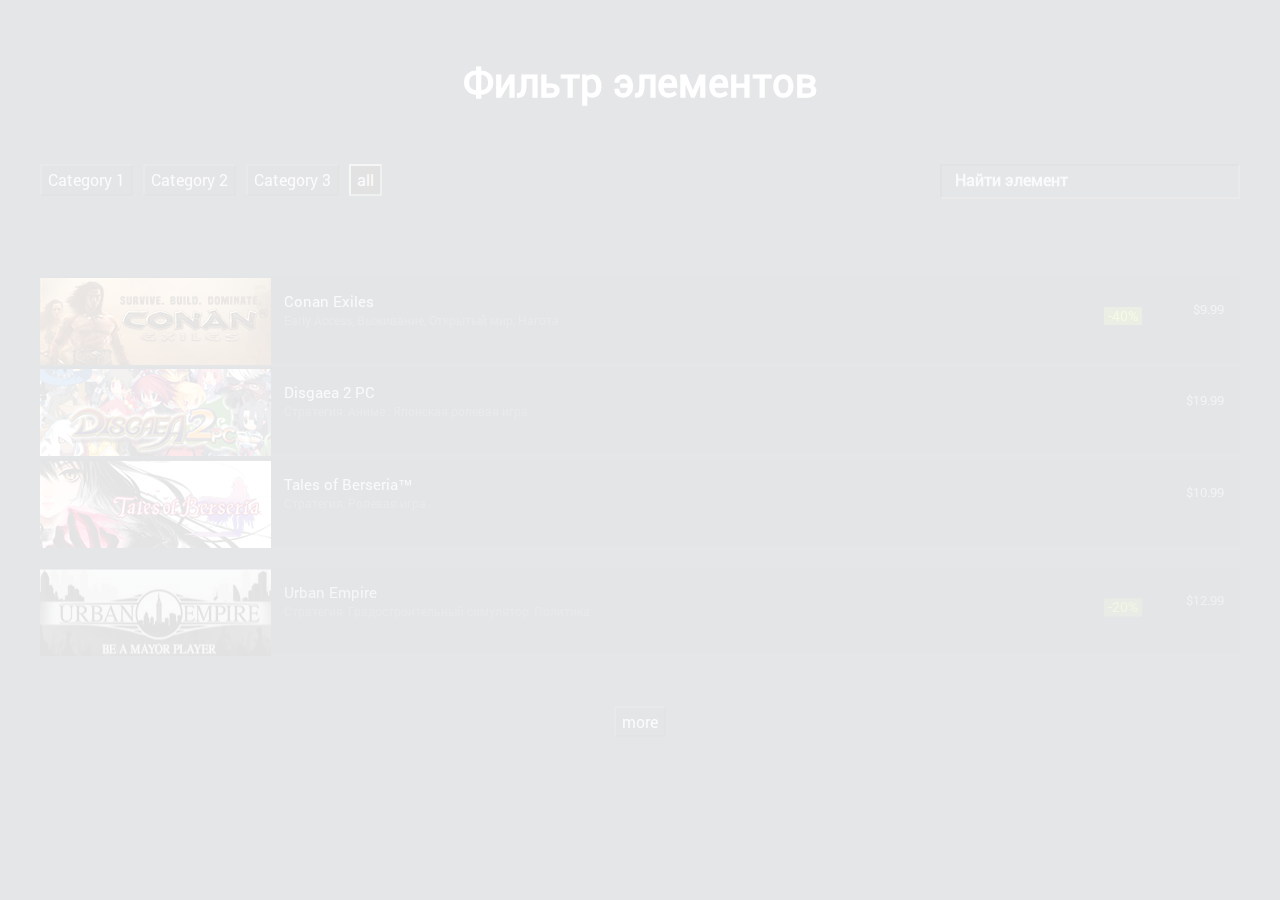
<file: react/index.html>
<!DOCTYPE html>
<html class="no-js" lang="ru">

<head>
	<meta charset="utf-8">
	<title>Заголовок</title>
	<meta name="description" content="">
	<meta http-equiv="X-UA-Compatible" content="IE=edge">
	<meta name="viewport"
		  content="width=device-width, initial-scale=1.0, minimum-scale=1.0, maximum-scale=1.0, user-scalable=no">
	<meta property="og:image" content="path/to/image.jpg">
	<link rel="shortcut icon" href="img/favicon/favicon.ico" type="image/x-icon">
	<link rel="apple-touch-icon" href="img/favicon/apple-touch-icon.png">
	<link rel="apple-touch-icon" sizes="72x72" href="img/favicon/apple-touch-icon-72x72.png">
	<link rel="apple-touch-icon" sizes="114x114" href="img/favicon/apple-touch-icon-114x114.png">
	<!-- Bootstrap v3.3.4 Grid Styles -->
	<style>
		html {
			font-family: sans-serif;
			-ms-text-size-adjust: 100%;
			-webkit-text-size-adjust: 100%
		}

		body {
			margin: 0
		}

		article,
		aside,
		details,
		figcaption,
		figure,
		footer,
		header,
		hgroup,
		main,
		menu,
		nav,
		section,
		summary {
			display: block
		}

		audio,
		canvas,
		progress,
		video {
			display: inline-block;
			vertical-align: baseline
		}

		audio:not([controls]) {
			display: none;
			height: 0
		}

		[hidden],
		template {
			display: none
		}

		a {
			background-color: transparent
		}

		a:active,
		a:hover {
			outline: 0
		}

		abbr[title] {
			border-bottom: 1px dotted
		}

		b,
		strong {
			font-weight: 700
		}

		dfn {
			font-style: italic
		}

		h1 {
			font-size: 2em;
			margin: .67em 0
		}

		mark {
			background: #ff0;
			color: #000
		}

		small {
			font-size: 80%
		}

		sub,
		sup {
			font-size: 75%;
			line-height: 0;
			position: relative;
			vertical-align: baseline
		}

		sup {
			top: -.5em
		}

		sub {
			bottom: -.25em
		}

		img {
			border: 0
		}

		svg:not(:root) {
			overflow: hidden
		}

		figure {
			margin: 1em 40px
		}

		hr {
			-moz-box-sizing: content-box;
			-webkit-box-sizing: content-box;
			box-sizing: content-box;
			height: 0
		}

		pre {
			overflow: auto
		}

		code,
		kbd,
		pre,
		samp {
			font-family: monospace, monospace;
			font-size: 1em
		}

		button,
		input,
		optgroup,
		select,
		textarea {
			color: inherit;
			font: inherit;
			margin: 0
		}

		button {
			overflow: visible
		}

		button,
		select {
			text-transform: none
		}

		button,
		html input[type="button"],
		input[type="reset"],
		input[type="submit"] {
			-webkit-appearance: button;
			cursor: pointer
		}

		button[disabled],
		html input[disabled] {
			cursor: default
		}

		button::-moz-focus-inner,
		input::-moz-focus-inner {
			border: 0;
			padding: 0
		}

		input {
			line-height: normal
		}

		input[type="checkbox"],
		input[type="radio"] {
			-webkit-box-sizing: border-box;
			-moz-box-sizing: border-box;
			box-sizing: border-box;
			padding: 0
		}

		input[type="number"]::-webkit-inner-spin-button,
		input[type="number"]::-webkit-outer-spin-button {
			height: auto
		}

		input[type="search"] {
			-webkit-appearance: textfield;
			-moz-box-sizing: content-box;
			-webkit-box-sizing: content-box;
			box-sizing: content-box
		}

		input[type="search"]::-webkit-search-cancel-button,
		input[type="search"]::-webkit-search-decoration {
			-webkit-appearance: none
		}

		fieldset {
			border: 1px solid silver;
			margin: 0 2px;
			padding: .35em .625em .75em
		}

		legend {
			border: 0;
			padding: 0
		}

		textarea {
			overflow: auto
		}

		optgroup {
			font-weight: 700
		}

		table {
			border-collapse: collapse;
			border-spacing: 0
		}

		td,
		th {
			padding: 0
		}

		* {
			-webkit-box-sizing: border-box;
			-moz-box-sizing: border-box;
			box-sizing: border-box
		}

		:before,
		:after {
			-webkit-box-sizing: border-box;
			-moz-box-sizing: border-box;
			box-sizing: border-box
		}

		html {
			font-size: 10px;
			-webkit-tap-highlight-color: rgba(0, 0, 0, 0)
		}

		body {
			font-family: "Helvetica Neue", Helvetica, Arial, sans-serif;
			font-size: 14px;
			line-height: 1.42857143;
			color: #333;
			background-color: #fff
		}

		input,
		button,
		select,
		textarea {
			font-family: inherit;
			font-size: inherit;
			line-height: inherit
		}

		a {
			color: #337ab7;
			text-decoration: none
		}

		a:hover,
		a:focus {
			color: #23527c;
			text-decoration: underline
		}

		a:focus {
			outline: thin dotted;
			outline: 5px auto -webkit-focus-ring-color;
			outline-offset: -2px
		}

		figure {
			margin: 0
		}

		img {
			vertical-align: middle
		}

		.img-responsive {
			display: block;
			max-width: 100%;
			height: auto
		}

		.img-rounded {
			border-radius: 6px
		}

		.img-thumbnail {
			padding: 4px;
			line-height: 1.42857143;
			background-color: #fff;
			border: 1px solid #ddd;
			border-radius: 4px;
			-webkit-transition: all .2s ease-in-out;
			-o-transition: all .2s ease-in-out;
			transition: all .2s ease-in-out;
			display: inline-block;
			max-width: 100%;
			height: auto
		}

		.img-circle {
			border-radius: 50%
		}

		hr {
			margin-top: 20px;
			margin-bottom: 20px;
			border: 0;
			border-top: 1px solid #eee
		}

		.sr-only {
			position: absolute;
			width: 1px;
			height: 1px;
			margin: -1px;
			padding: 0;
			overflow: hidden;
			clip: rect(0, 0, 0, 0);
			border: 0
		}

		.sr-only-focusable:active,
		.sr-only-focusable:focus {
			position: static;
			width: auto;
			height: auto;
			margin: 0;
			overflow: visible;
			clip: auto
		}

		[role="button"] {
			cursor: pointer
		}

		.container {
			margin-right: auto;
			margin-left: auto;
			padding-left: 15px;
			padding-right: 15px
		}

		@media (min-width: 768px) {
			.container {
				width: 750px
			}
		}

		@media (min-width: 992px) {
			.container {
				width: 970px
			}
		}

		@media (min-width: 1200px) {
			.container {
				width: 1170px
			}
		}

		.container-fluid {
			margin-right: auto;
			margin-left: auto;
			padding-left: 15px;
			padding-right: 15px
		}

		.row {
			margin-left: -15px;
			margin-right: -15px
		}

		.col-xs-1,
		.col-sm-1,
		.col-md-1,
		.col-lg-1,
		.col-xs-2,
		.col-sm-2,
		.col-md-2,
		.col-lg-2,
		.col-xs-3,
		.col-sm-3,
		.col-md-3,
		.col-lg-3,
		.col-xs-4,
		.col-sm-4,
		.col-md-4,
		.col-lg-4,
		.col-xs-5,
		.col-sm-5,
		.col-md-5,
		.col-lg-5,
		.col-xs-6,
		.col-sm-6,
		.col-md-6,
		.col-lg-6,
		.col-xs-7,
		.col-sm-7,
		.col-md-7,
		.col-lg-7,
		.col-xs-8,
		.col-sm-8,
		.col-md-8,
		.col-lg-8,
		.col-xs-9,
		.col-sm-9,
		.col-md-9,
		.col-lg-9,
		.col-xs-10,
		.col-sm-10,
		.col-md-10,
		.col-lg-10,
		.col-xs-11,
		.col-sm-11,
		.col-md-11,
		.col-lg-11,
		.col-xs-12,
		.col-sm-12,
		.col-md-12,
		.col-lg-12 {
			position: relative;
			min-height: 1px;
			padding-left: 15px;
			padding-right: 15px
		}

		.col-xs-1,
		.col-xs-2,
		.col-xs-3,
		.col-xs-4,
		.col-xs-5,
		.col-xs-6,
		.col-xs-7,
		.col-xs-8,
		.col-xs-9,
		.col-xs-10,
		.col-xs-11,
		.col-xs-12 {
			float: left
		}

		.col-xs-12 {
			width: 100%
		}

		.col-xs-11 {
			width: 91.66666667%
		}

		.col-xs-10 {
			width: 83.33333333%
		}

		.col-xs-9 {
			width: 75%
		}

		.col-xs-8 {
			width: 66.66666667%
		}

		.col-xs-7 {
			width: 58.33333333%
		}

		.col-xs-6 {
			width: 50%
		}

		.col-xs-5 {
			width: 41.66666667%
		}

		.col-xs-4 {
			width: 33.33333333%
		}

		.col-xs-3 {
			width: 25%
		}

		.col-xs-2 {
			width: 16.66666667%
		}

		.col-xs-1 {
			width: 8.33333333%
		}

		.col-xs-pull-12 {
			right: 100%
		}

		.col-xs-pull-11 {
			right: 91.66666667%
		}

		.col-xs-pull-10 {
			right: 83.33333333%
		}

		.col-xs-pull-9 {
			right: 75%
		}

		.col-xs-pull-8 {
			right: 66.66666667%
		}

		.col-xs-pull-7 {
			right: 58.33333333%
		}

		.col-xs-pull-6 {
			right: 50%
		}

		.col-xs-pull-5 {
			right: 41.66666667%
		}

		.col-xs-pull-4 {
			right: 33.33333333%
		}

		.col-xs-pull-3 {
			right: 25%
		}

		.col-xs-pull-2 {
			right: 16.66666667%
		}

		.col-xs-pull-1 {
			right: 8.33333333%
		}

		.col-xs-pull-0 {
			right: auto
		}

		.col-xs-push-12 {
			left: 100%
		}

		.col-xs-push-11 {
			left: 91.66666667%
		}

		.col-xs-push-10 {
			left: 83.33333333%
		}

		.col-xs-push-9 {
			left: 75%
		}

		.col-xs-push-8 {
			left: 66.66666667%
		}

		.col-xs-push-7 {
			left: 58.33333333%
		}

		.col-xs-push-6 {
			left: 50%
		}

		.col-xs-push-5 {
			left: 41.66666667%
		}

		.col-xs-push-4 {
			left: 33.33333333%
		}

		.col-xs-push-3 {
			left: 25%
		}

		.col-xs-push-2 {
			left: 16.66666667%
		}

		.col-xs-push-1 {
			left: 8.33333333%
		}

		.col-xs-push-0 {
			left: auto
		}

		.col-xs-offset-12 {
			margin-left: 100%
		}

		.col-xs-offset-11 {
			margin-left: 91.66666667%
		}

		.col-xs-offset-10 {
			margin-left: 83.33333333%
		}

		.col-xs-offset-9 {
			margin-left: 75%
		}

		.col-xs-offset-8 {
			margin-left: 66.66666667%
		}

		.col-xs-offset-7 {
			margin-left: 58.33333333%
		}

		.col-xs-offset-6 {
			margin-left: 50%
		}

		.col-xs-offset-5 {
			margin-left: 41.66666667%
		}

		.col-xs-offset-4 {
			margin-left: 33.33333333%
		}

		.col-xs-offset-3 {
			margin-left: 25%
		}

		.col-xs-offset-2 {
			margin-left: 16.66666667%
		}

		.col-xs-offset-1 {
			margin-left: 8.33333333%
		}

		.col-xs-offset-0 {
			margin-left: 0
		}

		@media (min-width: 768px) {
			.col-sm-1,
			.col-sm-2,
			.col-sm-3,
			.col-sm-4,
			.col-sm-5,
			.col-sm-6,
			.col-sm-7,
			.col-sm-8,
			.col-sm-9,
			.col-sm-10,
			.col-sm-11,
			.col-sm-12 {
				float: left
			}

			.col-sm-12 {
				width: 100%
			}

			.col-sm-11 {
				width: 91.66666667%
			}

			.col-sm-10 {
				width: 83.33333333%
			}

			.col-sm-9 {
				width: 75%
			}

			.col-sm-8 {
				width: 66.66666667%
			}

			.col-sm-7 {
				width: 58.33333333%
			}

			.col-sm-6 {
				width: 50%
			}

			.col-sm-5 {
				width: 41.66666667%
			}

			.col-sm-4 {
				width: 33.33333333%
			}

			.col-sm-3 {
				width: 25%
			}

			.col-sm-2 {
				width: 16.66666667%
			}

			.col-sm-1 {
				width: 8.33333333%
			}

			.col-sm-pull-12 {
				right: 100%
			}

			.col-sm-pull-11 {
				right: 91.66666667%
			}

			.col-sm-pull-10 {
				right: 83.33333333%
			}

			.col-sm-pull-9 {
				right: 75%
			}

			.col-sm-pull-8 {
				right: 66.66666667%
			}

			.col-sm-pull-7 {
				right: 58.33333333%
			}

			.col-sm-pull-6 {
				right: 50%
			}

			.col-sm-pull-5 {
				right: 41.66666667%
			}

			.col-sm-pull-4 {
				right: 33.33333333%
			}

			.col-sm-pull-3 {
				right: 25%
			}

			.col-sm-pull-2 {
				right: 16.66666667%
			}

			.col-sm-pull-1 {
				right: 8.33333333%
			}

			.col-sm-pull-0 {
				right: auto
			}

			.col-sm-push-12 {
				left: 100%
			}

			.col-sm-push-11 {
				left: 91.66666667%
			}

			.col-sm-push-10 {
				left: 83.33333333%
			}

			.col-sm-push-9 {
				left: 75%
			}

			.col-sm-push-8 {
				left: 66.66666667%
			}

			.col-sm-push-7 {
				left: 58.33333333%
			}

			.col-sm-push-6 {
				left: 50%
			}

			.col-sm-push-5 {
				left: 41.66666667%
			}

			.col-sm-push-4 {
				left: 33.33333333%
			}

			.col-sm-push-3 {
				left: 25%
			}

			.col-sm-push-2 {
				left: 16.66666667%
			}

			.col-sm-push-1 {
				left: 8.33333333%
			}

			.col-sm-push-0 {
				left: auto
			}

			.col-sm-offset-12 {
				margin-left: 100%
			}

			.col-sm-offset-11 {
				margin-left: 91.66666667%
			}

			.col-sm-offset-10 {
				margin-left: 83.33333333%
			}

			.col-sm-offset-9 {
				margin-left: 75%
			}

			.col-sm-offset-8 {
				margin-left: 66.66666667%
			}

			.col-sm-offset-7 {
				margin-left: 58.33333333%
			}

			.col-sm-offset-6 {
				margin-left: 50%
			}

			.col-sm-offset-5 {
				margin-left: 41.66666667%
			}

			.col-sm-offset-4 {
				margin-left: 33.33333333%
			}

			.col-sm-offset-3 {
				margin-left: 25%
			}

			.col-sm-offset-2 {
				margin-left: 16.66666667%
			}

			.col-sm-offset-1 {
				margin-left: 8.33333333%
			}

			.col-sm-offset-0 {
				margin-left: 0
			}
		}

		@media (min-width: 992px) {
			.col-md-1,
			.col-md-2,
			.col-md-3,
			.col-md-4,
			.col-md-5,
			.col-md-6,
			.col-md-7,
			.col-md-8,
			.col-md-9,
			.col-md-10,
			.col-md-11,
			.col-md-12 {
				float: left
			}

			.col-md-12 {
				width: 100%
			}

			.col-md-11 {
				width: 91.66666667%
			}

			.col-md-10 {
				width: 83.33333333%
			}

			.col-md-9 {
				width: 75%
			}

			.col-md-8 {
				width: 66.66666667%
			}

			.col-md-7 {
				width: 58.33333333%
			}

			.col-md-6 {
				width: 50%
			}

			.col-md-5 {
				width: 41.66666667%
			}

			.col-md-4 {
				width: 33.33333333%
			}

			.col-md-3 {
				width: 25%
			}

			.col-md-2 {
				width: 16.66666667%
			}

			.col-md-1 {
				width: 8.33333333%
			}

			.col-md-pull-12 {
				right: 100%
			}

			.col-md-pull-11 {
				right: 91.66666667%
			}

			.col-md-pull-10 {
				right: 83.33333333%
			}

			.col-md-pull-9 {
				right: 75%
			}

			.col-md-pull-8 {
				right: 66.66666667%
			}

			.col-md-pull-7 {
				right: 58.33333333%
			}

			.col-md-pull-6 {
				right: 50%
			}

			.col-md-pull-5 {
				right: 41.66666667%
			}

			.col-md-pull-4 {
				right: 33.33333333%
			}

			.col-md-pull-3 {
				right: 25%
			}

			.col-md-pull-2 {
				right: 16.66666667%
			}

			.col-md-pull-1 {
				right: 8.33333333%
			}

			.col-md-pull-0 {
				right: auto
			}

			.col-md-push-12 {
				left: 100%
			}

			.col-md-push-11 {
				left: 91.66666667%
			}

			.col-md-push-10 {
				left: 83.33333333%
			}

			.col-md-push-9 {
				left: 75%
			}

			.col-md-push-8 {
				left: 66.66666667%
			}

			.col-md-push-7 {
				left: 58.33333333%
			}

			.col-md-push-6 {
				left: 50%
			}

			.col-md-push-5 {
				left: 41.66666667%
			}

			.col-md-push-4 {
				left: 33.33333333%
			}

			.col-md-push-3 {
				left: 25%
			}

			.col-md-push-2 {
				left: 16.66666667%
			}

			.col-md-push-1 {
				left: 8.33333333%
			}

			.col-md-push-0 {
				left: auto
			}

			.col-md-offset-12 {
				margin-left: 100%
			}

			.col-md-offset-11 {
				margin-left: 91.66666667%
			}

			.col-md-offset-10 {
				margin-left: 83.33333333%
			}

			.col-md-offset-9 {
				margin-left: 75%
			}

			.col-md-offset-8 {
				margin-left: 66.66666667%
			}

			.col-md-offset-7 {
				margin-left: 58.33333333%
			}

			.col-md-offset-6 {
				margin-left: 50%
			}

			.col-md-offset-5 {
				margin-left: 41.66666667%
			}

			.col-md-offset-4 {
				margin-left: 33.33333333%
			}

			.col-md-offset-3 {
				margin-left: 25%
			}

			.col-md-offset-2 {
				margin-left: 16.66666667%
			}

			.col-md-offset-1 {
				margin-left: 8.33333333%
			}

			.col-md-offset-0 {
				margin-left: 0
			}
		}

		@media (min-width: 1200px) {
			.col-lg-1,
			.col-lg-2,
			.col-lg-3,
			.col-lg-4,
			.col-lg-5,
			.col-lg-6,
			.col-lg-7,
			.col-lg-8,
			.col-lg-9,
			.col-lg-10,
			.col-lg-11,
			.col-lg-12 {
				float: left
			}

			.col-lg-12 {
				width: 100%
			}

			.col-lg-11 {
				width: 91.66666667%
			}

			.col-lg-10 {
				width: 83.33333333%
			}

			.col-lg-9 {
				width: 75%
			}

			.col-lg-8 {
				width: 66.66666667%
			}

			.col-lg-7 {
				width: 58.33333333%
			}

			.col-lg-6 {
				width: 50%
			}

			.col-lg-5 {
				width: 41.66666667%
			}

			.col-lg-4 {
				width: 33.33333333%
			}

			.col-lg-3 {
				width: 25%
			}

			.col-lg-2 {
				width: 16.66666667%
			}

			.col-lg-1 {
				width: 8.33333333%
			}

			.col-lg-pull-12 {
				right: 100%
			}

			.col-lg-pull-11 {
				right: 91.66666667%
			}

			.col-lg-pull-10 {
				right: 83.33333333%
			}

			.col-lg-pull-9 {
				right: 75%
			}

			.col-lg-pull-8 {
				right: 66.66666667%
			}

			.col-lg-pull-7 {
				right: 58.33333333%
			}

			.col-lg-pull-6 {
				right: 50%
			}

			.col-lg-pull-5 {
				right: 41.66666667%
			}

			.col-lg-pull-4 {
				right: 33.33333333%
			}

			.col-lg-pull-3 {
				right: 25%
			}

			.col-lg-pull-2 {
				right: 16.66666667%
			}

			.col-lg-pull-1 {
				right: 8.33333333%
			}

			.col-lg-pull-0 {
				right: auto
			}

			.col-lg-push-12 {
				left: 100%
			}

			.col-lg-push-11 {
				left: 91.66666667%
			}

			.col-lg-push-10 {
				left: 83.33333333%
			}

			.col-lg-push-9 {
				left: 75%
			}

			.col-lg-push-8 {
				left: 66.66666667%
			}

			.col-lg-push-7 {
				left: 58.33333333%
			}

			.col-lg-push-6 {
				left: 50%
			}

			.col-lg-push-5 {
				left: 41.66666667%
			}

			.col-lg-push-4 {
				left: 33.33333333%
			}

			.col-lg-push-3 {
				left: 25%
			}

			.col-lg-push-2 {
				left: 16.66666667%
			}

			.col-lg-push-1 {
				left: 8.33333333%
			}

			.col-lg-push-0 {
				left: auto
			}

			.col-lg-offset-12 {
				margin-left: 100%
			}

			.col-lg-offset-11 {
				margin-left: 91.66666667%
			}

			.col-lg-offset-10 {
				margin-left: 83.33333333%
			}

			.col-lg-offset-9 {
				margin-left: 75%
			}

			.col-lg-offset-8 {
				margin-left: 66.66666667%
			}

			.col-lg-offset-7 {
				margin-left: 58.33333333%
			}

			.col-lg-offset-6 {
				margin-left: 50%
			}

			.col-lg-offset-5 {
				margin-left: 41.66666667%
			}

			.col-lg-offset-4 {
				margin-left: 33.33333333%
			}

			.col-lg-offset-3 {
				margin-left: 25%
			}

			.col-lg-offset-2 {
				margin-left: 16.66666667%
			}

			.col-lg-offset-1 {
				margin-left: 8.33333333%
			}

			.col-lg-offset-0 {
				margin-left: 0
			}
		}

		.clearfix:before,
		.clearfix:after,
		.container:before,
		.container:after,
		.container-fluid:before,
		.container-fluid:after,
		.row:before,
		.row:after {
			content: " ";
			display: table
		}

		.clearfix:after,
		.container:after,
		.container-fluid:after,
		.row:after {
			clear: both
		}

		.center-block {
			display: block;
			margin-left: auto;
			margin-right: auto
		}

		.pull-right {
			float: right !important
		}

		.pull-left {
			float: left !important
		}

		.hide {
			display: none !important
		}

		.show {
			display: block !important
		}

		.invisible {
			visibility: hidden
		}

		.text-hide {
			font: 0/0 a;
			color: transparent;
			text-shadow: none;
			background-color: transparent;
			border: 0
		}

		.hidden {
			display: none !important
		}

		.affix {
			position: fixed
		}

		.visible-xs,
		.visible-sm,
		.visible-md,
		.visible-lg {
			display: none !important
		}

		.visible-xs-block,
		.visible-xs-inline,
		.visible-xs-inline-block,
		.visible-sm-block,
		.visible-sm-inline,
		.visible-sm-inline-block,
		.visible-md-block,
		.visible-md-inline,
		.visible-md-inline-block,
		.visible-lg-block,
		.visible-lg-inline,
		.visible-lg-inline-block {
			display: none !important
		}

		@media (max-width: 767px) {
			.visible-xs {
				display: block !important
			}

			table.visible-xs {
				display: table
			}

			tr.visible-xs {
				display: table-row !important
			}

			th.visible-xs,
			td.visible-xs {
				display: table-cell !important
			}

			.visible-xs-block {
				display: block !important
			}

			.visible-xs-inline {
				display: inline !important
			}

			.visible-xs-inline-block {
				display: inline-block !important
			}
		}

		@media (min-width: 768px) and (max-width: 991px) {
			.visible-sm {
				display: block !important
			}

			table.visible-sm {
				display: table
			}

			tr.visible-sm {
				display: table-row !important
			}

			th.visible-sm,
			td.visible-sm {
				display: table-cell !important
			}

			.visible-sm-block {
				display: block !important
			}

			.visible-sm-inline {
				display: inline !important
			}

			.visible-sm-inline-block {
				display: inline-block !important
			}
		}

		@media (min-width: 992px) and (max-width: 1199px) {
			.visible-md {
				display: block !important
			}

			table.visible-md {
				display: table
			}

			tr.visible-md {
				display: table-row !important
			}

			th.visible-md,
			td.visible-md {
				display: table-cell !important
			}

			.visible-md-block {
				display: block !important
			}

			.visible-md-inline {
				display: inline !important
			}

			.visible-md-inline-block {
				display: inline-block !important
			}
		}

		@media (min-width: 1200px) {
			.visible-lg {
				display: block !important
			}

			table.visible-lg {
				display: table
			}

			tr.visible-lg {
				display: table-row !important
			}

			th.visible-lg,
			td.visible-lg {
				display: table-cell !important
			}
		}

		@media (min-width: 1200px) {
			.visible-lg-block {
				display: block !important
			}
		}

		@media (min-width: 1200px) {
			.visible-lg-inline {
				display: inline !important
			}
		}

		@media (min-width: 1200px) {
			.visible-lg-inline-block {
				display: inline-block !important
			}
		}

		@media (max-width: 767px) {
			.hidden-xs {
				display: none !important
			}
		}

		@media (min-width: 768px) and (max-width: 991px) {
			.hidden-sm {
				display: none !important
			}
		}

		@media (min-width: 992px) and (max-width: 1199px) {
			.hidden-md {
				display: none !important
			}
		}

		@media (min-width: 1200px) {
			.hidden-lg {
				display: none !important
			}
		}

		.visible-print {
			display: none !important
		}

		@media print {
			.visible-print {
				display: block !important
			}

			table.visible-print {
				display: table
			}

			tr.visible-print {
				display: table-row !important
			}

			th.visible-print,
			td.visible-print {
				display: table-cell !important
			}
		}

		.visible-print-block {
			display: none !important
		}

		@media print {
			.visible-print-block {
				display: block !important
			}
		}

		.visible-print-inline {
			display: none !important
		}

		@media print {
			.visible-print-inline {
				display: inline !important
			}
		}

		.visible-print-inline-block {
			display: none !important
		}

		@media print {
			.visible-print-inline-block {
				display: inline-block !important
			}
		}

		@media print {
			.hidden-print {
				display: none !important
			}
		}
	</style>
	<!-- Header CSS (First Sections of Website: paste after release from header.min.css here) -->
	<style>
		html .loader {
			background: #fff;
			bottom: 0;
			height: 100%;
			left: 0;
			position: fixed;
			right: 0;
			top: 0;
			width: 100%;
			z-index: 9999
		}

		html .loader .loader_inner {
			/*background-image: url(../img/preloader.gif);*/
			background-size: cover;
			background-repeat: no-repeat;
			background-position: center center;
			background-color: #fff;
			height: 60px;
			width: 60px;
			margin-top: -30px;
			margin-left: -30px;
			left: 50%;
			top: 50%;
			position: absolute
		}
	</style>
	<!-- Load CSS, CSS Localstorage & WebFonts Main Function -->
	<script>
		!function (e) {
			"use strict";

			function t(e, t, n) {
				e.addEventListener ? e.addEventListener(t, n, !1) : e.attachEvent && e.attachEvent("on" + t, n)
			}

			function n(t, n) {
				return e.localStorage && localStorage[t + "_content"] && localStorage[t + "_file"] === n
			}

			function a(t, a) {
				if (e.localStorage && e.XMLHttpRequest) n(t, a) ? o(localStorage[t + "_content"]) : l(t, a);
				else {
					var s = r.createElement("link");
					s.href = a, s.id = t, s.rel = "stylesheet", s.type = "text/css", r.getElementsByTagName("head")[0].appendChild(s), r.cookie = t
				}
			}

			function l(e, t) {
				var n = new XMLHttpRequest;
				n.open("GET", t, !0), n.onreadystatechange = function () {
					4 === n.readyState && 200 === n.status && (o(n.responseText), localStorage[e + "_content"] = n.responseText, localStorage[e + "_file"] = t)
				}, n.send()
			}

			function o(e) {
				var t = r.createElement("style");
				t.setAttribute("type", "text/css"), r.getElementsByTagName("head")[0].appendChild(t), t.styleSheet ? t.styleSheet.cssText = e : t.innerHTML = e
			}

			var r = e.document;
			e.loadCSS = function (e, t, n) {
				var a, l = r.createElement("link");
				if (t) a = t;
				else {
					var o;
					o = r.querySelectorAll ? r.querySelectorAll("style,link[rel=stylesheet],script") : (r.body || r.getElementsByTagName("head")[0]).childNodes, a = o[o.length - 1]
				}
				var s = r.styleSheets;
				l.rel = "stylesheet", l.href = e, l.media = "only x", a.parentNode.insertBefore(l, t ? a : a.nextSibling);
				var c = function (e) {
					for (var t = l.href, n = s.length; n--;)
						if (s[n].href === t) return e();
					setTimeout(function () {
						c(e)
					})
				};
				return l.onloadcssdefined = c, c(function () {
					l.media = n || "all"
				}), l
			}, e.loadLocalStorageCSS = function (l, o) {
				n(l, o) || r.cookie.indexOf(l) > -1 ? a(l, o) : t(e, "load", function () {
					a(l, o)
				})
			}
		}(this);
	</script>
	<!-- Load CSS Start -->
	<script>
		loadLocalStorageCSS("webfonts", "css/fonts.min.css?ver=1.0.0");
	</script>
	<script>
		loadCSS("css/header.min.css?ver=1.0.0", false, "all");
	</script>
	<script>
		loadCSS("css/main.min.css?ver=1.0.0", false, "all");
	</script>
	<!-- Load CSS End -->
	<!-- Load CSS Compiled without JS -->
	<noscript>
		<link rel="stylesheet" href="css/fonts.min.css">
		<link rel="stylesheet" href="css/main.min.css">
	</noscript>
</head>

<body>
<div class="loader">
	<div class="loader_inner"></div>
</div>
<!-- Модальное окно -->
<div class="popup" data-modal="modal-1">
	<div class="dm-table">
		<div class="dm-cell">
			<div class="dm-modal">
				<a href="#" class="close">
				</a>
				<p class='success_mail'>Спасибо! Ваша заявка уже обрабатывается менеджером и в ближайшее время он с вами
					свяжется.</p>
				<form id="form">
					<div>
						<label>Введите своё имя</label>
						<div class="modal_form_input_wrap">
							<div class="modal_input_error">Заполните поле
								<div class="modal_error_triangle"></div>
								<div class="modal_error_chest_img"></div>
							</div>
							<input name="name" class="modal_form_input" type="text">
						</div>
					</div>
					<div>
						<label>Введите свой телефон</label>
						<div class="modal_form_input_wrap">
							<div class="modal_input_error">Заполните поле
								<div class="modal_error_triangle"></div>
								<div class="modal_error_chest_img"></div>
							</div>
							<input name="phone" class="modal_form_phone" type="text">
						</div>
					</div>
					<div>
						<label>Введите свой e-mail</label>
						<div class="modal_form_input_wrap">
							<div class="modal_input_error">Заполните поле
								<div class="modal_error_triangle"></div>
								<div class="modal_error_chest_img"></div>
							</div>
							<input name="email" class="modal_form_email" type="text">
						</div>
					</div>
					<div>
						<div class="select">
							<div class="slct_arrow">
								<i class="fa fa-angle-down"></i>
							</div>
							<a href="#" class="slct">Выбор заголовков:</a>
							<ul class="drop">
								<li>Вы крутые</li>
								<li>Я в Вас влюбился</li>
								<li>Быстрей Вас только Флеш</li>
							</ul>
							<input type="hidden" id="select" name="services">
						</div>
					</div>
					<input type="hidden" name="form_name" value="">
					<input type="hidden" name="form_type" value="modal">
					<input type="submit" value="Отправить">
				</form>
			</div>
		</div>
	</div>
	<div class="overlay">
	</div>
</div>
<!-- Модальное окно 2-->
<div class="popup" data-modal="modal-res">
	<div class="dm-table">
		<div class="dm-cell">
			<div class="dm-modal">
				<p class='success_mail'>Заявка отправлена</p>
			</div>
		</div>
	</div>
</div>
<!-- вариант меню на мобильном -->
<div class="popup pop3" data-modal="modal-3">
	<div class="dm-table">
		<div class="dm-cell">
			<div class="dm-modal">
				<nav class="header_nav_mobile">
					<ul>
						<li>
							<a href="#">Примеры кухонь</a>
						</li>
						<li>
							<a href="#">Преимущества</a>
						</li>
						<li>
							<a href="#">Отзывы</a>
						</li>
						<li>
							<a href="tel:73842596168">+7 3842 59 61 68</a>
						</li>
						<li>
							<a href="#">Примеры кухонь</a>
						</li>
						<li>
							<a href="#">Преимущества</a>
						</li>
						<li>
							<a href="#">Отзывы</a>
						</li>
						<li>
							<a href="#">Примеры кухонь</a>
						</li>
						<li>
							<a href="#">Преимущества</a>
						</li>
						<li>
							<a href="#">Отзывы</a>
						</li>
						<li>
							<a href="#">Примеры кухонь</a>
						</li>
						<li>
							<a href="#">Преимущества</a>
						</li>
						<li>
							<a href="#">Отзывы</a>
						</li>
						<li>
							<a href="#">Примеры кухонь</a>
						</li>
						<li>
							<a href="#">Преимущества</a>
						</li>
						<li>
							<a href="#">Отзывы</a>
						</li>
						<li>
							<a href="#">Примеры кухонь</a>
						</li>
						<li>
							<a href="#">Преимущества</a>
						</li>
						<li>
							<a href="#">Отзывы</a>
						</li>
					</ul>
				</nav>
			</div>
		</div>
	</div>
	<div class="overlay">
	</div>
</div>
<!-- Здесь пишем код -->
<!-- header -->
<nav canvas="" class="">
	<div class="mnu_btn">
		<label id="nav-button-label">
			<div id="nav-lines">
				<i class="nav-line"></i>
				<i class="nav-line"></i>
				<i class="nav-line"></i>
				<i class="nav-line"></i>
			</div>
		</label>
	</div>
</nav>
<div canvas="container">
	<div class="container">
		<div class="row">
			<h2 class="title_h2 text_center">Фильтр элементов</h2>
			<div id="container">

			</div>
		</div>
	</div>
</div>
<div off-canvas="id-1 left shift">
	<nav class="header_nav_mobile">
		<ul class="menu">
			<li>
				<a href="#">1</a>
			</li>
			<li>
				<a href="#">Преимущества</a>
			</li>
			<li>
				<a href="#">Отзывы</a>
			</li>
			<li>
				<a href="tel:73842596168">+7 3842 59 61 68</a>
			</li>
			<li>
				<a href="#">Преимущества</a>
			</li>
			<li>
				<a href="#">Отзывы</a>
			</li>
			<li>
				<a href="#">Примеры кухонь</a>
			</li>
			<li>
				<a href="#">Преимущества</a>
			</li>
			<li>
				<a href="#">Отзывы</a>
			</li>
			<li>
				<a href="#">Примеры кухонь</a>
			</li>
			<li>
				<a href="#">Преимущества</a>
			</li>
			<li>
				<a href="#">Отзывы</a>
			</li>
			<li>
				<a href="#">Примеры кухонь</a>
			</li>
			<li>
				<a href="#">Преимущества</a>
			</li>
			<li>
				<a href="#">Отзывы</a>
			</li>
			<li>
				<a href="#">Примеры кухонь</a>
			</li>
			<li>
				<a href="#">Преимущества</a>
			</li>
			<li>
				<a href="#">Отзывы</a>
			</li>
		</ul>
	</nav>
</div>
<div off-canvas="id-2 right push">
</div>
<div off-canvas="id-3 top overlay">
</div>
<div off-canvas="id-4 bottom shift">
</div>
<div class="hidden"></div>
<!--[if lt IE 9]>
<script src="libs/html5shiv/es5-shim.min.js"></script>
<script src="libs/html5shiv/html5shiv.min.js"></script>
<script src="libs/html5shiv/html5shiv-printshiv.min.js"></script>`
<script src="libs/respond/respond.min.js"></script>
<![endif]-->
<!-- Load Scripts Start -->

<script>
	var scr = {
		"scripts": [{
			"src": "js/libs.js",
			"async": false
		}, {
			"src": "js/App.js",
			"async": false
		}, {
			"src": "js/main.js",
			"async": false
		}]
	};
	!function (t, n, r) {
		"use strict";
		var c = function (t) {
			if ("[object Array]" !== Object.prototype.toString.call(t)) return !1;
			for (var r = 0; r < t.length; r++) {
				var c = n.createElement("script"),
						e = t[r];
				c.src = e.src, c.async = e.async, n.body.appendChild(c)
			}
			return !0
		};
		t.addEventListener ? t.addEventListener("load", function () {
			c(r.scripts);
		}, !1) : t.attachEvent ? t.attachEvent("onload", function () {
			c(r.scripts)
		}) : t.onload = function () {
			c(r.scripts)
		}
	}(window, document, scr);
</script>

<!-- Load Scripts End -->
</body>

</html>
</file>
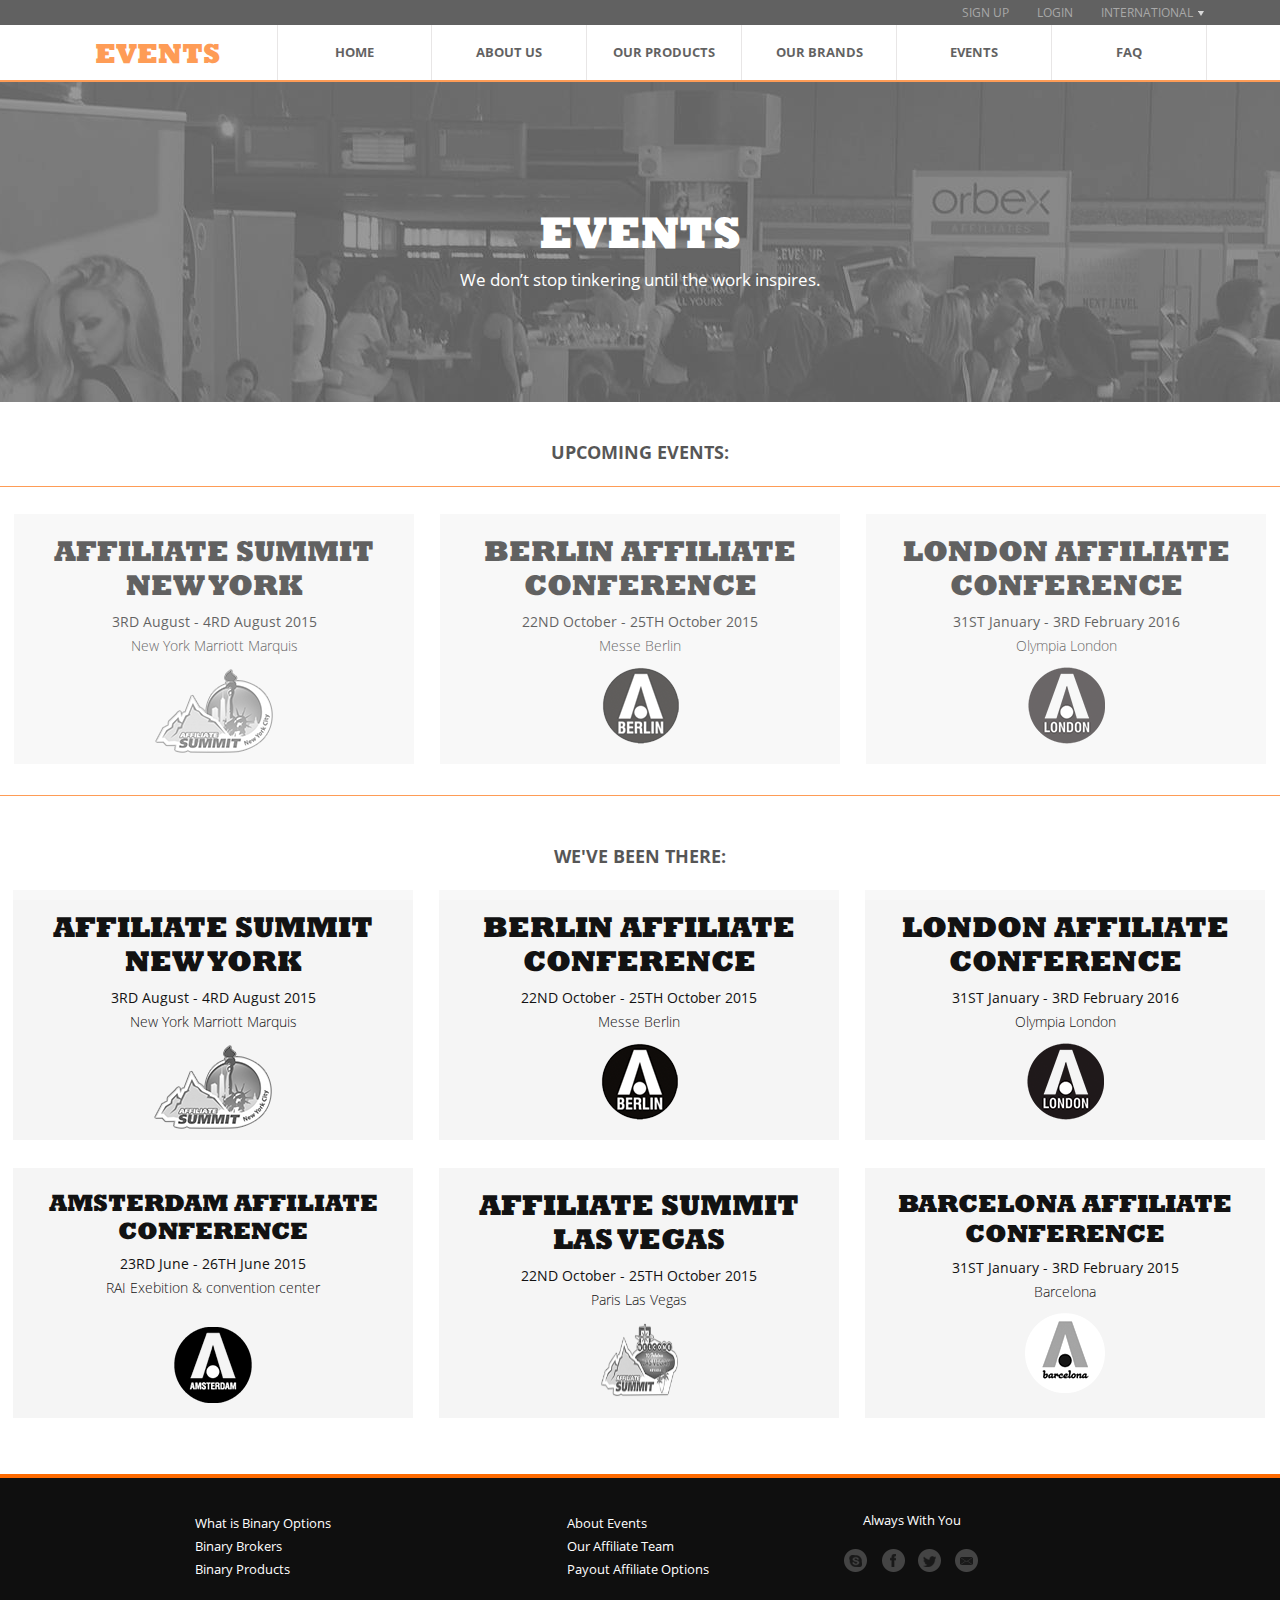
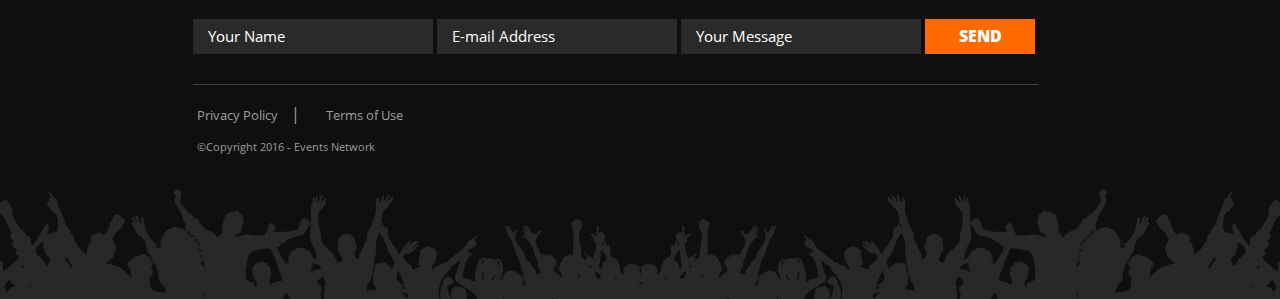
<file: my_works/10/index.html>
﻿<!DOCTYPE html>
<!--[if lt IE 7]><html lang="ru" class="lt-ie9 lt-ie8 lt-ie7"><![endif]-->
<!--[if IE 7]><html lang="ru" class="lt-ie9 lt-ie8"><![endif]-->
<!--[if IE 8]><html lang="ru" class="lt-ie9"><![endif]-->
<!--[if gt IE 8]><!-->
<html lang="ru">
<!--<![endif]-->

<head>
    <meta charset="utf-8" />
    <title>EVENTS</title>
    <meta name="description" content="test work" />
    <meta http-equiv="X-UA-Compatible" content="IE=edge" />
    <meta name="viewport" content="width=device-width, initial-scale=1.0" />
    <link rel="stylesheet" href="css/bootstrap-theme.css" />
    <link rel="stylesheet" href="css/bootstrap.css" />
    <link rel="stylesheet" href="fonts.css" />
    <link rel="stylesheet" href="main.css" />
    <link rel="stylesheet" href="media.css" />
</head>

<body>
 <!-- Загрузчик -->
 <div class="loader">
	<div class="loader_inner"></div>
 </div>
    <!-- Блок header
 -->
    <header class="header">
        <!-- блок регистрации посетителя и изменения языка -->
        <div class="user_block">
            <div class="container user_block_nav">
                <ul class="top_nav">
                    <li>
                        <a href="#">SIGN UP</a>
                    </li>
                    <li>
                        <a href="#">LOGIN</a>
                    </li>
                    <li>
                        <a href="#">INTERNATIONAL</a>
                        <i class="caret_mnu"></i>
                        <ul class="dropdown_mnu">
                            <li>
                                <a class="flag1 flag-link" href="#"></a>
                            </li>
                            <li>
                                <a class="flag2 flag-link" href="#"></a>
                            </li>
                            <li>
                                <a class="flag3 flag-link" href="#"></a>
                            </li>
                            <li>
                                <a class="flag4 flag-link" href="#"></a>
                            </li>
                            <li>
                                <a class="flag5 flag-link" href="#"></a>
                            </li>
                            <li>
                                <a class="flag6 flag-link" href="#"></a>
                            </li>
                            <li>
                                <a class="flag7 flag-link" href="#"></a>
                            </li>
                            <li>
                                <a class="flag8 flag-link" href="#"></a>
                            </li>
                            <li>
                                <a class="flag9 flag-link" href="#"></a>
                            </li>
                            <li>
                                <a class="flag10 flag-link" href="#"></a>
                            </li>
                            <li>
                                <a class="flag11 flag-link" href="#"></a>
                            </li>
                            <li>
                                <a class="flag12 flag-link" href="#"></a>
                            </li>
                            <li>
                                <a class="flag13 flag-link" href="#"></a>
                            </li>
                            <li>
                                <a class="flag14 flag-link" href="#"></a>
                            </li>
                        </ul>
                    </li>
                </ul>
            </div>
        </div>
        <!-- Верхняя навигация -->
        <nav class="mnu">
            <div class="container">
                <div class="logo">
                    <a href="#">
                        EVENTS
                    </a>
                </div>
                <label class="hidden-lg" id="nav-button-label">
                    <div id="nav-lines">
                        <i class="nav-line"></i>
                        <i class="nav-line"></i>
                        <i class="nav-line"></i>
                        <i class="nav-line"></i>
                    </div>
                </label>
                <div class="main_nav_block visidle-lg">
                    <ul class="main_nav">
                        <li>
                            <a class="menu__link" href="#"><span class="dv">HOME</span></a>

                        </li>
                        <li>
                            <a class="menu__link" href="#"><span class="dv">About Us</span></a>
                        </li>
                        <li>
                            <a class="menu__link" href="#"><span class="dv">Our Products</span></a>
                        </li>
                        <li>
                            <a class="menu__link" href="#"><span class="dv">Our Brands</span></a>
                        </li>
                        <li>
                            <a class="menu__link" href="#"><span class="dv">EVENTS</span></a>
                        </li>
                        <li>
                            <a class="menu__link" href="#"><span class="dv">FAQ</span></a>
                        </li>
                    </ul>
                </div>
            </div>
        </nav>
    </header>
    <section class="promo_events">
        <div class="container">
            <div class="row">
                <h1>EVENTS</h1>
                <p>We don’t stop tinkering until the work inspires.</p>
            </div>
        </div>
    </section>
    <!-- Секция основного контента Upcoming Events -->
    <section class="upcoming_events">
        <div class="container">
            <div class="row">
                <h2>Upcoming Events:</h2>
                <div class="group_events">
                    <div class="upcoming_event col-md-4">
                        <h3>Affiliate Summit New York</h3>
                        <p>3RD August - 4RD August 2015</p>
                        <p>New York Marriott Marquis</p>
                        <img src="img/NEW_YORK_img.png" height="88" width="118">
                    </div>
                    <div class="upcoming_event col-md-4">
                        <h3>Berlin Affiliate Conference</h3>
                        <p>22ND October - 25TH October 2015</p>
                        <p>Messe Berlin</p>
                        <img src="img/berlin_img.png" height="77" width="77">
                    </div>
                    <div class="upcoming_event col-md-4">
                        <h3>London affiliate conference</h3>
                        <p>31ST January - 3RD February 2016</p>
                        <p>Olympia London</p>
                        <img src="img/london_img.png" height="77" width="77">
                    </div>
                </div>
            </div>
        </div>
        <div class="container">
            <div class="row">
                <h2>We've been there:</h2>
                <div class="group_events_upcoming">
                    <div class="upcoming_event col-md-4">
                        <h3>Affiliate Summit New York</h3>
                        <p>3RD August - 4RD August 2015</p>
                        <p>New York Marriott Marquis</p>
                        <img src="img/NEW_YORK_img.png" height="88" width="118">
                    </div>
                    <div class="upcoming_event col-md-4">
                        <h3>Berlin Affiliate Conference</h3>
                        <p>22ND October - 25TH October 2015</p>
                        <p>Messe Berlin</p>
                        <img src="img/berlin_img.png" height="77" width="77">
                    </div>
                    <div class="upcoming_event col-md-4">
                        <h3>London affiliate conference</h3>
                        <p>31ST January - 3RD February 2016</p>
                        <p>Olympia London</p>
                        <img src="img/london_img.png" height="77" width="77">
                    </div>
                </div>
                <div class="group_events_upcoming">
                    <div class="upcoming_event col-md-4">
                        <h3 class="H3_amsterdam">Amsterdam Affiliate Conference</h3>
                        <p>23RD June - 26TH June 2015</p>
                        <p>RAI Exebition & convention center</p>
                        <img class="amsterdam_img" src="img/amsterdam_img.png" height="76" width="78">
                    </div>
                    <div class="upcoming_event col-md-4">
                        <h3>Affiliate Summit <br> Las Vegas</h3>
                        <p>22ND October - 25TH October 2015</p>
                        <p>Paris Las Vegas</p>
                        <img src="img/lasvegas_img.png" height="77" width="77">
                    </div>
                    <div class="upcoming_event col-md-4">
                        <h3 class="H3_barcelona">BARCELONA affiliate conference</h3>
                        <p>31ST January - 3RD February 2015</p>
                        <p>Barcelona</p>
                        <img src="img/barsa_img.png" height="80" width="80">
                    </div>
                </div>
            </div>
        </div>
    </section>
    <footer>
        <div class="container">
            <div class="row">
                <div class="our_referent col-md-4">
                    <ul>
                        <li>
                            <a href="#">What is Binary Options</a>
                        </li>
                        <li>
                            <a href="#">Binary Brokers</a>
                        </li>
                        <li>
                            <a href="#">Binary Products</a>
                        </li>
                    </ul>
                </div>
                <div class="our_referent2 col-md-4">
                    <ul>
                        <li>
                            <a href="#">About Events</a>
                        </li>
                        <li>
                            <a href="#">Our Affiliate Team</a>
                        </li>
                        <li>
                            <a href="#">Payout Affiliate Options</a>
                        </li>
                    </ul>
                </div>
                <div class="social col-md-4">
                    <p>Always With You</p>
                    <ul>
                        <li>
                            <a class="skype" href="#"></a>
                        </li>
                        <li>
                            <a class="facebook" href="#"></a>
                        </li>
                        <li>
                            <a class="twitter" href="#"></a>
                        </li>
                        <li>
                            <a class="contact_us" href="#"></a>
                        </li>
                    </ul>
                </div>
            </div>
        </div>
        <div class="container">
            <div class="row">
                <div class="register_form">
                    <form>
                        <input class="input_txt" type="text" placeholder="Your Name">
                        <input class="input_txt" type="text" placeholder="E-mail Address">
                        <input class="input_txt" type="text" placeholder="Your Message">
                        <input class="button_enter_form" type="submit" value="SEND">
                    </form>
                </div>
            </div>
        </div>
        <div class="container">
            <div class="row">
                <div class="copyright">
                    <a href="#">Privacy Policy</a><span>|</span>
                    <a href="#">Terms of Use</a>
                    <p>
                        <span>©Copyright 2016 - Events Network</span>
                    </p>
                </div>
            </div>
        </div>
    </footer>
    <!--[if lt IE 9]>
    <script src="libs/html5shiv/es5-shim.min.js"></script>
    <script src="libs/html5shiv/html5shiv.min.js"></script>
    <script src="libs/html5shiv/html5shiv-printshiv.min.js"></script>
    <script src="libs/respond/respond.min.js"></script>
    <![endif]-->
    <script src="libs/jquery/jquery-1.11.3.min.js"></script>
    <script src="js/bootstrap.js"></script>
    <script src="js/common.js"></script>
    <!-- Yandex.Metrika counter -->
    <!-- /Yandex.Metrika counter -->
    <!-- Google Analytics counter -->
    <!-- /Google Analytics counter -->
</body>

</html>
</file>
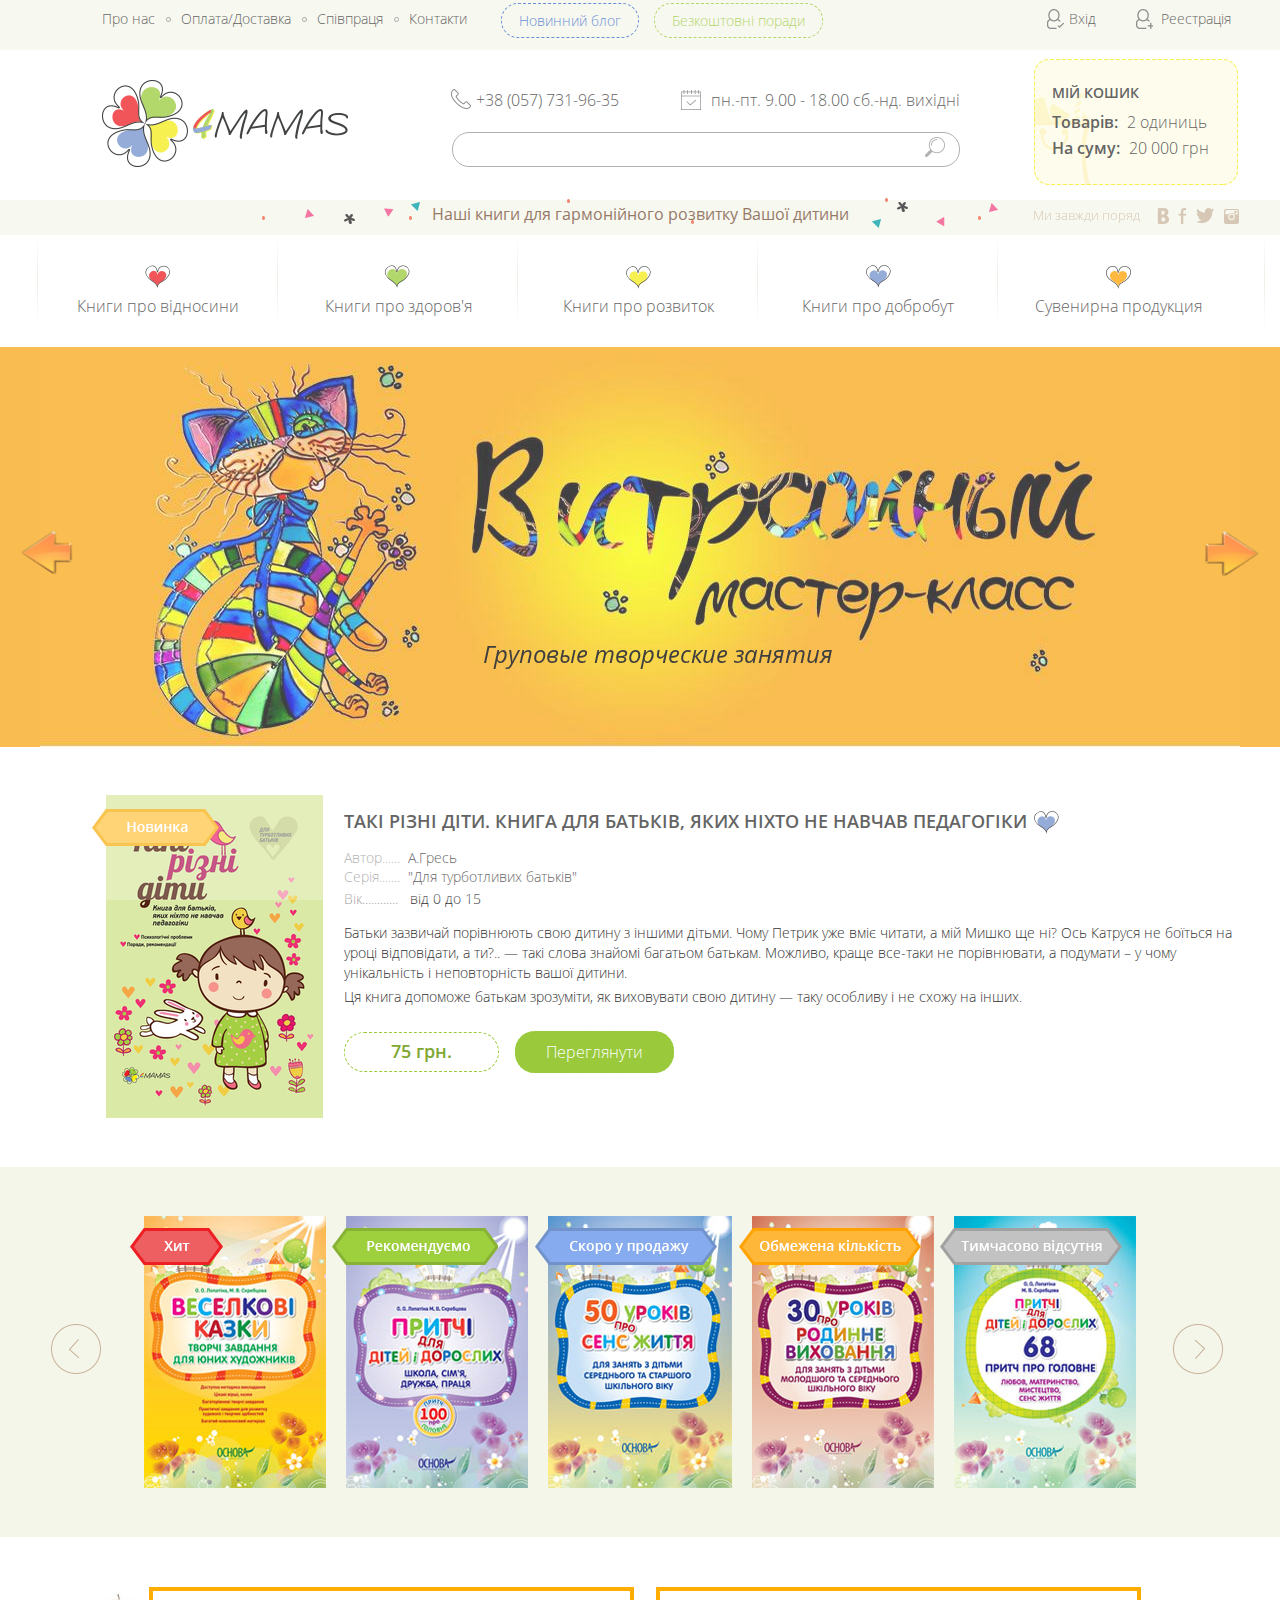
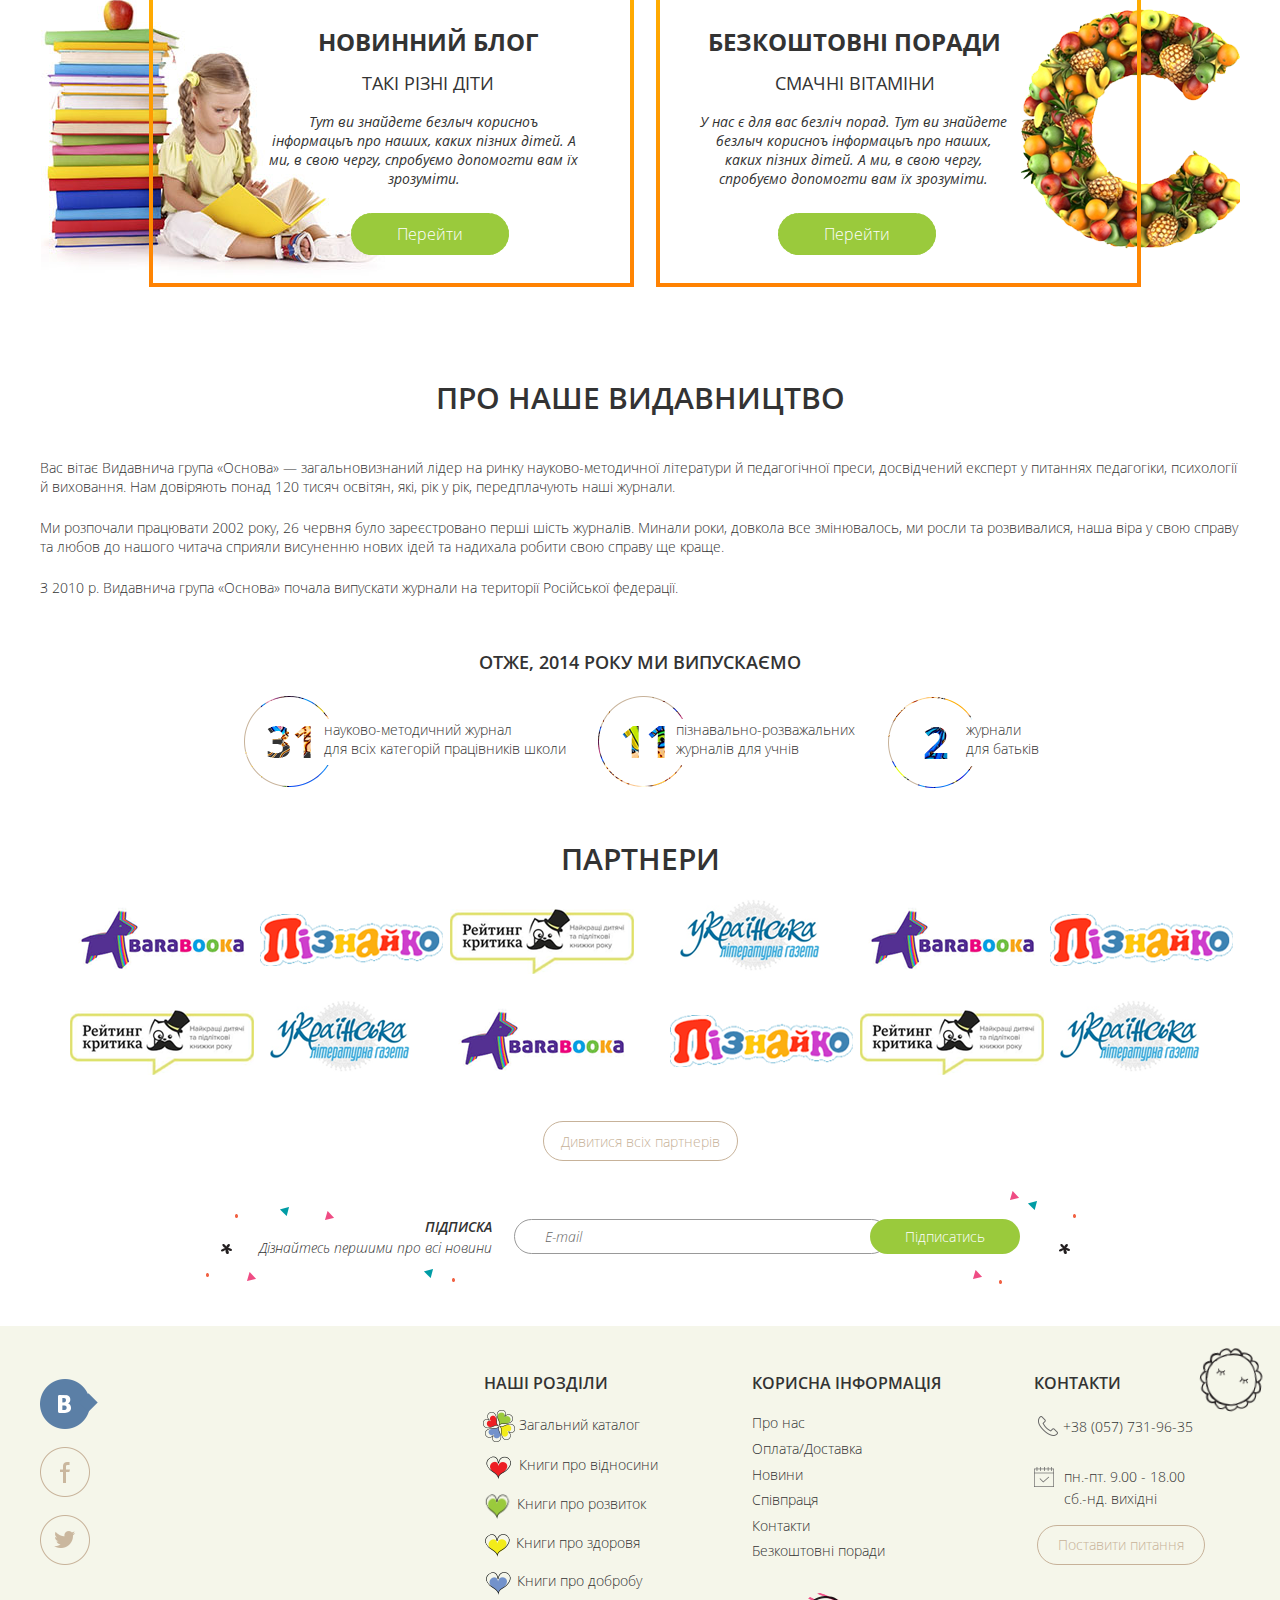
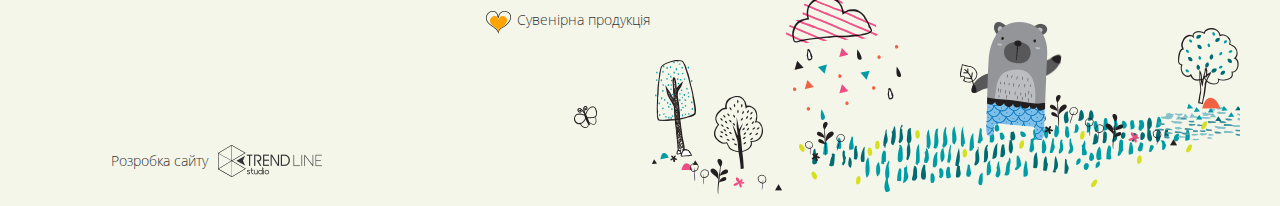
<file: my_works/11/index.html>
<!DOCTYPE html>
<!--[if lt IE 7 ]><html class="ie ie6" lang="en"> <![endif]-->
<!--[if IE 7 ]><html class="ie ie7" lang="en"> <![endif]-->
<!--[if IE 8 ]><html class="ie ie8" lang="en"> <![endif]-->
<!--[if (gte IE 9)|!(IE)]><!-->
<html lang="ru">
<!--<![endif]-->

<head>
    <meta charset="utf-8">
    <title>test_work_TrendLine</title>
    <meta name="description" content="">
    <link rel="shortcut icon" href="img/favicon/favicon.ico" type="image/x-icon">
    <link rel="apple-touch-icon" href="img/favicon/apple-touch-icon.png">
    <link rel="apple-touch-icon" sizes="72x72" href="img/favicon/apple-touch-icon-72x72.png">
    <link rel="apple-touch-icon" sizes="114x114" href="img/favicon/apple-touch-icon-114x114.png">
    <meta http-equiv="X-UA-Compatible" content="IE=edge">
    <meta name="viewport" content="width=device-width, initial-scale=1, maximum-scale=1">
    <link rel="stylesheet" href="libs/bootstrap/css/bootstrap-grid.min.css">
    <link rel="stylesheet" href="libs/animate/animate.css">
    <link rel="stylesheet" href="libs/owl.carousel/assets/owl.carousel.css">
    <link rel="stylesheet" href="css/fonts.css">
    <link rel="stylesheet" href="css/main.css">
    <link rel="stylesheet" href="css/media.css">
    <script src="libs/modernizr/modernizr.js"></script>
</head>

<body>
    <!-- Здесь пишем код -->
    <div class="hidden">
    </div>
    <div class="loader">
        <div class="loader_inner"></div>
    </div>
    <!-- Header - Основное меню, верхнее меню, регистрация, поиск, кошелёк и категории -->
    <header class="header">
        <div class="top_header">
            <div class="container">
                <nav class="top_menu">
                    <ul>
                        <li>
                            <a href="#">Про нас</a>
                        </li>
                        <li>
                            <a href="#">Оплата/Доставка</a>
                        </li>
                        <li>
                            <a href="#">Співпраця</a>
                        </li>
                        <li>
                            <a href="#">Контакти</a>
                        </li>
                    </ul>
                </nav>
                <div class="news">
                    <div class="news_one">
                        <a href="#">Новинний блог</a>
                    </div>
                    <div class="news_two">
                        <a href="#">Безкоштовнi поради</a>
                    </div>
                </div>
                <div class="registration">
                    <ul>
                        <li>
                            <a class="user_enter" href="#">Вхiд</a>
                        </li>
                        <li>
                            <a class="user_reg" href="#">Реестрацiя</a>
                        </li>
                    </ul>
                </div>
            </div>
        </div>
        <div class="mid_header">
            <div class="container">
                <div class="logo">
                    <a href="#">
                        <img class="logo_big" src="img/logo.png" height="90" width="260" alt="">
                        <img class="logo_mobile" src="img/logo_mobile.png" height="53" width="151" alt="">
                    </a>
                </div>
                <div class="search">
                    <p>+38 (057) 731-96-35</p>
                    <p>пн.-пт. 9.00 - 18.00 сб.-нд. вихідні</p>
                    <input class="search_field" type="text">
                    <a class="search_button" href="#">
                        <img src="img/loupe.png" height="22" width="23" alt="">
                    </a>
                </div>
                <div class="cart">
                    <div class="h1">Мiй кошик</div>
                    <p>Товарiв: <span>2 одиниць</span></p>
                    <p>На суму: <span>20 000 грн</span></p>
                </div>
                <img class="owl" src="img/owl_bg.png" height="137" width="389" alt="owl">
            </div>
        </div>
        <div class="tagline">
            <div class="container">
                <h1>Нашi книги для гармонійного розвитку Вашої дитини</h1>
                <div class="header_social">
                	<p>Ми завжди поряд</p>
                    <ul>
                        <li>
                            <a class="head_soc_b" href="#"></a>
                        </li>
                        <li>
                            <a class="head_soc_fb" href="#"></a>
                        </li>
                        <li>
                            <a class="head_soc_tw" href="#"></a>
                        </li>
                        <li>
                            <a class="head_soc_inst" href="#"></a>
                        </li>
                    </ul>
                </div>
                <img class="tagline_bg_mobi_l visible-xs" src="img/tagline_bg_mobi_l.png" height="13" width="19" alt="">
                <img class="tagline_bg_mobi_r visible-xs" src="img/tagline_bg_mobi_r.png" height="12" width="21" alt="">
                <ul id="scene" class="hidden-xs">
                    <li class="layer" data-depth="0.40">
                        <img class="par_sm_img img-responsive" src="img/par_small_img.png" height="36" width="737" alt="">
                    </li>
                    <li class="layer" data-depth="0.50">
                        <img class="img-responsive" src="img/par_mid_img.png" height="41" width="747" alt="">
                    </li>
                    <li class="layer" data-depth="0.90">
                        <img class="img-responsive" src="img/par_big_img.png" height="40" width="710" alt="">
                    </li>
                </ul>
                

            </div>
        </div>
        <!-- Мобильное меню -->
        <nav class="mobile_mnu hidden-lg hidden-md">
            <div class="container">
                <ul class="hidden-lg hidden-md">
                    <li>
                        <a class="button_mobile_mnu" href="#">
                            <img src="img/button_mobile.png" height="17" width="21" alt="">
                        </a>
                    </li>
                    <li>
                        <a href="#">
                            <img src="img/loupe_mnu_mob.png" height="20" width="21" alt="">
                        </a>
                    </li>
                    <li>
                        <a href="#">
                            <img src="img/user_mobile.png" height="22" width="18" alt="">
                        </a>
                    </li>
                    <li>
                        <a href="#">
                            <img src="img/cart_mobile.png" height="22" width="21" alt="">
                        </a>
                    </li>
                </ul>
                <ul class="hidden_category anim1">
                    <li class="hid_li">
                        <img src="img/red_heart_cat.png" height="28" width="32" alt="">
                        <a href="#">Книги про вiдносини</a>
                    </li>
                    <li class="hid_li">
                        <img src="img/green_heart_cat.png" height="27" width="32" alt="">
                        <a href="#">Книги про здоров'я</a>
                    </li>
                    <li class="hid_li">
                        <img src="img/yellow_heart_cat.png" height="28" width="29" alt="">
                        <a href="#">Книги про розвиток</a>
                    </li>
                    <li class="hid_li">
                        <img src="img/blue_heart_cat.png" height="29" width="30" alt="">
                        <a href="#">Книги про добробут</a>
                    </li>
                    <li class="hid_li">
                        <img src="img/orange_heart_cat.png" height="26" width="30" alt="">
                        <a href="#">Сувенирна продукция</a>
                    </li>
                </ul>
            </div>
        </nav>
        <!-- Категории -->
        <nav class="category container">
            <ul>
                <li>
                    <img src="img/red_heart_cat.png" height="28" width="32" alt="">
                    <a href="#">Книги про вiдносини</a>
                </li>
                <li>
                    <img src="img/green_heart_cat.png" height="27" width="32" alt="">
                    <a href="#">Книги про здоров'я</a>
                </li>
                <li>
                    <img src="img/yellow_heart_cat.png" height="28" width="29" alt="">
                    <a href="#">Книги про розвиток</a>
                </li>
                <li>
                    <img src="img/blue_heart_cat.png" height="29" width="30" alt="">
                    <a href="#">Книги про добробут</a>
                </li>
                <li>
                    <img src="img/orange_heart_cat.png" height="26" width="30" alt="">
                    <a href="#">Сувенирна продукция</a>
                </li>
            </ul>
        </nav>
    </header>
    <!-- Карусель -->
    <section class="carousel">
        <div class="carousel_wrap container">
            <div class="owl-carousel">
                <div>
                    <div class="promo_text">
                        <p>Груповые творческие занятия</p>
                    </div>
                    <img class="img-responsive" src="img/slider1_img.jpg" height="400" width="1200" alt="">
                </div>
                <div>
                    <div class="promo_text2">
                        <p>Возможны и индивидуальные занятия</p>
                    </div>
                    <img class="img-responsive" src="img/slider1_img.jpg" height="400" width="1200" alt="">
                </div>
            </div>
            <div class="customNextBtn">
                <img class="carousel_arrow_right" src="img/arrow_right.png" height="53" width="58" alt="">
            </div>
            <div class="customPrevBtn">
                <img class="carousel_arrow_left" src="img/arrow_left.png" height="51" width="55" alt="">
            </div>
        </div>
    </section>
    <!-- Продукт -->
    <section class="product">
        <div class="container">
            <div class="book">
                <img src="img/books_img1.png" height="323" width="218" alt="">
                <img class="pop-up_img" src="img/novelty_book.png" height="40" width="127">
            </div>
            <div class="description_book">
                <h2>
                	Такі різні діти. Книга для батьків, яких ніхто не навчав педагогіки 
               	</h2>
                <p><span>Автор......</span>А.Гресь</p>
                <p><span>Серія.......</span>"Для турботливих батьків"</p>
                <p><span>Вік............ </span>від 0 до 15</p>
                <div class="annotation">
                    <p>Батьки зазвичай порівнюють свою дитину з іншими дітьми. Чому Петрик уже вміє читати, а мій Мишко ще ні? Ось Катруся не боїться на уроці відповідати, а ти?.. — такі слова знайомі багатьом батькам. Можливо, краще все-таки не порівнювати, а подумати – у чому унікальність і неповторність вашої дитини.</p>
                    <p>Ця книга допоможе батькам зрозуміти, як виховувати свою дитину — таку особливу і не схожу на інших.</p>
                </div>
                <div class="price">
                    <span>75 грн.</span>
                    <a href="#">Переглянути</a>
                </div>
            </div>
        </div>
    </section>
    <!-- Вторая карусель -->
    <section class="carousel_two">
        <div class="container">
            <div class="carousel_wrap2">
                <div class="owl-carousel2">
                    <div>
                        <img class="carousel_pop-up" src="img/popup_img_1.png" height="37" width="93" alt="">
                        <img src="img/book1.jpg" height="272" width="182" alt="">
                    </div>
                    <div>
                        <img class="carousel_pop-up" src="img/popup_img_2.png" height="37" width="166" alt="">
                        <img src="img/book2.jpg" height="272" width="182" alt="">
                    </div>
                    <div>
                        <img class="carousel_pop-up" src="img/popup_img_3.png" height="37" width="183" alt="">
                        <img src="img/book3.jpg" height="272" width="182" alt="">
                    </div>
                    <div>
                        <img class="carousel_pop-up" src="img/popup_img_4.png" height="37" width="183" alt="">
                        <img src="img/book4.jpg" height="272" width="182" alt="">
                    </div>
                    <div>
                        <img class="carousel_pop-up" src="img/popup_img_5.png" height="37" width="182" alt="">
                        <img src="img/book5.jpg" height="272" width="182" alt="">
                    </div>
                </div>
                <div class="customNextBtn2">
                    <img class="arrow_right_carousel2 visible-xs" src="img/arrow_right_carousel2_mobil.png" height="37" width="37" alt="">
                    <img class="arrow_right_carousel2 hidden-xs" src="img/arrow_right_carousel2.png" height="50" width="50" alt="">
                </div>
                <div class="customPrevBtn2">
                    <img class="arrow_left_carousel2 visible-xs" src="img/arrow_left_carousel2_mobil.png" height="37" width="37" alt="">
                    <img class="arrow_left_carousel2 hidden-xs" src="img/arrow_left_carousel2.png" height="51" width="50" alt="">
                </div>
            </div>
        </div>
    </section>
    <!--  Советы дня -->
    <section class="advice">
        <div class="container">
            <div class="advice_wrap">
                <div class="advice_wrap_news">
                    <div class="advice_news">
                        <h3>Новинний блог</h3>
                        <span>Такі різні діти</span>
                        <p>Тут ви знайдете безлыч корисноъ інформацыъ про наших, каких пізних дітей. А ми, в свою чергу, спробуємо допомогти вам їх зрозуміти.</p>
                        <a href="#">Перейти</a>
                    </div>
                </div>
                <div class="advice_wrap_news2">
                    <div class="advice_news2">
                        <h3>Безкоштовнi поради</h3>
                        <span>смачні вітаміни</span>
                        <p>У нас є для вас безліч порад. Тут ви знайдете безлыч корисноъ інформацыъ про наших, каких пізних дітей. А ми, в свою чергу, спробуємо допомогти вам їх зрозуміти.</p>
                        <a href="#">Перейти</a>
                    </div>
                </div>
            </div>
        </div>
    </section>
    <!-- Про нас -->
    <section class="about_us">
        <div class="container">
            <h4>Про наше видавництво</h4>
            <p>Вас вітає Видавнича група «Основа» — загальновизнаний лідер на ринку науково-методичної літератури й педагогічної преси, досвідчений експерт у питаннях педагогіки, психології й виховання. Нам довіряють понад 120 тисяч освітян, які, рік у рік, передплачують наші журнали.</p>
            <p>Ми розпочали працювати 2002 року, 26 червня було зареєстровано перші шість журналів. Минали роки, довкола все змінювалось, ми росли та розвивалися, наша віра у свою справу та любов до нашого читача сприяли висуненню нових ідей та надихала робити свою справу ще краще.</p>
            <p>З 2010 р. Видавнича група «Основа» почала випускати журнали на території Російської федерації.</p>
            <span>Отже, 2014 року ми випускаємо</span>
            <div class="we_produce">
                <div class="block1 col-md-3">
                    <img src="img/about_us_31l.png" height="91" width="94" alt="">
                    <p>науково-методичний журнал
                        <br /> для всіх категорій працівників школи</p>
                </div>
                <div class="block2 col-md-3">
                    <img src="img/about_us_11.png" height="91" width="90" alt="">
                    <p>пізнавально-розважальних
                        <br /> журналів для учнів</p>
                </div>
                <div class="block3 col-md-3">
                    <img src="img/about_us_2.png" height="92" width="87" alt="">
                    <p>журнали
                        <br /> для батьків</p>
                </div>
            </div>
        </div>
    </section>
    <!-- Партнёры -->
    <section class="partners">
        <div class="container">
            <h5>Партнери</h5>
            <div class="partners_list container">
                <div class="col-lg-6 col-md-12">
                    <div class="col-md-4">
                        <a class="partners1" href="#"></a>
                    </div>
                    <div class="col-md-4">
                        <a class="partners2" href="#"></a>
                    </div>
                    <div class="col-md-4">
                        <a class="partners3" href="#"></a>
                    </div>
                </div>
                <div class="col-lg-6 col-md-12">
                    <div class="col-md-4">
                        <a class="partners4" href="#"></a>
                    </div>
                    <div class="col-md-4">
                        <a class="partners1" href="#"></a>
                    </div>
                    <div class="col-md-4">
                        <a class="partners2" href="#"></a>
                    </div>
                </div>
            </div>
            <div class="partners_list container">
                <div class="col-lg-6 col-md-12">
                    <div class="col-md-4">
                        <a class="partners3" href="#"></a>
                    </div>
                    <div class="col-md-4">
                        <a class="partners4" href="#"></a>
                    </div>
                    <div class="col-md-4">
                        <a class="partners1" href="#"></a>
                    </div>
                </div>
                <div class="col-lg-6 col-md-12">
                    <div class="col-md-4">
                        <a class="partners2" href="#"></a>
                    </div>
                    <div class="col-md-4">
                        <a class="partners3" href="#"></a>
                    </div>
                    <div class="col-md-4">
                        <a class="partners4" href="#"></a>
                    </div>
                </div>
            </div>
            <div class="hidden_parners">
                <div class="partners_list container">
                    <div class="col-lg-6 col-md-12">
                        <div class="col-md-4">
                            <a class="partners1" href="#"></a>
                        </div>
                        <div class="col-md-4">
                            <a class="partners2" href="#"></a>
                        </div>
                        <div class="col-md-4">
                            <a class="partners3" href="#"></a>
                        </div>
                    </div>
                    <div class="col-lg-6 col-md-12">
                        <div class="col-md-4">
                            <a class="partners4" href="#"></a>
                        </div>
                        <div class="col-md-4">
                            <a class="partners1" href="#"></a>
                        </div>
                        <div class="col-md-4">
                            <a class="partners2" href="#"></a>
                        </div>
                    </div>
                </div>
                <div class="partners_list container">
                    <div class="col-lg-6 col-md-12">
                        <div class="col-md-4">
                            <a class="partners3" href="#"></a>
                        </div>
                        <div class="col-md-4">
                            <a class="partners4" href="#"></a>
                        </div>
                        <div class="col-md-4">
                            <a class="partners1" href="#"></a>
                        </div>
                    </div>
                    <div class="col-lg-6 col-md-12">
                        <div class="col-md-4">
                            <a class="partners2" href="#"></a>
                        </div>
                        <div class="col-md-4">
                            <a class="partners3" href="#"></a>
                        </div>
                        <div class="col-md-4">
                            <a class="partners4" href="#"></a>
                        </div>
                    </div>
                </div>
            </div>
        </div>
        <button class="button">Дивитися всіх партнерів</button>
    </section>
    <!-- Подписка -->
    <section class="subscription">
        <div class="container">
            <div class="subscription_txt col-md-4">
                <img src="img/bg_subscr1.png" height="110" width="269" alt="">
                <p class="h5">Підписка</p>
                <p>Дізнайтесь першими про всі новини</p>
            </div>
            <div class="subscription_input col-md-7 col-sm-12">
                <input type="text" align="middle" placeholder="E-mail">
                <button type="button" class="subscription_input_button">Підписатись</button>
                <img src="img/bg_subscr2.png" height="103" width="114" alt="">
            </div>
        </div>
    </section>
    <!--  футер -->
    <footer class="footer">
        <div class="container">
            <div class="footer_wrap">
                <div class="social col-md-4">
                    <ul>
                        <li>
                            <a class="soc_vk active" href="#"></a>
                        </li>
                        <li>
                            <a class="soc_fb" href="#"></a>
                        </li>
                        <li>
                            <a class="soc_tw" href="#"></a>
                        </li>
                    </ul>
                    <img class="social_vk_big anim2" src="img/social_vk_big.png" height="334" width="271" alt="">
                    <img class="social_fb_big anim2" src="img/social_fb_big.png" height="346" width="271" alt="">
                    <img class="social_twit_big anim2" src="img/social_twit_big.png" height="341" width="271" alt="">
                </div>
                <div class="our_category col-md-offset-2 col-lg-offset-0 col-md-3">
                    <p class="h6">Наші розділи</p>
                    <ul>
                        <li>
                            <a href="#">
                                <img src="img/our_category_foot.png" height="32" width="32"> Загальний каталог
                            </a>
                        </li>
                        <li>
                            <a href="#">
                                <img src="img/red_heart_cat.png" height="28" width="32" alt=""> Книги про вiдносини</a>
                        </li>
                        <li>
                            <a href="#">
                                <img src="img/green_heart_cat.png" height="29" width="30" alt=""> Книги про розвиток</a>
                        </li>
                        <li>
                            <a href="#">
                                <img src="img/yellow_heart_cat.png" height="28" width="29" alt=""> Книги про здоровя</a>
                        </li>
                        <li>
                            <a href="#">
                                <img src="img/blue_heart_cat.png" height="29" width="30" alt=""> Книги про добробу</a>
                        </li>
                        <li>
                            <a href="#">
                                <img src="img/orange_heart_cat.png" height="26" width="30" alt=""> Сувенірна продукція</a>
                        </li>
                    </ul>
                </div>
                <div class="information col-md-3">
                    <p class="h6">Корисна iнформацiя</p>
                    <ul>
                        <li>
                            <a href="#">Про нас</a></li>
                        <li>
                            <a href="#">Оплата/Доставка</a></li>
                        <li>
                            <a href="#">Новини</a></li>
                        <li>
                            <a href="#">Спiвпраця</a></li>
                        <li>
                            <a href="#">Контакти</a></li>
                        <li>
                            <a href="#">Безкоштовнi поради</a></li>
                    </ul>
                </div>
                <div class="group_links visible-sm visible-xs">
                    <div class="col-sm-12">
                        <a href="#">Про нас</a>
                        <a href="#">Оплата/доставка</a>
                    </div>
                    <div class="col-sm-12">
                        <a class="news_links" href="#">Новиний блог</a>
                        <a class="free_advices" href="#">Безкоштовні поради</a>
                    </div>
                    <div class="col-sm-12">
                        <a href="#">Співпраця</a>
                        <a href="#">Контакти</a>
                    </div>
                </div>
                <div class="contacts col-lg-2 col-md-3">
                    <p class="h6">Контакти</p>
                    <p>+38 (057) 731-96-35</p>
                    <span>
                       	<p>пн.-пт. 9.00 - 18.00
                        <br /> сб.-нд. вихідні</p>
                    </span>
                    <button type="button" class="contacts_button">Поставити питання</button>
                    <div class="footer_social col-sm-4 col-sm-offset-4 col-xs-8 col-xs-offset-2 visible-sm visible-xs">
                        <ul>
                            <li>
                                <a class="foot_soc_tw" href="#"></a>
                            </li>
                            <li>
                                <a class="foot_soc_fb" href="#"></a>
                            </li>
                            <li>
                                <a class="foot_soc_b" href="#"></a>
                            </li>
                            <li>
                                <a class="foot_soc_inst" href="#"></a>
                            </li>
                        </ul>
                    </div>
                </div>
                <div class="animation_bear">
                    <div class="animation_bear_img">
                        <img src="img/bear_anim.png" height="124" width="94" alt="">
                    </div>
                    <div class="paw_bear">
                        <img src="img/paw_bear.png" height="27" width="20" alt="">
                    </div>
                </div>
                <div class="animation_sun">
                    <img class="animation_sun_img" src="img/sun.png" height="66" width="67" alt="">
                </div>
            </div>
        </div>
        <div class="bottom_logo_wrap">
            <div class="container">
                <div class="bottom_logo col-md-4">
                    <p>Розробка сайту</p>
                    <div class="logo_footer">
                        <a href="#">
                            <img class="hidden-sm hidden-xs" src="img/logo_footer.png" height="34" width="107" alt="">
                            <img class="visible-sm visible-xs" src="img/logo_footer_mobile.png" height="27" width="81" alt="">
                        </a>
                    </div>
                </div>
            </div>
        </div>
    </footer>
    <!--[if lt IE 9]>
	<script src="libs/html5shiv/es5-shim.min.js"></script>
	<script src="libs/html5shiv/html5shiv.min.js"></script>
	<script src="libs/html5shiv/html5shiv-printshiv.min.js"></script>
	<script src="libs/respond/respond.min.js"></script>
	<![endif]-->
    <script src="libs/jquery/jquery-2.2.3.min.js"></script>
    <script src="libs/waypoints/waypoints.min.js"></script>
    <script src="libs/animate/animate-css.js"></script>
    <script src="libs/plugins-scroll/plugins-scroll.js"></script>
    <script src="js/parallax.min.js"></script>
    <script src="libs/owl.carousel/owl.carousel.min.js"></script>
    <script>
    // Pretty simple huh?
    var scene = document.getElementById('scene');
    var parallax = new Parallax(scene);
    </script>
    <script src="js/common.js"></script>
</body>

</html>
</file>
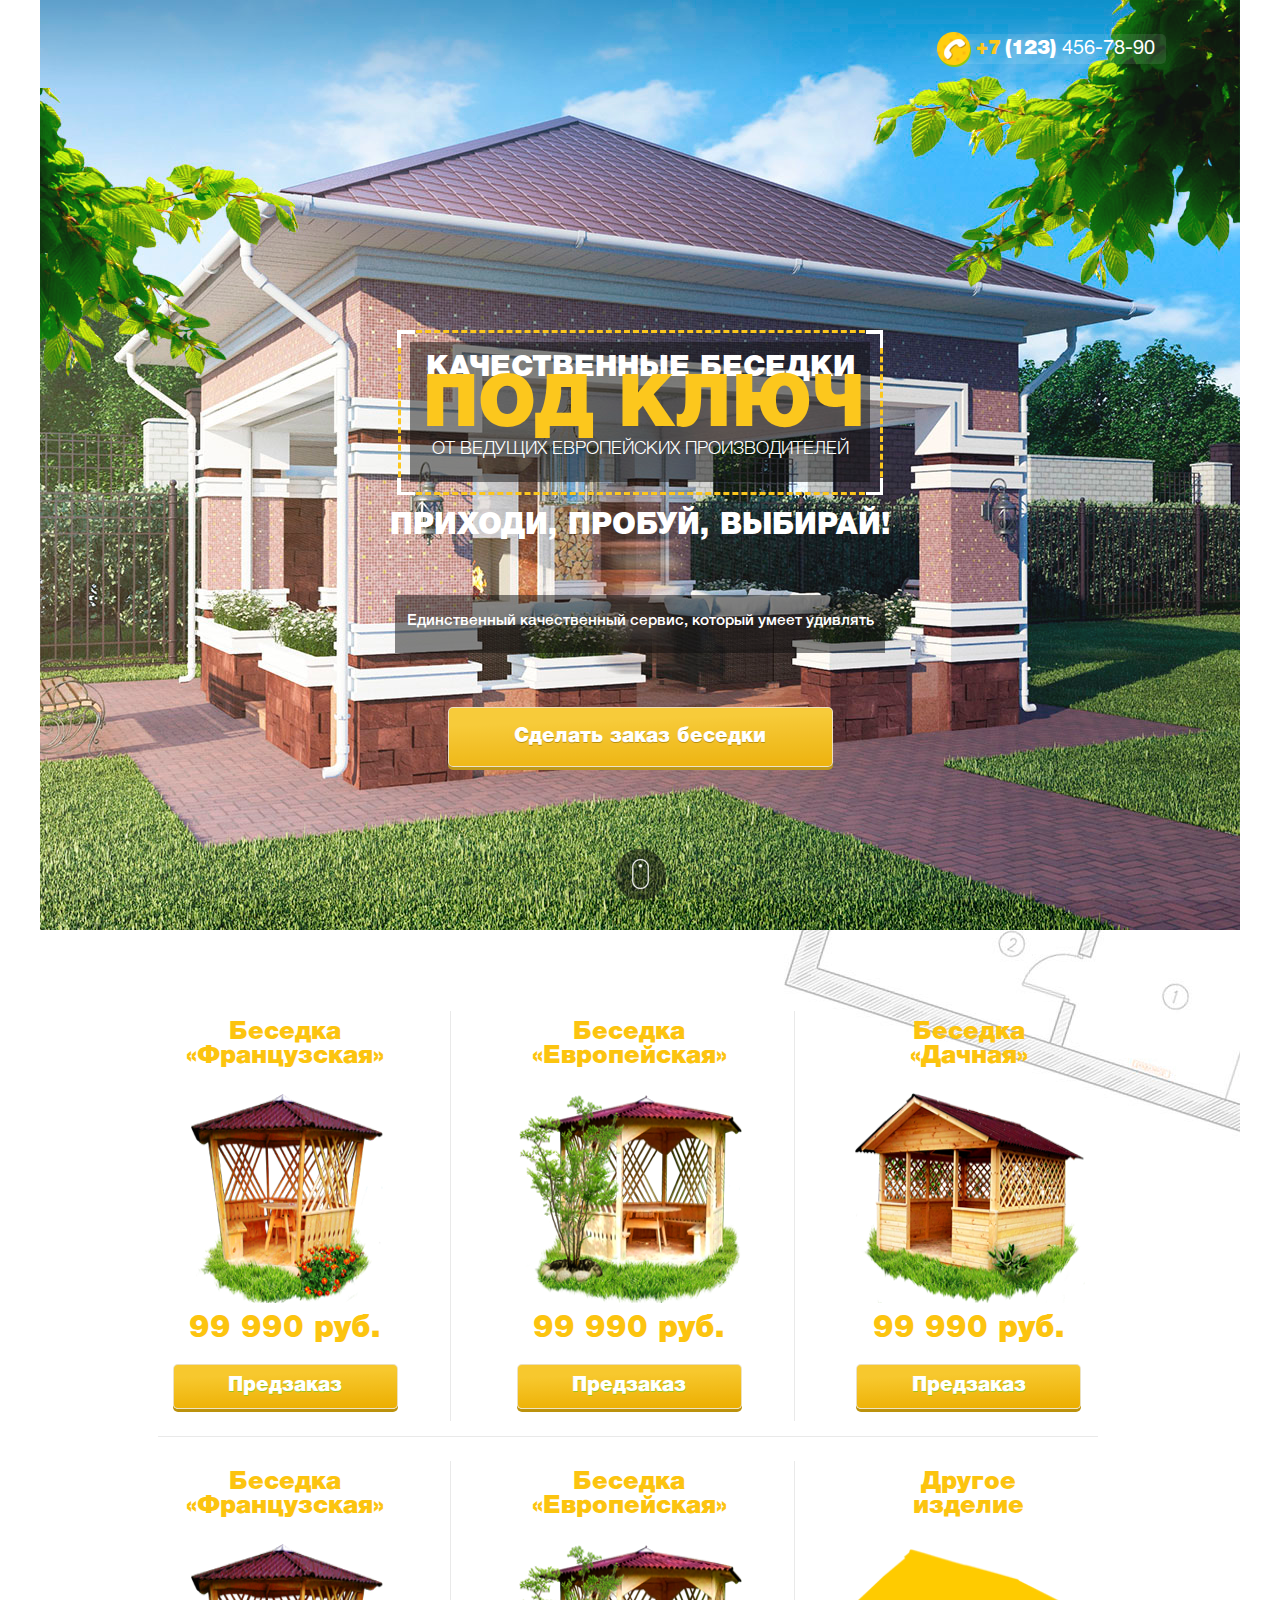
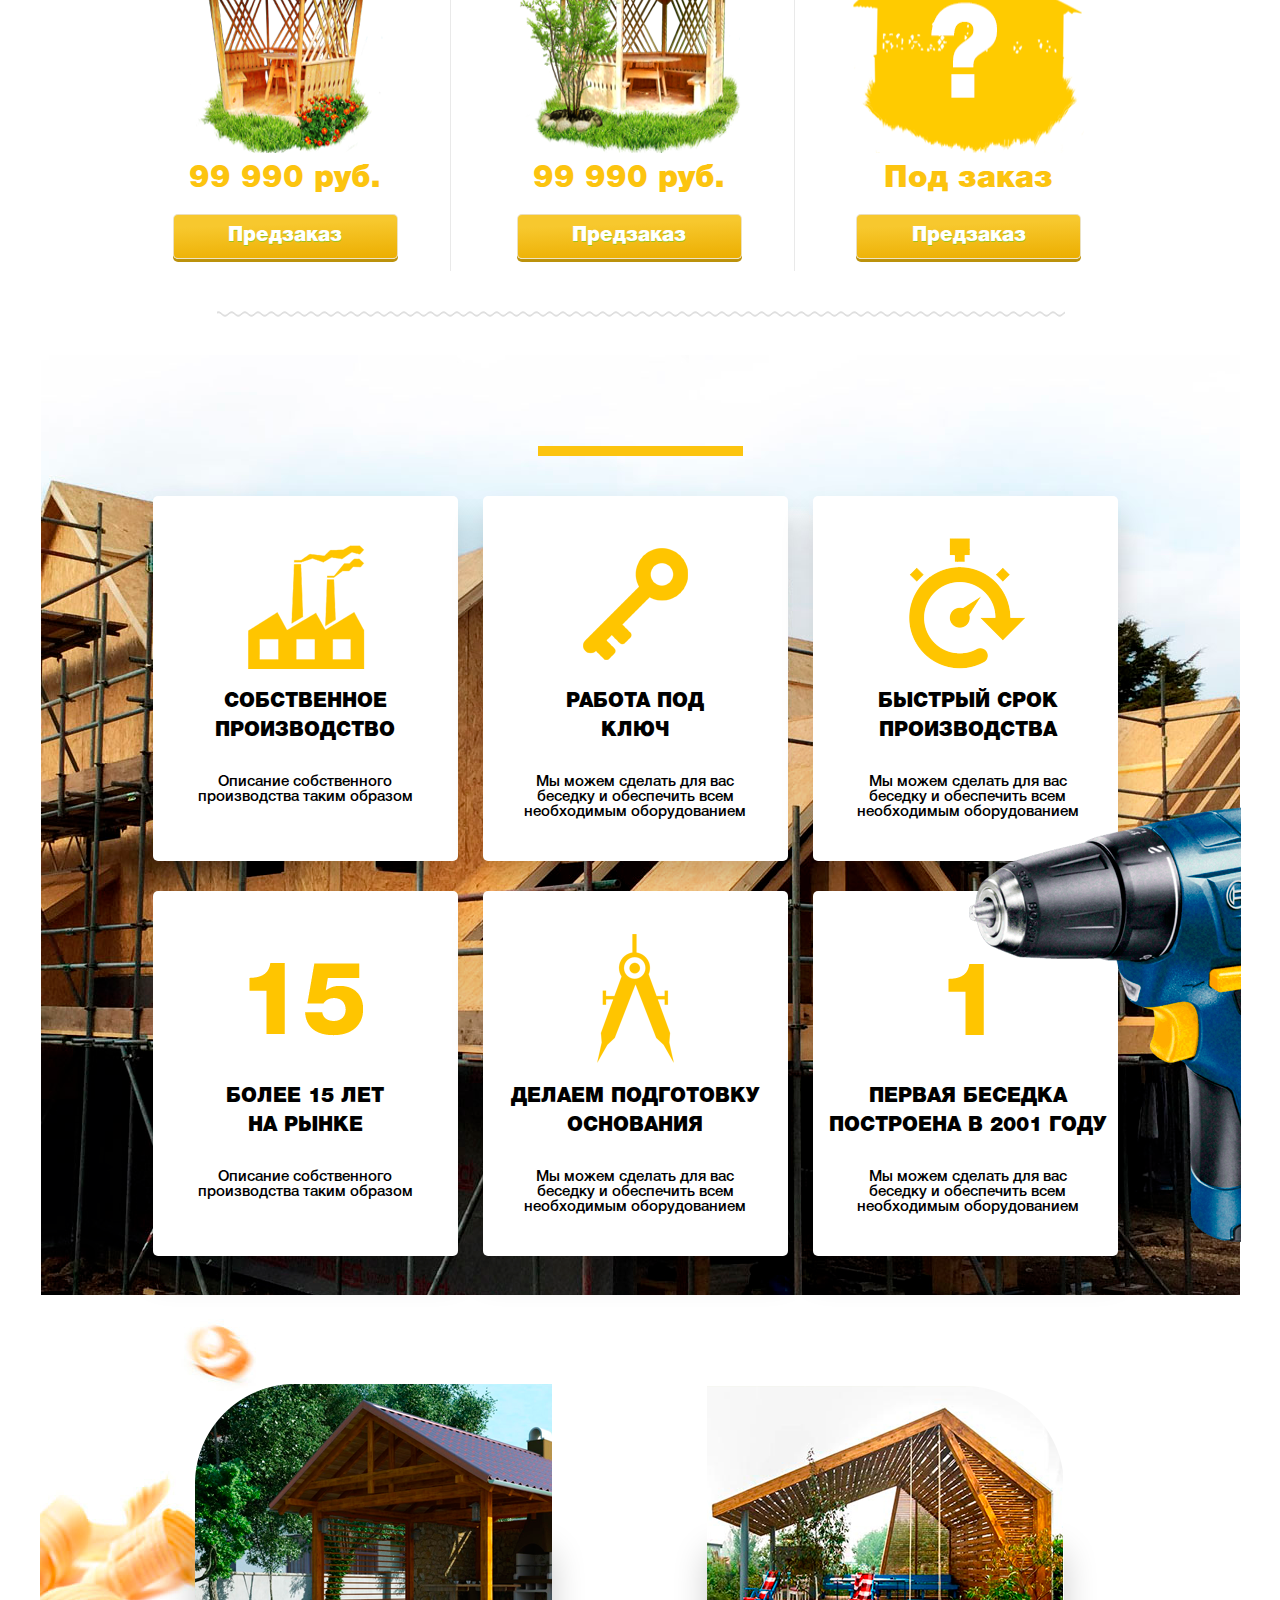
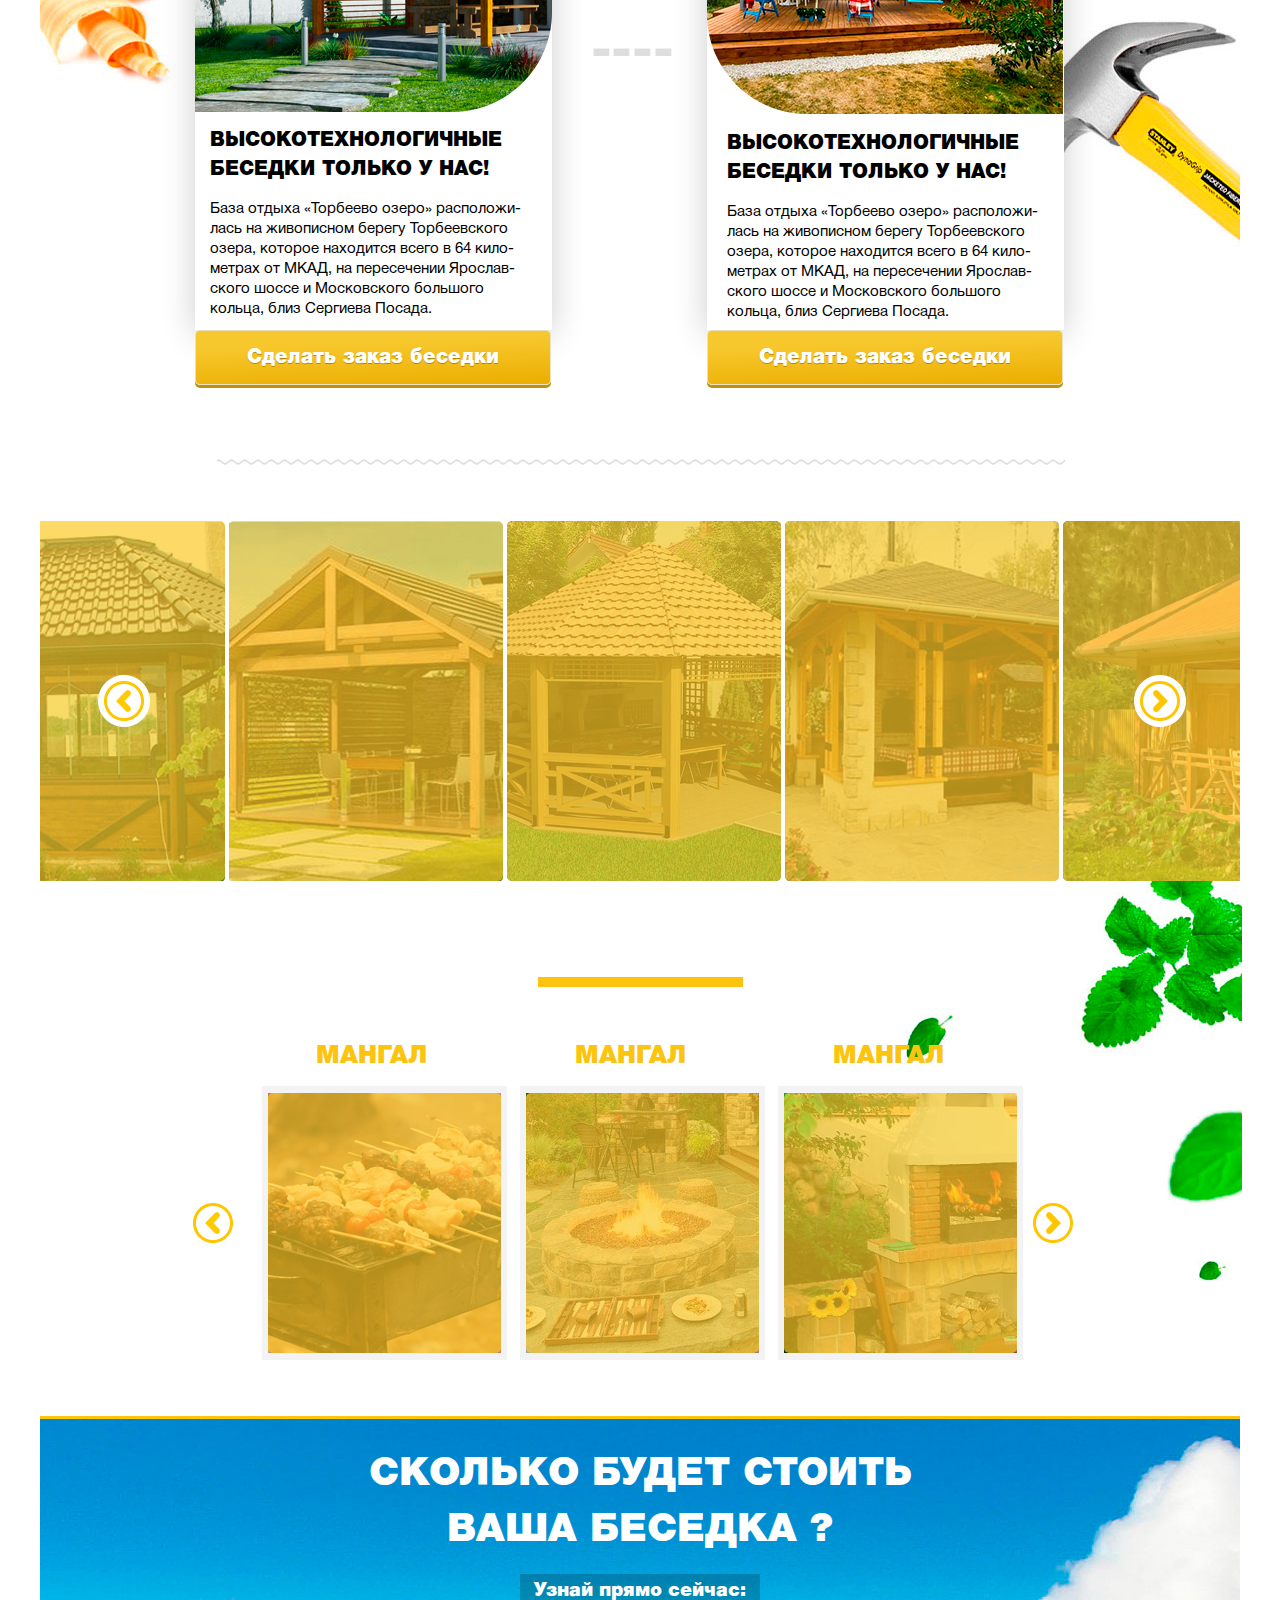
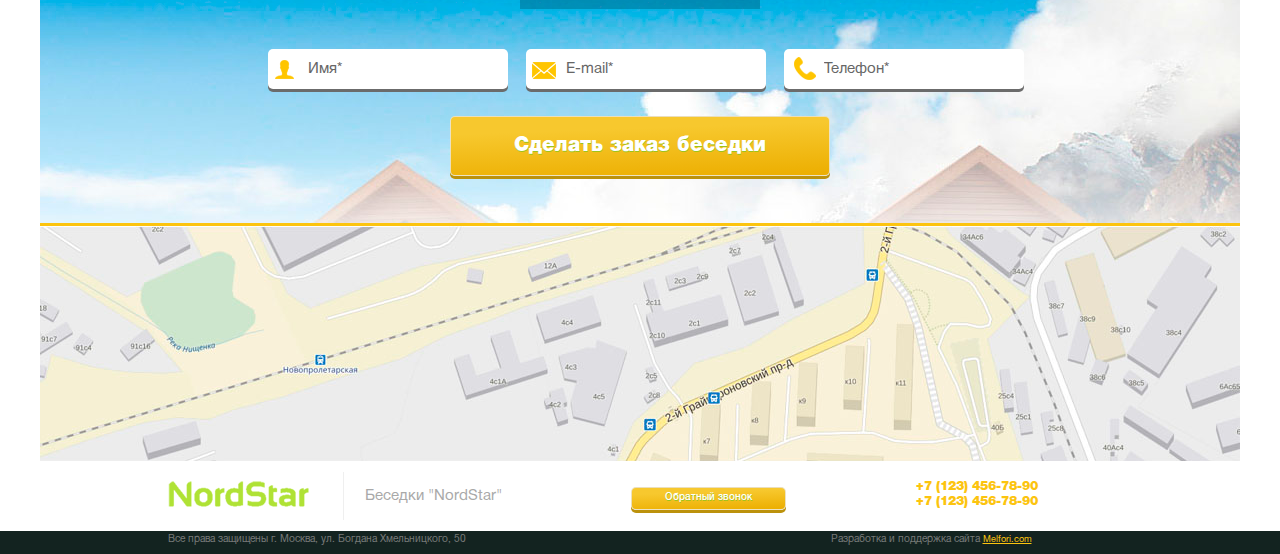
<file: my_works/12/index.html>
<!DOCTYPE html>
<!--[if lt IE 7 ]><html class="ie ie6" lang="en"> <![endif]-->
<!--[if IE 7 ]><html class="ie ie7" lang="en"> <![endif]-->
<!--[if IE 8 ]><html class="ie ie8" lang="en"> <![endif]-->
<!--[if (gte IE 9)|!(IE)]><!-->
<html lang="ru">
<!--<![endif]-->

<head>
    <meta charset="utf-8">
    <title>Тестовое Elite Studio</title>
    <meta name="description" content="">
    <link rel="shortcut icon" href="img/favicon/favicon.ico" type="image/x-icon">
    <link rel="apple-touch-icon" href="img/favicon/apple-touch-icon.png">
    <link rel="apple-touch-icon" sizes="72x72" href="img/favicon/apple-touch-icon-72x72.png">
    <link rel="apple-touch-icon" sizes="114x114" href="img/favicon/apple-touch-icon-114x114.png">
    <meta http-equiv="X-UA-Compatible" content="IE=edge">
    <meta name="viewport" content="width=device-width, initial-scale=1, maximum-scale=1">
    <link rel="stylesheet" href="libs/bootstrap/css/bootstrap-grid.min.css">
    <link rel="stylesheet" href="libs/animate/animate.min.css">
    <link rel="stylesheet" href="libs/owl.carousel/assets/owl.carousel.css">
    <link rel="stylesheet" href="css/fonts.css">
    <link rel="stylesheet" href="css/main.css">
    <link rel="stylesheet" href="css/media.css">
    <script src="libs/modernizr/modernizr.js"></script>
</head>

<body>
    <!-- popup - модальное окно-->
    <div class="popup anim">
        <div class="center-pane anim">
            <div class="center-pane-form anim">
                <p>НАШ МЕНЕДЖЕР СВЯЖЕТСЯ С ВАМИ И ОТВЕТИТ НА ВСЕ ВАШИ ВОПРОСЫ</p>
                <p>ЗАКАЖИТЕ ОБРАТНЫЙ ЗВОНОК</p>
                <button type="button" class="btn-close">
                    <img src="img/popup_btn-close_img.png" height="17" width="17" alt=""></button>
                <form>
                    <div class="form-group">
                        <input type="text" name="username" required class="form-control" placeholder="Ваше имя" maxlength="150">
                        <img src="img/popup_user_img.png" height="12" width="10" alt="">
                    </div>
                    <div class="form-group">
                        <input type="password" name="password" required placeholder="Ваш телефон" class="form-control">
                        <img src="img/popup_phone_img.png" height="14" width="8" alt="">
                        <span>*</span>
                    </div>
                    <button type="submit" class="btn-send" value="Отправить">Заказать обратный звонок</button>
                </form>
                <p>Или позвоните нам:</p>
                <p>+7 (123) 456-78-90</p>
            </div>
        </div>
    </div>
    <!-- HEADER - верхняя часть страницы -->
    <header class="header">
        <div class="container">
            <!-- телефон -->
            <div class="header_phone">
                <span>+7</span> <span>(123)</span> 456-78-90
            </div>
            <!-- блок-обёёртка для текста -->
            <div class="header_text_block">
                <div class="inner_block_corner"></div>
                <!-- блок отображения самого текста слогана  -->
                <div class="inner_text_block-grey">
                    <p>качественные беседки</p>
                    <p>ПОД КЛЮЧ</p>
                    <p>от ведущих европейских производителей</p>
                </div>
            </div>
            <h1 class="anim">ПРИХОДИ, ПРОБУЙ, ВЫБИРАЙ!</h1>
            <!-- второй текстовый блок с серым фоном-->
            <div class="header_text_block_two">
                <p>Единственный качественный сервис, который умеет удивлять</p>
            </div>
            <!-- кнопка в блоке header -->
            <button class="header_button">
                Сделать заказ беседки
            </button>
            <div class="header_scroll">
                <a href="#">
                    <img src="img/header_img_scroll.png" height="51" width="51" alt="">
                </a>
            </div>
        </div>
    </header>
    <!-- Примеры беседок -->
    <section class="example_pavilions">
        <div class="container">
            <div class="example_pavilions_wrap">
                <div class="example_pavilions_blocks pavilion_one col-md-4">
                    <p>Беседка
                        <br /> «Французская»
                    </p>
                    <img src="img/pavilions_img_1.png" height="193" width="195" alt="">
                    <p>99 990 руб.</p>
                    <button>Предзаказ</button>
                </div>
                <div class="example_pavilions_blocks pavilion_two col-md-4">
                    <p>Беседка
                        <br /> «Европейская»
                    </p>
                    <img src="img/pavilions_img_2.png" height="200" width="226" alt="">
                    <p>99 990 руб.</p>
                    <button>Предзаказ</button>
                </div>
                <div class="example_pavilions_blocks pavilion_tree col-md-4">
                    <p>Беседка
                        <br /> «Дачная»
                    </p>
                    <img src="img/pavilions_img_3.png" height="199" width="232" alt="">
                    <p>99 990 руб.</p>
                    <button>Предзаказ</button>
                </div>
            </div>
        </div>
        <div class="container">
            <div class="divider"></div>
        </div>
        <div class="container">
            <div class="example_pavilions_wrap2 clearfix">
                <div class="example_pavilions_blocks pavilion_one col-md-4">
                    <p>Беседка
                        <br /> «Французская»
                    </p>
                    <img src="img/pavilions_img_1.png" height="193" width="195" alt="">
                    <p>99 990 руб.</p>
                    <button>Предзаказ</button>
                </div>
                <div class="example_pavilions_blocks pavilion_two col-md-4">
                    <p>Беседка
                        <br /> «Европейская»
                    </p>
                    <img src="img/pavilions_img_2.png" height="200" width="226" alt="">
                    <p>99 990 руб.</p>
                    <button>Предзаказ</button>
                </div>
                <div class="example_pavilions_blocks pavilion_tree col-md-4">
                    <p>Другое
                        <br /> изделие
                    </p>
                    <img src="img/pavilions_img_qest.png" height="205" width="235" alt="">
                    <p>Под заказ</p>
                    <button>Предзаказ</button>
                </div>
            </div>
            <div class="wave_divider">
                <img src="img/pavilions_img_divider_wave.png" height="8" width="856" alt="">
            </div>
        </div>
    </section>
    <section class="choice_our_company">
        <div class="container">
            <h2 class="anim2">Почему выбирают нашу компанию?</h2>
            <div class="choice_our_company-divider"></div>
        </div>
        <div class="container">
            <div class="choice_our_company_blocks_wrap">
                <div class="bg_drill">
                    <img src="img/choice_our_company_bg_drill.png" height="453" width="278" alt="">
                </div>
                <div class="col-md-4 choice_our_company_block">
                    <div class="choice_block_img">
                        <img src="img/choice_our_company_img1.png" height="131" width="127" alt="">
                    </div>
                    <p>Собственное производство</p>
                    <p>Описание собственного производства таким образом</p>
                </div>
                <div class="col-md-4 choice_our_company_block">
                    <div class="choice_block_img">
                        <img src="img/choice_our_company_img2.png" height="115" width="107" alt="">
                    </div>
                    <p>РАБОТА ПОД
                        <br /> ключ
                    </p>
                    <p>Мы можем сделать для вас
                        <br /> беседку и обеспечить всем
                        <br /> необходимым оборудованием</p>
                </div>
                <div class="col-md-4 choice_our_company_block">
                    <div class="choice_block_img">
                        <img src="img/choice_our_company_img3.png" height="133" width="117" alt="">
                    </div>
                    <p>БЫСТРЫЙ СРОК ПРОИЗВОДСТВА
                    </p>
                    <p>Мы можем сделать для вас
                        <br /> беседку и обеспечить всем
                        <br /> необходимым оборудованием</p>
                </div>
            </div>
        </div>
        <div class="container">
            <div class="choice_our_company_blocks_wrap2">
                <div class="col-md-4 choice_our_company_block">
                    <div class="choice_block_img">
                        <img src="img/choice_our_company_img4.png" height="81" width="120" alt="">
                    </div>
                    <p>БОЛЕЕ 15 лет
                        <br /> на рынке
                    </p>
                    <p>Описание собственного производства таким образом</p>
                </div>
                <div class="col-md-4 choice_our_company_block">
                    <div class="choice_block_img">
                        <img src="img/choice_our_company_img5.png" height="131" width="82" alt="">
                    </div>
                    <p>делаем подготовку основания
                    </p>
                    <p>Мы можем сделать для вас
                        <br /> беседку и обеспечить всем
                        <br /> необходимым оборудованием</p>
                </div>
                <div class="col-md-4 choice_our_company_block">
                    <div class="choice_block_img">
                        <img src="img/choice_our_company_img6.png" height="79" width="52" alt="">
                    </div>
                    <p>первая беседка построена в 2001 году</p>
                    <p>Мы можем сделать для вас
                        <br /> беседку и обеспечить всем
                        <br /> необходимым оборудованием</p>
                </div>
            </div>
        </div>
    </section>
    <!-- Блок hi-tech_pavilions -->
    <section class="hi-tech_pavilions">
        <div class="container">
            <div class="hi-tech_pavilions_block_wrap clearfix">
                <div class="divider_dot">
                    <img src="img/divider_dot.png" height="10" width="83" alt="">
                </div>
                <div class="col-md-5 hi-tech_b hi-tech_pavilions_block_align">
                    <div class="hi-tech_pavilions_block_txt">
                        <div class="hi-tech_pavilions_block_img">
                            <img src="img/hi-tech_pavilions_block_img1.png" height="328" width="361" alt="">
                        </div>
                        <p>ВЫСОКОТЕХНОЛОГИЧНЫЕ БЕСЕДКИ ТОЛЬКО У НАС!</p>
                        <p>База отдыха «Торбеево озеро» расположи-
                            <br /> лась на живописном берегу Торбеевского
                            <br /> озера, которое находится всего в 64 кило-
                            <br />метрах от МКАД, на пересечении Ярослав-
                            <br />ского шоссе и Московского большого
                            <br /> кольца, близ Сергиева Посада.
                        </p>
                    </div>
                    <button class="hi-tech_pavilions_btn">Сделать заказ беседки</button>
                </div>
                <div class="col-md-5 hi-tech_b">
                    <div class="hi-tech_pavilions_block_txt hi-tech_pavilions_block_txt2">
                        <div class="hi-tech_pavilions_block_img">
                            <img src="img/hi-tech_pavilions_block_img2.png" height="331" width="358" alt="">
                        </div>
                        <p>ВЫСОКОТЕХНОЛОГИЧНЫЕ БЕСЕДКИ ТОЛЬКО У НАС!</p>
                        <p>База отдыха «Торбеево озеро» расположи-
                            <br /> лась на живописном берегу Торбеевского
                            <br /> озера, которое находится всего в 64 кило-
                            <br />метрах от МКАД, на пересечении Ярослав-
                            <br />ского шоссе и Московского большого
                            <br /> кольца, близ Сергиева Посада.
                        </p>
                    </div>
                    <button class="hi-tech_pavilions_btn">Сделать заказ беседки</button>
                </div>
            </div>
            <div class="wave_divider">
                <img src="img/pavilions_img_divider_wave.png" height="8" width="856" alt="">
            </div>
        </div>
    </section>
    <!-- Первый слайдер -->
    <section class="first_slider">
        <div class="container ">
            <div class="first_slider_wrap">
                <div class="owl-carousel">
                    <div>
                        <div class="item">
                        </div>
                        <img src="img/first_slider_img2.png" height="360" width="273" alt="">
                    </div>
                    <div>
                        <div class="item">
                        </div>
                        <img src="img/first_slider_img3.png" height="360" width="274" alt="">
                    </div>
                    <div>
                        <div class="item">
                        </div>
                        <img src="img/first_slider_img4.png" height="360" width="274" alt="">
                    </div>
                    <div>
                        <div class="item">
                        </div>
                        <img src="img/first_slider_img5.png" height="360" width="274" alt="">
                    </div>
                    <div>
                        <div class="item">
                        </div>
                        <img src="img/first_slider_img1.png" height="360" width="274" alt="">
                    </div>
                </div>
                <div class="customNextBtn">
                    <img class="carousel_arrow_right" src="img/carousel_arrow_right.png" height="52" width="52" alt="">
                </div>
                <div class="customPrevBtn">
                    <img class="carousel_arrow_left" src="img/carousel_arrow_left.png" height="52" width="52" alt="">
                </div>
            </div>
        </div>
    </section>
    <section class="slider_two">
        <div class="container">
            <h3 class="anim2">Так-же можете приобрести</h3>
            <div class="choice_our_company-divider"></div>
            <div class="col-md-3 col-md-offset-1 hidden-xs hidden-sm">
                <span class="carousel_pop_up_txt">МАНГАЛ</span>
            </div>
            <div class="col-md-3">
                <span class="carousel_pop_up_txt hidden-xs hidden-sm">МАНГАЛ</span>
            </div>
            <div class="col-md-3">
                <span class="carousel_pop_up_txt">МАНГАЛ</span>
            </div>
        </div>
        <div class="container">
            <div class="carousel_wrap2">
                <div class="slider_two_img_bg">
                    <img src="img/slider2_bg.jpg" height="404" width="515" alt="">
                </div>
                <div class="owl-carousel2">
                    <div>
                        <div class="item">
                        </div>
                        <div class="slider_two_item_wrap">
                            <img src="img/slider_two_img1.png" height="260" width="233" alt="">
                        </div>
                    </div>
                    <div>
                        <div class="item">
                        </div>
                        <div class="slider_two_item_wrap">
                            <img src="img/slider_two_img2.png" height="260" width="233" alt="">
                        </div>
                    </div>
                    <div>
                        <div class="item">
                        </div>
                        <div class="slider_two_item_wrap">
                            <img src="img/slider_two_img3.png" height="260" width="233" alt="">
                        </div>
                    </div>
                    <div>
                        <div class="item">
                        </div>
                        <div class="slider_two_item_wrap">
                            <img src="img/slider_two_img1.png" height="260" width="233" alt="">
                        </div>
                    </div>
                    <div>
                        <div class="item">
                        </div>
                        <div class="slider_two_item_wrap">
                            <img src="img/slider_two_img2.png" height="260" width="233" alt="">
                        </div>
                    </div>
                    <div>
                        <div class="item">
                        </div>
                        <div class="slider_two_item_wrap">
                            <img src="img/slider_two_img3.png" height="260" width="233" alt="">
                        </div>
                    </div>
                </div>
                <div class="customNextBtn2">
                    <img class="carousel_arrow2_left" src="img/carousel2_arrow_left.png" height="53" width="52" alt="">
                </div>
                <div class="customPrevBtn2">
                    <img class="carousel_arrow2_right" src="img/carousel2_arrow_right.png" height="53" width="53" alt="">
                </div>
            </div>
        </div>
    </section>
    <section class="price">
        <div class="container">
            <h4>СКОЛЬКО БУДЕТ СТОИТЬ <br /> ВАША БЕСЕДКА ?</h4>
            <div class="price_promo_txt">Узнай прямо сейчас:</div>
            <!-- форма заказа беседки -->
            <div class="price_form_wrap">
                <form>
                    <div class="price_input_wrap">
                        <div class="col-md-3">
                            <input class="price_input" type="text" placeholder="Имя*">
                            <img src="img/price_input_icon_user.png" height="19" width="19" alt="">
                        </div>
                        <div class="col-md-3">
                            <input class="price_input" type="text" placeholder="E-mail*">
                            <img src="img/price_input_icon_e_mail.png" height="17" width="24" alt="">
                        </div>
                        <div class="col-md-3">
                            <input class="price_input" type="text" placeholder="Телефон*">
                            <img src="img/price_input_icon_e_phone.png" height="23" width="22" alt="">
                        </div>
                    </div>
                    <button class="button_enter_form" type="submit">Сделать заказ беседки</button>
                </form>
            </div>
        </div>
    </section>
    <!-- Карта -->
    <section class="map">
    </section>
    <footer class="footer">
        <div class="bottom_section">
            <div class="container">
                <div class="logo">
                    <a href="#"><img src="img/footer_logo.png" height="26" width="141" alt=""></a>
                </div>
                <span>Беседки "NordStar"</span>
                <button class="footer_btn">Обратный звонок</button>
                <div class="footer_phone">
                	<span>+7 (123) 456-78-90</span>
                	<span>+7 (123) 456-78-90</span>
                </div>
            </div>
        </div>
        <address class="bottom_address">
            <div class="container">
                <p>Все права защищены г. Москва, ул. Богдана Хмельницкого, 50</p>
                <p>Разработка и поддержка сайта <a href="#">Melfori.com</a></p>
            </div>
        </address>
    </footer>
    <!-- скрытые блоки -->
    <div class="hidden"></div>
    <!-- preloader -->
    <div class="loader">
        <div class="loader_inner"></div>
    </div>
    <!--[if lt IE 9]>
	<script src="libs/html5shiv/es5-shim.min.js"></script>
	<script src="libs/html5shiv/html5shiv.min.js"></script>
	<script src="libs/html5shiv/html5shiv-printshiv.min.js"></script>
	<script src="libs/respond/respond.min.js"></script>
	<![endif]-->
    <script src="libs/jquery/jquery-1.11.2.min.js"></script>
    <script src="libs/waypoints/waypoints.min.js"></script>
    <script src="libs/animate/animate-css.js"></script>
    <script src="libs/plugins-scroll/plugins-scroll.js"></script>
    <script src="libs/owl.carousel/owl.carousel.min.js"></script>
    <script src="js/common.js"></script>
</body>

</html>
</file>
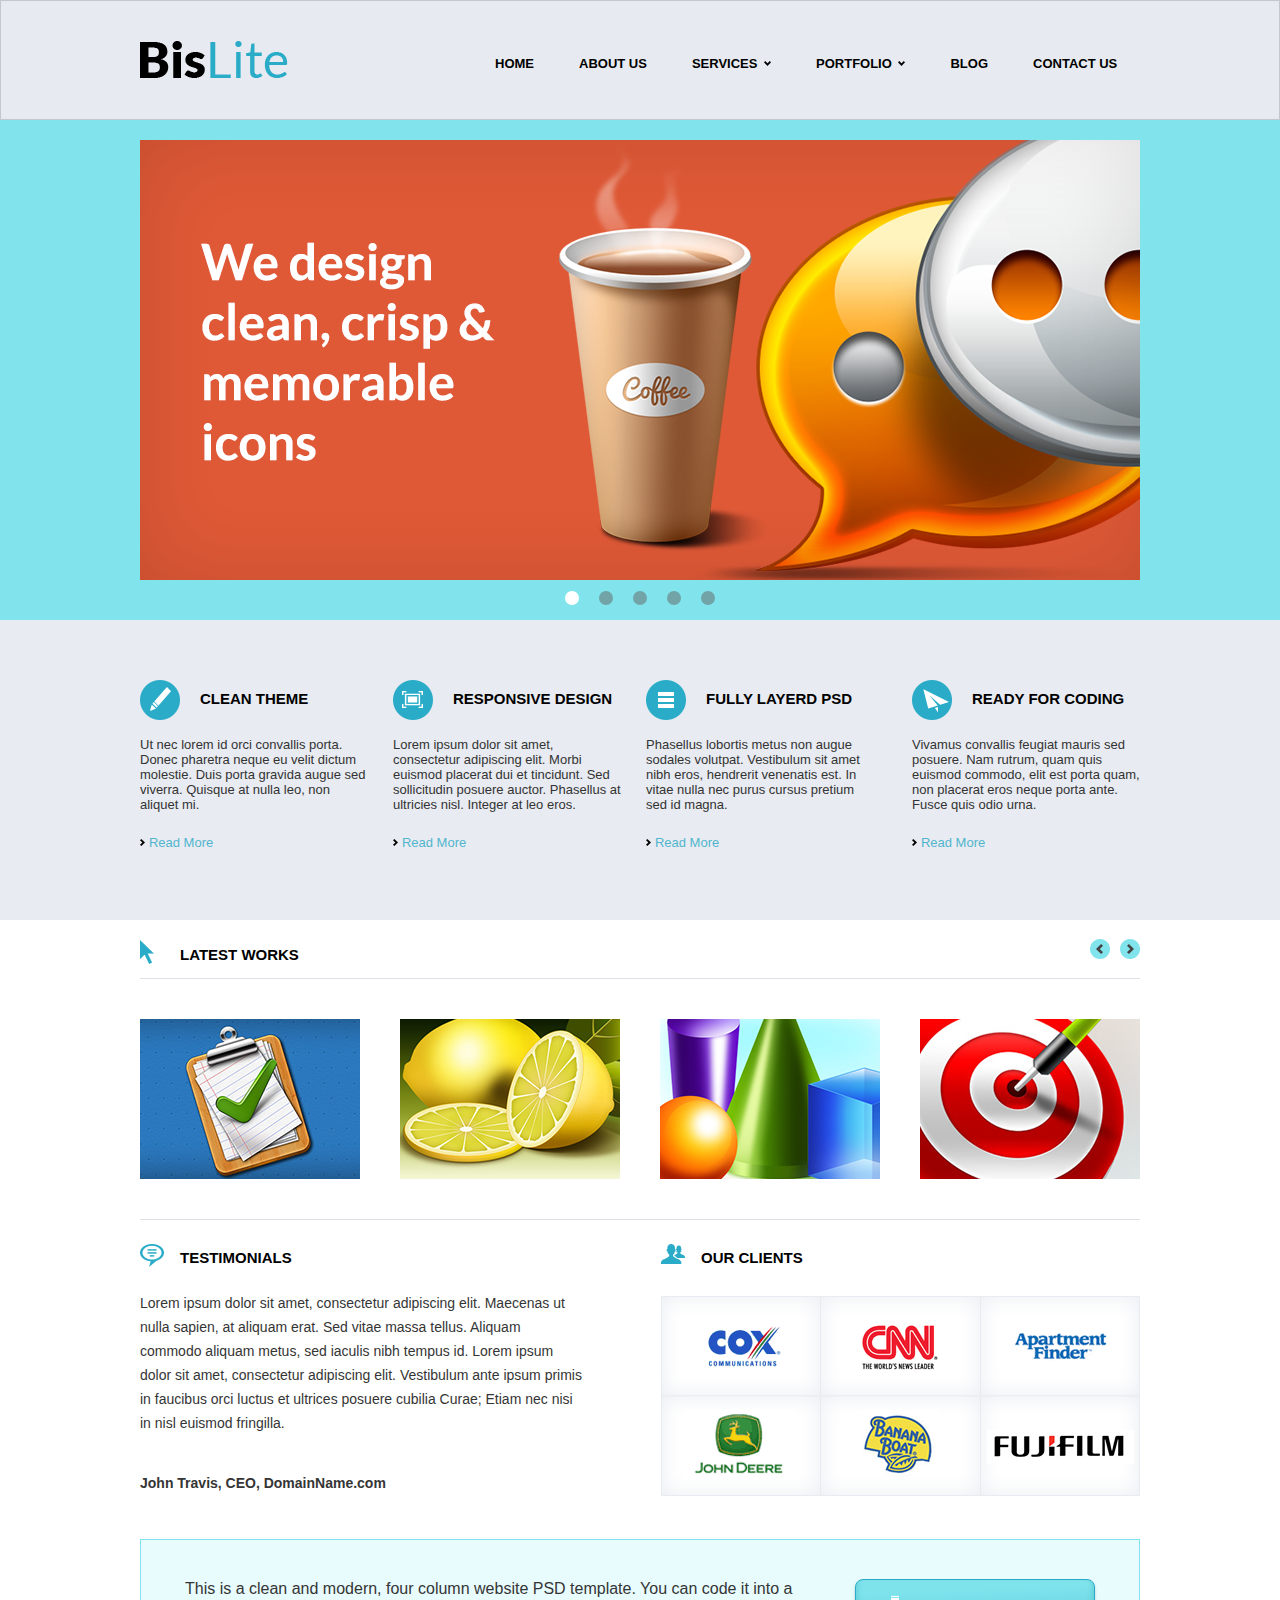
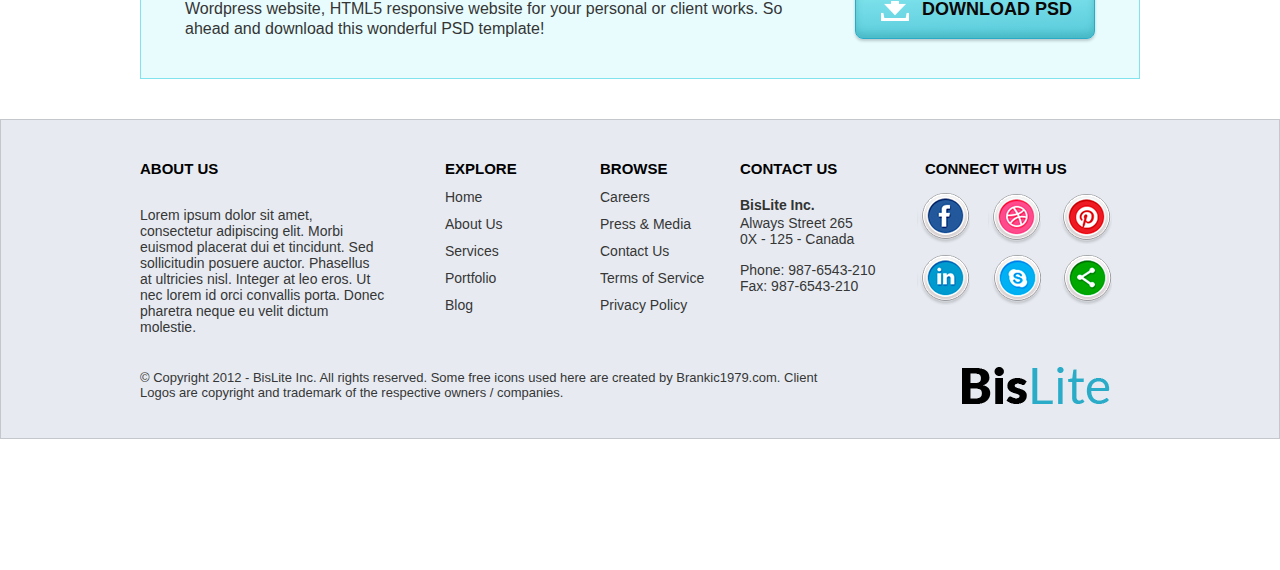
<file: my_works/4/index.html>
<!DOCTYPE html>
<!--[if lt IE 7]><html lang="ru" class="lt-ie9 lt-ie8 lt-ie7"><![endif]-->
<!--[if IE 7]><html lang="ru" class="lt-ie9 lt-ie8"><![endif]-->
<!--[if IE 8]><html lang="ru" class="lt-ie9"><![endif]-->
<!--[if gt IE 8]><!-->
<html lang="ru">
<!--<![endif]-->

<head>
    <meta charset="UTF-8">
    <title>4</title>
    <link rel="stylesheet" href="reset.css">
    <meta name="keywords" content="">
    <meta name="description" content="">
    <meta name="author" lang="ru" content="Стадник Александр">
	<meta name="viewport" content="width=1100">
    <!-- jQuery library (served from Google) -->
    <script src="http://ajax.googleapis.com/ajax/libs/jquery/1.8.2/jquery.min.js"></script>
    <!-- bxSlider Javascript file -->
    <script src="jquery.bxslider.min.js"></script>
    <!-- bxSlider CSS file -->
    <link href="jquery.bxslider.css" rel="stylesheet" />
    <!-- Bootstrap -->
    <link href="css/bootstrap.min.css" rel="stylesheet">
    <link rel="stylesheet" href="font-awesome.min.css">
    <link rel="stylesheet" href="style.css">
	<link rel="stylesheet" href="media.css">
    <!-- HTML5 shim and Respond.js for IE8 support of HTML5 elements and media queries -->
    <!-- WARNING: Respond.js doesn't work if you view the page via file:// -->
    <!--[if lt IE 9]>
      <script src="https://oss.maxcdn.com/html5shiv/3.7.2/html5shiv.min.js"></script>
      <script src="https://oss.maxcdn.com/respond/1.4.2/respond.min.js"></script>
    <![endif]-->
    <script type="text/javascript">
    $(document).ready(function() {
        $('.bxslider').bxSlider({
            mode: 'horizontal',
            controls: false,
            nextText: null,
            prevText: null
        });
        $('.bxslider2').bxSlider({
            mode: 'horizontal',
            minSlides: 3,
            maxSlides: 4,
            moveSlides: 1,
            slideWidth: 220,
            slideMargin: 40,
            pager: false,
            nextSelector: '#slider-next',
            prevSelector: '#slider-prev',
            nextText: '2',
            prevText: '1'
        });
    });
    </script>
</head>

<body>
    <header class="header">
        <div class="content_logo-menu">
            <a href="#"><img src="i/logo.png" height="37" width="148" alt=""></a>
            <nav class="top_menu">
                <ul class="navigation">
                    <li>
                        <a href="">HOME</a>
                    </li>
                    <li>
                        <a href="">ABOUT US</a>
                    </li>
                    <li>
                        <a href="">SERVICES 
								<img src="i/arrow_down.png" height="5" width="7" alt="">
							</a>
                        <ul class="dropdown">
                            <li>
                                <a href="#">Web Design</a>
                            </li>
                            <li>
                                <a href="#">Wordpress Design</a>
                            </li>
                            <li>
                                <a href="">Mobile App Devplopment</a>
                            </li>
                            <li>
                                <a href="#">Internet Marketing</a>
                            </li>
                            <li>
                                <a href="#">Social Media Management</a>
                            </li>
                        </ul>
                    </li>
                    <li>
                        <a href="">PORTFOLIO
								<img src="i/arrow_down.png" height="5" width="7" alt="">
							</a>
                    </li>
                    <li>
                        <a href="">BLOG</a>
                    </li>
                    <li>
                        <a href="">CONTACT US</a>
                    </li>
                </ul>
            </nav>
        </div>
    </header>
    <section class="top_slider">
        <ul class="bxslider">
            <li><img src="i/slider_img.png" height="440" width="1000" alt="Image">
            </li>
            <li><img src="i/slider_img.png" height="440" width="1000" alt="Image">
            </li>
            <li><img src="i/slider_img.png" height="440" width="1000" alt="Image">
            </li>
            <li><img src="i/slider_img.png" height="440" width="1000" alt="Image">
            </li>
            <li><img src="i/slider_img.png" height="440" width="1000" alt="Image">
            </li>
        </ul>
    </section>
    <section class="middle_section">
        <div class="middle_section_wrapp">
            <div class="block">
                <img src="i/theme.png" height="40" width="40" alt="">
                <h2>CLEAN THEME</h2>
                <p>Ut nec lorem id orci convallis porta. Donec pharetra neque eu velit dictum molestie. Duis porta gravida augue sed viverra. Quisque at nulla leo, non aliquet mi.</p>
                <div class="arrow"></div>
                <a href="#">Read More</a>
            </div>
            <div class="block">
                <img src="i/responsive_design.png" height="40" width="40" alt="">
                <h2>RESPONSIVE DESIGN</h2>
                <p>Lorem ipsum dolor sit amet, consectetur adipiscing elit. Morbi euismod placerat dui et tincidunt. Sed sollicitudin posuere auctor. Phasellus at ultricies nisl. Integer at leo eros.</p>
                <div class="arrow"></div>
                <a href="#">Read More</a>
            </div>
            <div class="block">
                <img src="i/fully_layerd.png" height="40" width="40" alt="">
                <h2>FULLY LAYERD PSD</h2>
                <p> Phasellus lobortis metus non augue sodales volutpat. Vestibulum sit amet nibh eros, hendrerit venenatis est. In vitae nulla nec purus cursus pretium sed id magna.</p>
                <div class="arrow"></div>
                <a href="#">Read More</a>
            </div>
            <div class="block">
                <img src="i/ready_for_coding.png" height="40" width="40" alt="">
                <h2>READY FOR CODING</h2>
                <p>Vivamus convallis feugiat mauris sed posuere. Nam rutrum, quam quis euismod commodo, elit est porta quam, non placerat eros neque porta ante. Fusce quis odio urna. </p>
                <div class="arrow"></div>
                <a href="#">Read More</a>
            </div>
        </div>
    </section>
    <section class="wrapper_latest_works">
        <div class="content_selectors">
            <p>LATEST WORKS</p>
        </div>
        <div class="selectors">
            <p><span id="slider-prev"></span> <span id="slider-next"></span></p>
        </div>
    </section>
    <section class="wrapper_middle">
        <div class="middle_slider">
            <ul class="bxslider2">
                <li>
                    <a href="#"><img src="i/img4.png" height="160" width="220" alt="" /></a>
                </li>
                <li>
                    <a href="#"><img src="i/img3.png" height="160" width="220" alt="" /></a>
                </li>
                <li>
                    <a href="#"><img src="i/img2.png" height="160" width="220" alt="" /></a>
                </li>
                <li>
                    <a href="#"><img src="i/img1.png" height="160" width="220" alt="" /></a>
                </li>
                <li>
                    <a href="#"><img src="i/img1.png" height="160" width="220" alt="" /></a>
                </li>
                <li>
                    <a href="#"><img src="i/img2.png" height="160" width="220" alt="" /></a>
                </li>
                <li>
                    <a href="#"><img src="i/img3.png" height="160" width="220" alt="" /></a>
                </li>
                <li>
                    <a href="#"><img src="i/img4.png" height="160" width="220" alt="" /></a>
                </li>
            </ul>
        </div>
    </section>
    <section class="testimonials">
        <div class="testimonials_left">
            <h3>TESTIMONIALS</h3>
            <p>Lorem ipsum dolor sit amet, consectetur adipiscing elit. Maecenas ut nulla sapien, at aliquam erat. Sed vitae massa tellus. Aliquam commodo aliquam metus, sed iaculis nibh tempus id. Lorem ipsum dolor sit amet, consectetur adipiscing elit. Vestibulum ante ipsum primis in faucibus orci luctus et ultrices posuere cubilia Curae; Etiam nec nisi in nisl euismod fringilla.</p>
            <p>John Travis, CEO, DomainName.com</p>
        </div>
        <div class="our_clients_right">
            <h3>OUR CLIENTS</h3>
            <img src="i/our_clients.png" height="200" width="479" alt="">
        </div>
    </section>
    <section class="content_download_psd">
        <p>This is a clean and modern, four column website PSD template. You can code it into a Wordpress website, HTML5 responsive website for your personal or client works. So ahead and download this wonderful PSD template!
        </p>
        <button type="button" class="btn-large">DOWNLOAD PSD</button>
    </section>
    <footer class="footer">
        <section class="bot_content">
            <div class="about_us">
                <h4>About us</h4>
                <p>Lorem ipsum dolor sit amet, consectetur adipiscing elit. Morbi euismod placerat dui et tincidunt. Sed sollicitudin posuere auctor. Phasellus at ultricies nisl. Integer at leo eros. Ut nec lorem id orci convallis porta. Donec pharetra neque eu velit dictum molestie. </p>
            </div>
            <div class="explore">
                <h4>Explore</h4>
                <nav>
                    <ul>
                        <li>
                            <a href="#">Home</a>
                        </li>
                        <li>
                            <a href="#">About Us</a>
                        </li>
                        <li>
                            <a href="#">Services</a>
                        </li>
                        <li>
                            <a href="#">Portfolio</a>
                        </li>
                        <li>
                            <a href="#">Blog</a>
                        </li>
                    </ul>
                </nav>
            </div>
            <div class="connect_with_us">
                <h4>connect with us</h4>
                <div class="connect">
                    <div class="social-btns">
                        <div>
                            <a class="social-btn facebook" href="#"></a>
                        </div>
                        <div>
                            <a class="social-btn linkedin" href="#"></a>
                        </div>
                    </div>
                    <div class="social-btns">
                        <div>
                            <a class="social-btn dribbble" href="#"></a>
                        </div>
                        <div>
                            <a class="social-btn skype" href="#"></a>
                        </div>
                    </div>
                    <div class="social-btns">
                        <div>
                            <a class="social-btn pinterest" href="#"></a>
                        </div>
                        <div>
                            <a class="social-btn share" href="#"></a>
                        </div>
                    </div>
                </div>
            </div>
            <div class="browse">
                <h4>Browse</h4>
                <nav>
                    <ul>
                        <li>
                            <a href="#">Careers</a>
                        </li>
                        <li>
                            <a href="#">Press & Media</a>
                        </li>
                        <li>
                            <a href="#">Contact Us</a>
                        </li>
                        <li>
                            <a href="#">Terms of Service</a>
                        </li>
                        <li>
                            <a href="#">Privacy Policy</a>
                        </li>
                    </ul>
                </nav>
            </div>
            <div class="contact">
                <h4>contact us</h4>
                <span>BisLite Inc.</span>
                <p>Always Street 265</p>
                <p>0X - 125 - Canada</p>
                <p>Phone: 987-6543-210</p>
                <p>Fax: 987-6543-210</p>
            </div>
        </section>
        <section class="section_footer">
            <a href="#">
                <img src="i/logo.png" height="37" width="148">
            </a>
            <div class="copyright">
                <p>© Copyright 2012 - BisLite Inc. All rights reserved. Some free icons used here are created by Brankic1979.com. Client Logos are copyright and trademark of the respective owners / companies.</p>
            </div>
        </section>
    </footer>
    <!--[if lt IE 9]>
    <script src="libs/html5shiv/es5-shim.min.js"></script>
    <script src="libs/html5shiv/html5shiv.min.js"></script>
    <script src="libs/html5shiv/html5shiv-printshiv.min.js"></script>
    <script src="libs/respond/respond.min.js"></script>
    <![endif]-->
</body>

</html>
</file>
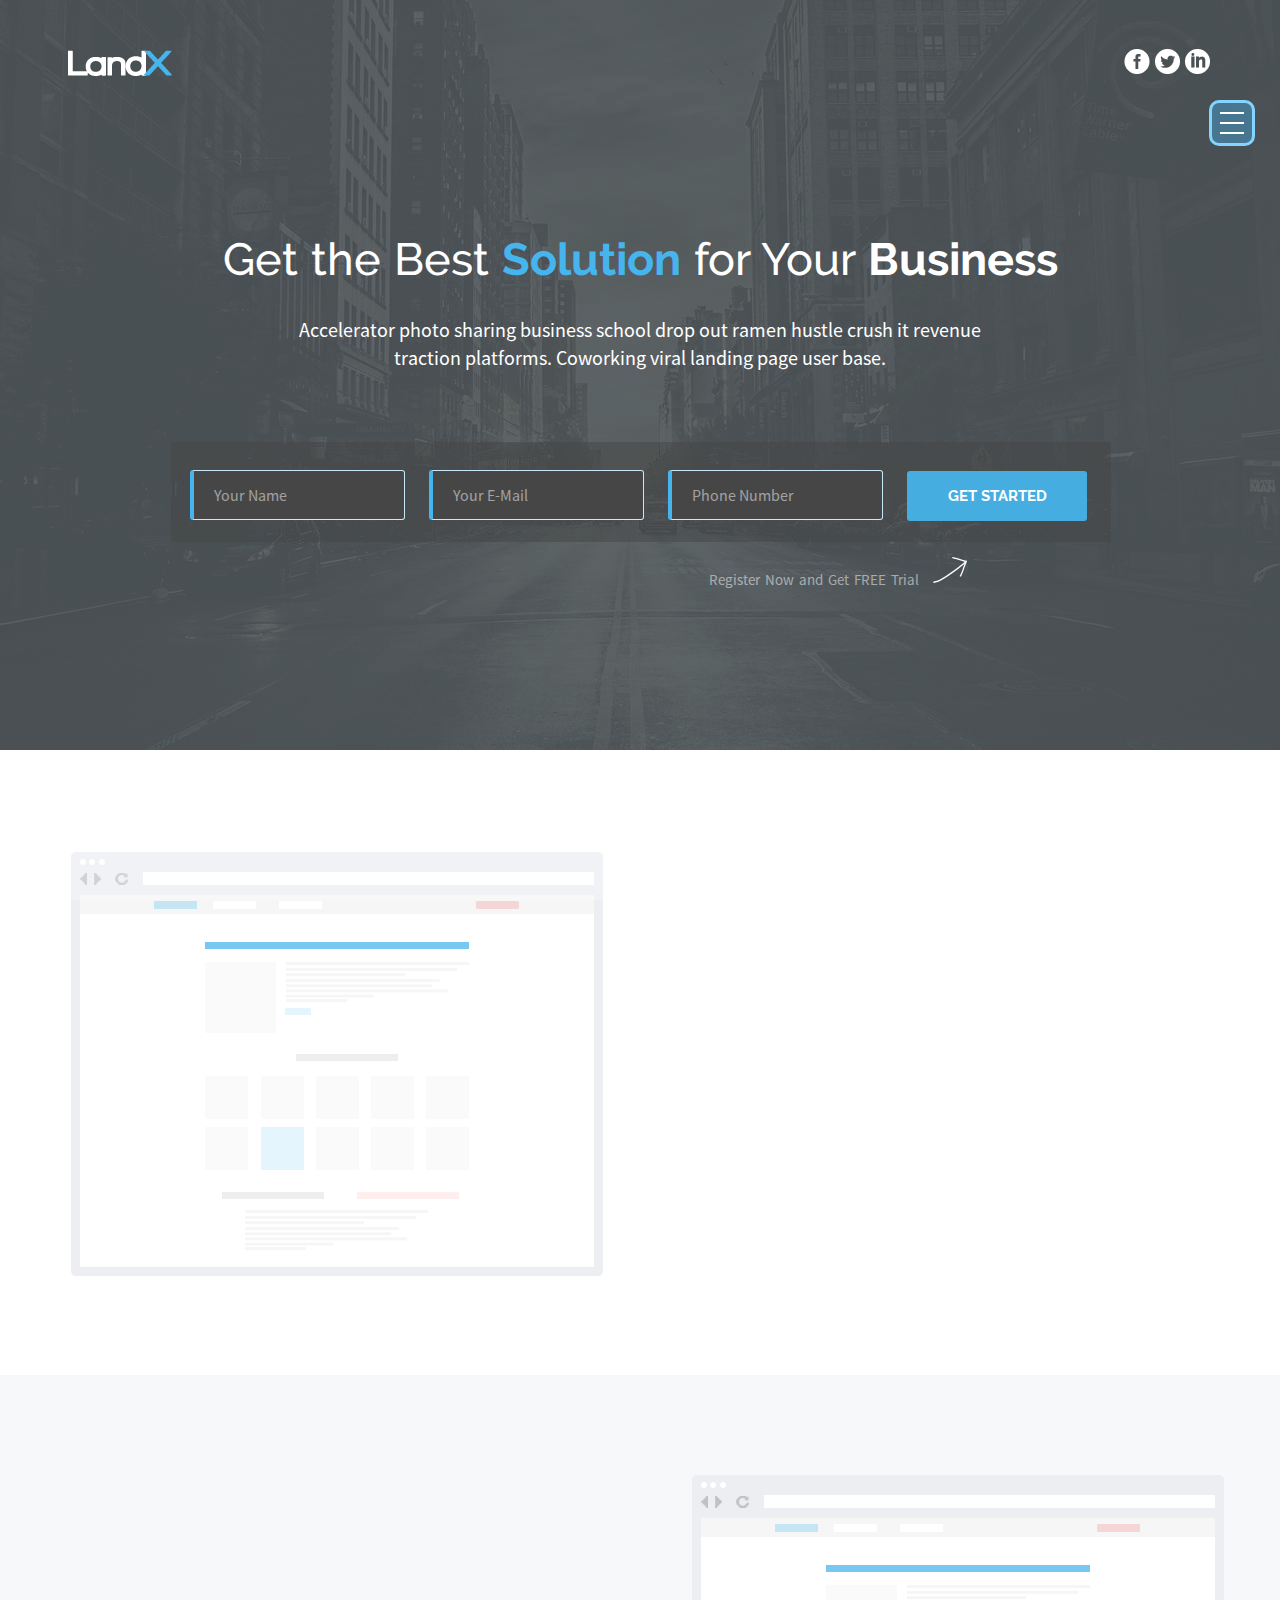
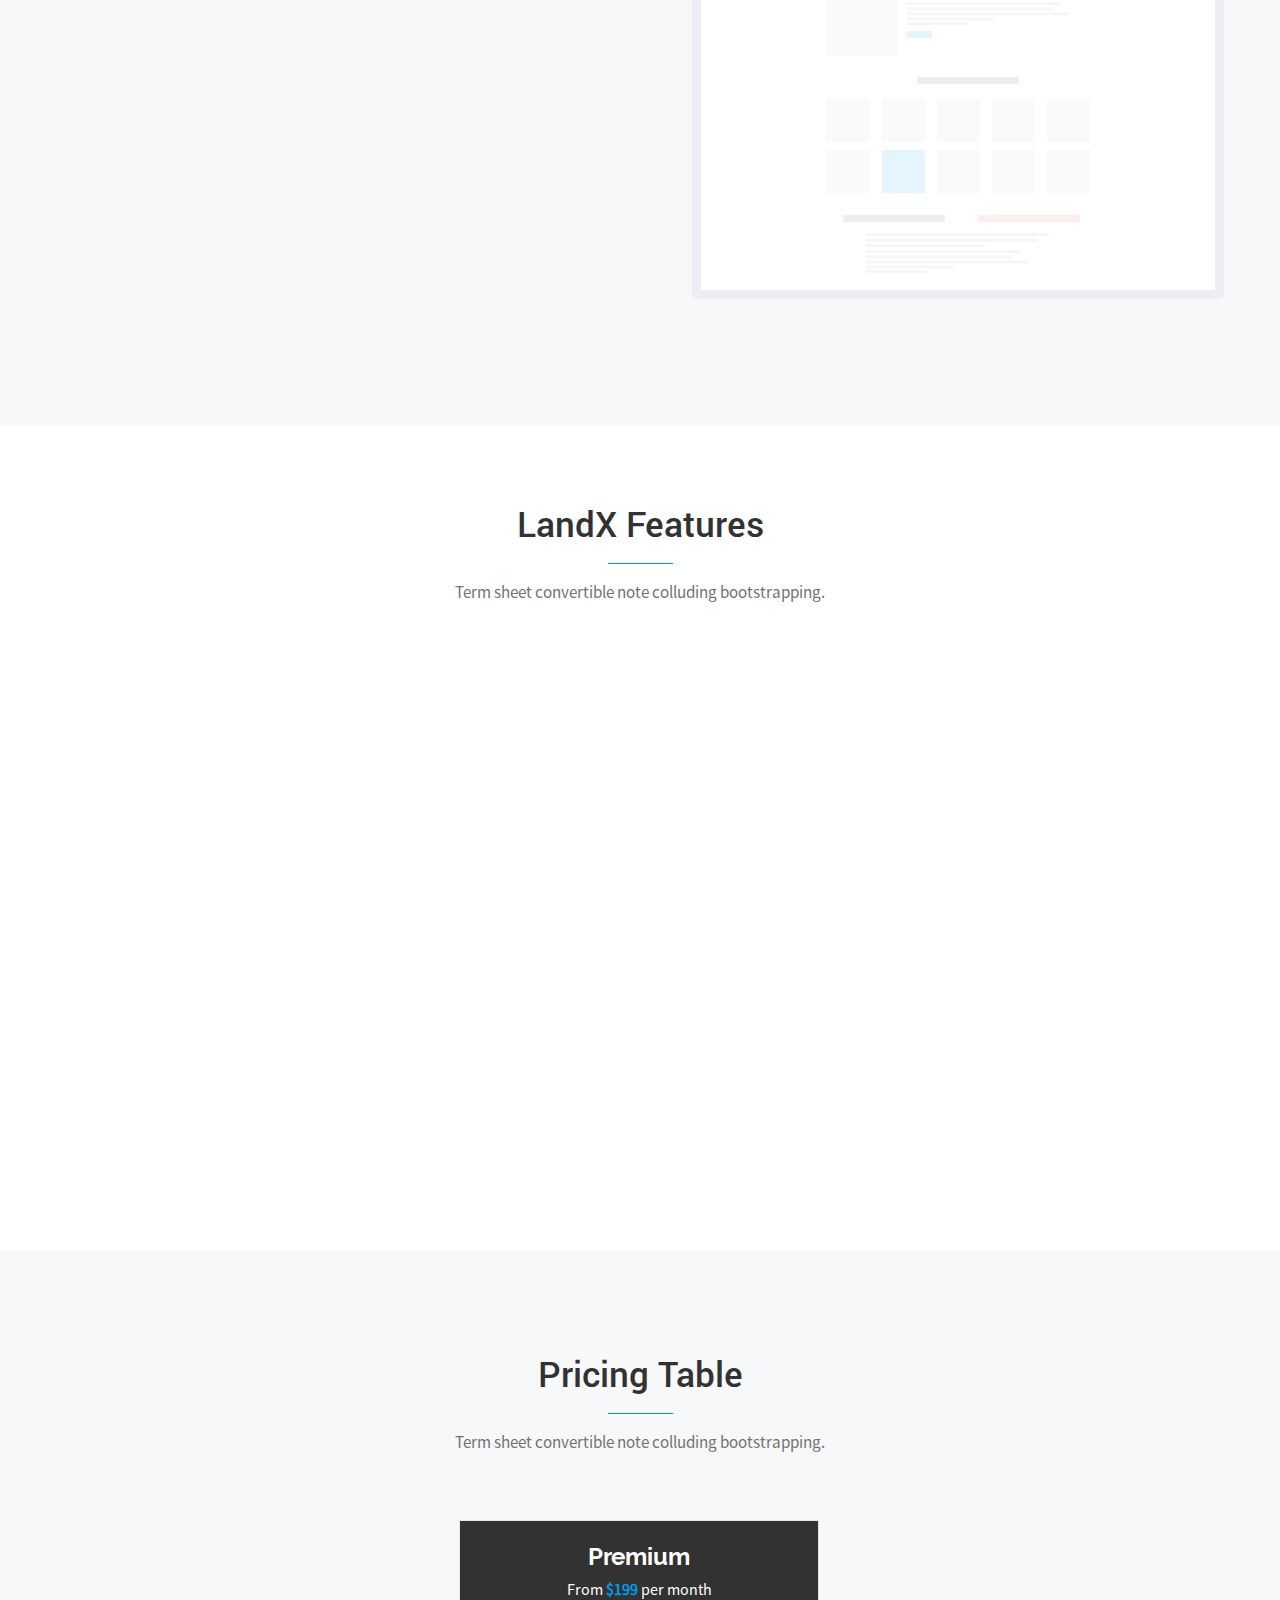
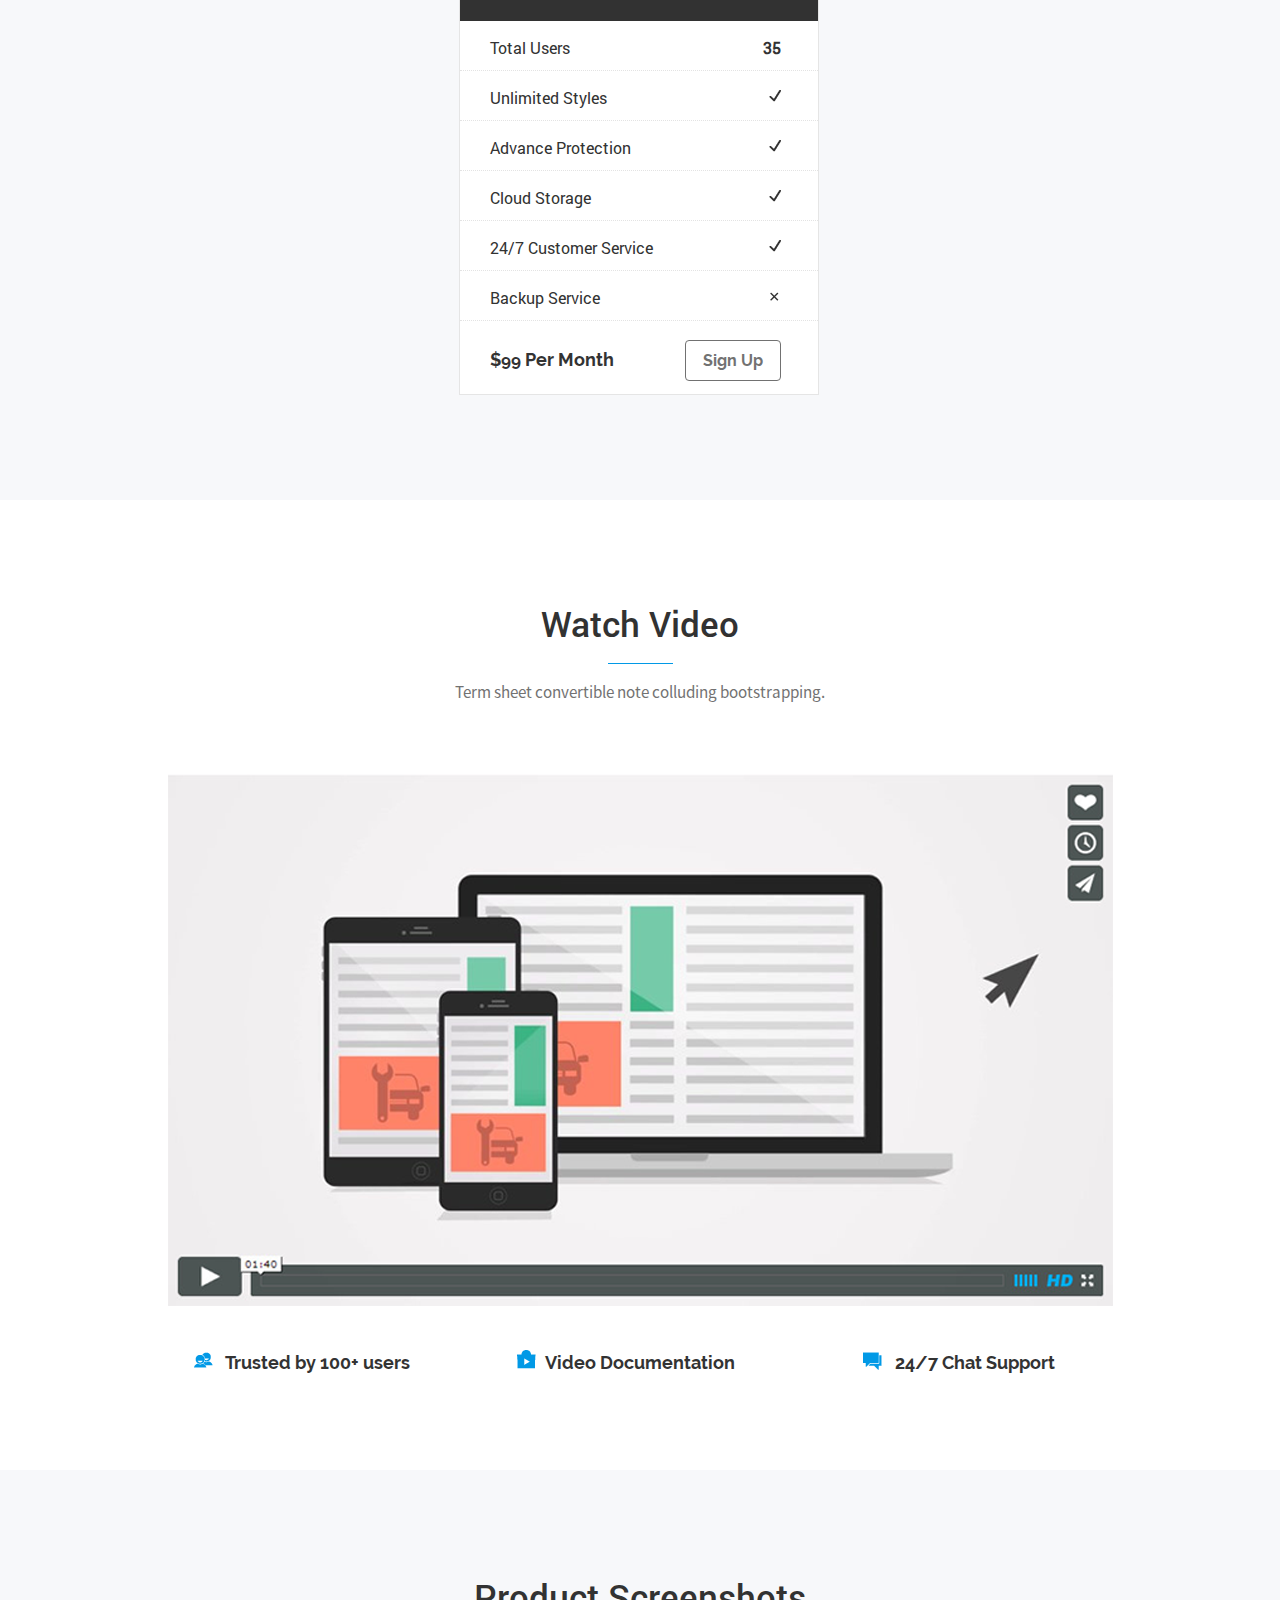
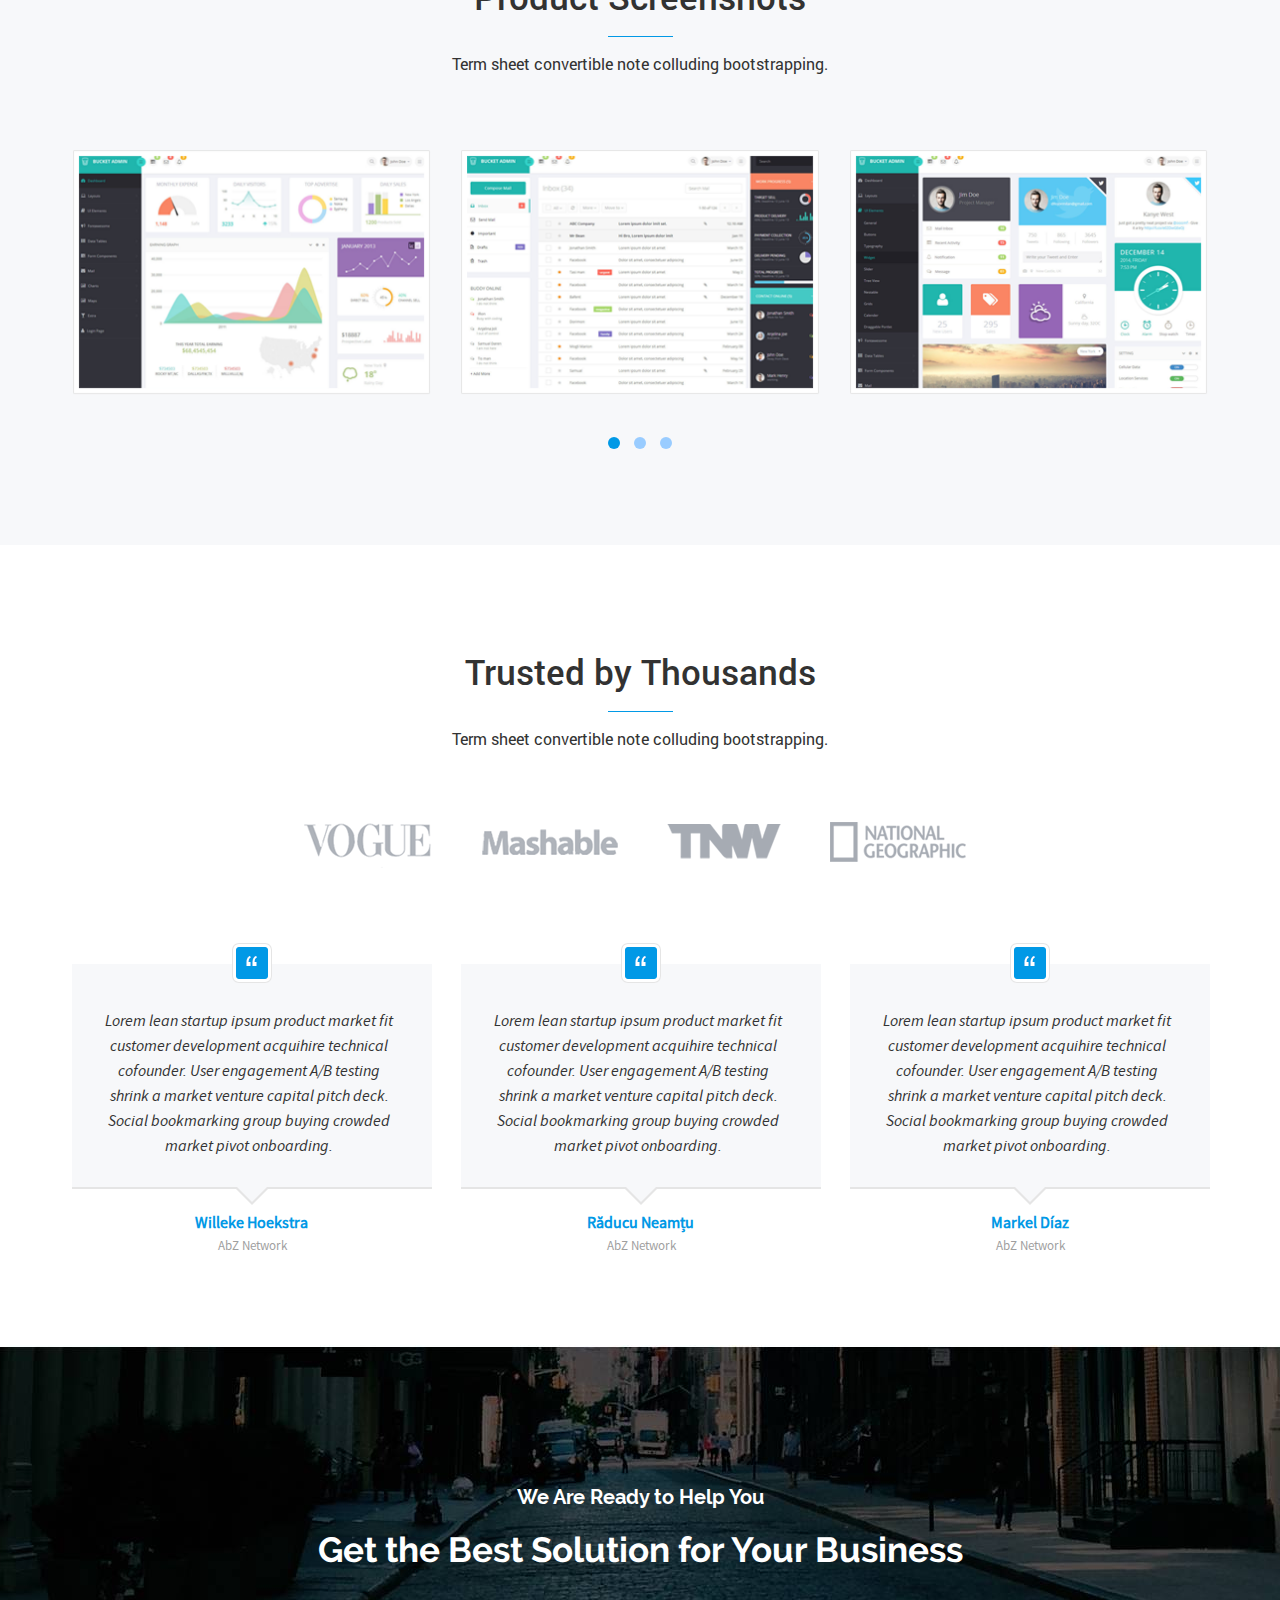
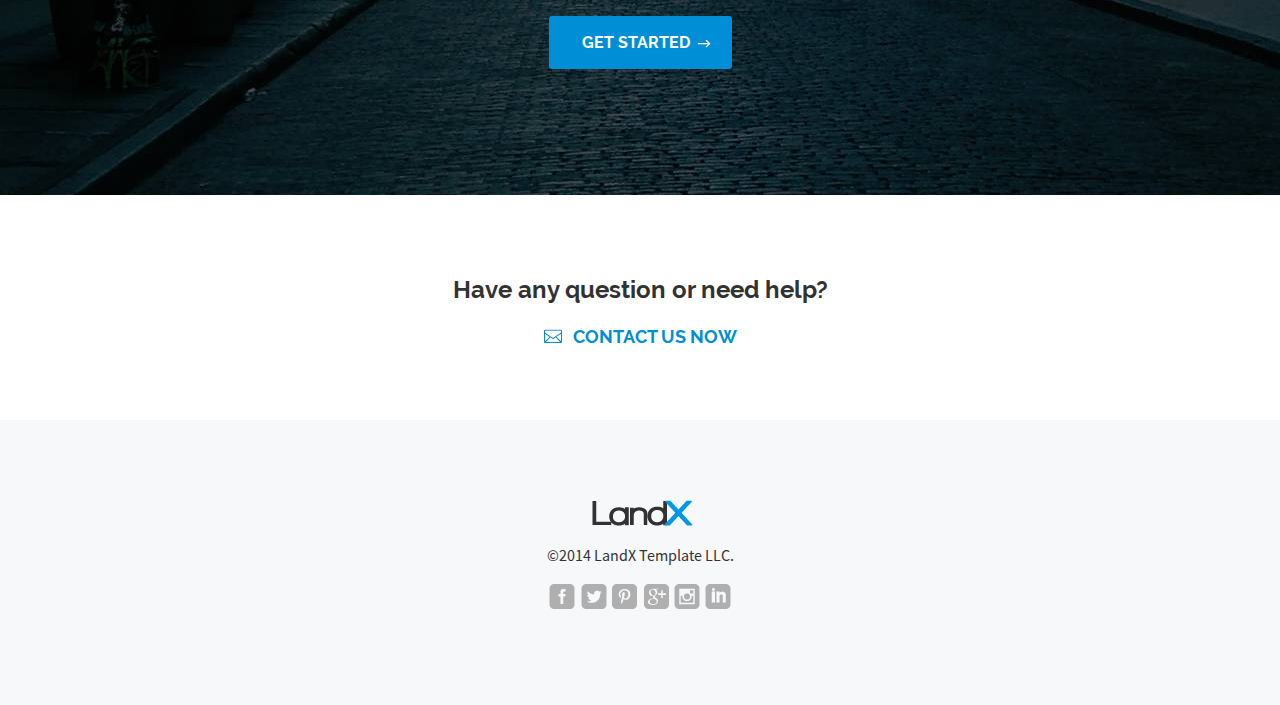
<file: my_works/6/index.html>
<!DOCTYPE html>
<!--[if lt IE 7]><html lang="ru" class="lt-ie9 lt-ie8 lt-ie7"><![endif]-->
<!--[if IE 7]><html lang="ru" class="lt-ie9 lt-ie8"><![endif]-->
<!--[if IE 8]><html lang="ru" class="lt-ie9"><![endif]-->
<!--[if gt IE 8]><!-->
<html lang="ru">
<!--<![endif]-->

<head>
    <meta charset="utf-8" />
    <title>6</title>
    <meta name="description" content="" />
    <meta http-equiv="X-UA-Compatible" content="IE=edge" />
    <meta name="viewport" content="width=device-width, initial-scale=1.0" />
    <link rel="shortcut icon" href="" />
    <link rel="stylesheet" href="libs/bootstrap/bootstrap-grid-3.3.1.min.css" />
    <link rel="stylesheet" href="libs/font-awesome-4.2.0/css/font-awesome.min.css" />
    <link rel="stylesheet" href="libs/fancybox/jquery.fancybox.css" />
    <link rel="stylesheet" href="libs/owl.carousel.2.0.0-beta.3/assets/owl.carousel.css" />
    <link rel="stylesheet" href="libs/owl.carousel.2.0.0-beta.3/assets/owl.theme.default.css" />
    <link rel="stylesheet" href="libs/countdown/jquery.countdown.css" />
    <link rel="stylesheet" href="fonts.css" />
    <link rel="stylesheet" href="main.css" />
    <link rel="stylesheet" href="media.css" />
    <link rel="stylesheet" href="libs/animate/animate.min.css" />
</head>

<body>
    <!-- Загрузчик -->
    <div id="wrap">
        <div class="loading outer loader">
            <div class="loading inner"></div>
        </div>
    </div>
    <!-- Шапка сайта. Логотип, социальные сети и меню. -->
    <header>
        <div class="top_menu">
            <div class="container">
                <div class="row">
                    <div class="top_mnu_logo">
                        <a href="#">
                            <img src="img/logo_menu_fix.png" height="25" width="101">
                        </a>
                    </div>
                    <ul>
                        <li>
                            <a class="scroll5" href="#question_contact">Contact</a>
                        </li>
                        <li>
                            <a class="scroll4" href="#trusted_by">Testimonials</a>
                        </li>
                        <li>
                            <a class="scroll3" href="#product_screenshots">Packages</a>
                        </li>
                        <li>
                            <a class="scroll2" href="#pricing_table">Services</a>
                        </li>
                        <li>
                            <a class="scroll1" href="#landx_features">Features</a>
                        </li>
                        <li>
                            <a class="scroll" href="#header">Home</a>
                        </li>
                    </ul>
                </div>
            </div>
        </div>
        <div class="container">
            <div class="row">
                <div class="logo">
                    <a href="#">
                        <img src="img/logo.png" height="38" width="110" alt="">
                    </a>
                </div>
                <div class="menu-button
 menu-link">
                    <div class="lineM"></div>
                    <div class="lineM"></div>
                    <div class="lineM"></div>
                </div>
                <dv class="social">
                    <ul>
                        <li>
                            <a class="facebook" href="#"></a>
                        </li>
                        <li>
                            <a class="twitter" href="#"></a>
                        </li>
                        <li>
                            <a class="LinkedIn" href="#"></a>
                        </li>
                    </ul>
                </dv>
            </div>
        </div>
        <div class="container">
            <div class="row">
                <h1>Get the Best <span>Solution</span> for Your <span>Business</span></h1>
                <p>Accelerator photo sharing business school drop out ramen hustle crush it revenue
                    <br> traction platforms. Coworking viral landing page user base.</p>
            </div>
        </div>
        <!-- форма регистрации на сайте -->
        <div class="container">
            <div class="row">
                <div class="register_form col-md-10 col-md-offset-1">
                    <form>
                        <input class="input_txt" type="text" name="name" placeholder="Your Name">
                        <input class="input_txt" type="text" name="text" placeholder="Your E-Mail">
                        <input class="input_txt" type="text" name="phone" placeholder="Phone Number">
                        <input class="button_enter_form" type="submit" value="Get started">
                    </form>
                    <p>Register Now and Get FREE Trial</p>
                </div>
            </div>
        </div>
    </header>
    <!-- Секция Explore the awesomeness -->
    <section class="content">
        <div class="container">
            <div class="row">
                <img src="img/content_img.png" height="427" width="534" class="img-responsive" alt="">
                <div class="content_txt anim col-md-6">
                    <h2>Explore the awesomeness</h2>
                    <div class="divider"></div>
                    <p>Lorem ipsum dolor sit amet, consectetur adipisicing elit, sed do eiusmod tempor incididunt ut labore et dolore magna aliqua. Ut enim ad minim veniam, quis nostrud exercitation ullamco laboris nisi ut.</p>
                    <div class="features clearfix">
                        <div class="icon">
                            <img src="img/i_customize.png" height="36" width="34" alt=""></div>
                        <div class="text_news"><span>Easy to Customize</span>
                            <p>Lorem lean startup ipsum product market fit customer development acquihire technical cofounder.</p>
                        </div>
                    </div>
                    <div class="features2">
                        <div class="icon">
                            <img src="img/i_design.png" height="36" width="34" alt=""></div>
                        <div class="text_news"><span>Quality Design</span>
                            <p>Lorem lean startup ipsum product market fit customer development acquihire technical cofounder.</p>
                        </div>
                    </div>
                </div>
            </div>
        </div>
    </section>
    <!-- Секция about product -->
    <section class="content_about_product">
        <div class="container">
            <div class="row">
                <div class="content_txt_about_product anim_left col-md-6">
                    <h2>Describe more about product</h2>
                    <div class="divider"></div>
                    <p>Lorem ipsum dolor sit amet, consectetur adipisicing elit, sed do eiusmod tempor incididunt ut labore et dolore magna aliqua. Ut enim ad minim veniam, quis nostrud exercitation ullamco laboris nisi ut.</p>
                    <div class="features clearfix">
                        <div class="icon">
                            <img src="img/i_perfomance.png" height="36" width="35" alt=""></div>
                        <div class="text_news"><span>Good in Performance</span>
                            <p>Lorem lean startup ipsum product market fit customer development acquihire technical cofounder.</p>
                        </div>
                    </div>
                    <div class="features2">
                        <div class="icon">
                            <img src="img/i_video.png" height="36" width="35" alt=""></div>
                        <div class="text_news"><span>Video Background</span>
                            <p>Lorem lean startup ipsum product market fit customer development acquihire technical cofounder.</p>
                        </div>
                    </div>
                </div>
                <img class="img_product img-responsive" src="img/content_img.png" height="427" width="534" alt="">
            </div>
        </div>
    </section>
    <!-- Секция landx features -->
    <section class="landx_features">
        <div class="container">
            <div class="row">
                <div class="landx_features_txt col-md-12">
                    <h3>LandX Features</h3>
                    <div class="divider2"></div>
                    <p>Term sheet convertible note colluding bootstrapping.</p>
                </div>
            </div>
        </div>
        <div class="feature_boxes anim">
            <div class="container">
                <div class="row">
                    <div class="feature_box col-md-4">
                        <p><img src="img/img_Responsive_Design.png" height="50" width="50" alt=""></p>
                        <p><span>Responsive Design</span></p>
                        <p>Lorem lean startup ipsum product market fit customer development acquihire technical cofounder. User engagement.</p>
                    </div>
                    <div class="feature_box col-md-4">
                        <p><img src="img/img_Font_Icons.png" height="50" width="50" alt=""></p>
                        <p><span>1000+ Font Icons</span></p>
                        <p>Lorem lean startup ipsum product market fit customer development acquihire technical cofounder. User engagement.</p>
                    </div>
                    <div class="feature_box col-md-4">
                        <p><img src="img/img_Built_with_Bootstraps.png" height="50" width="50" alt=""></p>
                        <p><span>Built with Bootstrap 3.1</span></p>
                        <p>Lorem lean startup ipsum product market fit customer development acquihire technical cofounder. User engagement.</p>
                    </div>
                </div>
            </div>
        </div>
        <div class="feature_boxes anim_left">
            <div class="container">
                <div class="row">
                    <div class="feature_box col-md-4">
                        <p><img src="img/img_Lots-of-Variations.png" height="50" width="50" alt=""></p>
                        <p><span>Lots of Variations</span></p>
                        <p>Lorem lean startup ipsum product market fit customer development acquihire technical cofounder. User engagement.</p>
                    </div>
                    <div class="feature_box col-md-4">
                        <p><img src="img/img_Valid-Markup.png" height="50" width="50" alt=""></p>
                        <p><span>Valid Markup</span></p>
                        <p>Lorem lean startup ipsum product market fit customer development acquihire technical cofounder. User engagement.</p>
                    </div>
                    <div class="feature_box col-md-4">
                        <p><img src="img/img_Easy-to-Customize.png" height="50" width="50" alt=""></p>
                        <p><span>Easy to Customize</span></p>
                        <p>Lorem lean startup ipsum product market fit customer development acquihire technical cofounder. User engagement.</p>
                    </div>
                </div>
            </div>
        </div>
    </section>
    <!-- Секция Pricing Table -->
    <section class="pricing_table">
        <div class="container">
            <div class="row">
                <div class="landx_features_txt col-md-12">
                    <h4>Pricing Table</h4>
                    <div class="divider2"></div>
                    <p>Term sheet convertible note colluding bootstrapping.</p>
                </div>
            </div>
        </div>
        <div class="pricing_table_box">
            <div class="container">
                <div class="row">
                    <div class="basic_box anim_left">
                        <div class="table_box col-md-4">
                            <div class="box_head">
                                <p>Basic</p>
                                <p>From <span>$99</span> per month</p>
                            </div>
                            <ul>
                                <li>Total Users <span>15</span></li>
                                <li class="table_ok">Unlimited Styles</li>
                                <li class="table_ok">Advance Protection</li>
                                <li class="table_not">Cloud Storage</li>
                                <li class="table_not">24/7 Customer Service</li>
                                <li class="table_not">Backup Service</li>
                            </ul>
                            <div class="permon">
                                <p>$<sub>99</sub> Per Month</p>
                            </div>
                            <button type="button" class="table_btn">Sign Up</button>
                        </div>
                    </div>
                    <div class="premium_box">
                        <div class="table_box col-md-4">
                            <div class="box_head">
                                <p>Premium</p>
                                <p>From <span>$199</span> per month</p>
                            </div>
                            <ul>
                                <li>Total Users <span>35</span></li>
                                <li class="table_ok">Unlimited Styles</li>
                                <li class="table_ok">Advance Protection</li>
                                <li class="table_ok">Cloud Storage</li>
                                <li class="table_ok">24/7 Customer Service</li>
                                <li class="table_not">Backup Service</li>
                            </ul>
                            <div class="permon">
                                <p>$<sub>99</sub> Per Month</p>
                            </div>
                            <button type="button" class="table_btn">Sign Up</button>
                        </div>
                    </div>
                    <div class="ultimate_box anim">
                        <div class="table_box col-md-4">
                            <div class="box_head">
                                <p>Ultimate</p>
                                <p>From <span>$299</span> per month</p>
                            </div>
                            <ul>
                                <li>Total Users <span>60</span></li>
                                <li class="table_ok">Unlimited Styles</li>
                                <li class="table_ok">Advance Protection</li>
                                <li class="table_ok">Cloud Storage</li>
                                <li class="table_ok">24/7 Customer Service</li>
                                <li class="table_ok">Backup Service</li>
                            </ul>
                            <div class="permon">
                                <p>$<sub>99</sub> Per Month</p>
                            </div>
                            <button type="button" class="table_btn">Sign Up</button>
                        </div>
                    </div>
                </div>
            </div>
        </div>
    </section>
    <!-- Секция watch video  -->
    <section class="watch_video">
        <div class="container">
            <div class="row">
                <div class="landx_features_txt col-md-12">
                    <h5>Watch Video</h5>
                    <div class="divider2"></div>
                    <p>Term sheet convertible note colluding bootstrapping.</p>
                </div>
                <div class="col-md-offset-1 col-md-10 video_img">
                    <img src="img/img_video.png" height="532" width="945" class="img-responsive" alt="">
                </div>
            </div>
            <div class="row">
                <div class="watch_icon_box">
                    <div class="watch_icon i_users col-md-3 col-md-offset-1">
                        <p>Trusted by 100+ users</p>
                    </div>
                    <div class="watch_icon i_doc col-md-4">
                        <p> Video Documentation</p>
                    </div>
                    <div class="watch_icon i_chat col-md-3">
                        <p>24/7 Chat Support</p>
                    </div>
                </div>
            </div>
        </div>
    </section>
    <!-- Секция product screenshots -->
    <section class="product_screenshots">
        <div class="container">
            <div class="row">
                <div class="col-md-12">
                    <h5 class="title">Product Screenshots</h5>
                    <div class="divider2"></div>
                    <p>Term sheet convertible note colluding bootstrapping.</p>
                </div>
                <div class="row product_carousel col-md-12">
                    <div class="carousel owl-carousel owl-theme">
                        <div class="item">
                            <img src="img/product_img_1.png" height="252" width="366" class="img-responsive" alt="">
                        </div>
                        <div class="item">
                            <img src="img/product_img_2.png" height="252" width="366" class="img-responsive" alt="">
                        </div>
                        <div class="item">
                            <img src="img/product_img_3.png" height="252" width="366" class="img-responsive" alt="">
                        </div>
                        <div class="item">
                            <img src="img/product_img_1.png" height="252" width="366" class="img-responsive" alt="">
                        </div>
                        <div class="item">
                            <img src="img/product_img_2.png" height="252" width="366" class="img-responsive" alt="">
                        </div>
                        <div class="item">
                            <img src="img/product_img_3.png" height="252" width="366" class="img-responsive" alt="">
                        </div>
                        <div class="item">
                            <img src="img/product_img_1.png" height="252" width="366" class="img-responsive" alt="">
                        </div>
                        <div class="item">
                            <img src="img/product_img_2.png" height="252" width="366" class="img-responsive" alt="">
                        </div>
                        <div class="item">
                            <img src="img/product_img_3.png" height="252" width="366" class="img-responsive" alt="">
                        </div>
                    </div>
                </div>
            </div>
        </div>
    </section>
    <!-- Секция  trusted by -->
    <section class="trusted_by">
        <div class="container">
            <div class="row">
                <div class="col-md-12">
                    <h5 class="title">Trusted by Thousands</h5>
                    <div class="divider2"></div>
                    <p>Term sheet convertible note colluding bootstrapping.</p>
                </div>
                <div class="our_brands col-md-12">
                    <ul>
                        <li>
                            <a href="#">
                                <img src="img/vogue.png" height="45" width="129" alt="">
                            </a>
                        </li>
                        <li>
                            <a href="#">
                                <img src="img/mashable.png" height="26" width="136" alt="">
                            </a>
                        </li>
                        <li>
                            <a href="#">
                                <img src="img/TNW.png" height="35" width="114" alt="">
                            </a>
                        </li>
                        <li>
                            <a href="#">
                                <img src="img/national_geo.png" height="40" width="136" alt="">
                            </a>
                        </li>
                    </ul>
                </div>
                <div class="row">
                    <div class="trusted_by_quote col-md-12">
                        <div class="by_quote col-md-4 cssarrow">
                            <div class="quote_arrow"></div>
                            <p class="col-md-11">Lorem lean startup ipsum product market fit customer development acquihire technical cofounder. User engagement A/B testing shrink a market venture capital pitch deck. Social bookmarking group buying crowded market pivot onboarding.
                            </p>
                            <div class="autor_quote col-md-12">
                                <div class="col-md-10">
                                    <span>Willeke Hoekstra</span>
                                    <p>AbZ Network</p>
                                </div>
                            </div>
                        </div>
                        <div class="by_quote col-md-4 cssarrow">
                            <div class="quote_arrow"></div>
                            <p class="col-md-11">Lorem lean startup ipsum product market fit customer development acquihire technical cofounder. User engagement A/B testing shrink a market venture capital pitch deck. Social bookmarking group buying crowded market pivot onboarding.
                            </p>
                            <div class="autor_quote col-md-12">
                                <div class="col-md-10">
                                    <span>Răducu Neamțu</span>
                                    <p>AbZ Network</p>
                                </div>
                            </div>
                        </div>
                        <div class="by_quote col-md-4 cssarrow">
                            <div class="quote_arrow"></div>
                            <p class="col-md-11">Lorem lean startup ipsum product market fit customer development acquihire technical cofounder. User engagement A/B testing shrink a market venture capital pitch deck. Social bookmarking group buying crowded market pivot onboarding.
                            </p>
                            <div class="autor_quote col-md-12">
                                <div class="col-md-10">
                                    <span>Markel Díaz</span>
                                    <p>AbZ Network</p>
                                </div>
                            </div>
                        </div>
                    </div>
                </div>
            </div>
        </div>
    </section>
    <!-- Секция We are help -->
    <section class="We_are_help">
        <p>We Are Ready to Help You</p>
        <h5 class="title2">Get the Best Solution for Your Business</h5>
        <input class="button_get_started" type="submit" value="Get started">
    </section>
    <!-- Секция CONTACT US NOW -->
    <section class="question_contact">
        <p>Have any question or need help?</p>
        <img src="img/letter_contact.png" height="14" width="18">
        <a href="#"><span>CONTACT US NOW</span></a>
    </section>
    <!-- Футер -->
    <footer>
        <div class="logo_bottom">
            <a href="#">
                <img src="img/logo_footer.png" height="26" width="101"></a>
        </div>
        <p>©2014 LandX Template LLC. </p>
        <div class="social_bottom">
            <ul>
                <li>
                    <a class="facebook_bot" href="#"></a>
                </li>
                <li>
                    <a class="twitter_bot" href="#"></a>
                </li>
                <li>
                    <a class="Pinterest_bot" href="#"></a>
                </li>
                <li>
                    <a class="google_bot" href="#"></a>
                </li>
                <li>
                    <a class="Instagram_bot" href="#"></a>
                </li>
                <li>
                    <a class="LinkedIn_bot" href="#"></a>
                </li>
            </ul>
        </div>
    </footer>
    <!--[if lt IE 9]>

    <script src="libs/html5shiv/es5-shim.min.js"></script>
    <script src="libs/html5shiv/html5shiv.min.js"></script>
    <script src="libs/html5shiv/html5shiv-printshiv.min.js"></script>
    <script src="libs/respond/respond.min.js"></script>
    <![endif]-->
    <script src="libs/jquery/jquery-1.11.3.min.js"></script>
    <script src="libs/jquery-mousewheel/jquery.mousewheel.min.js"></script>
    <script src="libs/fancybox/jquery.fancybox.pack.js"></script>
    <script src="libs/waypoints/waypoints-1.6.2.min.js"></script>
    <script src="libs/scrollto/jquery.scrollTo.min.js"></script>
    <script src="libs/owl.carousel.2.0.0-beta.3/owl.carousel.js"></script>
    <script src="libs/countdown/jquery.plugin.js"></script>
    <script src="libs/countdown/jquery.countdown.min.js"></script>
    <script src="libs/countdown/jquery.countdown-ru.js"></script>
    <script src="libs/landing-nav/navigation.js"></script>
    <script src="libs/animate/animate-css.js"></script>
    <script src="js/common.js"></script>
    <!-- Yandex.Metrika counter -->
    <!-- /Yandex.Metrika counter -->
    <!-- Google Analytics counter -->
    <!-- /Google Analytics counter -->
</body>

</html>
</file>
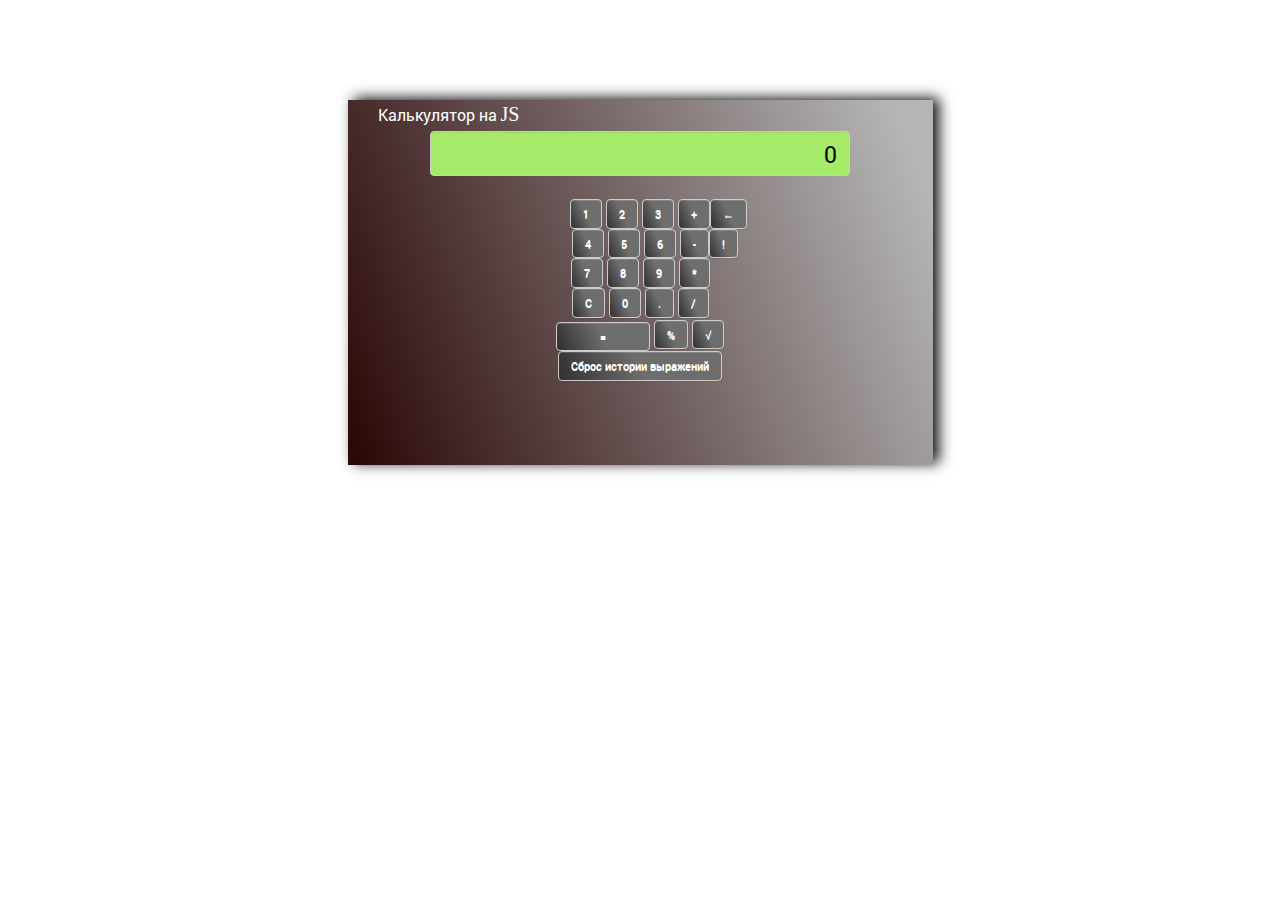
<file: my_works/calc/index.html>
﻿<!DOCTYPE html>
<!--[if lt IE 7]><html lang="ru" class="lt-ie9 lt-ie8 lt-ie7"><![endif]-->
<!--[if IE 7]><html lang="ru" class="lt-ie9 lt-ie8"><![endif]-->
<!--[if IE 8]><html lang="ru" class="lt-ie9"><![endif]-->
<!--[if gt IE 8]><!-->
<html lang="ru">
<!--<![endif]-->

<head>
    <meta charset="utf-8" />
    <title>Калькулятор</title>
    <meta name="description" content="calculator" />
    <meta http-equiv="X-UA-Compatible" content="IE=edge" />
    <meta name="viewport" content="width=device-width, initial-scale=1.0" />
    <link rel="stylesheet" href="css/bootstrap-theme.css" />
    <link rel="stylesheet" href="css/bootstrap.css" />
    <link rel="stylesheet" href="libs/animate/animate.min.css">
    <link rel="stylesheet" href="fonts.css" />
    <link rel="stylesheet" href="main.css" />
    <link rel="stylesheet" href="media.css" />
</head>

<body>
    <div class="container calc_wrap">
        <div class="row">
            <form onsubmit="return false" class="form_calc col-xs-10 col-xs-offset-1 col-sm-8 col-sm-offset-2 col-md-6 col-md-offset-3" name="calculator">
                <h1>Калькулятор на <span>JS</span></h1>
                <input type="text" name="answer" id="input" class="form-control" value="0">
                <br>
                <input id="num1" type="button" class="btn btn-default" value="1" />
                <input id="num2" type="button" class="btn btn-default" value="2" />
                <input id="num3" type="button" class="btn btn-default" value="3" />
                <input id="num+" type="button" class="btn btn-default" value="+" />
                <input id="numArr" type="button" class="btn btn-default" value="←" />
                <br>
                <input id="num4" type="button" class="btn btn-default" value="4" />
                <input id="num5" type="button" class="btn btn-default" value="5" />
                <input id="num6" type="button" class="btn btn-default" value="6" />
                <input id="numMinus" type="button" class="btn btn-default" value="-" />
                <input id="factorial" type="button" class="btn btn-default" value="!" />
                <br>
                <input id="num7" type="button" class="btn btn-default" value="7" />
                <input id="num8" type="button" class="btn btn-default" value="8" />
                <input id="num9" type="button" class="btn btn-default" value="9" />
                <input id="num*" type="button" class="btn btn-default" value="*" />
                <br>
                <input id="numClear" type="button" class="btn btn-default" value="C" />
                <input id="num0" type="button" class="btn btn-default" value="0" />
                <input id="num." type="button" class="btn btn-default" value="." />
                <input id="num/" type="button" class="btn btn-default" value="/" />
                <br>
                <input id="num_equally" type="button" class="btn btn-default equally" value="=" />
                <input id="percent" type="button" class="btn btn-default" value="%" />
                <input id="sqrt" type="button" class="btn btn-default" value="√" />
                <br>
                <input id="reset" type="button" class="btn btn-default" value="Сброс истории выражений" />
            </form>
        </div>
    </div>
    <!--[if lt IE 9]>
    <script src="libs/html5shiv/es5-shim.min.js"></script>
    <script src="libs/html5shiv/html5shiv.min.js"></script>
    <script src="libs/html5shiv/html5shiv-printshiv.min.js"></script>
    <script src="libs/respond/respond.min.js"></script>
    <![endif]-->
    <script src="libs/jquery/jquery-1.11.3.min.js"></script>
    <script src="js/bootstrap.js"></script>
    <script src="libs/animate/animate-css.js"></script>
    <script src="libs/waypoints/waypoints-1.6.2.min.js"></script>
    <script src="js/mathparser.js"></script>
    <script src="js/common.js"></script>
    <!-- Yandex.Metrika counter -->
    <!-- /Yandex.Metrika counter -->
    <!-- Google Analytics counter -->
    <!-- /Google Analytics counter -->
</body>

</html>
</file>
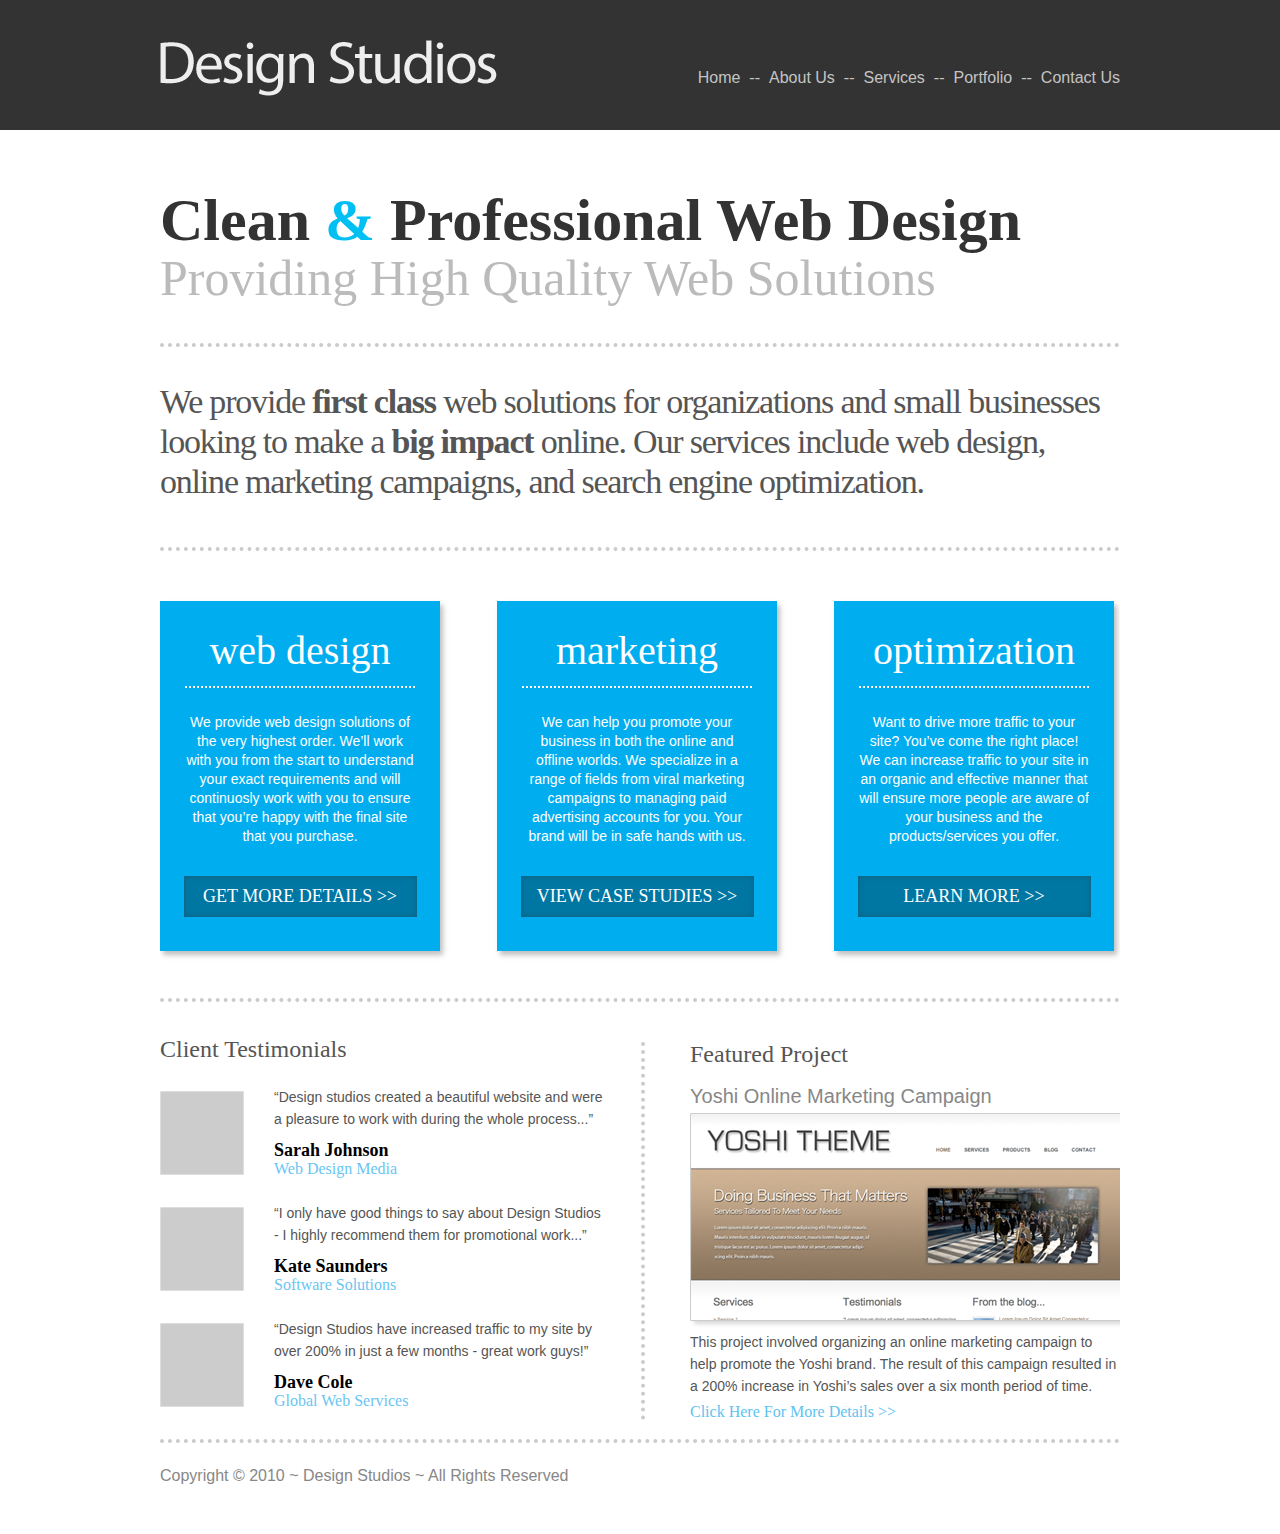
<file: my_works/first/index.html>
﻿<!DOCTYPE html>
<!--[if lt IE 7]><html lang="ru" class="lt-ie9 lt-ie8 lt-ie7"><![endif]-->
<!--[if IE 7]><html lang="ru" class="lt-ie9 lt-ie8"><![endif]-->
<!--[if IE 8]><html lang="ru" class="lt-ie9"><![endif]-->
<!--[if gt IE 8]><!-->
<html lang="ru">
<!--<![endif]-->

<head>
    <meta charset="UTF-8">
    <title>First Maket</title>
    <link rel="stylesheet" href="stile.css">
    <link rel="stylesheet" href="reset.css">
    <meta name="keywords" content="">
    <meta name="description" content="">
    <meta name="author" lang="ru" content="Стадник Александр">
</head>

<body>
    <header class="header">
        <div class="design">
            <div id="logo">
                <a href="index.html"><img src="i/logo.png" height="56" width="337" alt=""></a>
            </div>
            <nav class="navigation">
                <a href="#">Home</a>
                <span>--</span>
                <a href="#">About Us</a>
                <span>--</span>
                <a href="#">Services</a>
                <span>--</span>
                <a href="#">Portfolio</a>
                <span>--</span>
                <a href="#">Contact Us</a>
            </nav>
        </div>
    </header>
    <div class="container">
        <div class="content">
            <p>Clean <span id="blu">&</span> Professional Web Design</p>
            <p>Providing High Quality Web Solutions</p>
            <p>We provide <span>first class</span> web solutions for organizations and small businesses looking to make a <span>big impact</span> online. Our services include web design, online marketing campaigns, and search engine optimization.</p>
        </div>
        <div class="services">
            <div class="srv1">
                <h1>web design</h1>
                <p>We provide web design solutions of the very highest order. We’ll work with you from the start to understand your exact requirements and will continuosly work with you to ensure that you’re happy with the final site that you purchase.</p>
                <div class="web_a"><a class="a1" href="#">GET MORE DETAILS >></a></div>
            </div>
            <div class="srv1">
                <h1>marketing</h1>
                <p>We can help you promote your business in both the online and offline worlds. We specialize in a range of fields from viral marketing campaigns to managing paid advertising accounts for you. Your brand will be in safe hands with us.</p>
                <div class="web_a"><a class="a2" href="#">VIEW CASE STUDIES >></a></div>
            </div>
            <div class="srv1">
                <h1>optimization</h1>
                <p>Want to drive more traffic to your site? You’ve come the right place! We can increase traffic to your site in an organic and effective manner that will ensure more people are aware of your business and the products/services you offer.</p>
                <div class="web_a"><a class="a3" href="#">LEARN MORE >></a></div>
            </div>
        </div>
        <div class="ClientTestimonials">
            <div class="items">
                <h1>Client Testimonials</h1>
                <div class="item cf">
                    <div class="img"><img src="i/autor.png" alt="autor">
                    </div>
                    <div class="content2">
                        <div class="text">“Design studios created a beautiful website and were a pleasure to work with during the whole process...”
                        </div>
                        <div class="name">Sarah Johnson</div>
                        <a href="#">Web Design Media</a>
                    </div>
                </div>
                <div class="item cf">
                    <div class="img"><img src="i/autor.png" alt="autor">
                    </div>
                    <div class="content2">
                        <div class="text">“I only have good things to say about Design Studios - I highly recommend them for promotional work...”
                        </div>
                        <div class="name">Kate Saunders</div>
                        <a href="#">Software Solutions</a>
                    </div>
                </div>
                <div class="item cf">
                    <div class="img"><img src="i/autor.png" alt="autor">
                    </div>
                    <div class="content2">
                        <div class="text">“Design Studios have increased traffic to my site by over 200% in just a few months - great work guys!”
                        </div>
                        <div class="name">Dave Cole</div>
                        <a href="#">Global Web Services</a>
                    </div>
                </div>
            </div>
            <div class="FeaturedProject">
                <h1>Featured Project</h1>
                <h2>Yoshi Online Marketing Campaign</h2>
                <img src="i/imbotcontent.png" height="215" width="438" alt="">
                <p>This project involved organizing an online marketing campaign to help promote the Yoshi brand. The result of this campaign resulted in a 200% increase in Yoshi’s sales over a six month period of time. </p>
                <a href="#">Click Here For More Details >></a>
            </div>
        </div>
    </div>
    <footer class="footer">
        Copyright © 2010 ~ Design Studios ~ All Rights Reserved
    </footer>

	 <!--[if lt IE 9]>
    <script src="libs/html5shiv/es5-shim.min.js"></script>
    <script src="libs/html5shiv/html5shiv.min.js"></script>
    <script src="libs/html5shiv/html5shiv-printshiv.min.js"></script>
    <script src="libs/respond/respond.min.js"></script>
    <![endif]-->
</body>

</html>
</file>
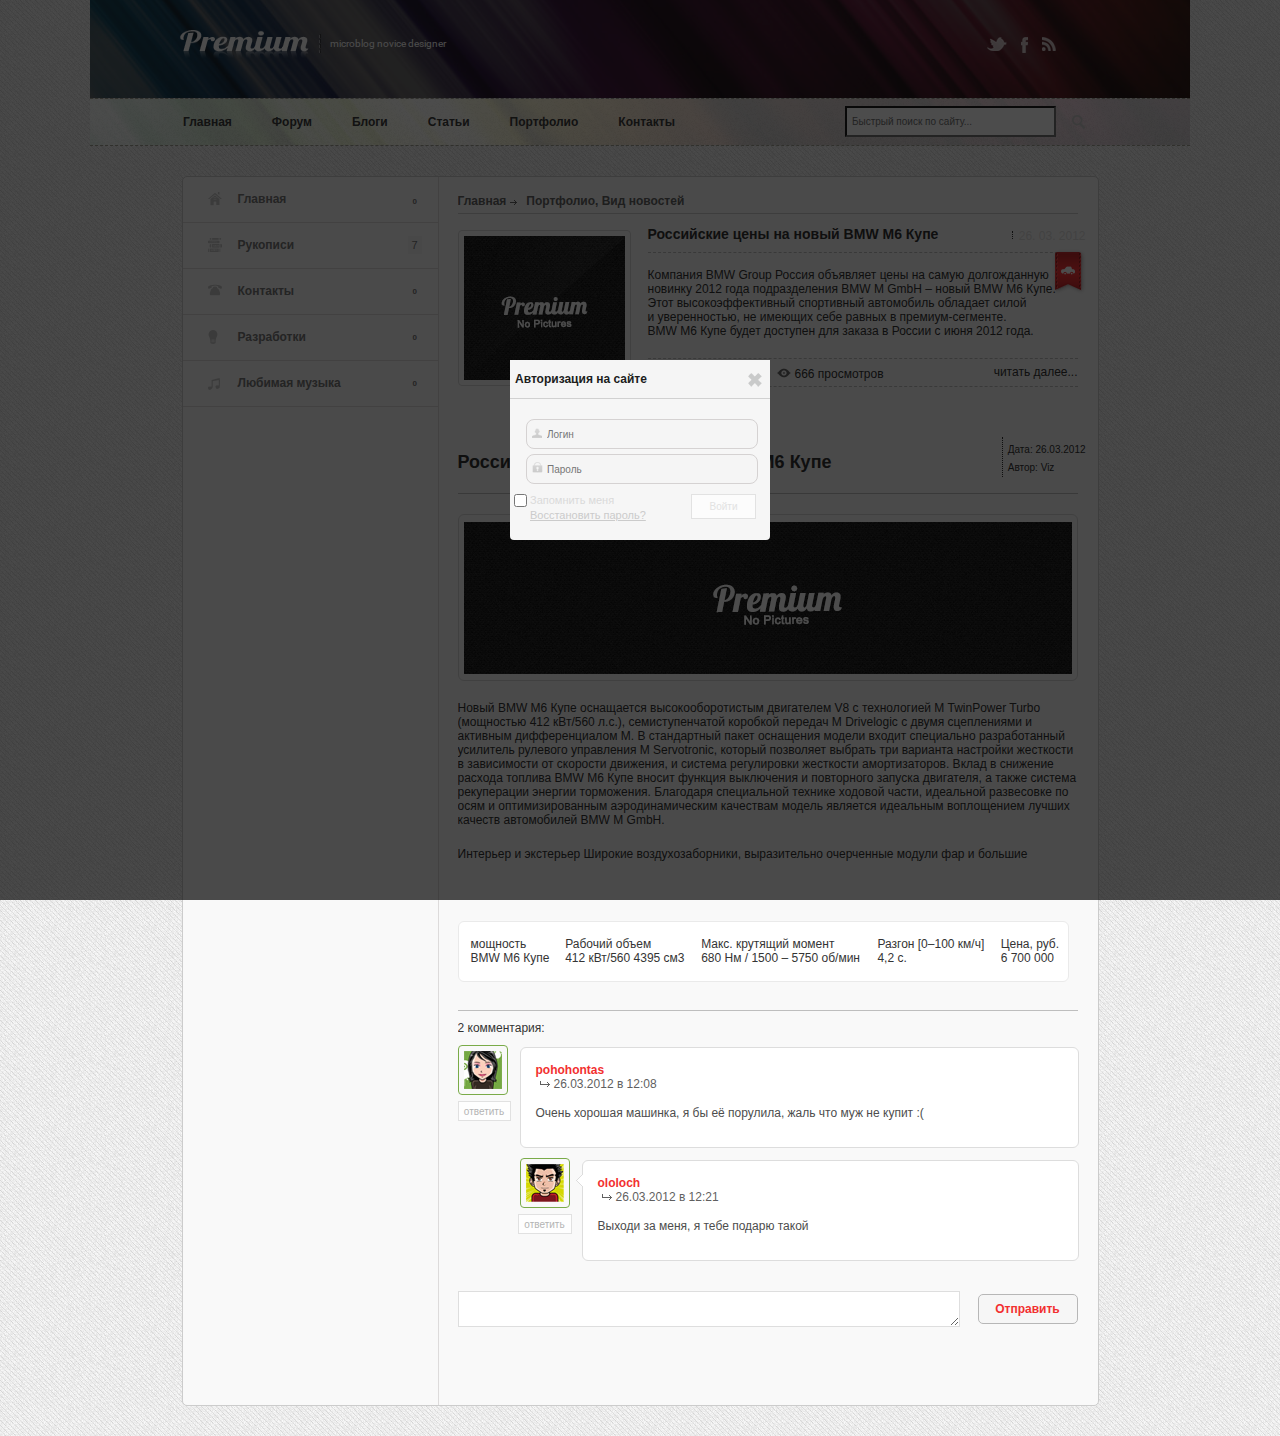
<file: my_works/second/index.html>
<!DOCTYPE html>
<!--[if lt IE 7]><html lang="ru" class="lt-ie9 lt-ie8 lt-ie7"><![endif]-->
<!--[if IE 7]><html lang="ru" class="lt-ie9 lt-ie8"><![endif]-->
<!--[if IE 8]><html lang="ru" class="lt-ie9"><![endif]-->
<!--[if gt IE 8]><!-->
<html lang="ru">
<!--<![endif]-->

<head>
    <meta charset="UTF-8">
    <title>First Maket</title>
    <link rel="stylesheet" href="style.css">
    <link rel="stylesheet" href="reset.css">
    <meta name="keywords" content="">
    <meta name="description" content="">
    <meta name="author" lang="ru" content="Стадник Александр">
</head>

<body>
    <div id="form-enter">
        <div id="authorization">
            <div class="top_form">
                <p>Авторизация на сайте</p>
                 <a href="#"><img src="i/form_enter_Cross.png" height="14" width="14" alt=""></a>
            </div>
            <form>
                <input class="input_enter_name" type="text" placeholder="Логин">
                <input class="input_enter_password" type="password" placeholder="Пароль">
                <input id="chek" type="checkbox">
                <p class="input_checkbox"> Запомнить меня</p>
                <a href="#">Восстановить пароль?</a>
                <input type="submit" class="button_enter_form" value="Войти">
            </form>
        </div>
    </div>
    <header class="header">
        <a href="index.html">
            <img src="i/premium.png" height="28" width="129" alt="premium">
            <img id="razdelitel" src="i/razdelirel.png" height="19" width="5" alt="">
            <p>microblog novice designer</p>
        </a>
        <ul id="social">
            <li id="rss">
                <a href="#"> <img src="i/rss.png" height="14" width="14" alt=""></a>
            </li>
            <li id="facebook">
                <a href="#"> <img src="i/facebook.png" height="16" width="7" alt=""></a>
            </li>
            <li id="Twitter">
                <a href="#"> <img src="i/twitter.png" height="14" width="20" alt=""></a>
            </li>
        </ul>
    </header>
    <div class="topmenu">
        <nav class="navigation">
            <ol>
                <li>
                    <a href="#">Главная</a>
                </li>
                <li>
                    <a href="#">Форум</a>
                </li>
                <li>
                    <a href="#">Блоги</a>
                </li>
                <li>
                    <a href="#">Статьи</a>
                </li>
                <li>
                    <a href="#">Портфолио</a>
                    <li>
                        <a href="#">Контакты</a>
                    </li>
            </ol>
            <div id="top-search-form">
                <form name="search-form" method="get" id="search-form">
                    <div class="search-form-focus">
                        <input type="text" name="s" maxlength="64" id="search-form-field" placeholder="Быстрый поиск по сайту...">
                        <img class="lupa" src="i/lupa.png" height="14" width="14" alt="">
                    </div>
                    <!-- .search-form-focus -->
                </form>
            </div>
        </nav>
    </div>
    <section class="page">
        <aside id="content-menu">
            <ul>
                <li id="home">
                    <img src="i/home.png" height="14" width="14" alt="">
                    <a href="#">
                        <span>Главная</span>
                        <span class="counter-home">0</span>
                    </a>
                </li>
                <li id="stat">
                    <img src="i/stat.png" height="14" width="14" alt="">
                    <a href="#">
                        <span>Рукописи</span>
                        <span class="counter-stat">7</span>
                    </a>
                </li>
                <li id="tel">
                    <img src="i/tel.png" height="12" width="14" alt="">
                    <a href="#">
                        <span>Контакты</span>
                        <span class="counter-tel">0</span>
                    </a>
                </li>
                <li id="lamp">
                    <img src="i/lamp.png" height="14" width="10" alt="">
                    <a href="#">
                        <span>Разработки</span>
                        <span class="counter-lamp">0</span>
                    </a>
                    <ul class="dropdown">
                        <li id="sharik">
                            <a href="#">
                                <span>Шарики</span>
                            </a>
                        </li>
                        <li id="samolet">
                            <a href="#">
                                <span>Самолёт</span>
                            </a>
                        </li>
                    </ul>
                </li>
                <li id="music">
                    <img src="i/music.png" height="12" width="12" alt="">
                    <a href="#">
                        <span>Любимая музыка</span>
                        <span class="counter-music">0</span>
                    </a>
                </li>
            </ul>
        </aside>
        <section class="content-right">
            <div class="top-speedbar">
                <a class="speedbar" href="#">Главная</a>
                <img src="i/strelka-speedbar.png" height="5" width="7" alt="">
                <span>Портфолио, Вид новостей</span>
            </div>
            <div class="picture">
                <img src="i/top-pict.png" height="144" width="161" alt="">
            </div>
            <div class="content-text">
                <h1>Российские цены на новый BMW М6 Купе</h1>
                <div id="cont-date">
                    <span>26. 03. 2012</span>
                </div>
                <div class="text-about">
                    <p>Компания BMW Group Россия объявляет цены на самую долгожданную
                        <br> новинку 2012 года подразделения BMW M GmbH – новый BMW М6 Купе.
                        <br> Этот высокоэффективный спортивный автомобиль обладает силой
                        <br> и уверенностью, не имеющих себе равных в премиум-сегменте.
                        <br> BMW М6 Купе будет доступен для заказа в России с июня 2012 года.</p>
                </div>
                <div class="comment">
                    <img class="comment-img" src="i/comment.png" height="12" width="14" alt="">
                    <a id="activ-comment" href="#">13 комментариев</a>
                    <img class="prosmotrov" src="i/prosmotrov.png" height="10" width="14" alt="">
                    <a href="#"> 666 просмотров</a>
                    <a class="read-more" href="#">читать далее...</a>
                </div>
            </div>
            <div class="full-news">
                <h2>Российские цены на новый BMW М6 Купе</h2>
                <div class="full-news-date">
                    <span>Дата: 26.03.2012</span>
                    <p>Автор: Viz</p>
                </div>
            </div>
            <div class="big-img">
                <img src="i/big-img.png" height="152" width="608" alt="">
            </div>
            <p class="full-news-text">Новый BMW M6 Купе оснащается высокооборотистым двигателем V8 с технологией M TwinPower Turbo (мощностью 412 кВт/560 л.с.), семиступенчатой коробкой передач M Drivelogic с двумя сцеплениями и активным дифференциалом M. В стандартный пакет оснащения модели входит специально разработанный усилитель рулевого управления M Servotronic, который позволяет выбрать три варианта настройки жесткости в зависимости от скорости движения, и система регулировки жесткости амортизаторов. Вклад в снижение расхода топлива BMW M6 Купе вносит функция выключения и повторного запуска двигателя, а также система рекуперации энергии торможения. Благодаря специальной технике ходовой части, идеальной развесовке по осям и оптимизированным аэродинамическим качествам модель является идеальным воплощением лучших качеств автомобилей BMW M GmbH. </p>
            <p class="full-news-p">Интерьер и экстерьер Широкие воздухозаборники, выразительно очерченные модули фар и большие </p>
            <div class="full-news-table">
                <div class="stolb">
                    <div>
                        мощность
                    </div>
                    <div>
                        BMW M6 Купе
                    </div>
                </div>
                <div class="stolb">
                    <div>
                        Рабочий объем
                    </div>
                    <div>
                        412 кВт/560 4395 см3
                    </div>
                </div>
                <div class="stolb">
                    <div>
                        Макс. крутящий момент
                    </div>
                    <div>
                        680 Нм / 1500 – 5750 об/мин
                    </div>
                </div>
                <div class="stolb">
                    <div>
                        Разгон [0–100 км/ч]
                    </div>
                    <div>
                        4,2 с.
                    </div>
                </div>
                <div class="stolb">
                    <div>
                        Цена, руб.
                    </div>
                    <div>
                        6 700 000
                    </div>
                </div>
            </div>
            <div class="news-comments">
                <p>2 комментария:</p>
                <div class="postbody">
                    <div class="img-user">
                        <img src="i/img-user.png" height="38" width="38" alt="">
                    </div>
                    <form>
                        <button class="button-comments">ответить</button>
                    </form>
                </div>
                <div class="post-message">
                    <span class="name-user">pohohontas</span>
                    <h2 id="post-message-date">
						<img id="strelka-comment" src="i/strelka-comment.png" height="6" width="10" alt="">
						<span>26.03.2012 в 12:08</span></h2>
                    <p>Очень хорошая машинка, я бы её порулила, жаль что муж не купит :(</p>
                </div>
                <div class="answer-comment">
                    <div class="postbody-answer">
                        <div class="img-user">
                            <img src="i/img-user-answer.png" height="38" width="38" alt="">
                        </div>
                        <form>
                            <button class="button-aswer">ответить</button>
                        </form>
                    </div>
                    <div class="post-message-answer">
                        <span class="name-user">ololoch</span>
                        <h2 id="post-message-date2">
						<img id="decor-message" src="i/decor-message.png" height="11" width="7" alt="">
						<img id="strelka-comment-answer" src="i/strelka-comment.png" height="6" width="10" alt="">
						<span>26.03.2012 в 12:21</span></h2>
                        <p>Выходи за меня, я тебе подарю такой</p>
                    </div>
                </div>
            </div>
            <form class="input-text">
                <textarea></textarea>
                <button type="submit">Отправить</button>
            </form>
        </section>
    </section>     

     <!--[if lt IE 9]>
    <script src="libs/html5shiv/es5-shim.min.js"></script>
    <script src="libs/html5shiv/html5shiv.min.js"></script>
    <script src="libs/html5shiv/html5shiv-printshiv.min.js"></script>
    <script src="libs/respond/respond.min.js"></script>
    <![endif]-->
    <script src="libs/jquery/jquery-1.11.3.min.js"></script> 
    <script src="js/common.js"></script>
</body>

</html>
</file>
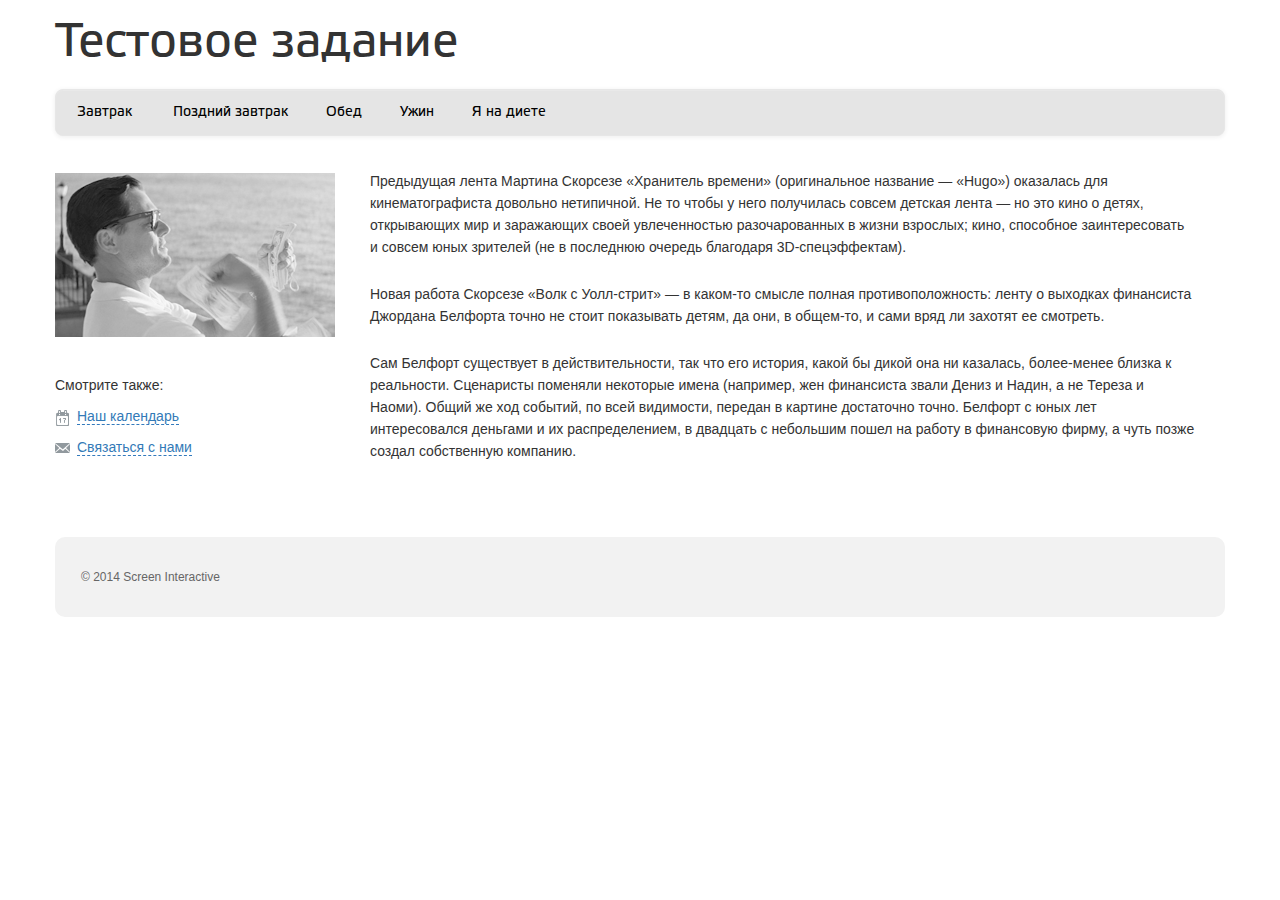
<file: my_works/test7/index.html>
<!DOCTYPE html>
<!--[if lt IE 7]><html lang="ru" class="lt-ie9 lt-ie8 lt-ie7"><![endif]-->
<!--[if IE 7]><html lang="ru" class="lt-ie9 lt-ie8"><![endif]-->
<!--[if IE 8]><html lang="ru" class="lt-ie9"><![endif]-->
<!--[if gt IE 8]><!-->
<html lang="ru">
<!--<![endif]-->

<head>
    <meta charset="utf-8" />
    <title>HTML-test</title>
    <meta name="description" content="" />
    <meta http-equiv="X-UA-Compatible" content="IE=edge" />
    <meta name="viewport" content="width=device-width, initial-scale=1.0" />
    <link rel="stylesheet" href="css/bootstrap-theme.css" />
    <link rel="stylesheet" href="css/bootstrap.css" />
    <link rel="stylesheet" href="fonts.css" />
    <link rel="stylesheet" href="main.css" />
    <link rel="stylesheet" href="media.css" />
</head>

<body>
    <div class="popup">
        <div class="center-pane">
            <div class="center-pane-form">
                <span>Связаться с нами</span>
                <button type="button" class="btn-close"><img src="img/btn-close.png" height="19" width="19" alt=""></button>
                <form method="post" action="/login/">
                    <div class="form-g
roup">
                        <label class=" required-field">Тема</label>
                        <input type="text" name="username" required id="id_username" class="form-control" maxlength="150">
                    </div>
                    <div class="form-group">
                        <label class=" required-field">Сообщение</label>
                        <input type="text" name="text" required class="form-control-text">
                    </div>
                    <button type="submit" class="btn-send" value="Отправить">Отправить</button>
                </form>
            </div>
        </div>
    </div>
    <header class="header">
        <div class="container">
            <div class="row">
                <h1>Тестовое задание</h1>
            </div>
        </div>
        <div class="container">
            <div class="row">
                <nav class="navbar navbar-default">
                    <div class="container">
                        <!-- Brand and toggle get grouped for better mobile display -->
                        <div class="navbar-header">
                            <button type="button" class="navbar-toggle collapsed" data-toggle="collapse" data-target="#bs-example-navbar-collapse-1" aria-expanded="false">
                                <span class="sr-only">Toggle navigation</span>
                                <span class="icon-bar"></span>
                                <span class="icon-bar"></span>
                                <span class="icon-bar"></span>
                            </button>
                            <a class="navbar-brand" href="#">Завтрак</a>
                        </div>
                        <!-- Collect the nav links, forms, and other content for toggling -->
                        <div class="collapse navbar-collapse" id="bs-example-navbar-collapse-1">
                            <ul class="nav navbar-nav">
                                <li><a href="#" class="active">Поздний завтрак</a></li>
                                <li><a href="#">Обед</a></li>
                                <li><a href="#">Ужин</a></li>
                                <li><a href="#">Я на диете</a></li>
                            </ul>
                        </div>
                        <!-- /.navbar-collapse -->
                    </div>
                    <!-- /.container-fluid -->
                </nav>
            </div>
        </div>
    </header>
    <section class="content">
        <div class="container">
            <div class="img_block col-md-3">
                <img src="img/img-content.png" height="164" width="280" alt="">
            </div>
            <div class="description col-md-9">
                <p>Предыдущая лента Мартина Скорсезе «Хранитель времени» (оригинальное название — «Hugo») оказалась для кинематографиста довольно нетипичной. Не то чтобы у него получилась совсем детская лента — но это кино о детях, открывающих мир и заражающих своей увлеченностью разочарованных в жизни взрослых; кино, способное заинтересовать и совсем юных зрителей (не в последнюю очередь благодаря 3D-спецэффектам).
                </p>
                <p>Новая работа Скорсезе «Волк с Уолл-стрит» — в каком-то смысле полная противоположность: ленту о выходках финансиста Джордана Белфорта точно не стоит показывать детям, да они, в общем-то, и сами вряд ли захотят ее смотреть.</p>
                <p>Сам Белфорт существует в действительности, так что его история, какой бы дикой она ни казалась, более-менее близка к реальности. Сценаристы поменяли некоторые имена (например, жен финансиста звали Дениз и Надин, а не Тереза и Наоми). Общий же ход событий, по всей видимости, передан в картине достаточно точно. Белфорт с юных лет интересовался деньгами и их распределением, в двадцать с небольшим пошел на работу в финансовую фирму, а чуть позже создал собственную компанию.</p>
            </div>
            <div class="see_also">
                <p>Смотрите также:</p>
                <p class="calendar_p">
                    <i class="calendar_i"></i>
                    <a href="#">Наш календарь</a>
                </p>
                <p class="email_p">
                    <i class="email_i"></i>
                    <a href="#">Связаться с нами</a>
                </p>
            </div>
        </div>
    </section>
    <footer>
        <div class="container footer_box">
            <div class="row">
                <p>© 2014 Screen Interactive</p>
            </div>
        </div>
    </footer>
    <!--[if lt IE 9]>
	<script src="libs/html5shiv/es5-shim.min.js"></script>
	<script src="libs/html5shiv/html5shiv.min.js"></script>
	<script src="libs/html5shiv/html5shiv-printshiv.min.js"></script>
	<script src="libs/respond/respond.min.js"></script>
	<![endif]-->
    <script src="libs/jquery/jquery-1.11.3.min.js"></script>
    <script src="js/bootstrap.js"></script>
    <script src="js/common.js"></script>
    <!-- Yandex.Metrika counter -->
    <!-- /Yandex.Metrika counter -->
    <!-- Google Analytics counter -->
    <!-- /Google Analytics counter -->
</body>

</html>
</file>
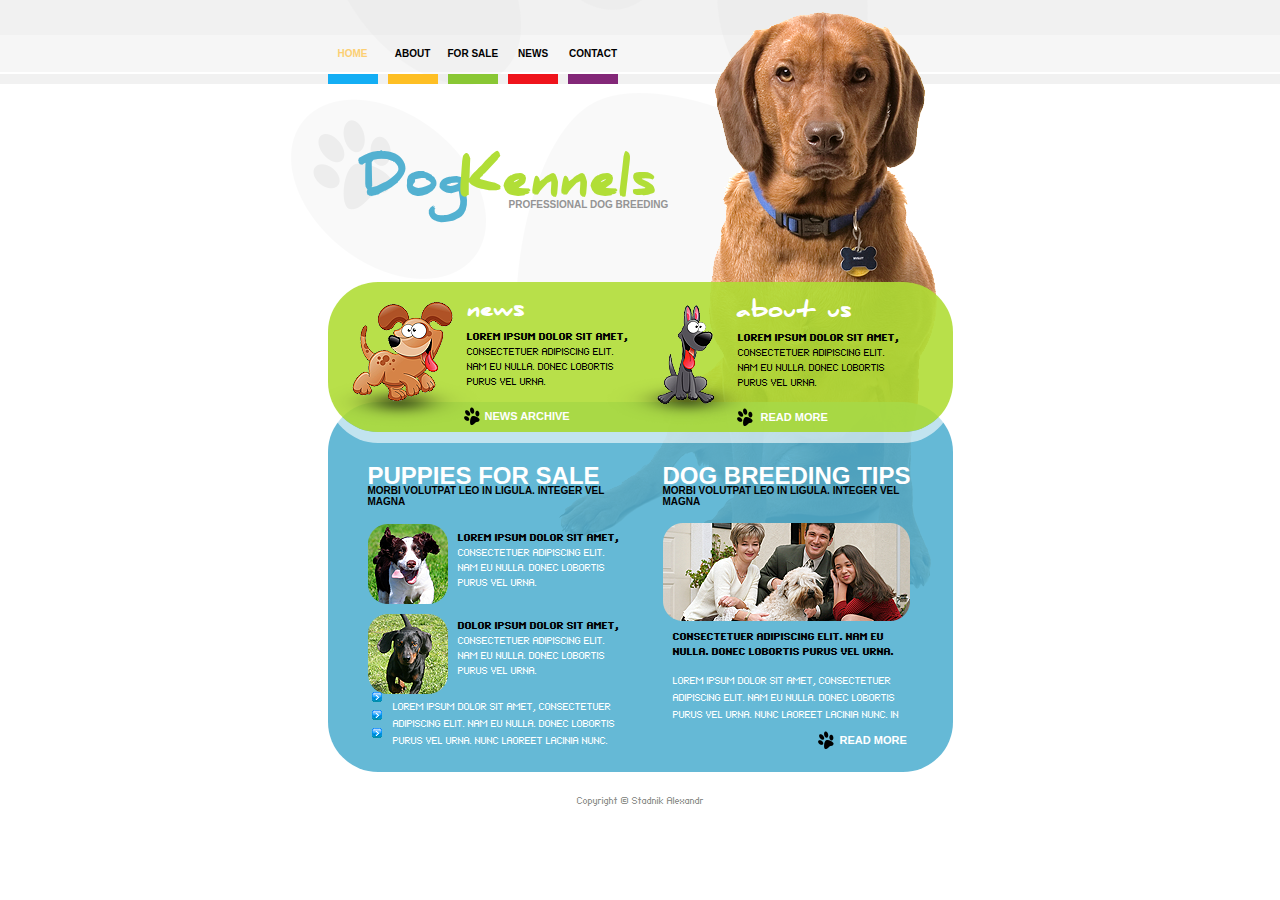
<file: my_works/third/index.html>
﻿<!DOCTYPE html>
<!--[if lt IE 7]><html lang="ru" class="lt-ie9 lt-ie8 lt-ie7"><![endif]-->
<!--[if IE 7]><html lang="ru" class="lt-ie9 lt-ie8"><![endif]-->
<!--[if IE 8]><html lang="ru" class="lt-ie9"><![endif]-->
<!--[if gt IE 8]><!-->
<html lang="ru">
<!--<![endif]-->

<head>
    <meta charset="UTF-8">
    <title>Third maket</title>
    <link rel="stylesheet" href="style.css">
    <link rel="stylesheet" href="reset.css">
    <meta name="keywords" content="Разведение собак, собаки на продажи, щенки на продажу">
    <meta name="description" content="Разведение собак">
    <meta name="author" lang="ru" content="Стадник Александр">
</head>

<body>
    <header>
        <div class="bg">
            <div class="wrap_logo_img">
                <img src="i/dog.png" height="600" width="404" alt="">
            </div>
        </div>
        <div class="top_line">
        </div>
        <nav class="topmenu cf">
            <div class="linkgroup">
                <ul>
                    <li><a id="active" href="#">HOME</a></li>
                    <li><a href="#">ABOUT</a></li>
                    <li><a href="#">FOR SALE</a></li>
                    <li><a href="#">NEWS</a></li>
                    <li><a href="#">CONTACT</a></li>
                </ul>
            </div>
        </nav>
    </header>
    <div class="topmenu_wrap">
        <div class="topmenu_decor">
            <ul>
                <li id="decor_blu"></li>
                <li id="decor_yellow"></li>
                <li id="decor_green"></li>
                <li id="decor_red"></li>
                <li id="decor_purple"></li>
            </ul>
        </div>
    </div>
    <section class="all_content">
        <div class="logo_wrap">
            <a href="#"><h1>Dog <span>Kennels</span></h1></a>
            <p class="logo_p">PROFESSIONAL DOG BREEDING</p>
        </div>
        <div class="content">
            <div class="dog_news_img">
                <img src="i/dog_news.png" height="125" width="164" alt="">
            </div>
            <div class="dog_news_text">
                <h2>news</h2>
                <div class="text-about">
                    <p><span>LOREM IPSUM DOLOR SIT AMET,</span> CONSECTETUER ADIPISCING ELIT. NAM EU NULLA. DONEC LOBORTIS PURUS VEL URNA. </p>
                </div>
                <a href="#">NEWS ARCHIVE</a>
            </div>
            <div class="dog_about_us">
                <div class="dog_about_us_img">
                    <img src="i/dog_about_us.png" height="120" width="164" alt="">
                </div>
                <div class="dog_about_us_text">
                    <h2>about us</h2>
                    <div class="dog_about_us-text-about">
                        <p><span>LOREM IPSUM DOLOR SIT AMET,</span> CONSECTETUER ADIPISCING ELIT. NAM EU NULLA. DONEC LOBORTIS PURUS VEL URNA. </p>
                    </div>
                    <a href="#">READ MORE</a>
                </div>
            </div>
        </div>
        <div class="content2">
            <div class="left_content">
                <h3>PUPPIES FOR SALE</h3>
                <p>MORBI VOLUTPAT LEO IN LIGULA. INTEGER VEL MAGNA</p>
                <div class="puppies_for_sale">
                    <img src="i/puppies_for_sale_img.png" height="80" width="80" alt="">
                    <p><span>LOREM IPSUM DOLOR SIT AMET,</span> CONSECTETUER ADIPISCING ELIT. NAM EU NULLA. DONEC LOBORTIS PURUS VEL URNA. </p>
                </div>
                <div class="puppies_for_sale2">
                    <img src="i/puppies_for_sale_img2.png" height="80" width="80" alt="">
                    <p><span>DOLOR IPSUM DOLOR SIT AMET,</span> CONSECTETUER ADIPISCING ELIT. NAM EU NULLA. DONEC LOBORTIS PURUS VEL URNA. </p>
                </div>
                <a class="LOREM" href="#">LOREM IPSUM DOLOR SIT AMET, CONSECTETUER </a>
                <a class="NAM" href="#">ADIPISCING ELIT. NAM EU NULLA. DONEC LOBORTIS</a>
                <a class="LAOREET" href="#">PURUS VEL URNA. NUNC LAOREET LACINIA NUNC.</a>
            </div>
            <div class="right_content">
                <h3>DOG BREEDING TIPS</h3>
                <p>MORBI VOLUTPAT LEO IN LIGULA. INTEGER VEL MAGNA</p>
                <img src="i/breeding_dog.png" height="98" width="247" alt="">
                <span>CONSECTETUER ADIPISCING ELIT. NAM EU NULLA. DONEC LOBORTIS PURUS VEL URNA. </span>
                <p>LOREM IPSUM DOLOR SIT AMET, CONSECTETUER ADIPISCING ELIT. NAM EU NULLA. DONEC LOBORTIS PURUS VEL URNA. NUNC LAOREET LACINIA NUNC. IN </p>
                <a href="#">READ MORE</a>
            </div>
        </div>
    </section>
    <footer class="footer">Copyright © Stadnik Alexandr</footer>
    <!--[if lt IE 9]>
    <script src="libs/html5shiv/es5-shim.min.js"></script>
    <script src="libs/html5shiv/html5shiv.min.js"></script>
    <script src="libs/html5shiv/html5shiv-printshiv.min.js"></script>
    <script src="libs/respond/respond.min.js"></script>
    <![endif]-->
</body>

</html>
</file>
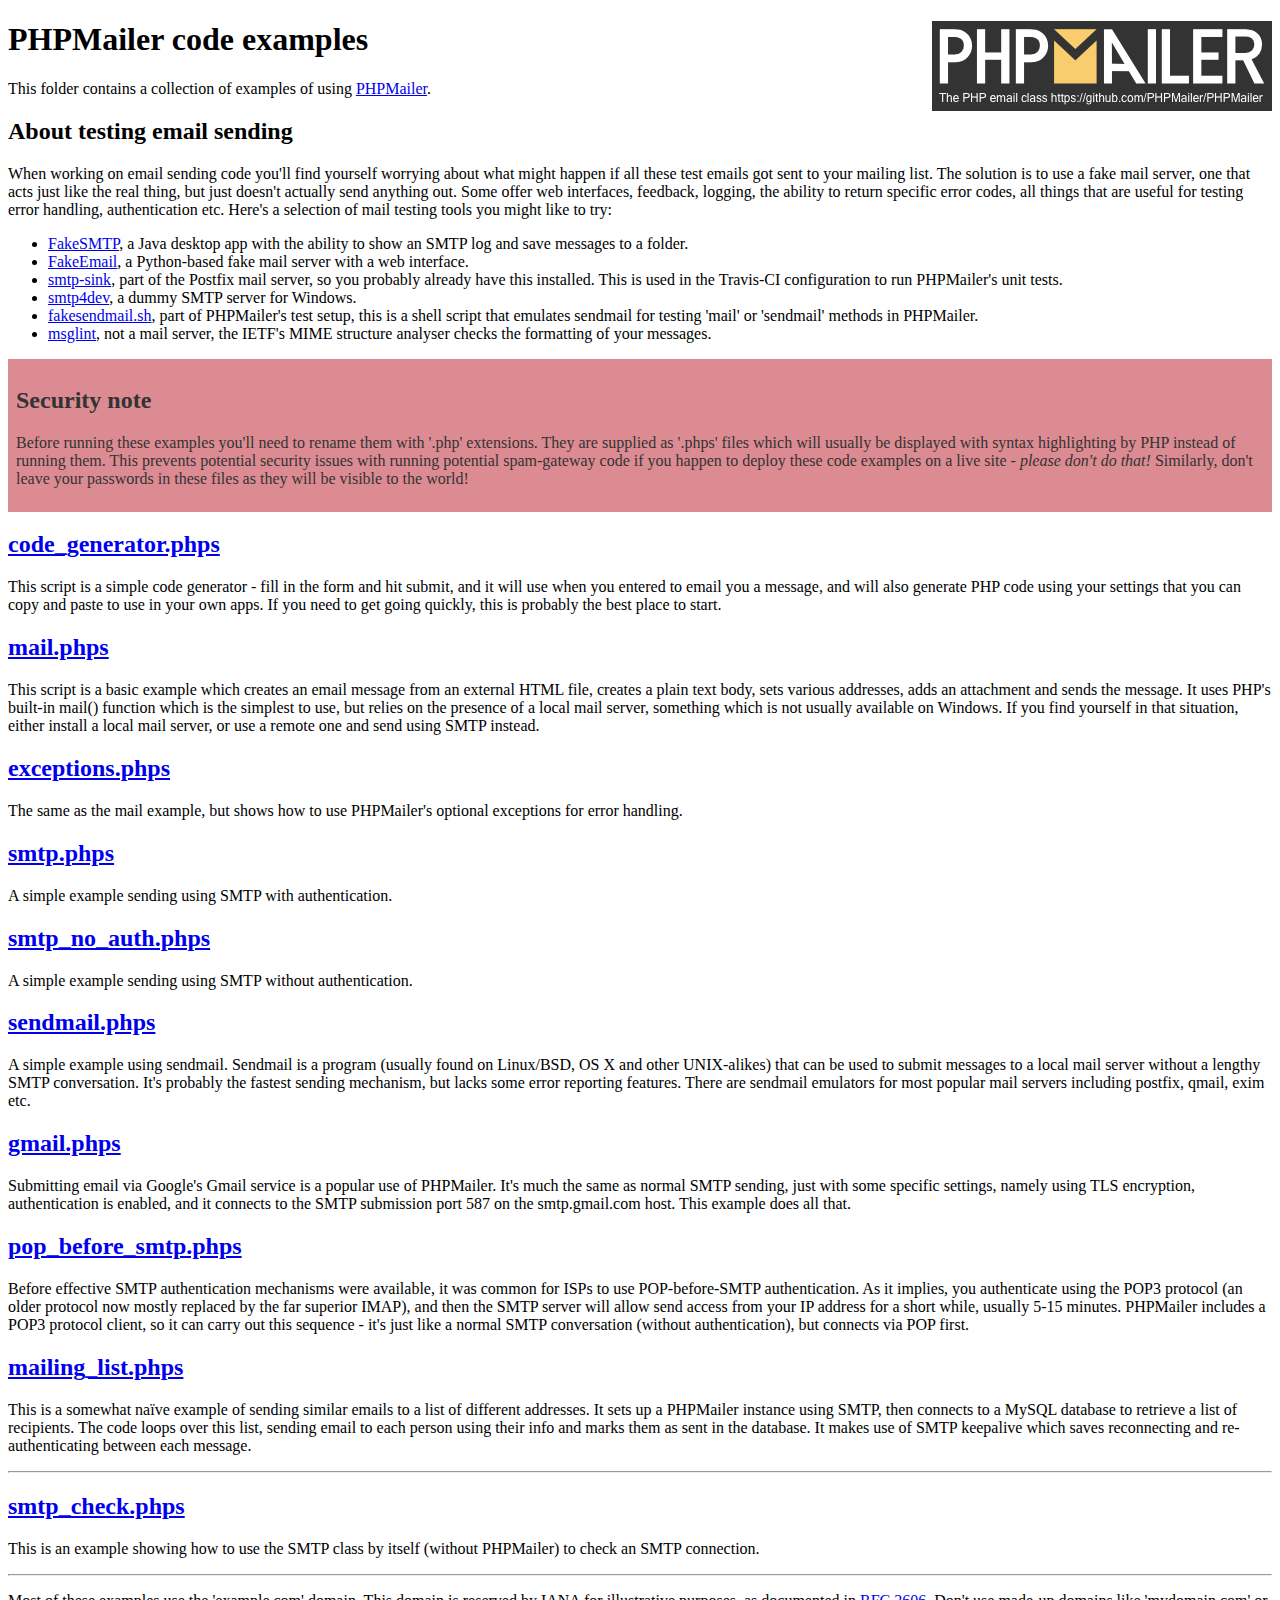
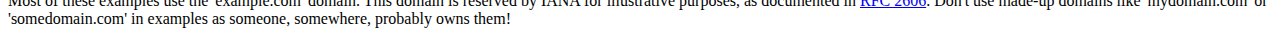
<file: react/PHPMailer/examples/index.html>
<!DOCTYPE html>
<html>
<head>
	<meta charset="UTF-8">
	<title>PHPMailer Examples</title>
</head>
<body>
<h1>PHPMailer code examples<a href="https://github.com/PHPMailer/PHPMailer"><img src="images/phpmailer.png" style="float:right; border:0;" alt="PHPMailer logo"></a></h1>
<p>This folder contains a collection of examples of using <a href="https://github.com/PHPMailer/PHPMailer">PHPMailer</a>.</p>
<h2>About testing email sending</h2>
<p>When working on email sending code you'll find yourself worrying about what might happen if all these test emails got sent to your mailing list. The solution is to use a fake mail server, one that acts just like the real thing, but just doesn't actually send anything out. Some offer web interfaces, feedback, logging, the ability to return specific error codes, all things that are useful for testing error handling, authentication etc. Here's a selection of mail testing tools you might like to try:</p>
<ul>
  <li><a href="https://github.com/Nilhcem/FakeSMTP">FakeSMTP</a>, a Java desktop app with the ability to show an SMTP log and save messages to a folder. </li>
  <li><a href="https://github.com/isotoma/FakeEmail">FakeEmail</a>, a Python-based fake mail server with a web interface.</li>
  <li><a href="http://www.postfix.org/smtp-sink.1.html">smtp-sink</a>, part of the Postfix mail server, so you probably already have this installed. This is used in the Travis-CI configuration to run PHPMailer's unit tests.</li>
  <li><a href="http://smtp4dev.codeplex.com">smtp4dev</a>, a dummy SMTP server for Windows.</li>
  <li><a href="https://github.com/PHPMailer/PHPMailer/blob/master/test/fakesendmail.sh">fakesendmail.sh</a>, part of PHPMailer's test setup, this is a shell script that emulates sendmail for testing 'mail' or 'sendmail' methods in PHPMailer.</li>
  <li><a href="http://tools.ietf.org/tools/msglint/">msglint</a>, not a mail server, the IETF's MIME structure analyser checks the formatting of your messages.</li>
</ul>
<div style="padding: 8px; color: #333333; background-color: #dc8b92">
<h2>Security note</h2>
<p>Before running these examples you'll need to rename them with '.php' extensions. They are supplied as '.phps' files which will usually be displayed with syntax highlighting by PHP instead of running them. This prevents potential security issues with running potential spam-gateway code if you happen to deploy these code examples on a live site - <em>please don't do that!</em> Similarly, don't leave your passwords in these files as they will be visible to the world!</p>
</div>
<h2><a href="code_generator.phps">code_generator.phps</a></h2>
<p>This script is a simple code generator - fill in the form and hit submit, and it will use when you entered to email you a message, and will also generate PHP code using your settings that you can copy and paste to use in your own apps. If you need to get going quickly, this is probably the best place to start.</p>
<h2><a href="mail.phps">mail.phps</a></h2>
<p>This script is a basic example which creates an email message from an external HTML file, creates a plain text body, sets various addresses, adds an attachment and sends the message. It uses PHP's built-in mail() function which is the simplest to use, but relies on the presence of a local mail server, something which is not usually available on Windows. If you find yourself in that situation, either install a local mail server, or use a remote one and send using SMTP instead.</p>
<h2><a href="exceptions.phps">exceptions.phps</a></h2>
<p>The same as the mail example, but shows how to use PHPMailer's optional exceptions for error handling.</p>
<h2><a href="smtp.phps">smtp.phps</a></h2>
<p>A simple example sending using SMTP with authentication.</p>
<h2><a href="smtp_no_auth.phps">smtp_no_auth.phps</a></h2>
<p>A simple example sending using SMTP without authentication.</p>
<h2><a href="sendmail.phps">sendmail.phps</a></h2>
<p>A simple example using sendmail. Sendmail is a program (usually found on Linux/BSD, OS X and other UNIX-alikes) that can be used to submit messages to a local mail server without a lengthy SMTP conversation. It's probably the fastest sending mechanism, but lacks some error reporting features. There are sendmail emulators for most popular mail servers including postfix, qmail, exim etc.</p>
<h2><a href="gmail.phps">gmail.phps</a></h2>
<p>Submitting email via Google's Gmail service is a popular use of PHPMailer. It's much the same as normal SMTP sending, just with some specific settings, namely using TLS encryption, authentication is enabled, and it connects to the SMTP submission port 587 on the smtp.gmail.com host. This example does all that.</p>
<h2><a href="pop_before_smtp.phps">pop_before_smtp.phps</a></h2>
<p>Before effective SMTP authentication mechanisms were available, it was common for ISPs to use POP-before-SMTP authentication. As it implies, you authenticate using the POP3 protocol (an older protocol now mostly replaced by the far superior IMAP), and then the SMTP server will allow send access from your IP address for a short while, usually 5-15 minutes. PHPMailer includes a POP3 protocol client, so it can carry out this sequence - it's just like a normal SMTP conversation (without authentication), but connects via POP first.</p>
<h2><a href="mailing_list.phps">mailing_list.phps</a></h2>
<p>This is a somewhat naïve example of sending similar emails to a list of different addresses. It sets up a PHPMailer instance using SMTP, then connects to a MySQL database to retrieve a list of recipients. The code loops over this list, sending email to each person using their info and marks them as sent in the database. It makes use of SMTP keepalive which saves reconnecting and re-authenticating between each message.</p>
<hr>
<h2><a href="smtp_check.phps">smtp_check.phps</a></h2>
<p>This is an example showing how to use the SMTP class by itself (without PHPMailer) to check an SMTP connection.</p>
<hr>
<p>Most of these examples use the 'example.com' domain. This domain is reserved by IANA for illustrative purposes, as documented in <a href="http://tools.ietf.org/html/rfc2606">RFC 2606</a>. Don't use made-up domains like 'mydomain.com' or 'somedomain.com' in examples as someone, somewhere, probably owns them!</p>
</body>
</html>
</file>
<file: my_works/10/fonts.css>
/* font-family: "OpenSansBold"; */
@font-face {
    font-family: "OpenSansBold";
    src: url("fonts/OpenSansBold/OpenSansBold.eot");
    src: url("fonts/OpenSansBold/OpenSansBold.eot?#iefix")format("embedded-opentype"),
    url("fonts/OpenSansBold/OpenSansBold.woff") format("woff"),
    url("fonts/OpenSansBold/OpenSansBold.ttf") format("truetype");
    font-style: normal;
    font-weight: normal;
}

/* font-family: "OpenSansRegular"; */
@font-face {
    font-family: "OpenSansRegular";
    src: url("fonts/OpenSansRegular/OpenSansRegular.eot");
    src: url("fonts/OpenSansRegular/OpenSansRegular.eot?#iefix")format("embedded-opentype"),
    url("fonts/OpenSansRegular/OpenSansRegular.woff") format("woff"),
    url("fonts/OpenSansRegular/OpenSansRegular.ttf") format("truetype");
    font-style: normal;
    font-weight: normal;
}
/* font-family: "OpenSansLight"; */
@font-face {
    font-family: "OpenSansLight";
    src: url("fonts/OpenSansLight/OpenSansLight.eot");
    src: url("fonts/OpenSansLight/OpenSansLight.eot?#iefix")format("embedded-opentype"),
    url("fonts/OpenSansLight/OpenSansLight.woff") format("woff"),
    url("fonts/OpenSansLight/OpenSansLight.ttf") format("truetype");
    font-style: normal;
    font-weight: normal;
}
/* font-family: "OpenSansExtraBold"; */
@font-face {
    font-family: "OpenSansExtraBold";
    src: url("fonts/OpenSansExtraBold/OpenSansExtraBold.eot");
    src: url("fonts/OpenSansExtraBold/OpenSansExtraBold.eot?#iefix")format("embedded-opentype"),
    url("fonts/OpenSansExtraBold/OpenSansExtraBold.woff") format("woff"),
    url("fonts/OpenSansExtraBold/OpenSansExtraBold.ttf") format("truetype");
    font-style: normal;
    font-weight: normal;
}
/* font-family: 'Rockwell_Extra_Bold' */
@font-face {
    font-family: 'Rockwell_Extra_Bold';
    src: url('fonts/Rockwell_Extra_Bold.eot');
    src: local('☺'), url('fonts/Rockwell_Extra_Bold.woff') format('woff'), url('fonts/Rockwell_Extra_Bold.ttf') format('truetype'), url('fonts/Rockwell_Extra_Bold.svg') format('svg');
    font-weight: normal;
    font-style: normal;
}
</file>
<file: my_works/10/main.css>
﻿*::-webkit-input-placeholder {
    color: #fff;
    opacity: 1;
}

*:-moz-placeholder {
    color: #fff;
    opacity: 1;
}

*::-moz-placeholder {
    color: #fff;
    opacity: 1;
}

*:-ms-input-placeholder {
    color: #fff;
    opacity: 1;
}

body input:focus:required:invalid,
body textarea:focus:required:invalid {}

body input:required:valid,
body textarea:required:valid {}

body {
    font-family: "OpenSansRegular", sans-serif;
    font-size: 16px;
}

header {
    border-bottom: 2px solid #fd6a00;
}

h1 {
    font: 45px 'Rockwell_Extra_Bold', sans-serif;
    color: #fff;
    margin-top: 123px;
}

h2 {
    font: 18px "OpenSansBold", sans-serif;
    color: #000;
    text-transform: uppercase;
    margin-top: 38px;
}

h3 {
    font: 29px 'Rockwell_Extra_Bold', sans-serif;
    color: #121212;
    text-transform: uppercase;
    margin-top: 20px;
}

/* загрузчик  */
.loader {
    background: none repeat scroll 0 0 #ffffff;
    bottom: 0;
    height: 100%;
    left: 0;
    position: fixed;
    right: 0;
    top: 0;
    width: 100%;
    z-index: 9999;
}
.loader_inner {
  position: absolute;
  top: calc(50% - 1.25em);
  left: calc(50% - 1.25em);
}
.loader_inner:before, .loader:after {
  content: '';
  position: absolute;
  top: 50%;
  left: 50%;
  display: block;
  width: 0.5em;
  height: 0.5em;
  border-radius: 0.25em;
  transform: translate(-50%, -50%);
}
.loader_inner:before {
  animation: before 2s infinite;
}
.loader_inner:after {
  animation: after 2s infinite;
}

@keyframes before {
  0% {
    width: 0.5em;
    box-shadow: 1em -0.5em rgba(253, 106, 0, 0.75), -1em 0.5em rgba(0, 0, 0, 0.75);
  }
  35% {
    width: 2.5em;
    box-shadow: 0 -0.5em rgba(253, 106, 0, 0.75), 0 0.5em rgba(0, 0, 0, 0.75);
  }
  70% {
    width: 0.5em;
    box-shadow: -1em -0.5em rgba(253, 106, 0, 0.75), 1em 0.5em rgba(0, 0, 0, 0.75);
  }
  100% {
    box-shadow: 1em -0.5em rgba(253, 106, 0, 0.75), -1em 0.5em rgba(0, 0, 0, 0.75);
  }
}
@keyframes after {
  0% {
    height: 0.5em;
    box-shadow: 0.5em 1em rgba(61, 184, 143, 0.75), -0.5em -1em rgba(233, 169, 32, 0.75);
  }
  35% {
    height: 2.5em;
    box-shadow: 0.5em 0 rgba(61, 184, 143, 0.75), -0.5em 0 rgba(233, 169, 32, 0.75);
  }
  70% {
    height: 0.5em;
    box-shadow: 0.5em -1em rgba(61, 184, 143, 0.75), -0.5em 1em rgba(233, 169, 32, 0.75);
  }
  100% {
    box-shadow: 0.5em 1em rgba(61, 184, 143, 0.75), -0.5em -1em rgba(233, 169, 32, 0.75);
  }
}

/* Блок  header*/

.top_nav a {
    font: 12px "OpenSansRegular", sans-serif;
    color: #7e7e7e;
}

.user_block {
    height: 25px;
    width: 100%;
    background-color: #121212;
}

.user_block_nav li {
    display: inline-block;
}

.user_block_nav li a {
    margin-right: 24px;
}

.user_block_nav li a:hover {
    text-decoration: none;
    color: #fff;
}

.user_block_nav li:last-child > a {
    margin-right: -3px;
}

.top_nav {
    position: relative;
    float: right;
    margin-right: -175px;
}

.caret_mnu {
    background: url(img/caret.png) 0 0 no-repeat;
    display: block;
    position: absolute;
    width: 8px;
    height: 8px;
    right: -15px;
    top: 9px;
}


/* Выпадающее меню */

.dropdown_mnu {
    width: 200px;
    height: 155px;
    display: none;
    position: absolute;
    z-index: 1005;
    right: -40%;
}

.user_block_nav li:hover .dropdown_mnu {
    display: block;
    -webkit-transition: 0.6s;
    -o-transition: 0.6s;
    transition: 0.6s;
}

.user_block_nav .dropdown_mnu {
    float: none;
    padding: 0;
    background-color: #151925;
}

.user_block_nav .dropdown_mnu a {
    margin: 10px 0 0 4px;
}


/* Флаги в выпадающем меню */

.flag-link {
    display: block;
    width: 30px;
    height: 30px;
}

.flag1 {
    background: no-repeat url(img/sprite_top_mnu.png) -326px 0;
}

.flag2 {
    background: no-repeat url(img/sprite_top_mnu.png) -363px 0;
}

.flag3 {
    background: no-repeat url(img/sprite_top_mnu.png) -400px 0;
}

.flag4 {
    background: no-repeat url(img/sprite_top_mnu.png) -437px 0;
}

.flag5 {
    background: no-repeat url(img/sprite_top_mnu.png) -475px 0;
}

.flag6 {
    background: no-repeat url(img/sprite_top_mnu.png) -147px 0;
}

.flag7 {
    background: no-repeat url(img/sprite_top_mnu.png) -184px 0;
}

.flag8 {
    background: no-repeat url(img/sprite_top_mnu.png) -221px 0;
}

.flag9 {
    background: no-repeat url(img/sprite_top_mnu.png) -257px 0;
}

.flag10 {
    background: no-repeat url(img/sprite_top_mnu.png) -295px 0;
}

.flag11 {
    background: no-repeat url(img/sprite_top_mnu.png) 0 0;
}

.flag12 {
    background: no-repeat url(img/sprite_top_mnu.png) -37px 0;
}

.flag13 {
    background: no-repeat url(img/sprite_top_mnu.png) -74px 0;
}

.flag14 {
    background: no-repeat url(img/sprite_top_mnu.png) -110px 0;
}


/* Основное меню */

.mnu {
    height: 55px;
}

.logo {
    position: absolute;
    top: 37px;
}

.logo a {
    font: 28px 'Rockwell_Extra_Bold', sans-serif;
    color: #fd6a00;
    margin-top: 12px;
    margin-left: 25px;
    text-decoration: none;
}

.main_nav_block {
    float: right;
    margin-right: -285px;
}

.main_nav li {
    float: left;
    position: relative;
}

.menu__link {
    display: block;
    min-width: 155px;
    height: 55px;
    border-right: 1px #dcdada solid;
}

.main_nav li:first-child a {
    border-left: 1px #dcdada solid;
}

.dv {
    border-bottom: 3px transparent solid;
}


/* при наведение на li происходит почёркивание ссылки  */

.menu__link:hover .dv {
    border-bottom: 3px #fd6a00 solid;
}


/* при наведение на menu__link изменение фона у menu__link  */

.menu__link:hover {
    background: #121212;
    -webkit-transition: 0.3s;
    -o-transition: 0.3s;
    transition: 0.3s;
}

.main_nav li:hover > a {
    color: #fff;
}

.main_nav_block a {
    font: 13px/54px "OpenSansBold", sans-serif;
    color: #121212;
    text-transform: uppercase;
    text-decoration: none;
}

.main_nav {
    list-style-type: none;
    text-align: center;
}


/* Кнопка, которая скрыта при большом разрешении, на меньшем её видно и она открывает меню*/

label {
    display: inline-block;
    max-width: 100%;
    margin-bottom: 5px;
    font-weight: 700;
}

.nav-on #nav-button-label .nav-line {
    margin: 0;
}

#nav-button-label {
    -webkit-transition: .2s;
    -o-transition: .2s;
    transition: .2s;
    margin-top: 6px;
    cursor: pointer;
    z-index: 1002;
    position: fixed;
    right: 10%;
    height: 45px;
    width: 45px;
    margin-top: -40px;
    pointer-events: all;
}

.nav-line {
    display: block;
    height: 3px;
    background: #FD6A00;
    position: absolute;
    left: 0;
    width: 100%;
}

.nav-line:nth-child(1) {
    -webkit-transition: .2s;
    -o-transition: .2s;
    transition: .2s;
    top: 0;
}

.nav-line:nth-child(2) {
    -webkit-transition: .2s;
    -o-transition: .2s;
    transition: .2s;
    top: 11px;
}

.nav-line:nth-child(3) {
    -webkit-transition: .2s;
    -o-transition: .2s;
    transition: .2s;
    top: 11px;
}

.nav-line:nth-child(4) {
    -webkit-transition: .2s;
    -o-transition: .2s;
    transition: .2s;
    top: 22px;
}

.nav-on .nav-line:first-child,
.nav-on .nav-line:last-child {
    -webkit-transition: .2s;
    -o-transition: .2s;
    transition: .2s;
    width: 0;
    opacity: 0;
    left: 50%;
    top: 11px;
}

.nav-on .nav-line:nth-child(2) {
    -webkit-transition: .2s;
    -o-transition: .2s;
    transition: .2s;
    -webkit-transform: rotate(45deg);
    -ms-transform: rotate(45deg);
    -o-transform: rotate(45deg);
    transform: rotate(45deg);
}

.nav-on .nav-line:nth-child(3) {
    -webkit-transition: .2s;
    -o-transition: .2s;
    transition: .2s;
    -webkit-transform: rotate(-45deg);
    -ms-transform: rotate(-45deg);
    -o-transform: rotate(-45deg);
    transform: rotate(-45deg);
}

.nav-on .nav-line:first-child,
.nav-on .nav-line:last-child {
    -webkit-transition: .2s;
    -o-transition: .2s;
    transition: .2s;
    width: 0;
    opacity: 0;
    left: 50%;
    top: 11px;
}


/* Блок promo_events  */

.promo_events {
    height: 320px;
    background: url(img/main_promo_img.jpg) no-repeat top;
    text-align: center;
}

.promo_events p {
    font: 17px "OpenSansRegular", sans-serif;
    color: #fff;
}


/* Секция основного контента Upcoming Events */

.upcoming_events {
    text-align: center;
}

.group_events {
    width: 1295px;
    min-height: 310px;
    border: 1px #fd6a00 solid;
    margin-left: -60px;
    margin-top: 22px;
    margin-bottom: 10px;
}

.upcoming_event {
    width: 400px;
    height: 250px;
    padding: 0;
    margin-right: 8px;
    margin-left: 18px;
    margin-top: 27px;
    background: #f5f5f5 top;
}


/* шеврон появляется на событии hover с замежденной анимацией */

.upcoming_event:hover {
    background: #f5f5f5 url(img/shevron.png) -88px -120px no-repeat;
    -webkit-transition: 0.1s;
    -moz-transition: 0.1s;
    -ms-transition: 0.1s;
    -o-transition: 0.1s;
    transition: 0.1s;
}


/* конец кода по шеврону */

.upcoming_event:last-child {
    margin-right: 0;
}

.upcoming_event p {
    font: 14px "OpenSansRegular", sans-serif;
    color: #121212;
    margin-bottom: 5px;
}

.upcoming_event p+p {
    font: 14px "OpenSansLight", sans-serif;
    color: #121212;
}

.upcoming_event img {
    margin-top: 7px;
}

.group_events_upcoming {
    width: 1295px;
    min-height: 310px;
    margin-left: -60px;
    margin-top: -15px;
    margin-bottom: -32px;
}

.H3_amsterdam {
    font-size: 24px;
}

.upcoming_event .amsterdam_img {
    margin-top: 25px;
}

.H3_barcelona {
    font-size: 25px;
}


/* footer */

footer {
    min-height: 425px;
    background: #0f0f0f url(img/footer_img.png) bottom no-repeat;
    border-top: 4px #fe6a00 solid;
    margin-top: 55px;
}

footer a {
    font: 13px "OpenSansRegular", sans-serif;
    color: #fff;
}

footer a:hover {
    color: #fff;
    text-decoration: underline;
}

footer li {
    list-style: none;
}

.our_referent ul {
    padding-left: 125px;
    padding-top: 33px;
}

.our_referent2 ul {
    padding-left: 107px;
    padding-top: 33px;
}


/* Социальные иконки */

.social {
    padding-left: 28px;
    padding-top: 33px;
}

.social ul {
    margin-top: 18px;
    margin-left: -62px;
}

.social li {
    list-style: none;
    display: inline-block;
}

.social li a {
    display: block;
    width: 26px;
    height: 26px;
    margin-right: 8px;
}

.social p {
    font: 13px "OpenSansRegular", sans-serif;
    color: #fff;
}

.skype {
    background: url(img/sprite_social.png) no-repeat 0px 0px;
}

.facebook {
    background: url(img/sprite_social.png) no-repeat -38px 0px;
}

.twitter {
    background: url(img/sprite_social.png) no-repeat -77px 0px;
}

.contact_us {
    background: url(img/sprite_social.png) no-repeat -116px 0px;
}

.skype:hover {
    background: url(img/sprite_social_hoverl.png) no-repeat 0px 0px;
    -webkit-transition: 0.5s;
    -o-transition: 0.5s;
    transition: 0.5s;
}

.facebook:hover {
    background: url(img/sprite_social_hoverl.png) no-repeat -38px 0px;
    -webkit-transition: 0.5s;
    -o-transition: 0.5s;
    transition: 0.5s;
}

.twitter:hover {
    background: url(img/sprite_social_hoverl.png) no-repeat -77px 0px;
    -webkit-transition: 0.5s;
    -o-transition: 0.5s;
    transition: 0.5s;
}

.contact_us:hover {
    background: url(img/sprite_social_hoverl.png) no-repeat -116px 0px;
    -webkit-transition: 0.5s;
    -o-transition: 0.5s;
    transition: 0.5s;
}


/* Регистрационная форма*/

.register_form {
    width: 845px;
    padding-top: 29px;
    padding-bottom: 30px;
    margin-left: 138px;
    border-bottom: 1px #444444 solid;
}

.register_form form {}

.input_txt {
    width: 240px;
    height: 35px;
    background: #2a2a2a;
    font: 15px "OpenSansRegular", sans-serif;
    color: #fff;
    border: 0;
    padding-left: 15px;
}

.input_txt:focus {
    outline-color: rgba(204, 204, 204, 0.5);
    -webkit-transition: 0.5s;
    -o-transition: 0.5s;
    transition: 0.5s;
}

.button_enter_form {
    width: 110px;
    height: 35px;
    background-color: #fe6a00;
    color: #fff;
    border: none;
    font: 16px "OpenSansExtraBold", Arial, sans-serif;
}


/* copyright */

.copyright {
    padding-left: 142px;
    padding-top: 18px;
}

.copyright a {
    color: #9f9e9e;
    padding-right: 13px;
}

.copyright span {
    color: #9f9e9e;
    padding-right: 13px;
}

.copyright a + span + a {
    padding-left: 9px;
}

.copyright span {
    color: #9f9e9e;
}

.copyright p {
    padding-top: 9px;
    padding-left: 0px;
}

.copyright p > span {
    font-size: 11px;
}
</file>
<file: my_works/10/media.css>
/*==========  Desktop First Method  ==========*/

@media only screen and (max-width: 1600px) {
    .top_nav {
        margin-right: 20px;
    }
}


/* Large Devices, Wide Screens */

@media only screen and (max-width: 1200px) {
    .top_nav {
        position: relative;
        float: right;
        margin-right: 50px;
    }
    .mnu {
        text-align: center;
    }
    .logo {
        width: 200px;
        height: 55px;
        position: relative;
        top: 0;
        text-align: center;
        margin: auto;
        vertical-align: middle;
    }
    .logo a {
        margin: 0;
        padding: 0;
    }
    .main_nav_block {
        display: none;
        position: fixed;
        width: 200px;
        height: 100%;
        background-color: rgba(0, 0, 0, 0.45);
        left: 0;
        top: 0;
        float: none;
        margin: 0;
        z-index: 1000;
    }
	.main_nav li:first-child a {
		border-left:none;
	}
	.menu__link {    
    border-right: none;
	}
    .main_nav {
        padding: 20% 0 0 0;
    }
    .main_nav li {
        border-right: none;
        width: 100%;
    }
    .main_nav li a {
        color: #fff;
    }
    .group_events {
        width: 100%;
        border: none;
        margin: 0;
    }
    .group_events_upcoming {
        width: 100%;
        margin: 0;
    }
    .upcoming_event {
        margin: auto;
        float: none;
    }
    .upcoming_event:last-child {
        margin: auto;
        float: none;
    }
    .register_form {
        width: 100%;
        border-bottom: none;
        margin-left: 0;
    }
    .input_txt {
        display: block;
        margin: auto;
        margin-bottom: 5px;
    }
    .button_enter_form {
        display: block;
        margin: auto;
    }
    .our_referent ul {
        padding: 30px 0;
        float: none;
    }
    .our_referent2 ul {
        padding: 0;
        float: none;
    }
    .social ul {
        margin: 0;
        padding: 20px 0;
        float: none;
    }
    .input_txt {
        padding: 0;
        text-align: center;
    }
    .copyright {
        padding: 0;
    }
    footer {
        text-align: center;
    }
}


/* Medium Devices, Desktops */

@media only screen and (max-width: 992px) {
    .top_nav {
		margin: 0 70px 0 0;
        padding: 0;        
    }
}


/* Small Devices, Tablets */

@media only screen and (max-width: 768px) {
    .top_nav {
        margin-right: 80px;
        margin-bottom: 0;
    }
}


/* Extra Small Devices, Phones */

@media only screen and (max-width: 480px) {}


/* Custom, iPhone Retina */

@media only screen and (max-width: 320px) {}


/*==========  Mobile First Method  ==========*/


/* Custom, iPhone Retina */

@media only screen and (min-width: 320px) {}


/* Extra Small Devices, Phones */

@media only screen and (min-width: 480px) {}


/* Small Devices, Tablets */

@media only screen and (min-width: 768px) {}


/* Medium Devices, Desktops */

@media only screen and (min-width: 992px) {}


/* Large Devices, Wide Screens */

@media only screen and (min-width: 1200px) {
    .main_nav_block {
        display: block!important;
    }
}
</file>
<file: my_works/11/css/fonts.css>
@font-face {
	font-family: "RobotoRegular";
	src: url("../fonts/RobotoRegular/RobotoRegular.eot");
	src: url("../fonts/RobotoRegular/RobotoRegular.eot?#iefix") format("embedded-opentype"),
			 url("../fonts/RobotoRegular/RobotoRegular.woff") format("woff"),
			 url("../fonts/RobotoRegular/RobotoRegular.ttf") format("truetype");
	font-style: normal;
	font-weight: normal;
}
/* font-family: "OpenSansRegular"; */
@font-face {
    font-family: "OpenSansRegular";
    src: url("../fonts/OpenSansRegular/OpenSansRegular.eot");
    src: url("../fonts/OpenSansRegular/OpenSansRegular.eot?#iefix")format("embedded-opentype"),
    url("../fonts/OpenSansRegular/OpenSansRegular.woff") format("woff"),
    url("../fonts/OpenSansRegular/OpenSansRegular.ttf") format("truetype");
    font-style: normal;
    font-weight: normal;
}
/* font-family: "OpenSansLight"; */
@font-face {
    font-family: "OpenSansLight";
    src: url("../fonts/OpenSansLight/OpenSansLight.eot");
    src: url("../fonts/OpenSansLight/OpenSansLight.eot?#iefix")format("embedded-opentype"),
    url("../fonts/OpenSansLight/OpenSansLight.woff") format("woff"),
    url("../fonts/OpenSansLight/OpenSansLight.ttf") format("truetype");
    font-style: normal;
    font-weight: normal;
}
/* font-family: "OpenSansBold"; */
@font-face {
    font-family: "OpenSansBold";
    src: url("../fonts/OpenSansBold/OpenSansBold.eot");
    src: url("../fonts/OpenSansBold/OpenSansBold.eot?#iefix")format("embedded-opentype"),
    url("../fonts/OpenSansBold/OpenSansBold.woff") format("woff"),
    url("../fonts/OpenSansBold/OpenSansBold.ttf") format("truetype");
    font-style: normal;
    font-weight: normal;
}
/* font-family: "OpenSansSemiBold"; */
@font-face {
    font-family: "OpenSansSemiBold";
    src: url("../fonts/OpenSansSemiBold/OpenSansSemiBold.eot");
    src: url("../fonts/OpenSansSemiBold/OpenSansSemiBold.eot?#iefix")format("embedded-opentype"),
    url("../fonts/OpenSansSemiBold/OpenSansSemiBold.woff") format("woff"),
    url("../fonts/OpenSansSemiBold/OpenSansSemiBold.ttf") format("truetype");
    font-style: normal;
    font-weight: normal;
}
/* font-family: "OpenSansItalic"; */
@font-face {
    font-family: "OpenSansItalic";
    src: url("../fonts/OpenSansItalic/OpenSansItalic.eot");
    src: url("../fonts/OpenSansItalic/OpenSansItalic.eot?#iefix")format("embedded-opentype"),
    url("../fonts/OpenSansItalic/OpenSansItalic.woff") format("woff"),
    url("../fonts/OpenSansItalic/OpenSansItalic.ttf") format("truetype");
    font-style: normal;
    font-weight: normal;
}
/* font-family: "OpenSansSemiBoldItalic"; */
@font-face {
    font-family: "OpenSansSemiBoldItalic";
    src: url("../fonts/OpenSansSemiBoldItalic/OpenSansSemiBoldItalic.eot");
    src: url("../fonts/OpenSansSemiBoldItalic/OpenSansSemiBoldItalic.eot?#iefix")format("embedded-opentype"),
    url("../fonts/OpenSansSemiBoldItalic/OpenSansSemiBoldItalic.woff") format("woff"),
    url("../fonts/OpenSansSemiBoldItalic/OpenSansSemiBoldItalic.ttf") format("truetype");
    font-style: normal;
    font-weight: normal;
}
/* font-family: "OpenSansLightItalic"; */
@font-face {
    font-family: "OpenSansLightItalic";
    src: url("../fonts/OpenSansLightItalic/OpenSansLightItalic.eot");
    src: url("../fonts/OpenSansLightItalic/OpenSansLightItalic.eot?#iefix")format("embedded-opentype"),
    url("../fonts/OpenSansLightItalic/OpenSansLightItalic.woff") format("woff"),
    url("../fonts/OpenSansLightItalic/OpenSansLightItalic.ttf") format("truetype");
    font-style: normal;
    font-weight: normal;
}
</file>
<file: my_works/11/css/main.css>
*::-webkit-input-placeholder {
    color: #666;
    opacity: 1;
}

*:-moz-placeholder {
    color: #666;
    opacity: 1;
}

*::-moz-placeholder {
    color: #666;
    opacity: 1;
}

*:-ms-input-placeholder {
    color: #666;
    opacity: 1;
}

ul {
    list-style: none;
}

body input:focus:required:invalid,
body textarea:focus:required:invalid {}

body input:required:valid,
body textarea:required:valid {}

html.js .loader {
    background: none repeat scroll 0 0 #ffffff;
    bottom: 0;
    height: 100%;
    left: 0;
    position: fixed;
    right: 0;
    top: 0;
    width: 100%;
    z-index: 9999;
}

html.js .loader_inner {
    background-image: url("../img/preloader.gif");
    background-size: cover;
    background-repeat: no-repeat;
    background-position: center center;
    background-color: #fff;
    height: 60px;
    width: 60px;
    margin-top: -30px;
    margin-left: -30px;
    left: 50%;
    top: 50%;
    position: absolute;
}

body {
    font-size: 16px;
    position: relative;
    line-height: 1.6;
    font-family: "OpenSansLight", sans-serif;
}

.container {
    padding: 0;
}

.hidden {
    display: none;
}


/* Header - Основное меню, верхнее меню, регистрация, поиск, кошелёк и категории */

.header {}

.top_header {
    height: 50px;
    background: #f5f6ea;
}

.top_menu ul {
    margin-top: 6px;
    float: left;
}

.top_menu ul li {
    display: inline-block;
}

.top_menu ul li a {
    position: relative;
    font: 14px "OpenSansLight", sans-serif;
    color: #333;
}

.top_menu ul li {
    margin-left: 22px;
}

.top_menu ul li a:after {
    content: "";
    width: 10px;
    height: 10px;
    display: block;
    position: absolute;
    top: 8px;
    right: -20px;
    background: url(../img/ellipse_top_mnu.png) 0 0 no-repeat;
}

.top_menu ul li:last-child a:after {
    content: "";
    display: none;
}

.news {
    float: left;
    margin-left: 34px;
    margin-top: 8px;
}

.news_one {
    display: inline-block;
    margin-right: 11px;
}

.news_one a {
    font: 14px "OpenSansLight", sans-serif;
    color: #356bcb;
    border: 1px dashed #356bcb;
    border-radius: 17px;
    padding: 7px 17px 7px;
    text-decoration: none;
    -webkit-transition: 0.5s;
    -moz-transition: 0.5s;
    -ms-transition: 0.5s;
    -o-transition: 0.5s;
    transition: 0.5s;
}

.news_one a:hover {
    color: #fff;
    background-color: #356bcb;
}

.news_two {
    display: inline-block;
}

.news_two a {
    font: 14px "OpenSansLight", sans-serif;
    color: #9ACA3C;
    border: 1px dashed #9ACA3C;
    border-radius: 17px;
    padding: 7px 17px 7px;
    text-decoration: none;
    -webkit-transition: 0.5s;
    -moz-transition: 0.5s;
    -ms-transition: 0.5s;
    -o-transition: 0.5s;
    transition: 0.5s;
}

.news_two a:hover {
    color: #fff;
    background-color: #9ACA3C;
}

.registration {
    float: right;
    margin-right: 9px;
    margin-top: -10px;
}

.registration ul li {
    display: inline-block;
    margin-right: 61px;
}

.registration ul li:last-child {
    margin-right: 0;
}

.registration ul li a {
    font: 14px "OpenSansLight", sans-serif;
    color: #333;
    position: relative;
}

.user_enter:before {
    content: "";
    width: 25px;
    height: 25px;
    position: absolute;
    top: 0px;
    left: -24px;
    background: url(../img/user_enter.png) 0 0 no-repeat;
}

.user_reg:before {
    content: "";
    width: 25px;
    height: 25px;
    position: absolute;
    top: 0px;
    left: -27px;
    background: url(../img/user_reg.png) 0 0 no-repeat;
}

.mid_header {
    height: 150px;
    position: relative;
}

.logo {
    margin-left: 53px;
    margin-top: 30px;
    float: left;
}

.search {
    float: left;
    margin-left: 123px;
    margin-top: 23px;
    position: relative;
    display: block;
}

.search p {
    display: inline-block;
    position: relative;
    font: 16px "OpenSansLight", sans-serif;
    color: #333;
}

.search p:first-child {
    margin-right: 88px;
}

.search p:before {
    content: "";
    width: 25px;
    height: 25px;
    position: absolute;
    top: 0px;
    left: -27px;
    background: url(../img/head_phone.png) 0 0 no-repeat;
}

.search p+p:before {
    content: "";
    width: 25px;
    height: 25px;
    position: absolute;
    top: 0px;
    left: -32px;
    background: url(../img/head_calen.png) 0 0 no-repeat;
}

.search_field {
    height: 35px;
    width: 508px;
    border: 1px solid #999;
    border-radius: 17px;
    display: block;
    margin-left: -24px;
    margin-top: 5px;
    padding-left: 20px;
}

.search_field:focus {
    border-color: #9aca3c;
    outline: 0;
}

.search_button {
    position: absolute;
    top: 63px;
    right: 14px;
}

.cart {
    height: 127px;
    width: 206px;
    margin-left: 73px;
    margin-top: 9px;
    float: left;
    display: block;
    padding: 19px;
    color: #333;
    background: url(../img/cart_bg.png) 0 0 no-repeat;
    -webkit-transition: 0.5s;
    -moz-transition: 0.5s;
    -ms-transition: 0.5s;
    -o-transition: 0.5s;
    transition: 0.5s;
}

.h1 {
    font: 14px "OpenSansSemiBold", sans-serif;
    text-transform: uppercase;
    margin-top: 5px;
}

.cart p {
    font: 16px "OpenSansSemiBold", sans-serif;
    margin: 9px 0 0 0;
}

.cart p+p {
    margin: 4px 0 0 0;
}

.cart span {
    font: 16px "OpenSansLight", sans-serif;
    padding-left: 5px;
}

.owl {
    position: absolute;
    top: -13px;
    right: -16px;
    -webkit-transition: 0.5s;
    -moz-transition: 0.5s;
    -ms-transition: 0.5s;
    -o-transition: 0.5s;
    transition: 0.5s;
}

.tagline {
    position: relative;
    text-align: center;
    height: 35px;
    background: #f5f6ea;
}

.tagline h1 {
    font: 16px/6px "OpenSansRegular", sans-serif;
    color: #764e38;
    display: inline-block;
}


/* Социальные иконки*/

.header_social {
    position: relative;
    z-index: 20;
}

.header_social p {
    position: absolute;
    top: -34px;
    right: 100px;
    font: 13px "OpenSansLight", sans-serif;
    color: #cab79e;
}

.header_social a {
    display: block;
    margin-right: 5px;
}

.header_social li:last-child a {
    margin-right: 0;
}

.header_social ul li {
    display: inline-block;
}

.header_social ul {
    position: absolute;
    right: 1px;
    top: -37px;
}

.head_soc_tw {
    background: url('../img/spryte_header_social.png') no-repeat -40px -3px;
    width: 19px;
    height: 16px;
}

.head_soc_fb {
    background: url('../img/spryte_header_social.png') no-repeat -22px -3px;
    width: 9px;
    height: 16px;
}

.head_soc_b {
    background: url('../img/spryte_header_social.png') no-repeat -1px -3px;
    width: 12px;
    height: 16px;
}

.head_soc_inst {
    background: url('../img/spryte_header_social.png') no-repeat -68px -3px;
    width: 15px;
    height: 15px;
}

#scene {
    margin-top: -33px;
    margin-left: 233px;
    display: block;
}

.par_sm_img {
    margin-left: -59px;
}

.menu_mobile {
    background-color: #f5f6ea;
}

.category {
    height: 112px;
}

.category ul {
    padding: 18px 0 0 0;
}

.category ul li {
    width: 236px;
    display: inline-block;
    position: relative;
    text-align: center;
}

.category ul li:before {
    content: "";
    display: block;
    width: 5px;
    height: 112px;
    position: absolute;
    top: -44px;
    left: -5px;
    background: url(../img/divider.png) 0 0 no-repeat;
}

.category ul li:last-child:after {
    content: "";
    display: block;
    width: 5px;
    height: 112px;
    position: absolute;
    top: -44px;
    right: -31px;
    background: url(../img/divider.png) 0 0 no-repeat;
}

.category ul li a {
    font: 16px "OpenSansLight", sans-serif;
    color: #333;
    display: block;
}

.category ul li:last-child a {
    padding-right: 0;
}

.category img {
    margin-top: -14px;
}


/* Слайдер */

.carousel {
    max-height: 400px;
    background-color: #F7A71A;
}

.carousel_wrap {
    position: relative;
}

.carousel_arrow_left {
    position: absolute;
    top: 45%;
    left: -20px;
    cursor: pointer;
    z-index: 5;
}

.carousel_arrow_right {
    position: absolute;
    top: 45%;
    right: -20px;
    cursor: pointer;
    z-index: 5;
}

.promo_text {
    position: absolute;
    right: 407px;
    bottom: 53px;
    z-index: 5;
}

.promo_text2 {
    position: absolute;
    right: 329px;
    bottom: 53px;
    z-index: 5;
}

.promo_text p {
    font: 24px "OpenSansItalic", sans-serif;
    color: #000;
}

.promo_text2 p {
    font: 24px "OpenSansItalic", sans-serif;
    color: #000;
}


/* Продукт */

.product {
    min-height: 420px;
}

.book {
    position: relative;
}

.product img {
    float: left;
    margin-top: 48px;
    margin-left: 65px;
}

.book:hover .pop-up_img {
    opacity: 0;
}

img.pop-up_img {
    position: absolute;
    margin: 0;
    padding: 0;
    top: 60px;
    left: 52px;
    -webkit-transition: 0.5s;
    -moz-transition: 0.5s;
    -ms-transition: 0.5s;
    -o-transition: 0.5s;
    transition: 0.5s;
}

.description_book {
    margin: 47px 0 0 304px
}

.description_book h2:after {
    content: "";
    position: absolute;
    width: 30px;
    height: 30px;
    top: -2px;
    right: -34px;
    background: url(../img/blue_heart_cat.png) 0 0 no-repeat;
}

.description_book h2 {
    position: relative;
    display: inline-block;
    font: 18px "OpenSansSemiBold", sans-serif;
    text-transform: uppercase;
}

.description_book p {
    font: 14px "OpenSansLight", sans-serif;
    color: #333;
    margin: 0;
}

.description_book p+p+p {
    margin-top: 3px;
}

.description_book span {
    margin-right: 8px;
    color: #999;
}

.annotation p {
    padding: 0;
    margin-top: 15px;
    line-height: 20px;
}

.annotation p+p {
    margin-top: 4px;
}

.price {
    margin-top: 25px;
}

.price span {
    display: inline-block;
    height: 40px;
    width: 155px;
    text-align: center;
    font: 18px/36px "OpenSansSemiBold", sans-serif;
    border: 1px dashed #9ACA3C;
    border-radius: 30px;
    color: #80a832;
}

.price a {
    border: 1px dashed #9ACA3C;
    border-radius: 20px;
    background-color: #9ACA3C;
    font-size: 16px;
    text-decoration: none;
    padding: 9px 30px 9px;
    color: #fff;
    margin-left: 4px;
    -webkit-transition: 0.5s;
    -moz-transition: 0.5s;
    -ms-transition: 0.5s;
    -o-transition: 0.5s;
    transition: 0.5s;
}

.price a:hover {
    background-color: #fff;
    color: #9ACA3C;
}


/* Вторая карусель */

.carousel_two {
    height: 370px;
    background-color: #f5f6ea;
}

.carousel_wrap2 {
    position: relative;
    max-width: 1004px;
    margin: 30px auto;
}

.arrow_right_carousel2 {
    position: absolute;
    top: 41%;
    right: -81px;
    cursor: pointer;
    z-index: 5;
}

.arrow_left_carousel2 {
    position: absolute;
    top: 41%;
    left: -87px;
    cursor: pointer;
    z-index: 5;
}

.carousel_pop-up {
    position: absolute;
    margin: 0;
    padding: 0;
    top: 12px;
    left: -14px;
    width: initial !important;
    width: auto !important;
    z-index: 2;
    -webkit-transition: 0.5s;
    -moz-transition: 0.5s;
    -ms-transition: 0.5s;
    -o-transition: 0.5s;
    transition: 0.5s;
}

.owl-item:hover .carousel_pop-up {
    opacity: 0;
}

.owl-carousel2 .owl-stage-outer {
    padding: 19px;
    margin-left: -13px;
}


/* Советы*/

.advice {
    min-height: 400px;
}

.advice_wrap {
    margin-top: 50px;
}

.advice_wrap_news {
    height: 300px;
    float: left;
    background: url(../img/book_girl.jpg) 1px -21px no-repeat;
}

.advice_news {
    height: 300px;
    width: 485px;
    float: left;
    margin-left: 109px;
    padding: 10px 0px 0px 72px;
    text-align: center;
    border-top: 4px solid #ffad01;
    border-bottom: 4px solid #ff8202;
    background-image: -webkit-gradient(linear, 0 0, 0 100%, from(#ffad01), to(#ff8302));
    background-image: -webkit-linear-gradient(#ffad01, #ff8302);
    background-image: -moz-linear-gradient(#ffad01, #ff8302), -moz-linear-gradient(#ffad01, #ff8302);
    background-image: -o-linear-gradient(#ffad01, #ff8302), -o-linear-gradient(#ffad01, #ff8302);
    background-image: linear-gradient(#ffad01, #ff8302), linear-gradient(#ffad01, #ff8302);
    -moz-background-size: 4px 100%;
    background-size: 4px 100%;
    background-position: 0 0, 100% 0;
    background-repeat: no-repeat;
}

.advice_wrap_news2 {
    height: 300px;
    float: right;
    background: url(../img/advice_bg.png) 348px 13px no-repeat;
}

.advice_news2 {
    height: 300px;
    width: 485px;
    float: right;
    padding: 10px 110px 0px 22px;
    margin-right: 99px;
    text-align: center;
    border-top: 4px solid #ffad01;
    border-bottom: 4px solid #ff8202;
    background-image: -webkit-gradient(linear, 0 0, 0 100%, from(#ffad01), to(#ff8302));
    background-image: -webkit-linear-gradient(#ffad01, #ff8302);
    background-image: -moz-linear-gradient(#ffad01, #ff8302), -moz-linear-gradient(#ffad01, #ff8302);
    background-image: -o-linear-gradient(#ffad01, #ff8302), -o-linear-gradient(#ffad01, #ff8302);
    background-image: linear-gradient(#ffad01, #ff8302), linear-gradient(#ffad01, #ff8302);
    -moz-background-size: 4px 100%;
    background-size: 4px 100%;
    background-position: 0 0, 100% 0;
    background-repeat: no-repeat;
}

.advice_wrap .advice_news2 p {
    margin-left: 20px;
}

.advice_wrap h3 {
    font: 24px "OpenSansBold", sans-serif;
    text-transform: uppercase;
    margin-bottom: 13px;
}

.advice_wrap span {
    font: 18px "OpenSansRegular", sans-serif;
    text-transform: uppercase;
}

.advice_wrap p {
    font: 14px "OpenSansItalic", sans-serif;
    width: 311px;
    margin-left: 47px;
    margin-bottom: 34px;
}

.advice_wrap_news a {
    border: 1px dashed #9ACA3C;
    border-radius: 30px;
    background-color: #9ACA3C;
    font-size: 16px;
    text-decoration: none;
    padding: 9px 45px 9px;
    color: #fff;
    margin-left: 4px;
    -webkit-transition: 0.5s;
    -moz-transition: 0.5s;
    -ms-transition: 0.5s;
    -o-transition: 0.5s;
    transition: 0.5s;
}

.advice_wrap_news2 a {
    border: 1px dashed #9ACA3C;
    border-radius: 30px;
    background-color: #9ACA3C;
    font-size: 16px;
    text-decoration: none;
    padding: 9px 45px 9px;
    color: #fff;
    margin-left: 4px;
    -webkit-transition: 0.5s;
    -moz-transition: 0.5s;
    -ms-transition: 0.5s;
    -o-transition: 0.5s;
    transition: 0.5s;
}

.advice_wrap a:hover {
    background-color: transparent;
    color: #9ACA3C;
}


/* Про нас*/

.about_us {
    text-align: center;
}

.about_us h4 {
    font: 30px "OpenSansSemiBold", sans-serif;
    text-transform: uppercase;
}

.about_us p {
    text-align: left;
    font: 14px "OpenSansLight", sans-serif;
}

.about_us p+p {
    margin-top: 22px;
}

.about_us p+p+p {
    margin-bottom: 53px;
}

.about_us span {
    text-transform: uppercase;
    font: 18px "OpenSansSemiBold", sans-serif;
}

.we_produce {
    margin-left: 113px;
    margin-top: 20px;
}

.we_produce p {
    position: absolute;
    top: 10px;
    right: -152px;
    width: 253px;
}

.block1 {
    position: relative;
}

.block2 {
    margin-left: 80px;
    margin-right: 19px;
}


/* Партнёры */

.partners {
    text-align: center;
}

.partners h5 {
    font: 30px "OpenSansSemiBold", sans-serif;
    text-transform: uppercase;
    margin-bottom: 20px;
}

.partners_list {
    margin-top: 20px;
    text-align: -webkit-center;
    text-align: -moz-center;
    text-align: -o-center;
}

.partners_list .partners2 {
    margin-top: 15px;
}

.partners_list .partners3 {
    margin-top: 10px;
}

.partners_list a {
    display: block;
    margin: auto;
}

.partners1 {
    background: url('../img/spryte_parners.png') no-repeat -2px 0;
    width: 185px;
    height: 81px;
}

.partners2 {
    background: url('../img/spryte_parners.png') no-repeat -207px -15px;
    width: 183px;
    height: 52px;
}

.partners3 {
    background: url('../img/spryte_parners.png') no-repeat -407px -8px;
    width: 184px;
    height: 65px;
}

.partners4 {
    background: url('../img/spryte_parners.png') no-repeat -632px -5px;
    width: 141px;
    height: 72px;
}

.hidden_parners {
    display: none;
}

.partners .button {
    height: 40px;
    width: 195px;
    border: 1px solid #c7b299;
    background-color: #fff;
    border-radius: 30px;
    font: 14px "OpenSansLight", sans-serif;
    color: #c7b299;
    margin-top: 40px;
    outline: 0;
    -webkit-transition: 0.5s;
    -moz-transition: 0.5s;
    -ms-transition: 0.5s;
    -o-transition: 0.5s;
    transition: 0.5s;
}

.partners .button:hover {
    background-color: #c7b299;
    color: #fff;
}


/* Подписка */

.subscription {
    text-align: center;
    margin-top: 42px;
    margin-bottom: 55px;
}

.subscription_txt {
    text-align: right;
    margin-left: 67px;
    position: relative;
}

.subscription_txt img {
    position: absolute;
    top: -6px;
    left: 93px;
}

.subscription_txt .h5 {
    font: 14px "OpenSansSemiBoldItalic", sans-serif;
    text-transform: uppercase;
    margin-bottom: -12px;
}

.subscription_txt p {
    font: 14px "OpenSansLightItalic", sans-serif;
}

.subscription_input input {
    width: 375px;
    height: 35px;
    border: 1px solid #999999;
    border-radius: 30px;
    padding-left: 30px;
    font: 14px "OpenSansLightItalic", sans-serif;
    outline: 0;
}

.subscription_input img {
    position: absolute;
    top: -34px;
    right: 32px;
}

.subscription_input {
    position: relative;
    margin: 16px 16px 16px -90px;
}

.subscription_input_button {
    height: 35px;
    width: 150px;
    margin-left: -23px;
    border: 1px dashed #9aca3c;
    background-color: #9aca3c;
    border-radius: 30px;
    font: 14px "OpenSansLight", sans-serif;
    color: #fff;
    outline: 0;
    -webkit-transition: 0.5s;
    -moz-transition: 0.5s;
    -ms-transition: 0.5s;
    -o-transition: 0.5s;
    transition: 0.5s;
}

.subscription .subscription_input_button:hover {
    background-color: transparent;
    color: #9ACA3C;
}


/* Футер */

.footer {
    text-align: center;
    min-height: 480px;
    background-color: #f5f6ea;
}

.footer_wrap {
    margin-top: 37px;
    min-height: 434px;
    background: url(../img/footer_bg_big.png) 527px 217px no-repeat;
    position: relative;
}

.footer ul {
    padding: 0;
}

.social {
    padding: 0;
}

.social a {
    display: block;
}

.social ul {
    float: left;
}

.social ul li a {
    margin-bottom: 13px;
    -webkit-transition: 0.2s;
    -moz-transition: 0.2s;
    -ms-transition: 0.2s;
    -o-transition: 0.2s;
    transition: 0.2s;
}

.soc_vk {
    background: url('../img/social_vk.png') no-repeat 0 0;
    width: 60px;
    height: 55px;
}

.soc_vk:hover {
    background: url('../img/social_vk_hover.png') no-repeat 0 0;
}

.soc_vk:hover:after {
    content: "";
    display: block;
    margin-left: 37px;
    width: 40px;
    height: 40px;
    background: url('../img/social_active.png') no-repeat 1px 14px;
}

.soc_fb {
    background: url('../img/social_fb.png') no-repeat 0 0;
    width: 56px;
    height: 55px;
}

.soc_fb:hover {
    background: url('../img/social_fb_hover.png') no-repeat 0 0;
}

.soc_fb:hover:after {
    content: "";
    display: block;
    margin-left: 37px;
    width: 40px;
    height: 40px;
    background: url('../img/social_active_fb.png') no-repeat 1px 14px;
}

.soc_tw {
    background: url('../img/social_twitt.png') no-repeat 0 0;
    width: 55px;
    height: 55px;
}

.soc_tw:hover {
    background: url('../img/social_twitt_hover.png') no-repeat 0 0;
}

.soc_tw:hover:after {
    content: "";
    display: block;
    margin-left: 37px;
    width: 40px;
    height: 40px;
    background: url('../img/social_active_twit.png') no-repeat 1px 14px;
}
a.soc_tw.active:after {
    content: "";
    display: block;
    margin-left: 37px;
    width: 40px;
    height: 40px;
    background: url('../img/social_active_twit.png') no-repeat 1px 14px;
}
a.soc_fb.active:after {
    content: "";
    display: block;
    margin-left: 37px;
    width: 40px;
    height: 40px;
    background: url('../img/social_active_fb.png') no-repeat 1px 14px;
}
a.soc_vk.active:after {
    content: "";
    display: block;
    margin-left: 37px;
    width: 40px;
    height: 40px;
    background: url('../img/social_active.png') no-repeat 1px 14px;
}
.social img {
    margin: 14px 0 0 -52px;    
}

a.soc_vk.active {
    background: url('../img/social_vk_hover.png') no-repeat 0 0;
}

a.soc_fb.active {
    background: url('../img/social_fb_hover.png') no-repeat 0 0;
}

a.soc_tw.active {
    background: url('../img/social_twitt_hover.png') no-repeat 0 0;
}

.social_fb_big {
    display: none;
}

.social_twit_big {
    display: none;
}

.footer .h6 {
    font: 16px "OpenSansSemiBold", sans-serif;
    text-transform: uppercase;
    margin: 9px 0 0 0;
}

.footer ul li p,
a {
    font: 14px "OpenSansLight", sans-serif;
    color: #333;
}

.footer a:hover {
    color: #333;
}

.our_category {
    text-align: left;
    padding-left: 78px;
}

.our_category .h6 {
    margin-left: -34px;
}

.our_category ul li {
    margin-bottom: 10px;
}

.our_category img {
    margin-left: -35px;
}

.information {
    text-align: left;
    margin-left: -3px;
    width: 220px;
}

.contacts {
    min-height: 110px;
    margin-left: 82px;
}

.footer .contacts .h6 {
    margin-left: -20px;
}

.contacts p {
    margin-top: 22px;
    margin-left: 9px;
    text-align: left;
    font-size: 14px;
    position: relative;
}

.contacts p+p+span>p {
    margin-top: 27px;
    margin-left: 10px;
}

.contacts p+p:before {
    content: "";
    width: 25px;
    height: 25px;
    position: absolute;
    top: 0px;
    left: -27px;
    background: url(../img/head_phone.png) 0 0 no-repeat;
}

.contacts p+p+span>p:before {
    content: "";
    width: 25px;
    height: 25px;
    position: absolute;
    top: 0px;
    left: -32px;
    background: url(../img/head_calen.png) 0 0 no-repeat;
}

.contacts_button {
    height: 40px;
    width: 168px;
    border: 1px solid #c7b299;
    background-color: transparent;
    border-radius: 30px;
    font: 14px "OpenSansLight", sans-serif;
    color: #c7b299;
    margin-left: -36px;
    outline: 0;
    -webkit-transition: 0.5s;
    -moz-transition: 0.5s;
    -ms-transition: 0.5s;
    -o-transition: 0.5s;
    transition: 0.5s;
}

.contacts_button:hover {
    background-color: #c7b299;
    color: #333;
}

.bottom_logo p {
    float: left;
    margin: -47px 0 0 56px;
    font-size: 14px;
}

.logo_footer {
    float: right;
    margin: -53px 102px 0 0;
}

.animation_bear {
    position: absolute;
    right: 286px;
    top: 255px;
    z-index: 1;
}

.animation_bear_img {
    position: absolute;
    z-index: 10;
}

.animation_bear:hover .paw_bear {
    transition: all 1s ease-in-out;
    animation: paw_bear 3s infinite;
    -webkit-transition: all 1s cubic-bezier(.10, .10, .18, .91);
    -moz-transition: all 1s cubic-bezier(.10, .10, .18, .91);
}

.paw_bear {
    position: absolute;
    margin: 35px 0 0 90px;
    -moz-transform: rotateZ(7deg);
    /* Для Firefox */
    -ms-transform: rotateZ(7deg);
    /* Для IE */
    -webkit-transform: rotateZ(7deg);
    /* Для Safari, Chrome, iOS */
    -o-transform: rotateZ(7deg);
    /* Для Opera */
    transform: rotateZ(7deg);
}

@keyframes paw_bear {
    0% {
        -moz-transform: rotateZ(7deg);
        /* Для Firefox */
        -ms-transform: rotateZ(7deg);
        /* Для IE */
        -webkit-transform: rotateZ(7deg);
        /* Для Safari, Chrome, iOS */
        -o-transform: rotateZ(7deg);
        /* Для Opera */
        transform: rotateZ(7deg);
    }
    20% {
        -moz-transform: rotateZ(13deg);
        /* Для Firefox */
        -ms-transform: rotateZ(13deg);
        /* Для IE */
        -webkit-transform: rotateZ(13deg);
        /* Для Safari, Chrome, iOS */
        -o-transform: rotateZ(13deg);
        /* Для Opera */
        transform: rotateZ(13deg);
    }
    50% {
        -moz-transform: rotateZ(25deg);
        /* Для Firefox */
        -ms-transform: rotateZ(25deg);
        /* Для IE */
        -webkit-transform: rotateZ(25deg);
        /* Для Safari, Chrome, iOS */
        -o-transform: rotateZ(25deg);
        /* Для Opera */
        transform: rotateZ(25deg);
        margin: 39px 0 0 90px;
    }
    75% {
        -moz-transform: rotateZ(13deg);
        /* Для Firefox */
        -ms-transform: rotateZ(13deg);
        /* Для IE */
        -webkit-transform: rotateZ(13deg);
        /* Для Safari, Chrome, iOS */
        -o-transform: rotateZ(13deg);
        /* Для Opera */
        transform: rotateZ(6deg);
    }
    100% {
        -moz-transform: rotateZ(0deg);
        /* Для Firefox */
        -ms-transform: rotateZ(0deg);
        /* Для IE */
        -webkit-transform: rotateZ(0deg);
        /* Для Safari, Chrome, iOS */
        -o-transform: rotateZ(0deg);
        /* Для Opera */
        transform: rotateZ(0deg);
    }
}

.animation_sun {
    position: absolute;
    right: -24px;
    top: -17px;
}

.animation_sun_img {
    transform: rotateZ(7deg);
    animation: sun 4s infinite;
    transition: all 2s ease-in-out;
}

@keyframes sun {
    0% {
        -moz-transform: rotateZ(7deg);
        /* Для Firefox */
        -ms-transform: rotateZ(7deg);
        /* Для IE */
        -webkit-transform: rotateZ(7deg);
        /* Для Safari, Chrome, iOS */
        -o-transform: rotateZ(7deg);
        /* Для Opera */
        transform: rotateZ(0deg);
    }
    20% {
        -moz-transform: rotateZ(13deg);
        /* Для Firefox */
        -ms-transform: rotateZ(13deg);
        /* Для IE */
        -webkit-transform: rotateZ(13deg);
        /* Для Safari, Chrome, iOS */
        -o-transform: rotateZ(13deg);
        /* Для Opera */
        transform: rotateZ(13deg);
    }
    50% {
        -moz-transform: rotateZ(20deg);
        /* Для Firefox */
        -ms-transform: rotateZ(20deg);
        /* Для IE */
        -webkit-transform: rotateZ(20deg);
        /* Для Safari, Chrome, iOS */
        -o-transform: rotateZ(20deg);
        /* Для Opera */
        transform: rotateZ(20deg);
    }
    75% {
        -moz-transform: rotateZ(13deg);
        /* Для Firefox */
        -ms-transform: rotateZ(13deg);
        /* Для IE */
        -webkit-transform: rotateZ(13deg);
        /* Для Safari, Chrome, iOS */
        -o-transform: rotateZ(13deg);
        /* Для Opera */
        transform: rotateZ(13deg);
    }
    100% {
        -moz-transform: rotateZ(0deg);
        /* Для Firefox */
        -ms-transform: rotateZ(0deg);
        /* Для IE */
        -webkit-transform: rotateZ(0deg);
        /* Для Safari, Chrome, iOS */
        -o-transform: rotateZ(0deg);
        /* Для Opera */
        transform: rotateZ(0deg);
    }
}

.footer .group_links {
    min-height: 150px;
}

.footer .group_links a {
    font: 13px/30px "OpenSansLight", sans-serif;
}

.group_links a {
    text-decoration: none;
}

.footer .group_links a.news_links {
    height: 35px;
    width: 145px;
    color: #356bcb;
    border: 1px dashed #356bcb;
    border-radius: 17px;
    -webkit-transition: 0.5s;
    -moz-transition: 0.5s;
    -ms-transition: 0.5s;
    -o-transition: 0.5s;
    transition: 0.5s;
}

.footer .group_links a.free_advices {
    height: 35px;
    width: 145px;
    color: #a8c94b;
    border: 1px dashed #a8c94b;
    border-radius: 17px;
    -webkit-transition: 0.5s;
    -moz-transition: 0.5s;
    -ms-transition: 0.5s;
    -o-transition: 0.5s;
    transition: 0.5s;
}

.footer .group_links a {
    height: 35px;
    width: 145px;
    color: #c0b199;
    border: 1px solid #c0b199;
    border-radius: 17px;
    display: inline-block;
    -webkit-transition: 0.5s;
    -moz-transition: 0.5s;
    -ms-transition: 0.5s;
    -o-transition: 0.5s;
    transition: 0.5s;
}

.footer .group_links a:hover {
    text-decoration: underline;
}

a.news_links:hover {
    text-decoration: underline;
    color: #356bcb;
}

a.free_advices:hover {
    text-decoration: underline;
    color: #a8c94b;
}

.footer .footer_social ul {
    margin: 0;
}

.group_links div {
    margin-bottom: 10px;
}

.footer_social {
    min-height: 30px;
}

.footer_social ul li {
    min-width: 10%;
    display: inline-block;
}

.footer_social a {
    display: block;
    float: left;
}

.foot_soc_tw {
    background: url('../img/spryte_footer_social.png') no-repeat -3px -1px;
    width: 19px;
    height: 16px;
}

.foot_soc_fb {
    background: url('../img/spryte_footer_social.png') no-repeat -34px -1px;
    width: 9px;
    height: 16px;
}

.foot_soc_b {
    background: url('../img/spryte_footer_social.png') no-repeat -56px -1px;
    width: 12px;
    height: 16px;
}

.foot_soc_inst {
    background: url('../img/spryte_footer_social.png') no-repeat -82px 0;
    width: 18px;
    height: 17px;
}
</file>
<file: my_works/11/css/media.css>
/*==========  Desktop First Method  ==========*/
    
    @media only screen and (max-width: 1785px) {
        .owl {
            opacity: 0;
            -webkit-transition: 0.5s;
            -moz-transition: 0.5s;
            -ms-transition: 0.5s;
            -o-transition: 0.5s;
            transition: 0.5s;
        }
    }
    
    @media only screen and (max-width: 1250px) {
        .cart {
            opacity: 0;
            -webkit-transition: 0.5s;
            -moz-transition: 0.5s;
            -ms-transition: 0.5s;
            -o-transition: 0.5s;
            transition: 0.5s;
        }
        .registration {
            opacity: 0;
            -webkit-transition: 0.5s;
            -moz-transition: 0.5s;
            -ms-transition: 0.5s;
            -o-transition: 0.5s;
            transition: 0.5s;
        }
    }
    /* Large Devices, Wide Screens */
    
    @media only screen and (max-width: 1200px) {
        .cart {
            display: none;
            -webkit-transition: 0.5s;
            -moz-transition: 0.5s;
            -ms-transition: 0.5s;
            -o-transition: 0.5s;
            transition: 0.5s;
        }
        .registration {
            display: none;
        }
        #scene {
            margin-left: 100px;
        }
        .category {
            display: none;
        }
        .carousel_arrow_left {
            top: 41%;
        }
        .carousel_arrow_right {
            top: 41%;
        }
        .promo_text p {
            font-size: 16px;
        }
        .promo_text2 p {
            font-size: 16px;
        }
        .promo_text {
            right: 360px;
        }
        .description_book h2:after {
            content: "";
            right: 20px;
        }
        .annotation p {
            font-size: 11px;
        }
        .owl {
            display: none;
        }
        .arrow_right_carousel2 {
            right: -80px;
        }
        .arrow_left_carousel2 {
            left: -80px;
        }
        .carousel_wrap2 {
            max-width: 790px;
        }
        .advice_wrap_news {
            float: none;
            background-position: 125px -21px;
        }
        .advice_wrap_news2 {
            float: none;
            background-position: 600px 13px;
        }
        .advice_news {
            float: none;
            margin: auto;
        }
        .advice_news2 {
            float: none;
            margin: 30px auto;
        }
        .we_produce {
            margin-left: 25px;
            margin-top: 20px;
        }
        .block2 {
            margin-left: 108px;
            margin-right: 38px;
        }
        .subscription_input {
            margin: 16px 0px 0px 0px;
        }
        .subscription_input img {
            right: 0px;
        }
        .subscription_txt img {
            left: 0px;
        }
        .social {
            display: none;
        }
        .bottom_logo img {
            margin: 0px -115px 0 0;
        }
        .bottom_logo img:hover {
            display: inline;
        }
        .animation_bear {
            right: 113px;
        }
        .our_category {
            padding-left: 0;
        }
        .header_social p {
            display: none;
        }
    }
    /* Medium Devices, Desktops */
    
    @media only screen and (max-width: 992px) {
        .search_field {
            display: none;
        }
        .search_button {
            display: none;
        }
        .news {
            display: none;
            -webkit-transition: 0.5s;
            -moz-transition: 0.5s;
            -ms-transition: 0.5s;
            -o-transition: 0.5s;
            transition: 0.5s;
        }
        .logo {
            margin: 0;
        }
        .search p {
            padding: 0;
            margin: 0;
        }
        .search {
            float: none;
            margin-left: 400px;
            margin-top: 25px;
        }
        .logo_big {
            margin-top: 20px;
        }
        .header_social {
            display: none;
        }
        #scene {
            margin-left: 0;
        }
        .promo_text {
            right: 228px;
            bottom: 30px;
        }
        .promo_text2 {
            right: 180px;
            bottom: 30px;
        }
        .description_book h2:after {
            content: "";
            right: 0px;
        }
        .carousel_wrap2 {
            max-width: 590px;
        }
		.owl-carousel2 .owl-stage-outer {			
			margin-left: -19px;
		}
        .advice_wrap_news2 {
            background: url(../img/advice_bg.png) 520px 13px no-repeat;
        }
        .advice_wrap_news {
            float: none;
            background-position: 35px -21px;
        }
        .advice_wrap_news2 {
            float: none;
            background-position: 495px 13px;
        }
        nav {
            display: none;
        }
        .we_produce {
            margin: 0;
        }
        .we_produce p {
            right: 90px;
            width: 253px;
        }
        .block1 {
            position: relative;
            margin-top: 20px;
            margin-bottom: 20px;
        }
        .block2 {
            margin: 0 0 20px 0;
        }
        .subscription_txt {
            text-align: center;
            margin: 0;
        }
        .subscription_input {
            text-align: -webkit-center;
            text-align: -moz-center;
            text-align: -o-center;
            margin: auto;
        }
        .subscription_input_button {
            margin-left: -60px;
        }
        .subscription_input input {
            margin: auto;
            float: none;
        }
        .footer_wrap {
            min-height: 300px;
        }
        .information {
            display: none;
        }
        .our_category {
            display: none;
        }
        .contacts_button {
            height: 35px;
            width: 180px;
            border: 1px solid #a8c94b;
            background-color: #a8c94b;
            border-radius: 30px;
            font: 14px "OpenSansLight", sans-serif;
            color: #fff;
            outline: 0;
            display: block;
            margin: 20px auto;
            -webkit-transition: 0.5s;
            -moz-transition: 0.5s;
            -ms-transition: 0.5s;
            -o-transition: 0.5s;
            transition: 0.5s;
        }
        .contacts_button:hover {
            border: 1px solid #a8c94b;
            background-color: transparent;
            border-radius: 30px;
            color: #a8c94b;
        }
        .animation_bear {
            display: none;
        }
        .footer_wrap {
            background: url(../img/bear_mobil.png) bottom right no-repeat;
        }
        .animation_sun {
            position: absolute;
            right: 19px;
            top: -17px;
        }
        .h6 {
            display: none;
        }
        .contacts {
            margin-left: 0;
        }
        .contacts p+p {
            margin: 0 0 0 40px;
            display: inline-block;
        }
        .contacts p+p+span>p:before {
            content: "";
            top: 9px;
        }
        .contacts p {
            font-size: 13px;
        }
        .contacts span {
            display: inline-block;
            position: relative;
            width: 170px;
            height: 30px;
        }
        .contacts p+p+span>p {
            margin: 0px 0 21px 40px;
            position: absolute;
            top: 5px;
        }
        .contacts {
            background: url(../img/bot_left_bg_mobi.png) 91px 70px no-repeat;
        }
        .footer {
            min-height: 214px;
        }
        .logo_footer {
            float: right;
            margin: 0;
        }
        .bottom_logo p {
            float: left;
            margin: 7px 0 0 0;
        }
        .bottom_logo_wrap {
            background-color: #e8ead8;
        }
        .bottom_logo img {
            margin: 0;
        }
    }
    /* Small Devices, Tablets */
    
    @media only screen and (max-width: 768px) {
        /*Disable Animation on Mobile Devices*/
        /*.animated {*/
        /*CSS transitions*/
        /*-o-transition-property: none !important;*/
        /*-moz-transition-property: none !important;*/
        /*-ms-transition-property: none !important;*/
        /*-webkit-transition-property: none !important;*/
        /*transition-property: none !important;*/
        /*CSS transforms*/
        /*-o-transform: none !important;*/
        /*-moz-transform: none !important;*/
        /*-ms-transform: none !important;*/
        /*-webkit-transform: none !important;*/
        /*transform: none !important;*/
        /*CSS animations*/
        /*-webkit-animation: none !important;*/
        /*-moz-animation: none !important;*/
        /*-o-animation: none !important;*/
        /*-ms-animation: none !important;*/
        /*animation: none !important;*/
        /*}*/
        .owl {
            display: none;
        }
        .tagline h2 {
            font-size: 15px;
        }
        .top_header {
            display: none;
        }
        .search {
            float: none;
            margin-left: 330px;
            margin-top: 40px;
        }
        .search p {
            display: block;
        }
        .search p:first-child {
            margin-right: 0;
            margin-bottom: 9px;
        }
        .search p+p:before {
            content: "";
            width: 25px;
            height: 25px;
            position: absolute;
            top: 4px;
            left: -29px;
            background: url(../img/head_calen.png) 0 0 no-repeat;
        }
        /* Мобильное меню */
        .mobile_mnu {
            min-height: 35px;
            margin-top: 10px;
            background-color: #f5f6ea;
            display: block;
            text-align: center;
        }
        .mobile_mnu ul {
            margin: 0;
            padding: 0;
        }
        .mobile_mnu li:not(.hid_li) {
            height: 35px;
            display: inline-block;
            min-width: 20%;
            background-color: #f5f6ea;
            border-right: 1px solid #e4e5d8;
            -moz-box-shadow: 2px 0 0 -1px #fff;
            /*FF 3.5+*/
            -webkit-box-shadow: 2px 0 0 -1px #fff;
            /*Saf3-4, Chrome, iOS 4.0.2-4.2, Android 2.3+*/
            box-shadow: 2px 0 0 -1px #fff;
            /* FF3.5+, Opera 9+, Saf1+, Chrome, IE10 */
        }
        .mobile_mnu li:first-child:not(.hid_li) {
            border-left: 1px solid #e4e5d8;
            -moz-box-shadow: -1px 0 0 #fff, 1px 0 0 #FFFFFF;
            /*FF 3.5+*/
            -webkit-box-shadow: -1px 0 0 #fff, 1px 0 0 #FFFFFF;
            /*Saf3-4, Chrome, iOS 4.0.2-4.2, Android 2.3+*/
            box-shadow: -1px 0 0 #fff, 1px 0 0 #FFFFFF;
            /* FF3.5+, Opera 9+, Saf1+, Chrome, IE10 */
        }
        .mobile_mnu img {
            margin-top: 7px;
        }
        .hidden_category {
            display: none;
        }
        .hidden_category {
            -webkit-animation-duration: 3s;
            -moz-animation-delay: 2s;
            -o-animation-iteration-count: infinite;
        }
        /* конец мобильного меню*/
        .tagline_bg_mobi_l {
            position: absolute;
            top: 30%;
            left: 5px;
        }
        .tagline_bg_mobi_r {
            position: absolute;
            top: 35%;
            right: 5px;
        }
        .carousel_arrow_left {
            top: 39%;
            left: 0;
        }
        .carousel_arrow_right {
            top: 39%;
            right: 0;
        }
        .carousel {
            display: none;
        }
        .carousel_wrap2 {
            max-width: 182px;
        }
        .product {
            display: none;
        }
        .carousel_two {
            background-color: #fff;
        }
        .advice_news {
            height: 190px;
            width: 310px;
            margin: auto;
            padding: 1px 0px 0px 70px;
            text-align: center;
        }
        .advice_wrap_news {
            height: 190px;
            width: 318px;
            float: none;
            margin: auto;
            background: url(../img/book_girl_mobil.JPG) 1px -21px no-repeat;
        }
        .advice_news2 {
            height: 190px;
            width: 310px;
            margin: 20px auto;
            padding: 0px 40px 0px 0px;
            text-align: center;
        }
        .advice_wrap_news2 {
            height: 190px;
            width: 318px;
            float: none;
            margin: auto;
            background: url(../img/advice_bg_mobil.png) 245px 23px no-repeat;
        }
        .advice_wrap h3 {
            font: 16px "OpenSansLight", sans-serif;
            text-transform: uppercase;
            margin-bottom: 0px;
        }
        .advice_wrap span {
            font: 14px "OpenSansLight", sans-serif;
            text-transform: uppercase;
        }
        .advice_wrap p {
            font: 11px "OpenSansLight", sans-serif;
            width: 233px;
            margin: 0 0 10px 0px;
        }
        .advice_wrap .advice_news2 p {
            margin-left: 7px;
            margin-bottom: 13px;
            width: 238px;
        }
        .about_us {
            display: none;
        }
        .subscription_input input {
            width: 185px;
        }
        .animation_sun {
            display: none;
        }
        .animation_bear_img {
            display: none;
        }
    }
    /* Extra Small Devices, Phones */
    
    @media only screen and (max-width: 520px) {
        .mid_header {
            height: 90px;
        }
        .logo_big {
            display: none;
        }
        .search {
            float: none;
            margin-left: 315px;
            margin-top: 15px;
        }
        .search p {
            font-size: 13px;
        }
        .logo_mobile {
            margin-top: 25px;
            margin-left: 30px;
        }
    }
    
    @media only screen and (max-width: 480px) {
        .logo_big {
            display: none;
        }
        .search {
            float: none;
            margin-left: 193px;
        }
        .search p:first-child {
            margin-right: 0;
            margin-bottom: 9px;
        }
        .tagline h1 {
            font-size: 11px;
            line-height: 15px;
        }
        .logo_mobile {
            margin-top: 15px;
            margin-left: 5px;
        }
        .tagline_bg_mobi_l {
            left: 0;
        }
        .tagline_bg_mobi_r {
            right: 0;
        }
        .arrow_right_carousel2 {
            right: -55px;
        }
        .arrow_left_carousel2 {
            left: -55px;
        }
        .owl-carousel2 .owl-stage-outer {
            padding: 18px;
            margin-left: -19px;
        }
        .footer .container {
            padding: 0;
        }
        .contacts {
            background: url(../img/bot_left_bg_mobi.png) 31px 77px no-repeat;
        }
        .group_links .col-sm-12 {
            padding: 0;
        }
        .contacts p {
            font-size: 12px;
        }
        .contacts p+p {
            margin: 0 0 0 34px;
            display: inline-block;
        }
        .contacts p+p+span>p {
            margin: 1px 0 22px 47px;
        }
    }
    /* Custom, iPhone Retina */
    
    @media only screen and (max-width: 320px) {}
    /*==========  Mobile First Method  ==========*/
    /* Custom, iPhone Retina */
    
    @media only screen and (min-width: 320px) {}
    /* Extra Small Devices, Phones */
    
    @media only screen and (min-width: 520px) {
        .logo_mobile {
            display: none;
        }
    }
    /* Small Devices, Tablets */
    
    @media only screen and (min-width: 768px) {}
    /* Medium Devices, Desktops */
    
    @media only screen and (min-width: 992px) {}
    /* Large Devices, Wide Screens */
    
    @media only screen and (min-width: 1200px) {
        .container {
            width: 1200px;
        }
    }
</file>
<file: my_works/12/css/fonts.css>
/** HelveticaNeueCyr-Black **/

@font-face {
    font-family: 'HelveticaNeueCyr-Black';
    src: url('../fonts/HelveticaNeueCyr-Black/HelveticaNeueCyr-Black.eot');
    src: local('☺'), url('../fonts/HelveticaNeueCyr-Black/HelveticaNeueCyr-Black.woff') format('woff'), url('../fonts/HelveticaNeueCyr-Black/HelveticaNeueCyr-Black.ttf') format('truetype'), url('../fonts/HelveticaNeueCyr-Black/HelveticaNeueCyr-Black.svg') format('svg');
    font-weight: normal;
    font-style: normal;
}


/** HelveticaNeueCyr-Roman **/

@font-face {
    font-family: 'HelveticaNeueCyr-Roman';
    src: url('../fonts/HelveticaNeueCyr-Roman/HelveticaNeueCyr-Roman.eot');
    src: local('☺'), url('../fonts/HelveticaNeueCyr-Roman/HelveticaNeueCyr-Roman.woff') format('woff'), url('../fonts/HelveticaNeueCyr-Roman/HelveticaNeueCyr-Roman.ttf') format('truetype'), url('../fonts/HelveticaNeueCyr-Roman/HelveticaNeueCyr-Roman.svg') format('svg');
    font-weight: normal;
    font-style: normal;
}


/** HelveticaNeueCyr-Medium **/

@font-face {
    font-family: 'HelveticaNeueCyr-Medium';
    src: url('../fonts/HelveticaNeueCyr-Medium/HelveticaNeueCyr-Medium.eot');
    src: local('☺'), url('../fonts/HelveticaNeueCyr-Medium/HelveticaNeueCyr-Medium.woff') format('woff'), url('../fonts/HelveticaNeueCyr-Medium/HelveticaNeueCyr-Medium.ttf') format('truetype'), url('../fonts/HelveticaNeueCyr-Medium/HelveticaNeueCyr-Medium.svg') format('svg');
    font-weight: normal;
    font-style: normal;
}


/** HelveticaNeueCyr-Light **/

@font-face {
    font-family: 'HelveticaNeueCyr-Light';
    src: url('../fonts/HelveticaNeueCyr-Light/HelveticaNeueCyr-Light.eot');
    src: local('☺'), url('../fonts/HelveticaNeueCyr-Light/HelveticaNeueCyr-Light.woff') format('woff'), url('../fonts/HelveticaNeueCyr-Light/HelveticaNeueCyr-Light.ttf') format('truetype'), url('../fonts/HelveticaNeueCyr-Light/HelveticaNeueCyr-Light.svg') format('svg');
    font-weight: normal;
    font-style: normal;
}
</file>
<file: my_works/12/css/main.css>
*::-webkit-input-placeholder {
    color: #666;
    opacity: 1;
}

*:-moz-placeholder {
    color: #666;
    opacity: 1;
}

*::-moz-placeholder {
    color: #666;
    opacity: 1;
}

*:-ms-input-placeholder {
    color: #666;
    opacity: 1;
}

body input:focus:required:invalid,
body textarea:focus:required:invalid {}

body input:required:valid,
body textarea:required:valid {}


/* preloader */

html.js .loader {
    background: none repeat scroll 0 0 #ffffff;
    bottom: 0;
    height: 100%;
    left: 0;
    position: fixed;
    right: 0;
    top: 0;
    width: 100%;
    z-index: 9999;
}

html.js .loader_inner {
    background-image: url("../img/preloader.gif");
    background-size: cover;
    background-repeat: no-repeat;
    background-position: center center;
    background-color: #fff;
    height: 60px;
    width: 60px;
    margin-top: -30px;
    margin-left: -30px;
    left: 50%;
    top: 50%;
    position: absolute;
}


/* тело страницы*/

body {
    font-size: 16px;
    position: relative;
    font-family: "HelveticaNeueCyr-Black", sans-serif;
    overflow-x: hidden;
    color: #000;
}


/* блоки скрытые*/

.hidden {
    display: none;
}


/* popup - модульное окно*/

.popup {
    display: none;
    position: fixed;
    width: 100%;
    height: 100%;
    background: rgba(51, 51, 51, 0.35);
    z-index: 20;
}

.center-pane {
    width: 295px;
    height: 375px;
    position: fixed;
    left: 50%;
    top: calc(50% - 187px);
    -webkit-transform: translate(-50%, -500%);
    -ms-transform: translate(-50%, -500%);
    -o-transform: translate(-50%, -500%);
    transform: translate(-50%, 0%);
    text-align: center;
    z-index: 20;
    background-color: rgba(29, 26, 24, .9);
}

.center-pane-form {
    margin: 15px auto;
    width: 238px;
}

.center-pane-form p {
    margin: 0;
    color: #fff;
    font: 15px 'HelveticaNeueCyr-Light', sans-serif;
}

.center-pane-form p+p {
    margin-top: 20px;
    font: 17px 'HelveticaNeueCyr-Black', sans-serif;
    color: #b7dd35;
}

.center-pane-form button ~ p {
    margin-top: 18px;
    font: 18px 'HelveticaNeueCyr-Black', sans-serif;
    color: #fff;
}

.center-pane-form button ~ p+p {
    margin-top: 0;
    font: 18px 'HelveticaNeueCyr-Black', sans-serif;
    color: #b7dd35;
}

.btn-close {
    position: absolute;
    background: transparent;
    border: none;
    top: -14px;
    right: -13px;
}

.center-pane-form form {
    text-align: center;
}

.btn-send {
    width: 100%;
    height: 50px;
    margin-top: 14px;
    color: #fff;
    text-shadow: 0 1px 0 #b58a00;
    border: none;
    border-radius: 5px;
    box-shadow: 0 3px 0 #b58a00;
    -moz-box-shadow: 0 3px 0 #b58a00;
    -webkit-box-shadow: 0 3px 0 #b58a00;
    font: 15px 'HelveticaNeueCyr-Medium', sans-serif;
    background: #fcca27 url(../img/popup_bg_img.png) 0 0 no-repeat;
}

.form-group {
    margin-top: 25px;
    position: relative;
}

.form-group img {
    position: absolute;
    top: 10px;
    left: 11px;
}

.form-group span {
    position: absolute;
    top: 10px;
    left: 99px;
    color: #ff4444;
    font-size: 10px;
}

.form-control {
    display: block;
    width: 100%;
    height: 34px;
    padding: 0 0 0 32px;
    color: #555;
    font: 10px 'HelveticaNeueCyr-Medium', sans-serif;
    background-color: #fff;
    background-image: none;
    border: 1px solid #ccc;
    border-radius: 5px;
    -webkit-box-shadow: inset 0 1px 1px rgba(0, 0, 0, .075);
    box-shadow: inset 0 1px 1px rgba(0, 0, 0, .075);
    -webkit-transition: border-color ease-in-out .15s, -webkit-box-shadow ease-in-out .15s;
    -o-transition: border-color ease-in-out .15s, box-shadow ease-in-out .15s;
    transition: border-color ease-in-out .15s, box-shadow ease-in-out .15s;
}

.form-control:focus {
    border-color: #F3BC28;
    outline: 0;
}

.active {
    display: block;
}


/* HEADER - верхняя часть страницы */

.header {
    min-height: 930px;
    text-align: -moz-center;
    text-align: -webkit-center;
    text-align: center;
    background: url(../img/header_bg.jpg) center no-repeat;
}


/* первый заголовок */

.header h1 {
    color: #fff;
    font-size: 30px;
    margin: 10px 0 0 0;
}


/* телефон */

.header_phone {
    height: 30px;
    width: 210px;
    float: right;
    padding-left: 10px;
    position: relative;
    margin: 34px -53px 0 0;
    border-radius: 5px;
    color: #fff;
    font: 20px 'HelveticaNeueCyr-Roman', sans-serif;
    background-color: rgba(255, 255, 255, 0.1);
    line-height: 30px;
}

.header_phone:before {
    content: "";
    position: absolute;
    width: 40px;
    height: 40px;
    left: -20px;
    top: -3px;
    background: url(../img/header_img_phone.png) 0 0 no-repeat;
}

.header_phone span {
    color: #fcc40f;
    font: 20px 'HelveticaNeueCyr-Black', sans-serif;
}

.header_phone span+span {
    margin-left: -2px;
    color: #fff;
    font: 200 20px 'HelveticaNeueCyr-Black', sans-serif;
}


/* блок-обёёртка для текста  */

.header_text_block {
    width: 485px;
    height: 165px;
    margin: 330px auto 0;
    position: relative;
    border: 3px dashed #fcc40f;
}

.inner_block_corner {
    position: absolute;
    left: -6px;
    top: -5px;
    width: 488px;
    height: 169px;
    background: url(../img/header_img_corner.png) 0px 0px no-repeat;
    z-index: 1;
}


/* блок отображения самого текста слогана*/

.inner_text_block-grey {
    width: 460px;
    height: 140px;
    margin: 9px auto;
    background-color: rgba(0, 0, 0, 0.5);
}

.inner_text_block-grey p {
    margin: 0;
    padding-top: 12px;
    text-transform: uppercase;
    font: 700 29.5px 'HelveticaNeueCyr-Black', sans-serif;
    color: #fff;
}

.inner_text_block-grey p+p {
    padding-top: 0px;
    margin-top: -11px;
    margin-left: 7px;
    font: 800 73px 'HelveticaNeueCyr-Black', sans-serif;
    color: #fcc40f;
}

.inner_text_block-grey p+p+p {
    margin: 0 0 0 0;
    font: 17.75px 'HelveticaNeueCyr-Light', sans-serif;
    color: #fff;
}


/* второй текстовый блок*/

.header_text_block_two {
    height: 58px;
    width: 490px;
    margin: 47px auto 54px;
    background-color: rgba(0, 0, 0, 0.5);
}

.header_text_block_two p {
    color: #fff;
    padding-top: 19px;
    font: 15.4px 'HelveticaNeueCyr-Medium', sans-serif;
}


/* scroll*/

.header .header_scroll {
    margin-top: 82px;
}


/* Кнопка в блоке header */

.header_button {
    height: 60px;
    min-width: 385px;
    color: #fff;
    border: 1px solid rgba(234, 234, 234, .8);
    border-radius: 5px;
    background-color: #fbc30f;
    box-shadow: 0 3px 0 #bc930d;
    text-shadow: 0 1px 0 #b58a00;
    font: 400 20px 'HelveticaNeueCyr-Black', sans-serif;
    background: -moz-linear-gradient(178deg, #F7C82E 25%, #ECAE00 100%);
    /* FF3.6+ */
    background: -webkit-gradient(linear, 178deg, color-stop(25%, F7C82E), color-stop(100%, ECAE00));
    /* Chrome,Safari4+ */
    background: -webkit-linear-gradient(178deg, #F7C82E 25%, #ECAE00 100%);
    /* Chrome10+,Safari5.1+ */
    background: -o-linear-gradient(178deg, #F7C82E 25%, #ECAE00 100%);
    /* Opera 11.10+ */
    background: -ms-linear-gradient(178deg, #F7C82E 25%, #ECAE00 100%);
    /* IE10+ */
    background: linear-gradient(178deg, #F7C82E 25%, #ECAE00 100%);
    /* W3C */
}

.header_button:hover {
    background: -moz-linear-gradient(0deg, #F7C82E 25%, #ECAE00 100%);
    /* FF3.6+ */
    background: -webkit-gradient(linear, 0deg, color-stop(25%, F7C82E), color-stop(100%, ECAE00));
    /* Chrome,Safari4+ */
    background: -webkit-linear-gradient(0deg, #F7C82E 25%, #ECAE00 100%);
    /* Chrome10+,Safari5.1+ */
    background: -o-linear-gradient(0deg, #F7C82E 25%, #ECAE00 100%);
    /* Opera 11.10+ */
    background: -ms-linear-gradient(0deg, #F7C82E 25%, #ECAE00 100%);
    /* IE10+ */
    background: linear-gradient(0deg, #F7C82E 25%, #ECAE00 100%);
    /* W3C */
}


/* Примеры беседок*/

.example_pavilions {
    min-height: 1025px;
    text-align: -moz-center;
    text-align: -webkit-center;
    text-align: center;
    background: #fff url(../img/pavilions_bg.JPG) top center no-repeat;
}

.example_pavilions_blocks {
    width: 285px;
}

.example_pavilions_wrap {
    margin-top: 65px;
}

.example_pavilions_blocks p {
    font: 25px 'HelveticaNeueCyr-Black', sans-serif;
    color: #fcc40f;
}

.example_pavilions_blocks p+img+p {
    font-size: 31px;
    margin-top: 11px;
    margin-bottom: 20px;
}

.example_pavilions_blocks img {
    display: block;
    height: 210px;
    margin: auto;
}

.example_pavilions_blocks button {
    color: #fff;
    font-size: 20px;
    text-shadow: 0 1px 0 #9dc31b;
    height: 45px;
    min-width: 225px;
    border: 1px solid rgba(234, 234, 234, .8);
    border-radius: 5px;
    background-color: #fbc30f;
    box-shadow: 0 3px 0 #bc920c;
    background: -moz-linear-gradient(178deg, #F7C82E 25%, #ECAE00 100%);
    /* FF3.6+ */
    background: -webkit-gradient(linear, 178deg, color-stop(25%, F7C82E), color-stop(100%, ECAE00));
    /* Chrome,Safari4+ */
    background: -webkit-linear-gradient(178deg, #F7C82E 25%, #ECAE00 100%);
    /* Chrome10+,Safari5.1+ */
    background: -o-linear-gradient(178deg, #F7C82E 25%, #ECAE00 100%);
    /* Opera 11.10+ */
    background: -ms-linear-gradient(178deg, #F7C82E 25%, #ECAE00 100%);
    /* IE10+ */
    background: linear-gradient(178deg, #F7C82E 25%, #ECAE00 100%);
    /* W3C */
}

.example_pavilions_blocks button:hover {
    background: -moz-linear-gradient(0deg, #F7C82E 25%, #ECAE00 100%);
    /* FF3.6+ */
    background: -webkit-gradient(linear, 0deg, color-stop(25%, F7C82E), color-stop(100%, ECAE00));
    /* Chrome,Safari4+ */
    background: -webkit-linear-gradient(0deg, #F7C82E 25%, #ECAE00 100%);
    /* Chrome10+,Safari5.1+ */
    background: -o-linear-gradient(0deg, #F7C82E 25%, #ECAE00 100%);
    /* Opera 11.10+ */
    background: -ms-linear-gradient(0deg, #F7C82E 25%, #ECAE00 100%);
    /* IE10+ */
    background: linear-gradient(0deg, #F7C82E 25%, #ECAE00 100%);
    /* W3C */
}

.pavilion_one {
    margin-left: -25px;
    position: relative;
}

.pavilion_one:before {
    content: "";
    height: 410px;
    width: 1px;
    position: absolute;
    top: 16px;
    right: -23px;
    background: #e9e9e9;
}

.pavilion_two {
    margin-left: 59px;
}

.pavilion_two:before {
    content: "";
    height: 410px;
    width: 1px;
    position: absolute;
    top: 16px;
    right: -23px;
    background: #e9e9e9;
}

.pavilion_tree {
    margin-left: 47px;
    padding-right: 0;
}

.example_pavilions_wrap2 {
    margin-top: 8px;
}

.divider {
    height: 1px;
    width: 940px;
    margin: 27px auto 0 -1%;
    background-color: #e9e9e9;
}

.wave_divider {
    margin-top: 45px;
}


/* блок choice_our_company */

.choice_our_company {
    min-height: 940px;
    text-align: -moz-center;
    text-align: -webkit-center;
    text-align: center;
    background: url(../img/choice_bg.jpg) top center repeat-y;
}

.choice_our_company .container {
    padding: 0;
}

.choice_our_company h2 {
    margin-top: 40px;
    margin-bottom: 20px;
    font: 32px 'HelveticaNeueCyr-Black', sans-serif;
}

.choice_our_company-divider {
    height: 10px;
    width: 205px;
    margin: auto;
    background-color: #fcc40f;
}

.bg_drill {
    position: absolute;
    right: -113px;
    top: 302px;
    z-index: 10;
}

.choice_our_company_blocks_wrap {
    margin-top: 40px;
    position: relative;
}

.choice_our_company_blocks_wrap2 {
    margin-top: 30px;
}

.choice_our_company_block {
    width: 305px;
    height: 365px;
    margin-right: 25px;
    border-radius: 5px;
    background-color: #fff;
    box-shadow: 0 20px 32px rgba(0, 0, 0, .2);
}

.choice_our_company_block:last-child {
    margin-right: 0;
    padding-right: 10px;
}

.choice_block_img {
    height: 145px;
    margin-top: 35px;
    display: -webkit-box;
    display: -webkit-flex;
    display: -ms-flexbox;
    display: flex;
    /* -webkit-box-align: center; */
    -webkit-align-items: center;
    -ms-flex-align: center;
    align-items: center;
    -webkit-box-pack: center;
    -webkit-justify-content: center;
    -ms-flex-pack: center;
    justify-content: center;
}

.choice_block_img img {
    display: -webkit-box;
    display: -webkit-flex;
    display: -ms-flexbox;
    display: flex;
    /* -webkit-box-align: center; */
    -webkit-align-items: center;
    -ms-flex-align: center;
    align-items: center;
    -webkit-box-pack: center;
    -webkit-justify-content: center;
    -ms-flex-pack: center;
    justify-content: center;
}

.choice_our_company_block p {
    font-size: 20px;
    margin-top: 12px;
    text-transform: uppercase;
}

.choice_our_company_block p+p {
    text-transform: none;
    margin-top: 30px;
    font: 15px 'HelveticaNeueCyr-Medium', sans-serif;
}


/* Блок hi-tech_pavilions */

.hi-tech_pavilions {
    text-align: -moz-center;
    text-align: -webkit-center;
    text-align: center;
    min-height: 790px;
    background: #fff url(../img/hi-tech_pavilions.JPG) top center no-repeat;
}

.hi-tech_pavilions_block_wrap {
    margin-top: 252px;
    position: relative;
}

.divider_dot {
    position: absolute;
    top: 95px;
    right: 440px;
}

.hi-tech_pavilions_block_align {
    margin-left: 12px;
    margin-right: 125px;
    width: initial !important;
}
.hi-tech_b {
	width: initial !important;
	width: inherit !important;
}
.hi-tech_pavilions_block_img img {
    margin-top: -163px;
    margin-left: -3px;
}

.hi-tech_pavilions_block_txt {
    width: 357px;
    height: 383px;
    background-color: #fff;
    box-shadow: 0 5px 32px rgba(0, 0, 0, .2);
}

.hi-tech_pavilions_block_txt p {
    padding-left: 15px;
    padding-right: 15px;
    margin-top: 15px;
    font-size: 20px;
    text-align: left;
}

.hi-tech_pavilions_block_txt2 p {
    padding-left: 20px;
}

.hi-tech_pavilions_block_txt p+p {
    margin-top: -5px;
    padding-top: 0px;
    font: 15px/20px 'HelveticaNeueCyr-Roman', sans-serif;
}

.hi-tech_pavilions_btn {
    height: 55px;
    min-width: 356px;
    color: #fff;
    border: 1px solid rgba(234, 234, 234, .8);
    border-radius: 5px;
    background-color: #fbc30f;
    box-shadow: 0 3px 0 #bc930d;
    text-shadow: 0 1px 0 #b58a00;
    font: 400 20px 'HelveticaNeueCyr-Black', sans-serif;
    background: -moz-linear-gradient(178deg, #F7C82E 25%, #ECAE00 100%);
    background: -webkit-gradient(linear, 178deg, color-stop(25%, F7C82E), color-stop(100%, ECAE00));
    background: -webkit-linear-gradient(178deg, #F7C82E 25%, #ECAE00 100%);
    background: -o-linear-gradient(178deg, #F7C82E 25%, #ECAE00 100%);
    background: -ms-linear-gradient(178deg, #F7C82E 25%, #ECAE00 100%);
    background: linear-gradient(178deg, #F7C82E 25%, #ECAE00 100%);
}

.hi-tech_pavilions_btn:hover {
    background: -moz-linear-gradient(0deg, #F7C82E 25%, #ECAE00 100%);
    background: -webkit-gradient(linear, 0deg, color-stop(25%, F7C82E), color-stop(100%, ECAE00));
    background: -webkit-linear-gradient(0deg, #F7C82E 25%, #ECAE00 100%);
    background: -o-linear-gradient(0deg, #F7C82E 25%, #ECAE00 100%);
    background: -ms-linear-gradient(0deg, #F7C82E 25%, #ECAE00 100%);
    background: linear-gradient(0deg, #F7C82E 25%, #ECAE00 100%);
}

.hi-tech_pavilions .wave_divider {
    margin-top: 67px;
}


/* Первый слайдер */

.first_slider {
    min-height: 60px;
    margin-top: 36px;
    position: relative;
}

.first_slider_wrap {
    position: relative;
}

.first_slider .container {
    padding: 0;
}

.owl-carousel .item {
    position: absolute;
    height: 360px;
    width: 274px;
    right: 0;
    opacity: 1;
    border-radius: 5px;
    background-color: rgba(252, 202, 39, .7);
    z-index: 10;
    -webkit-transition: 0.5s;
    -moz-transition: 0.5s;
    -ms-transition: 0.5s;
    -o-transition: 0.5s;
    transition: 0.5s;
}

.owl-carousel .owl-stage-outer {
    padding-left: 4px;
}

.owl-carousel .owl-item:hover .item {
    opacity: 0;
}

.carousel_arrow_left {
    position: absolute;
   	top: calc(50% - 26px);
    left: 4.8%;
    cursor: pointer;
    z-index: 5;
}

.carousel_arrow_right {
    position: absolute;
    top: calc(50% - 26px);
    right: 4.5%;
    cursor: pointer;
    z-index: 5;
}


/* Вторая карусель*/

.slider_two {
    margin-top: 5px;
    min-height: 530px;
    text-align: -moz-center;
    text-align: -webkit-center;
    text-align: center;
}

.slider_two h3 {
    margin-top: 40px;
    margin-bottom: 20px;
    font: 32px 'HelveticaNeueCyr-Black', sans-serif;
}

.slider_two .choice_our_company-divider {
    margin: auto;
}

.slider_two_item_wrap {
    width: 245px;
    height: 274px;
    border: 7px solid #f3f3f3;
    display: -webkit-box;
    display: -webkit-flex;
    display: -ms-flexbox;
    display: flex;
    /* -webkit-box-align: center; */
    -webkit-align-items: center;
    -ms-flex-align: center;
    align-items: center;
    -webkit-box-pack: center;
    -webkit-justify-content: center;
    -ms-flex-pack: center;
    justify-content: center;
}

.slider_two_img_bg img {
    position: absolute;
    right: -219px;
    top: -209px;
    z-index: -1;
}

.carousel_wrap2 {
    max-width: 765px;
    margin: 11px auto;
    position: relative;
}

.slider_two .owl-carousel .owl-item img {
    width: 233px;
}

.owl-carousel2 .owl-stage-outer {
    padding-left: 4px;
}

.owl-carousel2 .item {
    position: absolute;
    height: 260px;
    width: 233px;
    right: 6px;
    top: 7px;
    opacity: 1;
    background-color: rgba(252, 202, 39, .7);
    z-index: 10;
    -webkit-transition: 0.5s;
    -moz-transition: 0.5s;
    -ms-transition: 0.5s;
    -o-transition: 0.5s;
    transition: 0.5s;
}

.owl-carousel2 .owl-item:hover .item {
    opacity: 0;
}

.slider_two span {
    font-size: 25px;
    color: #fcc40f;
}

.slider_two .col-md-3 {
    margin-right: 22px;
    margin-top: 52px;
    padding-left: 30px;
}

.carousel_arrow2_left {
    position: absolute;
    top: calc(50% - 26px);
    left: -9.2%;
    cursor: pointer;
    z-index: 5;
}

.carousel_arrow2_right {
    position: absolute;
    top: calc(50% - 26px);
    right: -7.5%;
    cursor: pointer;
    z-index: 5;
}


/* price */

.price {
    min-height: 410px;
    max-width: 1200px;
    margin: auto;
    border-top: 3px solid #fcc40f;
    border-bottom: 3px solid #fcc40f;
    text-align: -moz-center;
    text-align: -webkit-center;
    text-align: center;
    background: #fff url(../img/price_bg.jpg) 0 0 no-repeat;
}

.price h4 {
    margin-top: 28px;
    font-size: 39.5px;
    color: #fff;
}

.price_promo_txt {
    width: 240px;
    height: 35px;
    margin: -38px auto;
    background-color: rgba(0, 0, 0, .2);
    font-size: 19px;
    line-height: 33px;
    color: #fff;
}


/* форма заказа беседки */

.price_form_wrap {
    margin-top: 78px;
}

.price_input {
    width: 240px;
    height: 40px;
    padding-left: 40px;
    border: 0;
    border-radius: 5px;
    background-color: #fff;
    box-shadow: 0 3px 0 #6b6b6b;
    font: 15px/20px 'HelveticaNeueCyr-Roman', sans-serif;
    color: #000;
    position: relative;
}

.price .col-md-3 {
    margin-right: 22px;
}

.price .col-md-3 img {
    position: absolute;
    top: 11px;
    left: 22px;
}

.price .col-md-3:nth-child(2n) img {
    top: 13px;
    left: 21px;
}

.price .col-md-3:nth-child(3n) img {
    top: 8px;
    left: 25px;
}

.price_input_wrap {
    display: -webkit-box;
    display: -webkit-flex;
    display: -ms-flexbox;
    display: flex;
    /* -webkit-box-align: center; */
    -webkit-align-items: center;
    -ms-flex-align: center;
    align-items: center;
    -webkit-box-pack: center;
    -webkit-justify-content: center;
    -ms-flex-pack: center;
    justify-content: center;
}

.button_enter_form {
    min-width: 380px;
    height: 60px;
    color: #fff;
    margin-top: 27px;
    font-size: 20px;
    text-shadow: 0 1px 0 #9dc31b;
    border: 1px solid rgba(234, 234, 234, .8);
    border-radius: 5px;
    background-color: #fbc30f;
    box-shadow: 0 3px 0 #bc920c;
    background: -moz-linear-gradient(178deg, #F7C82E 25%, #ECAE00 100%);
    /* FF3.6+ */
    background: -webkit-gradient(linear, 178deg, color-stop(25%, F7C82E), color-stop(100%, ECAE00));
    /* Chrome,Safari4+ */
    background: -webkit-linear-gradient(178deg, #F7C82E 25%, #ECAE00 100%);
    /* Chrome10+,Safari5.1+ */
    background: -o-linear-gradient(178deg, #F7C82E 25%, #ECAE00 100%);
    /* Opera 11.10+ */
    background: -ms-linear-gradient(178deg, #F7C82E 25%, #ECAE00 100%);
    /* IE10+ */
    background: linear-gradient(178deg, #F7C82E 25%, #ECAE00 100%);
    /* W3C */
}

.button_enter_form:hover {
    background: -moz-linear-gradient(0deg, #F7C82E 25%, #ECAE00 100%);
    /* FF3.6+ */
    background: -webkit-gradient(linear, 0deg, color-stop(25%, F7C82E), color-stop(100%, ECAE00));
    /* Chrome,Safari4+ */
    background: -webkit-linear-gradient(0deg, #F7C82E 25%, #ECAE00 100%);
    /* Chrome10+,Safari5.1+ */
    background: -o-linear-gradient(0deg, #F7C82E 25%, #ECAE00 100%);
    /* Opera 11.10+ */
    background: -ms-linear-gradient(0deg, #F7C82E 25%, #ECAE00 100%);
    /* IE10+ */
    background: linear-gradient(0deg, #F7C82E 25%, #ECAE00 100%);
    /* W3C */
}


/* Карта */

.map {
    max-width: 1200px;
    height: 235px;
    margin: auto;
    background: url(../img/map_bg.jpg) 0 0 no-repeat;
}


/* Футер - подвал страницы*/

.bottom_section {
    min-height: 70px;
}

.bottom_address {
    min-height: 23px;
    background-color: #132320;
}

.bottom_address p {
    margin: 0;
    float: left;
    color: #777978;
    font: 10.2px/18px 'HelveticaNeueCyr-Roman', sans-serif;
}

.bottom_address p+p {
    margin-right: 81px;
    float: right;
    color: #777978;
    font: 10.2px/18px 'HelveticaNeueCyr-Roman', sans-serif;
}

.bottom_address a {
    color: #fcc40f;
    text-decoration: underline;
    font: 9px 'HelveticaNeueCyr-Roman', sans-serif;
}

.footer .logo {
    margin-top: 20px;
    float: left;
}

.footer .bottom_section span {
    display: inline-block;
    height: 48px;
    margin-left: 34px;
    margin-top: 11px;
    padding-left: 21px;
    padding-top: 17px;
    border-left: 1px solid #efefef;
    color: #a9a9a9;
    font: 15px 'HelveticaNeueCyr-Roman', sans-serif;
}

.footer_btn {
    min-width: 155px;
    height: 23px;
    color: #fff;
    margin-top: 0;
    margin-left: 124px;
    font-size: 10px;
    font-family: 'HelveticaNeueCyr-Medium';
    text-shadow: 0 1px 0 #9dc31b;
    border: 1px solid rgba(234, 234, 234, .8);
    border-radius: 5px;
    background-color: #fbc30f;
    box-shadow: 0 3px 0 #bc920c;
    background: -moz-linear-gradient(178deg, #F7C82E 25%, #ECAE00 100%);
    /* FF3.6+ */
    background: -webkit-gradient(linear, 178deg, color-stop(25%, F7C82E), color-stop(100%, ECAE00));
    /* Chrome,Safari4+ */
    background: -webkit-linear-gradient(178deg, #F7C82E 25%, #ECAE00 100%);
    /* Chrome10+,Safari5.1+ */
    background: -o-linear-gradient(178deg, #F7C82E 25%, #ECAE00 100%);
    /* Opera 11.10+ */
    background: -ms-linear-gradient(178deg, #F7C82E 25%, #ECAE00 100%);
    /* IE10+ */
    background: linear-gradient(178deg, #F7C82E 25%, #ECAE00 100%);
    /* W3C */
}

.footer .footer_phone {
    float: right;
}

.footer .footer_phone span {
    display: block;
    border: none;
    height: 15px;
    margin: 20px 75px 0 0;
    padding: 0;
    color: #fcc40f;
    font-size: 12.7px;
    font-family: "HelveticaNeueCyr-Black";
}
.footer .footer_phone span+span {
	margin-top: 0;
}
</file>
<file: my_works/12/css/media.css>
/*==========  Desktop First Method  ==========*/
    /* Large Devices, Wide Screens */
    
    @media only screen and (max-width: 1200px) {
        .owl-carousel .owl-stage-outer {
            padding-left: 0;
        }
    }
    /* Medium Devices, Desktops */
    
    @media only screen and (max-width: 992px) {
        .header_phone {
            margin: 60px auto;
        }
        .pavilion_tree {
            margin-left: 0px;
            margin: auto;
        }
        .pavilion_one {
            margin-left: 0px;
            margin: auto;
        }
        .pavilion_two {
            margin-left: 0px;
            margin: auto;
        }
        .carousel_wrap2 {
            max-width: 250px;
        }
        .pavilion_one:before {
            display: none;
        }
        .pavilion_two:before {
            display: none;
        }
        .divider {
            display: none;
        }
        .choice_our_company_block {
            margin-right: 0;
            margin: auto;
        }
        .choice_our_company_block:last-child {
            margin-right: 0;
            margin: auto;
        }
        .first_slider_wrap {
            max-width: 580px;
            margin: auto;
        }
        .owl-carousel .item {
            display: none;
        }
        .owl-carousel .owl-stage-outer {
            padding-left: 0px;
        }
        .owl-carousel2 .item {
            right: 11px;
        }
        .slider_two_img_bg img {
            display: none;
        }
        .wave_divider {
            display: none;
        }
        .hi-tech_pavilions_block_align {
            margin-right: 0;
        }
        .hi-tech_pavilions_block_txt {
            margin: auto;
        }
        .hi-tech_pavilions_block_img img {
            max-width: 90%;
            height: auto;
        }
        .hi-tech_b {
            margin-top: 195px;
            margin-left: 0;
        }
        .price .col-md-3 {
            width: 70%;
            float: none;
            margin: auto;
        }
        .price_input {
            margin-top: 10px;
            width: 100%;
        }
        .price_input_wrap {
            display: block;
        }
        .button_enter_form {
            margin-top: 10px;
        }
        .price .col-md-3 img {
            top: 20px;
        }
        .price .col-md-3:nth-child(2n) img {
            top: 21px;
        }
        .price .col-md-3:nth-child(3n) img {
            top: 18px;
        }
        .bottom_address p {
            float: none;
            margin: auto;
            text-align: center;
        }
        .bottom_address p+p {
            float: none;
            margin: auto;
            text-align: center;
        }
        .button_enter_form {
            min-width: 290px;
            height: 45px;
        }
        .footer_btn {
            float: none;
            display: block;
            margin: auto;
        }
        .footer .footer_phone span {
            margin: 10px 0 0 0;
        }
    }
    /* Small Devices, Tablets */
    
    @media only screen and (max-width: 768px) {
        /*Disable Animation on Mobile Devices*/
        .animated {
            /*CSS transitions*/
            -o-transition-property: none !important;
            -moz-transition-property: none !important;
            -ms-transition-property: none !important;
            -webkit-transition-property: none !important;
            transition-property: none !important;
            /*CSS transforms*/
            -o-transform: none !important;
            -moz-transform: none !important;
            -ms-transform: none !important;
            -webkit-transform: none !important;
            transform: none !important;
            /*CSS animations*/
            -webkit-animation: none !important;
            -moz-animation: none !important;
            -o-animation: none !important;
            -ms-animation: none !important;
            animation: none !important;
        }
        .first_slider_wrap {
            max-width: 276px;
            margin: auto;
        }
        .carousel_arrow_right {
            right: -24.5%;
        }
        .carousel_arrow_left {
            left: -24.8%;
        }
        .slider_two .choice_our_company-divider {
            margin: auto;
        }
        .price h4 {
            margin-top: 10px;
            font-size: 19.5px;
        }
        .header_text_block {
            width: 300px;
            height: 164px;
            margin: 230px auto 0;
            position: relative;
            border: 3px dashed #fcc40f;
        }
        .inner_text_block-grey {
            width: 285px;
            height: 143px;
            margin: 7px auto;
        }
        .inner_text_block-grey p {
            padding-top: 12px;
            text-transform: uppercase;
            font: 700 19.5px 'HelveticaNeueCyr-Black', sans-serif;
            color: #fff;
        }
        .inner_block_corner {
            display: none;
        }
        .inner_text_block-grey p+p {
            margin-left: 1px;
            margin-top: 6px;
            font: 45px 'HelveticaNeueCyr-Black', sans-serif;
            color: #fcc40f;
        }
        .header h1 {
            font-size: 17px;
        }
        .header_text_block_two {
            height: 38px;
            width: 290px;
            margin: 47px auto 54px;
        }
        .header_text_block_two p {
            padding-top: 4px;
            font: 13.4px 'HelveticaNeueCyr-Medium', sans-serif;
        }
        .bg_drill {
            display: none;
        }
        .header_button {
            min-width: 300px;
        }
        .choice_our_company-divider {
            width: 205px;
            margin: auto;
        }
        .hi-tech_pavilions_block_img img {
            max-width: 70%;
            height: auto;
        }
        .hi-tech_pavilions_btn {
            min-width: 274px;
        }
        .hi-tech_pavilions_block_txt {
            width: 276px;
            height: 234px;
            margin: auto;
        }
        .divider_dot {
            display: none;
        }
        .hi-tech_pavilions_block_txt p {
            font-size: 15px;
        }
        .hi-tech_pavilions_block_txt p+p {
            font: 11px/17px 'HelveticaNeueCyr-Roman', sans-serif;
        }
        .hi-tech_b {
            margin-top: 175px;
            margin-left: 0;
        }
        .hi-tech_b_1 {
            margin-top: 10px;
            margin-left: 0;
        }
        .hi-tech_pavilions_block_wrap {
            margin-top: 52px;
        }
        .price_promo_txt {
            margin: -12px auto;
        }
        .footer .bottom_section span {
            padding: 0;
            border: none;
            text-align: center;
            margin: 73px auto 0;
            display: block;
        }
        .center-pane {
            top: 5%;
            left: calc(50% - 147px);
        }
    }
    /* Extra Small Devices, Phones */
    
    @media only screen and (max-width: 480px) {
        .choice_our_company-divider {
            width: 105px;
            margin: 0 0 0 35%;
        }
        .carousel_arrow_left {
            left: -6.8%;
        }
        .carousel_arrow_right {
            right: -7.5%;
        }
        .bottom_address p {
            font-size: 9px;
        }
        .center-pane {
            top: 5%;
            left: calc(50% - 147px);
        }
    }
    /* Custom, iPhone Retina */
    
    @media only screen and (max-width: 320px) {}
    /*==========  Mobile First Method  ==========*/
    /* Custom, iPhone Retina */
    
    @media only screen and (min-width: 320px) {}
    /* Extra Small Devices, Phones */
    
    @media only screen and (min-width: 480px) {}
    /* Small Devices, Tablets */
    
    @media only screen and (min-width: 768px) {}
    /* Medium Devices, Desktops */
    
    @media only screen and (min-width: 992px) {
        .owl-carousel2 .owl-stage-outer {
            padding-left: 4px;
        }
    }
    /* Large Devices, Wide Screens */
    
    @media only screen and (min-width: 1200px) {
        .container {
            width: 975px;
        }
        .first_slider .container {
            width: 1200px;
        }
    }
</file>
<file: my_works/4/media.css>
/* Extra Small Devices, Phones */
@media only screen and (max-width : 320px) {
	
}
/*==========  Desktop First Method  ==========*/

/* Large Devices, Wide Screens */
@media only screen and (max-width : 1200px) {

}

/* Medium Devices, Desktops */
@media only screen and (max-width : 992px) {

}

/* Small Devices, Tablets */
@media only screen and (max-width : 768px) {
	
	/*Disable Animation on Mobile Devices*/
	.animated {
		/*CSS transitions*/
		-o-transition-property: none !important;
		-moz-transition-property: none !important;
		-ms-transition-property: none !important;
		-webkit-transition-property: none !important;
		transition-property: none !important;
		/*CSS transforms*/
		-o-transform: none !important;
		-moz-transform: none !important;
		-ms-transform: none !important;
		-webkit-transform: none !important;
		transform: none !important;
		/*CSS animations*/
		-webkit-animation: none !important;
		-moz-animation: none !important;
		-o-animation: none !important;
		-ms-animation: none !important;
		animation: none !important;
	}

}

/* Extra Small Devices, Phones */
@media only screen and (max-width : 480px) {
		
}

/* Custom, iPhone Retina */
@media only screen and (max-width : 320px) {

}


/*==========  Mobile First Method  ==========*/

/* Custom, iPhone Retina */
@media only screen and (min-width : 320px) {

}

/* Extra Small Devices, Phones */
@media only screen and (min-width : 480px) {
	
}

/* Small Devices, Tablets */
@media only screen and (min-width : 768px) {

}

/* Medium Devices, Desktops */
@media only screen and (min-width : 992px) {

}

/* Large Devices, Wide Screens */
@media only screen and (min-width : 1200px) {

}
</file>
<file: my_works/6/fonts.css>
/* font-family: "RobotoRegular"; */

@font-face {
    font-family: "RobotoRegular";
    src: url("fonts/RobotoRegular/RobotoRegular.eot");
    src: url("fonts/RobotoRegular/RobotoRegular.eot?#iefix")format("embedded-opentype"), url("fonts/RobotoRegular/RobotoRegular.woff") format("woff"), url("fonts/RobotoRegular/RobotoRegular.ttf") format("truetype");
    font-style: normal;
    font-weight: normal;
}


/* font-family: "RobotoLight"; */

@font-face {
    font-family: "RobotoLight";
    src: url("fonts/RobotoLight/RobotoLight.eot");
    src: url("fonts/RobotoLight/RobotoLight.eot?#iefix")format("embedded-opentype"), url("fonts/RobotoLight/RobotoLight.woff") format("woff"), url("fonts/RobotoLight/RobotoLight.ttf") format("truetype");
    font-style: normal;
    font-weight: normal;
}


/* font-family: "RobotoMedium"; */

@font-face {
    font-family: "RobotoMedium";
    src: url("fonts/RobotoMedium/RobotoMedium.eot");
    src: url("fonts/RobotoMedium/RobotoMedium.eot?#iefix")format("embedded-opentype"), url("fonts/RobotoMedium/RobotoMedium.woff") format("woff"), url("fonts/RobotoMedium/RobotoMedium.ttf") format("truetype");
    font-style: normal;
    font-weight: normal;
}


/* font-family: "RobotoBold"; */

@font-face {
    font-family: "RobotoBold";
    src: url("fonts/RobotoBold/RobotoBold.eot");
    src: url("fonts/RobotoBold/RobotoBold.eot?#iefix")format("embedded-opentype"), url("fonts/RobotoBold/RobotoBold.woff") format("woff"), url("fonts/RobotoBold/RobotoBold.ttf") format("truetype");
    font-style: normal;
    font-weight: normal;
}


/* font-family: "SourceSansProRegular"; */

@font-face {
    font-family: "SourceSansProRegular";
    src: url("fonts/SourceSansProRegular/SourceSansProRegular.eot");
    src: url("fonts/SourceSansProRegular/SourceSansProRegular.eot?#iefix")format("embedded-opentype"), url("fonts/SourceSansProRegular/SourceSansProRegular.woff") format("woff"), url("fonts/SourceSansProRegular/SourceSansProRegular.ttf") format("truetype");
    font-style: normal;
    font-weight: normal;
}


/* font-family: "SourceSansProIt"; */

@font-face {
    font-family: 'SourceSansProIt';
    src: url('fonts/SourceSansProIt/source-sans-pro.italic-webfont.eot');
    src: url('fonts/SourceSansProIt/source-sans-pro.italic-webfont.eot?#iefix') format('embedded-opentype'), url('fonts/SourceSansProIt/source-sans-pro.italic-webfont.woff') format('woff'), url('fonts/SourceSansProIt/source-sans-pro.italic-webfont.woff2') format('woff2'), url('fonts/SourceSansProIt/source-sans-pro.italic-webfont.ttf') format('truetype'), url('fonts/SourceSansProIt/source-sans-pro.italic-webfont.svg') format('svg');
    font-style: normal;
    font-weight: normal;
}


/* font-family: "RalewayBold"; */

@font-face {
    font-family: "RalewayBold";
    src: url("fonts/RalewayBold/RalewayBold.eot");
    src: url("fonts/RalewayBold/RalewayBold.eot?#iefix")format("embedded-opentype"), url("fonts/RalewayBold/RalewayBold.woff") format("woff"), url("fonts/RalewayBold/RalewayBold.ttf") format("truetype");
    font-style: normal;
    font-weight: normal;
}


/* font-family: "RalewayMedium"; */

@font-face {
    font-family: "RalewayMedium";
    src: url("fonts/RalewayMedium/RalewayMedium.eot");
    src: url("fonts/RalewayMedium/RalewayMedium.eot?#iefix")format("embedded-opentype"), url("fonts/RalewayMedium/RalewayMedium.woff") format("woff"), url("fonts/RalewayMedium/RalewayMedium.ttf") format("truetype");
    font-style: normal;
    font-weight: normal;
}
</file>
<file: my_works/6/main.css>
*::-webkit-input-placeholder {
    color: #666;
    opacity: 1;
}

*:-moz-placeholder {
    color: #666;
    opacity: 1;
}

*::-moz-placeholder {
    color: #666;
    opacity: 1;
}

*:-ms-input-placeholder {
    color: #666;
    opacity: 1;
}

body input:focus:required:invalid,
body textarea:focus:required:invalid {}

body input:required:valid,
body textarea:required:valid {}

body {
    font-family: "RobotoRegular", sans-serif;
    font-size: 16px;
}


/*Загрузчик*/

#wrap {
    background: none repeat scroll 0 0 #ffffff;
    bottom: 0;
    height: 100%;
    left: 0;
    position: fixed;
    right: 0;
    top: 0;
    width: 100%;
    z-index: 9999;
}

.loader {
    position: absolute;
    left: 50%;
    top: 50%;
    margin-top: -30px;
    margin-left: -30px;
}

.loading {
    box-sizing: border-box;
    position: relative;
    display: inline-block;
    padding: 0.5em;
    vertical-align: middle;
    text-align: center;
    background-color: transparent;
    border: 5px solid transparent;
    border-top-color: #008ED6;
    border-bottom-color: #008ED6;
    border-radius: 50%;
}

.outer {
    animation: spin 1s infinite;
}

.inner {
    animation: spin 1s infinite;
}

@keyframes spin {
    0% {
        transform: rotateZ(0deg);
    }
    100% {
        transform: rotateZ(360deg);
    }
}


/*Шапка сайта. Логотип, социальные сети и меню.*/

header {
    min-height: 750px;
    background: url(img/header_bg.jpg) no-repeat top;
    background-attachment: fixed;
}

.top_menu {
    width: 100%;
    height: 0;
    background: #fff;
    position: fixed;
    z-index: 100;
    display: none;
}

.top_menu_open {
    display: block!important;
    height: 80px!important;
}

.top_menu li {
    position: relative;
    display: inline-block;
    float: right;
    margin-right: 25px;
}

.top_menu li a {
    color: #323232;
    font: 700 14px/40px "RalewayBold", sans-serif;
    text-transform: uppercase;
}

.top_menu li a:hover {
    color: #0199e6;
}

.top_menu ul li a:after {
    position: absolute;
    bottom: 5px;
    left: 50%;
    width: 0;
    height: 1px;
    opacity: 0;
    background: #0199e6;
    content: '';
    -webkit-transform: translateX(-50%);
    -ms-transform: translateX(-50%);
    transform: translateX(-50%);
    -webkit-transition: width .25s, opacity .5s;
    -moz-transition: width .25s, opacity .5s;
    -ms-transition: width .25s, opacity .5s;
    -o-transition: width .25s, opacity .5s;
    transition: width .25s, opacity .5s;
}

.top_menu ul li a:hover:after {
    opacity: 1;
    width: 15px;
}

.fixed {
    display: block;
    height: 70px;
}

.menu-button {
    cursor: pointer;
    width: 46px;
    height: 46px;
    border: 3px solid #55c6ff;
    border-radius: 10px;
    padding: 1px 8px;
    position: fixed;
    right: 25px;
    top: 100px;
    z-index: 9998;
    background: rgba(0, 142, 214, 0.43);
}

.lineM {
    background: #fff;
    width: 24px;
    height: 2px;
    margin: 8px 0;
}

.top_mnu_logo {
    margin-left: 13px;
    margin-top: 25px;
    float: left;
}

.logo {
    margin-left: 10px;
    margin-top: 43px;
    float: left;
}

.social {
    float: right;
}

.social li {
    list-style: none;
    display: inline-block;
}

.social ul {
    margin-right: 15px;
    margin-top: 48px;
}

.social li a {
    display: block;
    width: 26px;
    height: 26px;
}

a.facebook:hover {
    border-radius: 50%;
    background-color: #3B5998;
}

a.LinkedIn:hover {
    border-radius: 50%;
    background-color: #2CABE2;
}

a.twitter:hover {
    border-radius: 50%;
    background-color: #33B2FF;
}

.facebook {
    background: url(img/social.png) no-repeat -3px -3px;
}

.twitter {
    background: url(img/social.png) no-repeat -34px -3px;
}

.LinkedIn {
    background: url(img/social.png) no-repeat -65px -3px;
}

header h1 {
    margin-top: 137px;
    text-align: center;
    color: #fff;
    font: 45px "RalewayMedium", sans-serif;
    word-spacing: 2px;
}

header span {
    color: #0199e6;
    font: 700 45px "RalewayBold", sans-serif;
}

header span:nth-child(2n) {
    color: #fff;
    font: 700 45px "RalewayBold", sans-serif;
}

header p {
    text-align: center;
    color: #fff;
    font: 20px/28px "SourceSansProRegular", sans-serif;
}

header form {
    padding: 28px 0px 22px 19px;
}


/* форма регистрации на сайте*/

.register_form {
    margin-top: 50px;
    margin-left: 116px;
    padding: 0;
    background: rgba(000, 000, 000, .5);
    height: 100px;
    width: 940px;
}

.register_form .input_txt {
    background-color: rgba(000, 000, 000, 1);
    padding-left: 20px;
    margin-right: 20px;
    width: 215px;
    height: 50px;
    font: 16px "SourceSansProRegular", sans-serif;
    border-radius: 3px;
    border: 1px #b2e0f7 solid;
    border-left: 4px #0199e6 solid;
}

.input_txt::-webkit-input-placeholder {
    color: rgba(255, 255, 255, 0.5);
}

.register_form .button_enter_form {
    border: 0;
    border-radius: 3px;
    text-transform: uppercase;
    background-color: #008ed6;
    color: #fff;
    opacity: 1;
    width: 180px;
    height: 50px;
    font: 600 15px "RalewayBold", sans-serif;
}

.register_form .button_enter_form:hover {
    background-color: #55C6FF;
}

.register_form p {
    margin: 27px 0 0 345px;
    color: rgba(255, 255, 255, 0.5);
    font: 15px "SourceSansProRegular", sans-serif;
    word-spacing: 2px;
}

.register_form p:after {
    content: "";
    background: url(img/arrow_header.png);
    display: block;
    width: 35px;
    height: 35px;
    margin-left: 416px;
    margin-top: -34px;
}


/* Секция Explore the awesomeness */

.content {
    min-height: 625px;
}

.content img {
    float: left;
    margin-top: 100px;
    margin-left: 15px;
}

.content_txt {
    margin-top: 72px;
    float: right;
}

.content_txt h2 {
    color: #323232;
    font: 35px "RalewayBold", sans-serif;
}

.divider {
    height: 1px;
    width: 65px;
    background: #0199e6;
}

.content_txt p {
    color: #717171;
    font: 15px/25px "SourceSansProRegular", sans-serif;
    margin-top: 27px;
}

.icon {
    float: left;
}

.icon img {
    margin-top: 0px;
    margin-left: 0px;
}

.text_news {
    float: left;
    width: 460px;
}

.text_news span {
    color: #323232;
    font: 600 16px "RalewayBold", sans-serif;
    margin-left: 17px;
}

.text_news p {
    margin-top: 6px;
    margin-left: 18px;
}

.features {
    margin-top: 37px;
}

.features2 {
    margin-top: 28px;
}


/* Секция about product*/

.content_about_product {
    background: #f7f8fa;
    min-height: 650px;
}

.content_txt_about_product {
    float: left;
}

.content_txt_about_product h2 {
    color: #323232;
    font: 35px "RalewayBold", sans-serif;
}

.content_txt_about_product p {
    color: #717171;
    font: 15px/25px "SourceSansProRegular", sans-serif;
    margin-top: 27px;
}

.content_txt_about_product {
    margin-top: 70px;
}

.content_txt_about_product .text_news p {
    margin-top: 6px;
    margin-left: 18px;
}

.img_product {
    float: right;
    margin: 98px 0px 0px 38px;
}


/* Секция landx features */

.landx_features {
    text-align: center;
    min-height: 850px;
}

.landx_features_txt h3 {
    color: #323232;
    font: 35px "RobotoMedium", sans-serif;
    margin-top: 75px;
    margin-bottom: 17px;
}

.divider2 {
    margin: auto;
    height: 1px;
    width: 65px;
    background: #0199e6;
}

.landx_features_txt {
    color: #727272;
    font: 17px "SourceSansProRegular", sans-serif;
}

.feature_boxes {
    margin-top: 40px;
}

.feature_box img {
    text-align: center;
}

.feature_box span {
    font: 600 20px "RalewayBold", sans-serif;
}

.feature_box p+p {
    margin-top: 32px;
}

.feature_box p+p+p {
    font: 16px/23px "SourceSansProRegular", sans-serif;
    margin-top: 18px;
}

.landx_features .feature_boxes:nth-child(odd) {
    margin-top: 50px;
}


/* Секция Pricing Table */

.pricing_table_box {
    margin-top: 50px;
}

.basic_box .col-md-4 {
    padding: 0;
    margin-right: 30px;
    margin-left: 14px;
}

.premium_box .col-md-4 {
    padding: 0;
    margin-right: 30px;
}

.ultimate_box .col-md-4 {
    padding: 0;
    margin: 0;
}

.pricing_table {
    margin-top: -25px;
    background: #f7f8fa;
    text-align: center;
    min-height: 850px;
}

.pricing_table h4 {
    color: #323232;
    font: 35px "RobotoMedium", sans-serif;
    margin-top: 100px;
    margin-bottom: 17px;
}

.table_box {
    background: #fff;
    border: 1px #e5e5e5 solid;
    height: 475px;
    width: 360px;
}

.box_head {
    height: 100px;
    background: #323232;
}

.box_head p {
    padding-top: 21px;
    color: #fff;
    margin: 0;
    font: 24px "RalewayBold", sans-serif;
}

.box_head p+p {
    padding-top: 8px;
    font: 16px "SourceSansProRegular", sans-serif;
}

.box_head span {
    color: #0199e6;
    font-weight: 600;
}

.pricing_table_box ul li {
    text-align: left;
    list-style: none;
    height: 50px;
    padding: 17px 30px;
    line-height: 20px;
    border-bottom: 1px #e3e3e3 dotted;
}

.table_box ul span {
    font-weight: 600;
    padding-left: 189px;
}

.pricing_table_box ul {
    padding: 0;
    margin: 0;
}

.table_ok {
    background: url(img/img_ok_tab.png) no-repeat 309px 19px;
}

.table_not {
    background: url(img/img_not_tab.png) no-repeat 310px 21px;
}

.permon p {
    text-align: left;
    margin: 28px 25px 0px 30px;
    font: 18px "RalewayBold", sans-serif;
}

.permon sub {
    font-size: 17px;
    bottom: -0.0em;
}

.table_btn {
    position: absolute;
    top: 417px;
    right: 35px;
    margin: 2px;
    padding: 10px 17px 10px;
    background: inherit;
    color: #727272;
    border: 1px solid #717171;
    border-radius: 4px / 4px 4px 4px 4px;
    font: 16px "RalewayBold", sans-serif;
}


/* Секция watch video */

.watch_video {
    text-align: center;
    min-height: 970px;
}

.watch_video h5 {
    color: #323232;
    font: 35px "RobotoMedium", sans-serif;
    margin-top: 100px;
    margin-bottom: 17px;
}

.video_img {
    margin-top: 54px;
}

.watch_icon p {
    font: 18px "RalewayBold", sans-serif;
}

.watch_icon {
    margin-top: 28px;
}

.watch_icon:nth-of-type(2n+1) {
    padding-right: 27px;
}

.watch_icon:nth-of-type(1) {
    padding-left: 64px;
}

.i_users {
    background: url(img/img_watch_icon_users.png) no-repeat 41px 18px;
}

.i_doc {
    background: url(img/img_watch_icon_doc.png) no-repeat 72px 16px;
}

.i_chat {
    background: url(img/img_watch_icon_chat.png) no-repeat 28px 18px;
}


/* Секция product screenshots */

.product_carousel {
    margin-left: 0;
    margin-top: 55px;
}

.product_screenshots {
    background: #f7f8fa;
    min-height: 675px;
    text-align: center;
}

.title {
    color: #323232;
    font: 35px "RobotoMedium", sans-serif;
    margin-top: 103px;
    margin-bottom: 17px;
}

.owl-dots {
    height: 20px;
}

.owl-theme .owl-dots .owl-dot span {
    display: block;
    width: 12px;
    height: 12px;
    margin: 5px 7px;
    -webkit-border-radius: 20px;
    -moz-border-radius: 20px;
    border-radius: 20px;
    background: #99ccff;
}

.owl-theme .owl-dots .owl-dot.active span,
.owl-theme .owl-dots .owl-dot:hover span {
    background: #0199e6;
}

.owl-theme .owl-dots .owl-dot {
    display: inline-block;
    zoom: 1;
}

.owl-theme .owl-nav.disabled + .owl-dots {
    margin-top: 35px;
}


/* Секция  trusted by */

.trusted_by {
    text-align: center;
    min-height: 800px;
}

.our_brands {
    margin-top: 40px;
}

.our_brands li {
    display: inline-block;
    margin-right: 45px;
}

.our_brands li+li+li+li {
    margin-right: 50px;
}

.our_brands li+li img {
    margin-top: -7px;
}

.trusted_by_quote {
    margin-top: 80px;
}

.by_quote {
    height: 225px;
    width: 360px;
    padding: 0;
    margin-right: 12px;
    margin-left: 17px;
    background-color: #f7f8fa;
    border-bottom: 2px solid #e5e5e5;
}

.quote_arrow {
    background: url(img/quote_arrow.png) 0 0 no-repeat;
    position: absolute;
    display: block;
    height: 45px;
    width: 45px;
    top: -25px;
    left: 160px;
}

.cssarrow {
    position: relative;
    background: #f7f8fa;
}

.cssarrow:after,
.cssarrow:before {
    top: 100%;
    left: 50%;
    border: solid transparent;
    content: " ";
    height: 0;
    width: 0;
    position: absolute;
    pointer-events: none;
}

.cssarrow:after {
    border-color: rgba(136, 183, 213, 0);
    border-top-color: #f7f8fa;
    border-width: 15px;
    margin-left: -15px;
}

.cssarrow:before {
    border-color: rgba(194, 225, 245, 0);
    border-top-color: #e5e5e5;
    border-width: 18px;
    margin-left: -18px;
}

.by_quote p {
    text-align: center;
    font: 16px/25px 'SourceSansProIt', Arial, sans-serif;
    margin-top: 45px;
    margin-left: 12px;
}

.autor_quote {
    margin-top: 36px;
    margin-left: 27px;
}

.autor_quote span {
    color: #0199e6;
    font: 600 16px "SourceSansProRegular", Arial, sans-serif;
}

.autor_quote p {
    margin-top: 3px;
    margin-left: 1px;
    color: #9f9f9f;
    font: 13px "SourceSansProRegular", Arial, sans-serif;
}


/* Секция We are help */

.We_are_help {
    text-align: center;
    min-height: 450px;
    background: url(img/help_you_bg.jpg) no-repeat top;
}

.We_are_help p {
    margin: 0px;
    padding-top: 140px;
    color: #ffffff;
    font: 20px "RalewayBold", sans-serif;
}

.title2 {
    margin: 0px;
    padding-top: 20px;
    color: #ffffff;
    font: 35px "RalewayBold", sans-serif;
}

.We_are_help .button_get_started {
    width: 183px;
    height: 53px;
    text-align: left;
    margin-top: 46px;
    padding-left: 33px;
    border: 0;
    border-radius: 3px;
    text-transform: uppercase;
    color: #fff;
    font: 600 16px "RalewayBold", sans-serif;
}

.We_are_help .button_get_started {
    background: #008ed6 url(img/help_you_arrow.png) 147px 20px no-repeat;
}

.We_are_help .button_get_started:hover {
    background-color: #55C6FF;
}


/* Секция CONTACT US NOW */

.question_contact {
    padding-top: 80px;
    text-align: center;
    min-height: 225px;
}

.question_contact img {
    margin-top: -6px;
    margin-right: 7px;
}

.question_contact p {
    margin-bottom: 22px;
    margin-top: 0;
    color: #323232;
    font: 400 24px "RalewayBold", sans-serif;
}

.question_contact span {
    color: #008ed6;
    font: 600 18px "RalewayBold", sans-serif;
}


/* Футер*/

footer {
    position: relative;
    min-height: 285px;
    text-align: center;
    background-color: #f7f8fa;
}

footer p {
    padding-top: 3px;
    font: 16px "SourceSansProRegular", sans-serif;
}

footer ul {
    margin-left: -3px;
}

.logo_bottom {
    padding: 80px 3px 0px 8px;
}

.social_bottom ul li {
    display: inline-block;
}

.social_bottom li a {
    position: relative;
    bottom: 0;
    -webkit-transition: bottom 0.5s ease;
    -moz-transition: bottom 0.5s ease;
    -o-transition: bottom 0.5s ease;
    transition: bottom 0.5s ease;
    display: block;
    width: 27px;
    height: 27px;
    opacity: 0.7;
}

.social_bottom li a:hover {
    bottom: 5px;
    opacity: 1;
}

.facebook_bot {
    background: url(img/footer_social_sprite.png) no-repeat 0px 0px;
}

.twitter_bot {
    background: url(img/footer_social_sprite.png) no-repeat -30px 0px;
}

.Pinterest_bot {
    background: url(img/footer_social_sprite.png) no-repeat -62px 0px;
}

.google_bot {
    background: url(img/footer_social_sprite.png) no-repeat -92px 0px;
}

.Instagram_bot {
    background: url(img/footer_social_sprite.png) no-repeat -124px 0px;
}

.LinkedIn_bot {
    background: url(img/footer_social_sprite.png) no-repeat -155px 0px;
}

.social_bottom {
    margin-left: -37px;
    margin-top: 19px;
}

a.facebook_bot:hover {
    background: url(img/footer_social_sprite_hover.png) no-repeat 0px 0px;
}

a.LinkedIn_bot:hover {
    background: url(img/footer_social_sprite_hover.png) no-repeat -155px 0px;
}

a.twitter_bot:hover {
    background: url(img/footer_social_sprite_hover.png) no-repeat -30px 0px;
}

a.google_bot:hover {
    background: url(img/footer_social_sprite_hover.png) no-repeat -92px 0px;
}

a.Instagram_bot:hover {
    background: url(img/footer_social_sprite_hover.png) no-repeat -124px 0px;
}

a.Pinterest_bot:hover {
    background: url(img/footer_social_sprite_hover.png) no-repeat -62px 0px;
}
</file>
<file: my_works/6/media.css>
/*==========  Desktop First Method  ==========*/


/* Large Devices, Wide Screens */

@media only screen and (max-width: 1200px) {
    .register_form {
        min-height: 100px;
        width: 100%;
        margin: 0 auto;
        height: inherit;
    }
    .premium_box .col-md-4,
    .ultimate_box .col-md-4,
    .basic_box .col-md-4 {
        margin-left: 0;
        margin-right: 0;
        margin: 10px auto;
        float: none;
    }
    .i_doc {
        background: url(img/img_watch_icon_doc.png) no-repeat 40px 16px;
    }
    .i_chat {
        background: url(img/img_watch_icon_chat.png) no-repeat 10px 18px;
    }
    .content {
        text-align: center;
    }
    .content .col-md-6 {
        float: none;
        margin: auto;
    }
    .text_news {
        margin: auto;
        float: none;
    }
    .content img {
        float: none;
        margin: 20px auto;
    }
    .content_about_product .col-md-6 {
        float: none;
        margin: auto;
    }
    .content_about_product {
        text-align: center;
    }
    .content_about_product img {
        float: none;
        margin: 20px auto;
    }
    .divider {
        margin: auto;
    }
    .features .icon,
    .features2 .icon {
        float: none;
    }
    .text_news span {
        margin-left: 0;
    }
    .content_txt_about_product .text_news p {
        margin-top: 6px;
        margin-left: 0;
    }
    .autor_quote p {
        margin-top: 3px;
    }
    .autor_quote {
        margin-top: 30px;
        margin-left: 0;
    }
    .trusted_by_quote {
        margin-bottom: 80px;
    }
    .trusted_by_quote .col-md-4 {
        float: none;
        margin: 100px auto 0;
    }
    .autor_quote .col-md-10 {
        width: 100%;
    }
}


/* Medium Devices, Desktops */

@media only screen and (max-width: 992px) {
    .register_form {
        min-height: 100px;
        width: 100%;
        margin: 0 auto;
        height: inherit;
    }
    .register_form p {
        display: none;
    }
    .register_form .input_txt {
        width: 100%;
    }
    .register_form .button_enter_form {
        margin-top: 20px;
    }
    header form {
        padding: 10px;
        text-align: center;
    }
    .features img {
        display: block;
    }
    .img_product {
        margin: 0 auto;
    }
    .trusted_by_quote {
        text-align: center;
        text-align: -webkit-center;
    }
    .watch_icon:nth-of-type(1) {
        padding-left: 0px;
    }
    .watch_icon:nth-of-type(2n+1) {
        padding-right: 0px;
    }
    .i_doc {
        background: url(img/img_watch_icon_doc.png) no-repeat 40px 0px;
    }
    .i_chat {
        background: url(img/img_watch_icon_chat.png) no-repeat 40px 0px;
    }
    .i_users {
        background: url(img/img_watch_icon_users.png) no-repeat 41px 0px;
    }
    .by_quote p {
        margin-top: 90px;
        padding-top: 20px;
    }
    .by_quot {
        margin-right: 0;
        margin-left: 0;
    }
    .autor_quote {
        margin-top: 70px;
    }
    .autor_quote p {
        margin-top: -20px;
        margin-left: 0;
    }
    .autor_quote span {
        margin-top: 40px;
    }
}


/* Small Devices, Tablets */

@media only screen and (max-width: 768px) {
    .register_form {
        min-height: 100px;
        width: 100%;
    }
    .top_menu li a {
        font: 700 9px/40px "RalewayBold", sans-serif;
    }
    .top_mnu_logo {
        display: none;
    }
    .register_form p {
        display: none;
    }
    .top_menu li {
        margin-right: 35px;
    }
}


/* Extra Small Devices, Phones */

@media only screen and (max-width: 480px) {
    .text_news {
        max-width: 270px;
    }
    .table_box ul span {
        padding-left: 110px;
    }
    .table_ok {
        background: url(img/img_ok_tab.png) no-repeat 255px 19px;
    }
    .table_box {
        max-width: 289px;
    }
    .table_not {
        background: url(img/img_not_tab.png) no-repeat 255px 21px;
    }
    .top_menu li a {
        font: 700 7px/40px "RalewayBold", sans-serif;
    }
    .top_menu li {
        position: relative;
        display: inline-block;
        float: none;
        margin-right: 5px;
    }
    .menu-button {
        right: 15%;
        top: 85px;
    }
    .table_btn {
        right: 20px;
    }
    .our_brands li {
        margin-bottom: inherit;
    }
}


/* Custom, iPhone Retina */

@media only screen and (max-width: 320px) {
    .menu-button {
        right: 20%;
    }
}


/*==========  Mobile First Method  ==========*/


/* iphone4*/

@media only screen and (min-width: 450px) {
    .menu-button {
        right: 10%;
    }
}


/* Custom, iPhone Retina */

@media only screen and (min-width: 320px) {}


/* Extra Small Devices, Phones */

@media only screen and (min-width: 480px) {}


/* Small Devices, Tablets */

@media only screen and (min-width: 768px) {
    .menu-button {
        right: 25px;
    }
}


/* Medium Devices, Desktops */

@media only screen and (min-width: 992px) {}


/* Large Devices, Wide Screens */

@media only screen and (min-width: 1200px) {}
</file>
<file: my_works/calc/fonts.css>
/* font-family: "RobotoRegular"; */
@font-face {
	font-family: "RobotoRegular";
	src: url("fonts/RobotoRegular/RobotoRegular.eot");
	src: url("fonts/RobotoRegular/RobotoRegular.eot?#iefix")format("embedded-opentype"),
	url("fonts/RobotoRegular/RobotoRegular.woff") format("woff"),
	url("fonts/RobotoRegular/RobotoRegular.ttf") format("truetype");
	font-style: normal;
	font-weight: normal;
}
/* font-family: "RobotoLight"; */
@font-face {
	font-family: "RobotoLight";
	src: url("fonts/RobotoLight/RobotoLight.eot");
	src: url("fonts/RobotoLight/RobotoLight.eot?#iefix")format("embedded-opentype"),
	url("fonts/RobotoLight/RobotoLight.woff") format("woff"),
	url("fonts/RobotoLight/RobotoLight.ttf") format("truetype");
	font-style: normal;
	font-weight: normal;
}
/* font-family: "RobotoMedium"; */
@font-face {
	font-family: "RobotoMedium";
	src: url("fonts/RobotoMedium/RobotoMedium.eot");
	src: url("fonts/RobotoMedium/RobotoMedium.eot?#iefix")format("embedded-opentype"),
	url("fonts/RobotoMedium/RobotoMedium.woff") format("woff"),
	url("fonts/RobotoMedium/RobotoMedium.ttf") format("truetype");
	font-style: normal;
	font-weight: normal;
}
/* font-family: "RobotoBold"; */
@font-face {
	font-family: "RobotoBold";
	src: url("fonts/RobotoBold/RobotoBold.eot");
	src: url("fonts/RobotoBold/RobotoBold.eot?#iefix")format("embedded-opentype"),
	url("fonts/RobotoBold/RobotoBold.woff") format("woff"),
	url("fonts/RobotoBold/RobotoBold.ttf") format("truetype");
	font-style: normal;
	font-weight: normal;
}
</file>
<file: my_works/calc/main.css>
*::-webkit-input-placeholder {
    color: #666;
    opacity: 1;
}

*:-moz-placeholder {
    color: #666;
    opacity: 1;
}

*::-moz-placeholder {
    color: #666;
    opacity: 1;
}

*:-ms-input-placeholder {
    color: #666;
    opacity: 1;
}

body input:focus:required:invalid,
body textarea:focus:required:invalid {}

body input:required:valid,
body textarea:required:valid {}

body {
    font-family: "RobotoRegular", sans-serif;
    font-size: 16px;
}

.calc_wrap h1 {
    float: left;
    margin-top: -27px;
    margin-bottom: 6px;
    font-size: 16px;
    color: #fff;
}

.calc_wrap span {
    font-family: initial;
    font-size: 20px;
}

.calc_wrap {
    position: relative;
    text-align: -moz-center;
    text-align: center;
    text-align: -webkit-center;
    margin-top: 100px;
    margin-bottom: 200px;
}

.form_calc {
    padding: 30px;
    height: 365px;
    -moz-box-shadow: 6px -2px 13px rgb(17, 16, 16);
    ;
    /*FF 3.5+*/
    -webkit-box-shadow: 6px -2px 13px rgb(17, 16, 16);
    ;
    /*Saf3-4, Chrome, iOS 4.0.2-4.2, Android 2.3+*/
    box-shadow: 6px -2px 13px rgb(17, 16, 16);
    ;
    /* FF3.5+, Opera 9+, Saf1+, Chrome, IE10 */
    background: -o-linear-gradient(69deg, #2C0909 2%, #B5B5B5 94%);
    /* Opera 11.10+ */
    background: -ms-linear-gradient(69deg, #2C0909 2%, #B5B5B5 94%);
    /* IE10+ */
    filter: progid: DXImageTransform.Microsoft.gradient(startColorstr='#2C0909', endColorstr='#B5B5B5', GradientType='1');
    /* for IE */
    background: linear-gradient(69deg, #2C0909 2%, #B5B5B5 94%);
    /* W3C */
}

.form-control {
    margin: auto;
    height: 45px;
    width: 80%;
    text-align: right;
    color: #010101;
    background-color: #A6EA69;
    font-size: 23px;
}

.equally {
    margin-top: 4px;
    width: 18%;
}

#numArr {
    position: absolute;
}

#factorial {
    position: absolute;
}

.btn-default {
    color: #fff;
    background: -webkit-linear-gradient(66deg, #303030 0, #6E6E6E 50%);
    /* Chrome10+,Safari5.1+ */
    background: -o-linear-gradient(66deg, #303030 0, #6E6E6E 50%);
    /* Opera 11.10+ */
    background: -ms-linear-gradient(66deg, #303030 0, #6E6E6E 50%);
    /* IE10+ */
    filter: progid: DXImageTransform.Microsoft.gradient(startColorstr='#1301FE', endColorstr='#F4F60C', GradientType='1');
    /* for IE */
    background: linear-gradient(66deg, #303030 0, #6E6E6E 50%);
    /* W3C */
    border-color: #ccc;
}

.btn-default:hover,
.btn-default:focus,
.btn-default.focus,
.btn-default:active,
.btn-default.active,
.open > .dropdown-toggle.btn-default {
    color: #fff;
    background: -webkit-linear-gradient(266deg, #303030 0, #6E6E6E 50%);
    /* Chrome10+,Safari5.1+ */
    background: -o-linear-gradient(266deg, #303030 0, #6E6E6E 50%);
    /* Opera 11.10+ */
    background: -ms-linear-gradient(266deg, #303030 0, #6E6E6E 50%);
    /* IE10+ */
    filter: progid: DXImageTransform.Microsoft.gradient(startColorstr='#303030', endColorstr='#6E6E6E', GradientType='1');
    /* for IE */
    background: linear-gradient(266deg, #303030 0, #6E6E6E 50%);
    border-color: #adadad;
}

.btn {
    padding: 6px 12px;
    font-size: 11px;
}

.historyList {
    background: -o-linear-gradient(69deg, #857C7C 2%, #EFEFEF 94%);
    /* Opera 11.10+ */
    background: -ms-linear-gradient(69deg, #857C7C 2%, #EFEFEF 94%);
    /* IE10+ */
    filter: progid: DXImageTransform.Microsoft.gradient(startColorstr='#857C7C', endColorstr='#EFEFEF', GradientType='1');
    /* for IE */
    background: linear-gradient(69deg, #857C7C 2%, #EFEFEF 94%);
    /* W3C */
    -moz-box-shadow: 6px -2px 13px rgb(17, 16, 16);
    ;
    /*FF 3.5+*/
    -webkit-box-shadow: 6px -2px 13px rgb(17, 16, 16);
    ;
    /*Saf3-4, Chrome, iOS 4.0.2-4.2, Android 2.3+*/
    box-shadow: 6px -2px 13px rgb(17, 16, 16);
    ;
    /* FF3.5+, Opera 9+, Saf1+, Chrome, IE10 */
    border-bottom: 2px solid #fff;
    border-top: 2px solid #fff;
}

.historyList span {
    font-size: 20px;
    text-shadow: none;
    color: #0063B7;
}

.historyList p {
    font-size: 20px;
}
</file>
<file: my_works/calc/media.css>
/*==========  Desktop First Method  ==========*/


/* Large Devices, Wide Screens */

@media only screen and (max-width: 1200px) {}


/* Medium Devices, Desktops */

@media only screen and (max-width: 992px) {}


/* Small Devices, Tablets */

@media only screen and (max-width: 768px) {
	.container {
        padding: 50px;
    }
	.btn-wrap {
		width: 80%;
	}
}
@media only screen and (max-width: 568px) {
	.container {
        padding: 70px;
    }
	.form_calc {
		padding: 25px;
	}

	.form-control {
		width: 100%;
		font-size: 17px;
	}
	.btn-wrap {
		width: 90%;
	}
	.btn {
		font-size: 13px;
	}
}

/* Extra Small Devices, Phones */

@media only screen and (max-width: 480px) {
    .container {
        padding: 30px;
    }
    .historyList span {
        font-size: 15px;
    }
    .historyList p {
        font-size: 13px;
    }
	.form-control {
		height: 35px;
		font-size: 13px;
	}
	.btn-wrap {
		width: 100%;
	}
}


/* Custom, iPhone Retina */

@media only screen and (max-width: 320px) {}


/*==========  Mobile First Method  ==========*/


/* Custom, iPhone Retina */

@media only screen and (min-width: 320px) {}


/* Extra Small Devices, Phones */

@media only screen and (min-width: 480px) {}


/* Small Devices, Tablets */

@media only screen and (min-width: 768px) {}


/* Medium Devices, Desktops */

@media only screen and (min-width: 992px) {}


/* Large Devices, Wide Screens */

@media only screen and (min-width: 1200px) {}
</file>
<file: my_works/first/stile.css>
body {
    width: 100%;
    background: #FFF;
    margin: 0 auto;
}

.design {
    width: 960px;
    margin: 0 auto;
    position: relative;
}

.header {
    width: 100%;
    background-color: #333;
    height: 130px;
}

.header a {
    color: #C4C4C4;
    font-family: "Arial";
    font-size: 16px;
    text-decoration: none;
}

.header a:hover {
    color: #00bff3;
}

.header h1 {
    float: left;
    position: relative;
    color: #ededed;
    font-family: "Myriad Pro";
    font-size: 60px;
}

.header span {
    color: #C4C4C4;
    padding: 0 5px;
}

.navigation {
    float: right;
    padding-top: 70px;
}

.container {
    width: 960px;
    margin: 0 auto;
}

#logo img {
    position: absolute;
    top: 40px;
}

.content p {
    color: #333;
    font: bold 60px/40px "Myriad Pro";
    padding-top: 70px;
}

#blu {
    color: #00bff3;
}

.content p:nth-child(2n) {
    color: #bbb;
    font-family: "Myriad Pro";
    font-size: 50px;
    font-weight: lighter;
    padding-top: 18px;
    padding-bottom: 45px;
}

.content p:nth-child(3n) {
    color: #555;
    font-family: "Myriad Pro";
    font-size: 34px;
    font-weight: lighter;
    padding-top: 35px;
    padding-bottom: 45px;
    letter-spacing: -1.2px;
    border-top: 4px dotted #cbcbcb;
    border-bottom: 4px dotted #cbcbcb;
}

.content span {
    font-weight: bold;
    color: #555;
}

.services {
    margin: 0 auto;
    height: 402px;
    border-bottom: 4px dotted #cbcbcb;
    padding-bottom: 45px;
    overflow: hidden;
}

.srv1 {
    display: inline-block;
    width: 280px;
    height: 350px;
    background-color: #00adef;
    box-shadow: 3px 4px 5px rgba(170, 170, 170, .75);
    margin: 50px 57px 0px 0px;
    color: #fff;
    font-family: "Myriad Pro";
    float: left;
}

.srv1:nth-child(3n) {
    margin: 50px 0px 0px 0px;
}

.srv1 h1 {
    font-size: 40px;
    text-align: center;
    margin-top: 30px;
    padding-bottom: 15px;
}

.srv1 p {
    text-align: center;
    width: 230px;
    height: 133px;
    color: #fff;
    font-family: "Arial";
    font-size: 14px;
    border-top: 2px dotted #fff;
    padding-top: 25px;
    margin-right: 25px;
    margin-left: 25px;
    margin-bottom: 30px;
    line-height: 19px;
    overflow: auto;
}

.web_a {
    text-align: center;
}

.a1 {
    display: inline-block;
    width: 233px;
    color: #fff;
    font: 18px "Myriad Pro";
    text-decoration: none;
    box-shadow: inset 0 0 5px rgba(35, 81, 98, .75);
    padding: 10px 0 10px 0;
    background: #0076A3;
}

.a2 {
    display: inline-block;
    width: 233px;
    color: #fff;
    font: 18px "Myriad Pro";
    text-decoration: none;
    box-shadow: inset 0 0 5px rgba(35, 81, 98, .75);
    padding: 10px 0 10px 0;
    background: #0076A3;
}

.a3 {
    display: inline-block;
    width: 233px;
    color: #fff;
    font: 18px "Myriad Pro";
    text-align: center;
    text-decoration: none;
    box-shadow: inset 0 0 5px rgba(35, 81, 98, .75);
    padding: 10px 0 10px 0;
    background: #0076A3;
}

.items h1 {
    color: #555;
    font-family: "Myriad Pro";
    font-size: 24px;
}

.ClientTestimonials {
    overflow: hidden;
}

.items {
    float: left;
}

.img {
    margin: 0 auto;
    float: left;
    margin: 0;
}

.content2 {
    padding-bottom: 30px;
}

.items .content2 {
    float: left;
    margin: 0 0 0 0;
}

.items h1 {
    color: #555;
    font-family: "Myriad Pro";
    font-size: 24px;
    padding: 35px 0 30px 0;
}

.items .content2 .name {
    font-size: 18px;
    font-weight: bold;
    margin: 0 0 0 30px;
    padding: 11px 0 2px 0;
}

.text {
    text-align: left;
    color: #555;
    font: 14px/22px "Arial";
    display: block;
    margin: -5px 0 0 30px;
    width: 335px;
}

.content2 a {
    color: #69C5F3;
    margin: 0 0 0 30px;
    padding: 1px 0 0 0;
    text-decoration: none;
}

.FeaturedProject {
    border-left: 4px dotted #cbcbcb;
    padding-left: 45px;
    float: right;
    width: 430px;
    margin: 40px 0 0 0;
}

.FeaturedProject h1 {
    color: #555;
    font-family: "Myriad Pro";
    font-size: 24px;
    padding-bottom: 20px;
}

.FeaturedProject h2 {
    color: #878787;
    font-family: "Arial";
    font-size: 20px;
    padding-bottom: 7px;
}

.FeaturedProject p {
    color: #555;
    font-family: "Arial";
    font-size: 14px;
    padding-bottom: 7px;
    line-height: 22px;
}

.FeaturedProject a {
    color: #5EC3F2;
    text-decoration: none;
}

.footer {
    width: 960px;
    margin: 0 auto;
    color: #878787;
    font-family: "Arial";
    font-size: 16px;
    border-top: 4px dotted #cbcbcb;
    padding-top: 25px;
    padding-bottom: 50px;
}
</file>
<file: my_works/second/style.css>
@import url(http://fonts.googleapis.com/css?family=Roboto);
body {
	width: 100%;
	margin: 0 auto;
	background: url(i/bg.png);	
}
.hide {
	display: none;
}
.page {	
	background-color: #f9f9f9;
	height: 1228px; 
	width: 915px;	
	margin: 30px auto;	
	border-radius: 5px;
	border: 1px solid #cccccc;
	position: relative;	
}
.header {
	width: 1100px;
	height: 98px;
	background: url(i/header.png) ;
	background-color: #262222;
	background-repeat: no-repeat;
	margin: 0 auto;	
}
.header p {
	color: #FFF;
	font: 10px 'Roboto', sans-serif;	
	margin-left: 6px;
	margin-top: 38px;
	float: left;
	
}
.header img {
	position:relative;	
  	float:left;
  	margin-left: 90px;
  	margin-top: 30px;
  	
	
}
#razdelitel {
	margin-left: 10px;
	margin-top: 34px;
}
.header ul img {
	float: right;
	margin: 37px 14px 0 0;
	
}
.header ul li:nth-child(1n) {
	margin-right: 120px;
}
.topmenu {
	background: url(i/bg-menu.png);
	background-repeat: no-repeat;
	width: 1100px;
	height: 46px;
	margin: 0 auto;
	border-top: 1px dashed #a2a195;
	border-bottom: 1px dashed #a2a195;
	position: relative;	
}
.navigation ol {
	margin-left: 83px;
}
.navigation ol li {
	position: relative;
	float: left;
}
.navigation li {
	margin-top: 14px;		
	height: 22px;
}
.navigation  a {
	color: #3e3e3e;
	font: bold 12px/12px "Verdana",sans-serif;	
	text-decoration: none;	
	margin-right: 20px;
	padding: 6px 10px 4px 10px;
	}

.navigation a:hover {
	background: #545252;	
	box-shadow: inset 0 1px 0 #fff;
	border-radius: 2px;	
	color: #FFF;
	opacity: .9;
}
#content-menu {
	width: 255px;
	height: 1228px;
	border-right: 1.5px solid #dddbdb;
	position: relative;
	float: left;	
} 
#content-menu li a {
	color: #787878;
	font: bold 12px/45px "Tahoma",sans-serif;	
	text-decoration: none;	
	height: 45px;
	padding-left: 55px;
	display: block;	
	
}

#content-menu a:hover {
	background-color: #f3f3f3;
	color: #f14134;	
}
#content-menu a:hover span+span {
	background-color: #f3f3f3;
	color: #f14134;	
}  
#content-menu li {
	border-bottom: 1px solid #dddbdb;
}
.dropdown {
	display: none;
	position: absolute;	
	width: 180px;
	height: 91px;
	background: #F9F9F9;
	left: 256px;
	top: 137px;
	border-bottom-right-radius: 6px;
	border-top-right-radius: 6px;	
	border-top: 1px solid #dddbdb;
	border-right: 1px solid #dddbdb;
	border-bottom: 1px solid #dddbdb;
	
}
#content-menu .dropdown li a {
	position: relative;
	display: block;
	color: #787878;
	font: bold 12px/45px "Tahoma",sans-serif;
	text-decoration: none;
	height: 45px;
	padding-left: 45px;	
}
#content-menu .dropdown li a:hover {
	background-color: #f3f3f3;
	color: #f14134;	
}
#content-menu .dropdown li {
	width: 178px;
}
#content-menu #samolet {
	 border-bottom:none;
}
#lamp:hover .dropdown {
	display: block;
	
}
#samolet:before {
	content: url(i/plaine_img.png);
	position: absolute;
	z-index:1;
	left: 15px;
	top: 62px;
}
#sharik:before {
	content: url(i/sharik.png);
	position: absolute;
	z-index:1;
	left: 15px;
	top: 15px;
}
.counter-home {
	color: #787878;
	font: bold 8px/45px "Tahoma",sans-serif;		
	position: absolute;
	top: 2px;
	left: 230px;
	
}

.counter-stat {
	color: #787878;
	font: 11px/15px "Tahoma",sans-serif;	
	position: absolute;
	top: 59px;
	left: 225px;
	text-decoration: none!important;
	padding: 2px 4px 1px 4px;
	background-color: #f2f2f2;
			
}

.counter-tel {
	color: #787878;
	font: bold 8px/45px "Tahoma",sans-serif;		
	position: absolute;
	top: 92px;
	left: 230px;
	
}

.counter-lamp {
	color: #787878;
	font: bold 8px/45px "Tahoma",sans-serif;		
	position: absolute;
	top: 138px;
	left: 230px;
	
}

.counter-music {
	color: #787878;
	font: bold 8px/45px "Tahoma",sans-serif;		
	position: absolute;
	top: 184px;
	left: 230px;
	
}

#home img {
	float: left;
	margin-top: 15px;
	margin-left: 25px;
}
#stat img {
	float: left;
	margin-top: 15px;
	margin-left: 25px;	
}
#tel img {
	float: left;
	margin-top: 15px;
	margin-left: 25px;	
}
#lamp img {
	float: left;
	margin-top: 15px;
	margin-left: 25px;	
}
#music img {
	float: left;
	margin-top: 17px;
	margin-left: 25px;	
}

}
#top-search-form {
	width: 200px;
	height: 28px;
	display: inline-block;
	position: relative;
}
#search-form-field {
	width: 200px;		
	outline: none;
	height: 25px;
	background: #fff;		
	color: #d3d3d3;
	font: 10px/14px "Tahoma",sans-serif;	
	margin-top: 7px;
	margin-left: 140px;
	position: relative;
	padding-left: 5px;
}
.lupa {
	top: 16px;
	right: 104px;
	position: absolute;
	
}
.content-right {
	float: right;
	width: 620px;
	padding-right: 20px;
	overflow: hidden;	
}
.top-speedbar {
	padding-top: 15px;
	padding-bottom: 5px;
	border-bottom: 1px solid #cccccc;
}
.speedbar {
	color: #656565;	
	font: bold 12px "Verdana", sans-serif;
	text-decoration: none;
}
.content-right span {
	color: #656565;
	font: bold 12px "Verdana", sans-serif;
	padding-left: 5px;		
}
.content-text {
	margin-left: 180px;
}
.content-text h1 {	
	color: #353535;
	font:bold 14px "Arial", sans-serif;	
	margin-left: 10px;
	margin-top: 12px;		
}
.picture {
	border-radius: 4px;
	border: 1px solid #d6d6d6;
	width: 171px;
	height: 154px;
	float: left;
	margin-top: 16px;
	overflow: hidden;
}
.picture img {
	margin-left: 5px;
	margin-top: 5px;
}
#cont-date span{
	color: #dddcdc;
	font: 12px/10px "Arial", sans-serif;
	margin-left: 80px;
	position: absolute;
	right: 12px;
	top: 54px;
	border-left: 1px dotted #353535;
	padding-left: 6px; 
	height: 8px;
}	
.text-about {
	color: #343434;
	font:12px "Arial", sans-serif;	
	margin-left: 10px;
	margin-top: 10px;
	width: 430px;
	border-top: 1px dashed #bebebe;
	border-bottom: 1px dashed #bebebe;
	padding-top: 15px;
	padding-bottom: 20px;
}
.text-about:before {
	content: url(i/flag_text_about.png);
	position: absolute;
	top: 72px;
	right: 12px;
}
.comment {		
	margin-top: 6px;
	margin-left: 10px;
	border-bottom: 1px dashed #bebebe;
	padding-bottom: 5px;
	position: relative;
		
}
.comment-img {
	position: absolute;
	top: 4px;
}
#activ-comment {
	margin-left: 17px;
	color: #f14134;
	font: 12px "Arial", sans-serif;
	text-decoration: underline;		
	
} 
.comment a {
	color: #343434;
	font: 12px "Arial", sans-serif;
	text-decoration: none;	
}
.comment :hover	{
	color: #f14134;
	font: 12px "Arial", sans-serif;	
	text-decoration: underline;
}

.prosmotrov {
	border-left: 1px dotted #353535;
	padding-left: 10px;
}
.read-more {
	float: right;
}
.full-news {
	color: #343434;
	font: bold 18px "Arial", sans-serif;	
	margin-top: 65px;
	width: 620px;
	border-bottom: 1px solid #bebebe;
	padding-bottom: 20px;	
}
.content-right .full-news-date span {
	color: #343434;
	font: 10px/18px "Arial", sans-serif;
	height: 36px;
	padding-left: 5px;
}
.content-right .full-news-date p {
	color: #343434;
	font: 10px/18px "Arial", sans-serif;	
	padding-left: 5px;
}
.full-news-date {
	position: absolute;
	right: 12px;
	top: 260px;
	height: 40px;	
	border-left: 1px dotted #353535;
	
}
.big-img {
	width: 618px;
	height: 165px;
	border-radius: 6px;
	border: 1px solid #d6d6d6;	
	margin-top: 20px;
}
.big-img img {
	margin-top: 7px;
	margin-left: 5px;
}
.full-news-text {
	margin-top: 20px;
	color: #343434;
	font:12px "Arial", sans-serif;
	text-align: left;
	
}
.full-news-p {
	margin-top: 20px;
	color: #343434;
	font:12px "Arial", sans-serif;
}
.full-news-table {
	display: table;
	height: 29px;
	width: 604px;
	border-radius: 6px;
	border: 1px solid #eaeaea;
	margin-top: 60px;
	background: #FFF;
	font: normal 12px Arial;
	color: #343434;
	padding: 15px 0 15px 5px;
	margin-right: 8px;	
}
.stolb {
	display: table-cell; 
	padding: 0 7px; 
}
.news-comments {
	width: 620px;
	border-top: 1px solid #bebebe;
	margin-top: 28px;
	padding-top: 10px;
	color: #343434;
	font: 12px "Arial", sans-serif;
	position: relative;
	
}
.img-user img {
	margin-top: 5px;
	margin-left: 5px;
}

.postbody {
	width: 48px;
	height: 48px;
	border: 1px solid #7aab49;
	border-radius: 4px;
	float: left;
	margin-top: 10px;
	overflow: hidden;
}
.postbody-answer {
 	width: 48px;
	height: 48px;
	border: 1px solid #7aab49;
	border-radius: 4px;
	float: left;
	margin-top: -2px;
	overflow: hidden;
}
.post-message {
	border-radius: 6px;
	border: 1px solid #dddddd;
	width: 542px;
	height: 84px;
	margin-left: 62px;
	margin-top: 12px;
	background: #FFF;
	padding: 15px 0 0 15px;
}
.button-comments {
	position: absolute;	
	top: 90px;
	left: 0px;
	padding: 0;
	cursor: pointer;
	color: #b4b4b4;
	font: 10px "Arial", sans-serif;
	background: #fefefe;
	border:1px solid #e1e1e1;
	width: 53px;
	height: 20px;
}
.button-aswer {	 
	position: absolute;	
	top: 203px;
	left: 60px;
	padding: 0;
	cursor: pointer;
	color: #b4b4b4;
	font: 10px "Arial", sans-serif;
	background: #fefefe;
	border:1px solid #e1e1e1;
	width: 54px;
	height: 20px;
}	
.news-comments .name-user {
	color: #f23030;
	font:800 12px "Arial", sans-serif;
	padding: 0 0 0 0;
}
#post-message-date span {
	color: #4d4d4d;
	font-family: 12px "Arial", sans-serif;
}
.post-message p	{
	color: #4d4d4d;
	font-family: 12px "Arial", sans-serif;
	margin-top: 15px;
	
}
#post-message-date span{	
	color: #5f5f5f;
	font: 12px "Arial", sans-serif;
	margin-top: 1px;
	margin-left: 13px;
}
#post-message-date {
	position: relative;
}
#post-message-date2 span{	
	color: #5f5f5f;
	font: 12px "Arial", sans-serif;
	margin-top: 1px;
	margin-left: 13px;
}
#post-message-date2 {
	position: relative;
}
#strelka-comment {
	position: absolute;
	top: 4px;
	right: 528px;
}
#strelka-comment-answer {
	position: absolute;
	top: 4px;
	right: 466px;
}
.answer-comment {
	margin-left: 62px;
}
.post-message-answer {
	border-radius: 6px;
	border: 1px solid #dddddd;
	width: 480px;
	height: 84px;
	margin-left: 62px;
	margin-top: 12px;
	background: #FFF;
	padding: 15px 0 0 15px;
}
.post-message-answer p{
	color: #4d4d4d;
	font: 12px "Arial", sans-serif;
	margin-top: 15px;
}
#decor-message {
	position: absolute;
	top: -15px;
	left: -22px;
}
.input-text {
	position: relative;
}
.input-text textarea {
	padding: 0;
	margin-top: 30px;
	width: 500px;
	height: 34px;
	border:1px solid #DEDEDE;
	line-height: 35px;
}
.input-text button {
	top: 33px;
	right: 0px;
	background: #F6F6F6;
	border-radius: 5px;
	border:1.5px solid #B7B7B7;
	color: #f23030;
	font:700 12px "Arial", sans-serif;
	position: absolute;
	padding: 0;
	width: 100px;
	height: 30px;
	cursor: pointer;
}
#form-enter {
	position: fixed;
	z-index: 100;
	top: 0;
	left: 0;
	height: 100%;
	width: 100%;
	background-color: #000;
	background-color: rgba(0,0,0,.7);	
	/* opacity: 0.7; */
}
#authorization {
	position: absolute;
	left: 50%;
	top: 50%;
	z-index: 1000;		
	width: 260px;
	height: 180px;
	border-radius: 4px;	
	background-color: #F6F6F6;	
	margin:-90px 0 0 -130px;
	
}
.top_form p {	
	margin-left: 5px; 	
 	color: #201d1d;
	font:bold 12px/38px "Verdana", sans-serif;	
}
.top_form {
	position: relative;
	background: #F5F5F5;
	height: 38px;
	width: 260px;
	border-bottom: 1px solid #D1D1D1;
}
.top_form img {
	left: 238px;
	top: 13px;
	position: absolute;
}
.input_enter_name {
	background: #f5f5f5;
	color: #c9c9c9;
	font:10px "Tahoma", sans-serif;		
	outline: none;
	padding-left: 20px;	
	margin-left: 16px;
	margin-top: 20px;
	border-radius: 8px;
	border: 1px solid #d5d2d2;
	width: 208px;
	height: 26px;
}
.input_enter_name:focus {
	border-color: #272822;
	background: #fff;
}
#authorization:after {
	content: url(i/user_icon_form_enter.png);
	position: absolute;
	width: 10px;
	height: 10px;
	top: 65px;
	left: 22px;
	
}
#authorization:before {
	content: url(i/password_icon_form_enter.png);
	position: absolute;
	width: 10px;
	height: 10px;
	top: 100px;
	left: 22px;
	
}
.input_enter_password {
	outline: none;
	color: #c9c9c9;
	font:10px "Tahoma", sans-serif;
	background: #f5f5f5;
	padding-left: 20px;	
	border-radius: 8px;
	margin-left: 16px;
	margin-top: 5px;
	width: 208px;
	height: 26px;
	border: 1px solid #d5d2d2;
}
.input_enter_password:focus {
	border-color: #272822;
	background: #fff;
}
.input_checkbox	{
	margin-top: 10px;
	color: #dadada;
	font:11px "Tahoma", sans-serif;
	
}
#chek {
	float: left;
	margin-top: 10px;
}
#chek:checked +.input_checkbox {
	color: #f14134;
}
#authorization a {
	color: #cbcbcb;
	font:11px "Tahoma", sans-serif;	
	text-decoration: underline;
}
#authorization a:hover {
	color: #f14134;
}
.button_enter_form {
	background: #FCFCFC;
	top: 134px;
	right: 14px;
	position: absolute;
	width: 65px;
	height: 25px;
	color: #e2e2e2;
	font:10px "Tahoma", sans-serif;
	border: 1px solid #e2e2e2;
	outline: none;
}
.button_enter_form:focus {
	border-color: #272822;
	background: #fff;
}
</file>
<file: my_works/test7/fonts.css>
/* font-family: "RobotoRegular"; */

@font-face {
    font-family: "RobotoRegular";
    src: url("fonts/RobotoRegular/RobotoRegular.eot");
    src: url("fonts/RobotoRegular/RobotoRegular.eot?#iefix")format("embedded-opentype"), url("fonts/RobotoRegular/RobotoRegular.woff") format("woff"), url("fonts/RobotoRegular/RobotoRegular.ttf") format("truetype");
    font-style: normal;
    font-weight: normal;
}


/* font-family: "RobotoLight"; */

@font-face {
    font-family: "RobotoLight";
    src: url("fonts/RobotoLight/RobotoLight.eot");
    src: url("fonts/RobotoLight/RobotoLight.eot?#iefix")format("embedded-opentype"), url("fonts/RobotoLight/RobotoLight.woff") format("woff"), url("fonts/RobotoLight/RobotoLight.ttf") format("truetype");
    font-style: normal;
    font-weight: normal;
}


/* font-family: "RobotoMedium"; */

@font-face {
    font-family: "RobotoMedium";
    src: url("fonts/RobotoMedium/RobotoMedium.eot");
    src: url("fonts/RobotoMedium/RobotoMedium.eot?#iefix")format("embedded-opentype"), url("fonts/RobotoMedium/RobotoMedium.woff") format("woff"), url("fonts/RobotoMedium/RobotoMedium.ttf") format("truetype");
    font-style: normal;
    font-weight: normal;
}


/* font-family: "RobotoBold"; */

@font-face {
    font-family: "RobotoBold";
    src: url("fonts/RobotoBold/RobotoBold.eot");
    src: url("fonts/RobotoBold/RobotoBold.eot?#iefix")format("embedded-opentype"), url("fonts/RobotoBold/RobotoBold.woff") format("woff"), url("fonts/RobotoBold/RobotoBold.ttf") format("truetype");
    font-style: normal;
    font-weight: normal;
}

@font-face {
    font-family: "EtelkaTextBold";
    src: url("fonts/electra font/EtelkaTextBold.otf") format("openType");
    font-style: normal;
    font-weight: normal;
}

@font-face {
    font-family: "EtelkaText";
    src: url("fonts/electra font/EtelkaText.otf") format("openType");
    font-style: normal;
    font-weight: normal;
}
</file>
<file: my_works/test7/main.css>
*::-webkit-input-placeholder {
    color: #666;
    opacity: 1;
}

*:-moz-placeholder {
    color: #666;
    opacity: 1;
}

*::-moz-placeholder {
    color: #666;
    opacity: 1;
}

*:-ms-input-placeholder {
    color: #666;
    opacity: 1;
}

body input:focus:required:invalid,
body textarea:focus:required:invalid {}

body input:required:valid,
body textarea:required:valid {}

body {
    font-family: "RobotoRegular", sans-serif;
    font-size: 16px;
}

header {}


/* HTML POPUP
-------------------------------------------------- */

.popup {
    display: none;
    position: fixed;
    width: 100%;
    height: 100%;
    background: rgba(51, 51, 51, 0.35);
    z-index: 2;
}

.active {
    display: block;
}

.center-pane {
    margin: auto;
    position: absolute;
    top: 0;
    left: 0;
    bottom: 0;
    right: 0;
    max-width: 380px;
    height: 430px;
    z-index: 10;
    background: #fff;
}

.popup span {
    font: 500 30px "EtelkaText", sans-serif;
}

.center-pane-form {
    margin: 30px auto;
    width: 300px;
    height: 375px;
}

.btn-close {
    position: absolute;
    background: transparent;
    border: none;
    top: 8px;
    right: 8px;
}

.btn-close:focus {
    outline-color: #ffffff;
}

.form-g.roup {
    margin-top: 20px;
}

.form-group {
    margin-top: 20px;
}

.center-pane-form form {
    text-align: center;
}

.form-control-text {
    display: block;
    width: 100%;
    height: 140px;
    padding: 6px 12px;
    font-size: 14px;
    line-height: 1.42857143;
    color: #555;
    background-color: #fff;
    background-image: none;
    border: 1px solid #ccc;
    border-radius: 4px;
    -webkit-box-shadow: inset 0 1px 1px rgba(0, 0, 0, .075);
    box-shadow: inset 0 1px 1px rgba(0, 0, 0, .075);
    -webkit-transition: border-color ease-in-out .15s, -webkit-box-shadow ease-in-out .15s;
    -o-transition: border-color ease-in-out .15s, box-shadow ease-in-out .15s;
    transition: border-color ease-in-out .15s, box-shadow ease-in-out .15s;
}

.form-control:focus {
    border-color: #F3BC28;
    outline: 0;
    -webkit-box-shadow: inset 0 1px 1px rgba(0, 0, 0, .075), 0 0 8px rgb(242, 186, 38);
    box-shadow: inset 0 1px 1px rgba(0, 0, 0, .075), 0 0 8px rgb(241, 182, 36);
}

.form-control-text:focus {
    border-color: #F3BC28;
    outline: 0;
    -webkit-box-shadow: inset 0 1px 1px rgba(0, 0, 0, .075), 0 0 8px rgb(242, 186, 38);
    box-shadow: inset 0 1px 1px rgba(0, 0, 0, .075), 0 0 8px rgb(241, 182, 36);
}

.form-g {
    text-align: left;
}

.form-group {
    text-align: left;
}

.btn-send {
    width: 135px;
    height: 35px;
    margin-top: 15px;
    color: #fff;
    border: none;
    border-radius: 5px;
    background: -webkit-linear-gradient(182deg, #f5c22c 2%, #e7960f 94%);
    /* Chrome10+,Safari5.1+ */
    background: -o-linear-gradient(182deg, #f5c22c 2%, #e7960f 94%);
    /* Opera 11.10+ */
    background: -ms-linear-gradient(182deg, #f5c22c 2%, #e7960f 94%);
    /* IE10+ */
    filter: progid: DXImageTransform.Microsoft.gradient(startColorstr='#e7960f', endColorstr='#F5с22C', GradientType='1');
    /* for IE */
    background: linear-gradient(182deg, #f5c22c 2%, #e7960f 94%);
    /* W3C */
    -ms-filter: "progid:DXImageTransform.Microsoft.Shadow(Strength=0, Direction=0, Color=#A99047)";
    /*IE 8*/
    -moz-box-shadow: 0 1px 0 #A99047;
    /*FF 3.5+*/
    -webkit-box-shadow: 0 1px 0 #A99047;
    /*Saf3-4, Chrome, iOS 4.0.2-4.2, Android 2.3+*/
    box-shadow: 0 1px 0 #A99047;
    /* FF3.5+, Opera 9+, Saf1+, Chrome, IE10 */
}

.btn-send:hover {
    background: -webkit-linear-gradient(360deg, #f5c22c 2%, #e7960f 94%);
    /* Chrome10+,Safari5.1+ */
    background: -o-linear-gradient(360deg, #f5c22c 2%, #e7960f 94%);
    /* Opera 11.10+ */
    background: -ms-linear-gradient(360deg, #f5c22c 2%, #e7960f 94%);
    /* IE10+ */
    filter: progid: DXImageTransform.Microsoft.gradient(startColorstr='#e7960f', endColorstr='#F5с22C', GradientType='1');
    /* for IE */
    background: linear-gradient(360deg, #f5c22c 2%, #e7960f 94%);
    /* W3C */
}

h1 {
    font: 500 48px "EtelkaText", sans-serif;
}


/* navbar */

nav {}

.navbar {
    min-height: 40px;
}

.navbar-default {
    margin-top: 13px;
    border-radius: 8px;
    background: #e5e5e5;
    background-image: -webkit-linear-gradient(top, #e5e5e5 0%, #e5e5e5 100%);
    background-image: -o-linear-gradient(top, #e5e5e5 0%, #e5e5e5 100%);
    background-image: -webkit-gradient(linear, left top, left bottom, from(#fff), to(#e5e5e5));
    background-image: linear-gradient(to bottom, #e5e5e5 0%, #e5e5e5 100%);
    filter: progid: DXImageTransform.Microsoft.gradient(startColorstr='#e5e5e5e5', endColorstr='#e5e5e5e5', GradientType=0);
    filter: progid: DXImageTransform.Microsoft.gradient(enabled=false);
}

.nav .navbar-default > li > a {
    position: relative;
    display: block;
    padding: 7px 20px;
    font: 500 14px/31px "EtelkaText", sans-serif;
}

.navbar-default .navbar-brand:hover,
.navbar-default .navbar-brand:focus {
    color: #000000;
    background-color: #cccccc;
    text-decoration: underline;
}

.navbar-default .navbar-brand,
.navbar-default .navbar-brand {
    color: #000000;
    font: 500 14px/35px "EtelkaText", sans-serif;
}

.navbar-default .navbar-nav > li > a {
    color: #000000;
    font: 500 14px/15px "EtelkaText", sans-serif;
    padding: 15px 19px 15px 19px;
}

.navbar-default .navbar-nav > li > a:hover,
.navbar-default .navbar-nav > li > a:focus {
    color: #000000;
    background-color: #cccccc;
    text-decoration: underline;
}

.navbar-brand {
    height: 44px;
    padding: 5px 22px 5px 21px;
}


/* content */

.content {
    margin-top: 14px;
}

.img_block {
    margin-left: -30px;
    margin-top: 3px;
    margin-bottom: 40px;
}

.description {
    float: right;
}

.description p {
    margin: 0 0 25px;
    font: 14px/22px arial, sans-serif;
}

.see_also {
    position: relative;
    width: 150px;
    margin-left: -15px;
    font: 14px arial, sans-serif;
}

.see_also a {
    cursor: pointer;
    text-decoration: none;
    border-bottom: 1px dashed #337ABD;
}

.see_also a:hover {
    color: #df4343;
    border-bottom: 1px solid #df4343;
}

.see_also p {
    padding-bottom: 5px;
}

.calendar_i_hover {
    background: url(img/calendar-hover.png) 0px 0px no-repeat !important;
	transition: 0.6s;
}

.calendar_i {
    display: block;
    float: left;
    width: 20px;
    height: 20px;
    background: url(img/calendar.png) 0px 0px no-repeat;
    margin-left: -22px;
	transition: 0.3s;
}

.email_i_hover {
    background: url(img/email-hover.png) 0px 0px no-repeat !important;
	transition: 0.3s;
}

.email_i {
    float: left;
    width: 20px;
    height: 20px;
    display: block;
    background: url(img/email.png) 0 0 no-repeat;
    margin-left: -24px;
    margin-top: 2px;
	transition: 0.6s;
}

.see_also p+p {
    margin-left: 22px;
}


/* footer */

.footer_box {
    border-radius: 10px;
    background: #F2F2F2;
    height: 80px;
}

footer {
    margin-top: 50px;
}

footer p {
    padding: 33px 26px;
    color: #666;
    font: 12px arial, sans-serif;
}
</file>
<file: my_works/test7/media.css>
/*==========  Desktop First Method  ==========*/


/* Large Devices, Wide Screens */

@media only screen and (max-width: 1200px) {
    .description {
        padding-left: 80px;
        float: right;
    }
    .img_block {
        text-align: center;
    }
}


/* Medium Devices, Desktops */

@media only screen and (max-width: 992px) {
    .description {
        padding-left: 0px;
    }
    .img_block {
        text-align: center;
        margin: 0;
    }
    .see_also {
        margin-left: 0;
    }
    .description p {
        margin-top: 25px;
    }
    .content {
        padding: 60px;
    }
    .description {
        padding: 0px;
    }
}


/* Small Devices, Tablets */

@media only screen and (max-width: 768px) {}


/* Extra Small Devices, Phones */

@media only screen and (max-width: 480px) {}


/* Custom, iPhone Retina */

@media only screen and (max-width: 320px) {}


/*==========  Mobile First Method  ==========*/


/* Custom, iPhone Retina */

@media only screen and (min-width: 320px) {}


/* Extra Small Devices, Phones */

@media only screen and (min-width: 480px) {}


/* Small Devices, Tablets */

@media only screen and (min-width: 768px) {}


/* Medium Devices, Desktops */

@media only screen and (min-width: 992px) {}


/* Large Devices, Wide Screens */

@media only screen and (min-width: 1200px) {}
</file>
<file: my_works/third/style.css>
@font-face {
    font-family: 'daniel_blackregular';
    src: url('fonts/danielbk-webfont.eot');
    src: url('fonts/danielbk-webfont.eot?#iefix') format('embedded-opentype'), url('fonts/danielbk-webfont.woff2') format('woff2'), url('fonts/danielbk-webfont.woff') format('woff'), url('fonts/danielbk-webfont.ttf') format('truetype'), url('fonts/danielbk-webfont.svg#daniel_blackregular') format('svg');
    font-weight: normal;
    font-style: normal;
}

@font-face {
    font-family: 'standard0765';
    src: url('fonts/Standard0765.eot');
    src: url('fonts/Standard0765.eot?#iefix') format('embedded-opentype'), url('fonts/standard0765.woff') format('woff'), url('fonts/Standard0765.ttf') format('truetype'), url('fonts/standard0765.svg#standard0765') format('svg');
    font-weight: normal;
    font-style: normal;
}

@font-face {
    font-family: 'Standard0755';
    src: url('fonts/Standard0755.eot');
    src: url('fonts/Standard0755.eot?#iefix') format('embedded-opentype'), url('fonts/Standard0755.woff2') format('woff2'), url('fonts/Standard0755.woff') format('woff'), url('fonts/Standard0755.ttf') format('truetype'), url('fonts/Standard0755.svg#Standard0755') format('svg');
    font-weight: normal;
    font-style: normal;
}

.body {
    background: #ffffff;
    position: relative;
}

header .bg {
    margin: 0 auto;
    width: 1000px;
    position: relative;
}

.wrap_logo_img {
    width: 586px;
    height: 449px;
    background: url(i/circle_bg.png);
    position: absolute;
    left: 151px;
    top: -13px;
    z-index: 0;
}

.wrap_logo_img img {
    position: absolute;
    left: 267px;
    top: 24px;
    z-index: 1;
}

.top_line {
    width: 100%;
    height: 35px;
    background: #f1f1f1;
    z-index: -1;
}

.topmenu {
    width: 100%;
    min-height: 35px;
    background: #F6F6F6;
    border-bottom: 2px solid #fff;
}

.linkgroup {
    width: 625px;
    margin: 0 auto;
    position: relative;
}

.linkgroup a {
    color: #000;
    font: bold 10px/37px "Myriad Pro", sans-serif;
    text-decoration: none;
    vertical-align: middle;
}

#active {
    color: #fccf73;
}

.linkgroup a:hover {
    color: #fccf73;
}

.linkgroup li {
    display: block;
    margin-right: 10px;
    min-width: 50px;
    text-align: center;
    float: left;
}

.all_content {
    width: 625px;
    margin: 0 auto;
    position: relative;
}

.topmenu_wrap {
    height: 10px;
    width: 100%;    
    background: #f1f1f1;
}

.topmenu_decor {
	width: 625px;
    height: 10px;
    margin: 0 auto;
    position: relative;
}

.topmenu_decor ul {
    height: 10px;
}

.topmenu_decor li {
    height: 10px;
    width: 50px;
    display: inline-block;
    margin-right: 10px;
    float: left;
}

#decor_blu {
    background: #14aef4;
}

#decor_yellow {
    background: #FEBF24;
}

#decor_green {
    background: #89C734;
}

#decor_red {
    background: #EF141C;
}

#decor_purple {
    background: #832878;
}

.logo_wrap {
    margin: 72px auto;
    position: relative;
}

.logo_wrap a {
    text-decoration: none;
}

.logo_wrap h1 {
    color: #53b1d1;
    font: 50px 'daniel_blackregular', sans-serif;
    padding-left: 35px;
}

.logo_wrap span {
    color: #B1DE37;
    margin-left: -36px;
}

.logo_wrap .logo_p {
    margin-left: 181px;
    margin-top: -7px;
    color: #949494;
    font: bold 10px "Myriad Pro", sans-serif;
}

.content {
    position: relative;
    z-index: 100;
    width: 625px;
    height: 150px;
    margin: 0 auto;
    border-radius: 50px;
    background-color: rgba(176, 221, 54, .9);
    margin-top: 20px;
    overflow: hidden;
    -ms-filter: "progid:DXImageTransform.Microsoft.Shadow(Strength=0, Direction=0, Color=#FFFFFF)";
    /*IE 8*/
    -moz-box-shadow: 0 11px 0 rgba(255, 255, 255, 0.6);
    /*FF 3.5+*/
    -webkit-box-shadow: 0 11px 0 rgba(255, 255, 255, 0.6);
    /*Saf3-4, Chrome, iOS 4.0.2-4.2, Android 2.3+*/
    box-shadow: 0 11px 0 rgba(255, 255, 255, 0.6);
    /* FF3.5+, Opera 9+, Saf1+, Chrome, IE10 */
    filter: progid: DXImageTransform.Microsoft.Shadow(Strength=0, Direction=135, Color=#FFFFFF);
    /*IE 5.5-7*/
}

.content2 {
    position: relative;
    z-index: 99;
    height: 370px;
    margin: -30px auto;
    border-radius: 50px;
    background-color: rgba(84, 177, 210, .9);
}

.dog_news_img {
    float: left;
    margin-top: 20px;
    margin-left: -10px;
}

.dog_news_text {
    float: left;
    width: 150px;
}

.dog_news_text h2 {
    color: #fff;
    font: 23px 'daniel_blackregular', sans-serif;
    margin-left: -15px;
    margin-top: 17px;
}

.text-about {
    width: 150px;
}

.text-about span {
    font: 8px 'Standard0765', sans-serif;
}

.dog_news_text p {
    color: #000;
    font: 400 8px/15px 'Standard0755', sans-serif;
    margin-left: -15px;
    padding-top: 7px;
    padding-bottom: 18px;
}

.dog_about_us {
    float: right;
    width: 320px;
}

.dog_about_us_text {
    float: left;
    width: 150px;
}

.dog_about_us_img {
    float: left;
    width: 165px;
    height: 120px;
    margin-left: -27px;
    margin-top: 23px;
}

.dog_about_us_text h2 {
    color: #fff;
    font: 23px 'daniel_blackregular', sans-serif;
    margin: 18px 0 0 -35px;
}

.dog_about_us_text p {
    color: #000;
    font: 500 8px/15px 'Standard0755', sans-serif;
    margin-left: -33px;
    padding-top: 7px;
    padding-bottom: 18px;
}

.dog_about_us-text-about {
    width: 130px;
}

.dog_about_us span {
    font: 8px 'Standard0765', sans-serif;
}

.content a {
    text-decoration: none;
    color: #fff;
    font: 600 11px "Myriad Pro", sans-serif;
    margin-left: 3px;
}

.dog_news_text a:before {
    content: url(i/Lapa.png);
    position: absolute;
    left: 136px;
}

.dog_about_us_text a:before {
    content: url(i/Lapa.png);
    position: absolute;
    left: 409px;
}

.dog_about_us_text a {
    margin-left: -10px;
}

.content2 h3 {
    color: #fff;
    font: 600 24px "Myriad Pro", sans-serif;
}

.left_content {
    float: left;
    margin-top: 60px;
    width: 265px;
    margin-left: 40px;
}

.right_content {
    float: right;
    margin-top: 60px;
    width: 265px;
    margin-right: 25px;
}

.left_content p {
    color: #000;
    font: 600 10px "Myriad Pro", sans-serif;
    margin-top: -5px;
}

.right_content p {
    color: #000;
    font: 600 10px "Myriad Pro", sans-serif;
    margin-top: -5px;
}

.puppies_for_sale {
    height: 80px;
    width: 251px;
}

.puppies_for_sale img {
    float: left;
    margin-top: -6px;
}

.puppies_for_sale2 {
    height: 80px;
    width: 251px;
}

.puppies_for_sale2 img {
    float: left;
    margin-top: -4px;
}

.left_content .puppies_for_sale p {
    color: #fff;
    font: 500 8px/15px 'Standard0755', sans-serif;
    margin-left: 90px;
    margin-top: 23px;
}

.puppies_for_sale span {
    color: #000;
    font: 8px 'Standard0765', sans-serif;
}

.puppies_for_sale2 p {
    color: #fff;
    font: 500 8px/15px 'Standard0755', sans-serif;
    margin-left: 90px;
    margin-top: 8px;
}

.puppies_for_sale2 span {
    color: #000;
    font: 8px 'Standard0765', sans-serif;
}

.left_content a {
    margin-left: 25px;
    display: block;
    color: #fff;
    font: 500 8px/17px 'Standard0755', sans-serif;
    text-decoration: none;
}

.left_content a:before {
    content: url(i/strelki_sale.png);
    position: absolute;
    left: 44px;
    top: 290px;
}

.right_content img {
    margin-top: 16px;
    padding-bottom: 5px;
}

.right_content span {
    color: #000;
    font: 8px/15px 'Standard0765', sans-serif;
    display: block;
    width: 225px;
    margin-left: 10px;
}

.right_content p + img + span + p {
    color: #fff;
    font: 500 8px/17px 'Standard0755', sans-serif;
    display: block;
    width: 230px;
    margin-left: 10px;
    margin-top: 13px;
    padding-bottom: 8px;
}

.right_content a {
    text-decoration: none;
    color: #fff;
    font: 600 11px "Myriad Pro", sans-serif;
    margin-left: 177px;
}

.right_content a:before {
    content: url(i/Lapa.png);
    position: absolute;
    left: 490px;
}

.footer {
	width: 625px;
    margin: 50px auto;
    color: #8f938d;
    font: 500 8px/17px 'Standard0755', sans-serif;
    text-align: center;
}
</file>
<file: react/css/fonts.min.css>
@font-face{font-family:RobotoRegular;font-style:normal;font-weight:400;src:url(../fonts/RobotoRegular/RobotoRegular.eot?#iefix) format("embedded-opentype"),url(../fonts/RobotoRegular/RobotoRegular.woff) format("woff"),url(../fonts/RobotoRegular/RobotoRegular.ttf) format("truetype")}
@font-face{font-family:ROBOTO-BLACK;font-style:normal;font-weight:400;src:url(../fonts/ROBOTO-BLACK/ROBOTO-BLACK.eot?#iefix) format("embedded-opentype"),url(../fonts/ROBOTO-BLACK/ROBOTO-BLACK.woff) format("woff"),url(../fonts/ROBOTO-BLACK/ROBOTO-BLACK.ttf) format("truetype")}
@font-face{font-family:ROBOTO-THIN;font-style:normal;font-weight:400;src:url(../fonts/ROBOTO-THIN/ROBOTO-THIN.eot?#iefix) format("embedded-opentype"),url(../fonts/ROBOTO-THIN/ROBOTO-THIN.woff) format("woff"),url(../fonts/ROBOTO-THIN/ROBOTO-THIN.ttf) format("truetype")}
@font-face{font-family:MyriadPro-Regular;font-style:normal;font-weight:400;src:url(../fonts/MyriadPro-Regular/MyriadPro-Regular.eot?#iefix) format("embedded-opentype"),url(../fonts/MyriadPro-Regular/MyriadPro-Regular.woff) format("woff"),url(../fonts/MyriadPro-Regular/MyriadPro-Regular.ttf) format("truetype")}
@font-face{font-family:MyriadPro-Bold;font-style:normal;font-weight:400;src:url(../fonts/MyriadPro-Bold/MyriadPro-Bold.eot?#iefix) format("embedded-opentype"),url(../fonts/MyriadPro-Bold/MyriadPro-Bold.woff) format("woff"),url(../fonts/MyriadPro-Bold/MyriadPro-Bold.ttf) format("truetype")}
</file>
<file: react/css/main.min.css>
.owl-carousel,.owl-carousel .owl-item{-webkit-tap-highlight-color:transparent;position:relative}
.fa-fw,.fa-li,.fa-stack-1x,.fa-stack-2x,.intermediate,.main_content,.our_advantages .our_advantages_item .our_advantages_item_img,.our_advantages .our_advantages_item p,.our_advantages h2{text-align:center}
.animated{-webkit-animation-duration:1s;animation-duration:1s;-webkit-animation-fill-mode:both;animation-fill-mode:both}
.animated.infinite{-webkit-animation-iteration-count:infinite;animation-iteration-count:infinite}
.animated.hinge{-webkit-animation-duration:2s;animation-duration:2s}
@-webkit-keyframes bounce{0%,100%,20%,53%,80%{-webkit-transition-timing-function:cubic-bezier(.215,.61,.355,1);transition-timing-function:cubic-bezier(.215,.61,.355,1);-webkit-transform:translate3d(0,0,0);transform:translate3d(0,0,0)}
40%,43%{-webkit-transition-timing-function:cubic-bezier(.755,.05,.855,.06);transition-timing-function:cubic-bezier(.755,.05,.855,.06);-webkit-transform:translate3d(0,-30px,0);transform:translate3d(0,-30px,0)}
70%{-webkit-transition-timing-function:cubic-bezier(.755,.05,.855,.06);transition-timing-function:cubic-bezier(.755,.05,.855,.06);-webkit-transform:translate3d(0,-15px,0);transform:translate3d(0,-15px,0)}
90%{-webkit-transform:translate3d(0,-4px,0);transform:translate3d(0,-4px,0)}
}
@keyframes bounce{0%,100%,20%,53%,80%{-webkit-transition-timing-function:cubic-bezier(.215,.61,.355,1);transition-timing-function:cubic-bezier(.215,.61,.355,1);-webkit-transform:translate3d(0,0,0);-ms-transform:translate3d(0,0,0);transform:translate3d(0,0,0)}
40%,43%{-webkit-transition-timing-function:cubic-bezier(.755,.05,.855,.06);transition-timing-function:cubic-bezier(.755,.05,.855,.06);-webkit-transform:translate3d(0,-30px,0);-ms-transform:translate3d(0,-30px,0);transform:translate3d(0,-30px,0)}
70%{-webkit-transition-timing-function:cubic-bezier(.755,.05,.855,.06);transition-timing-function:cubic-bezier(.755,.05,.855,.06);-webkit-transform:translate3d(0,-15px,0);-ms-transform:translate3d(0,-15px,0);transform:translate3d(0,-15px,0)}
90%{-webkit-transform:translate3d(0,-4px,0);-ms-transform:translate3d(0,-4px,0);transform:translate3d(0,-4px,0)}
}
.bounce{-webkit-animation-name:bounce;animation-name:bounce;-webkit-transform-origin:center bottom;-ms-transform-origin:center bottom;transform-origin:center bottom}
@-webkit-keyframes flash{0%,100%,50%{opacity:1}
25%,75%{opacity:0}
}
@keyframes flash{0%,100%,50%{opacity:1}
25%,75%{opacity:0}
}
.flash{-webkit-animation-name:flash;animation-name:flash}
@-webkit-keyframes pulse{0%,100%{-webkit-transform:scale3d(1,1,1);transform:scale3d(1,1,1)}
50%{-webkit-transform:scale3d(1.05,1.05,1.05);transform:scale3d(1.05,1.05,1.05)}
}
@keyframes pulse{0%,100%{-webkit-transform:scale3d(1,1,1);-ms-transform:scale3d(1,1,1);transform:scale3d(1,1,1)}
50%{-webkit-transform:scale3d(1.05,1.05,1.05);-ms-transform:scale3d(1.05,1.05,1.05);transform:scale3d(1.05,1.05,1.05)}
}
.pulse{-webkit-animation-name:pulse;animation-name:pulse}
@-webkit-keyframes rubberBand{0%,100%{-webkit-transform:scale3d(1,1,1);transform:scale3d(1,1,1)}
30%{-webkit-transform:scale3d(1.25,.75,1);transform:scale3d(1.25,.75,1)}
40%{-webkit-transform:scale3d(.75,1.25,1);transform:scale3d(.75,1.25,1)}
50%{-webkit-transform:scale3d(1.15,.85,1);transform:scale3d(1.15,.85,1)}
65%{-webkit-transform:scale3d(.95,1.05,1);transform:scale3d(.95,1.05,1)}
75%{-webkit-transform:scale3d(1.05,.95,1);transform:scale3d(1.05,.95,1)}
}
@keyframes rubberBand{0%,100%{-webkit-transform:scale3d(1,1,1);-ms-transform:scale3d(1,1,1);transform:scale3d(1,1,1)}
30%{-webkit-transform:scale3d(1.25,.75,1);-ms-transform:scale3d(1.25,.75,1);transform:scale3d(1.25,.75,1)}
40%{-webkit-transform:scale3d(.75,1.25,1);-ms-transform:scale3d(.75,1.25,1);transform:scale3d(.75,1.25,1)}
50%{-webkit-transform:scale3d(1.15,.85,1);-ms-transform:scale3d(1.15,.85,1);transform:scale3d(1.15,.85,1)}
65%{-webkit-transform:scale3d(.95,1.05,1);-ms-transform:scale3d(.95,1.05,1);transform:scale3d(.95,1.05,1)}
75%{-webkit-transform:scale3d(1.05,.95,1);-ms-transform:scale3d(1.05,.95,1);transform:scale3d(1.05,.95,1)}
}
.rubberBand{-webkit-animation-name:rubberBand;animation-name:rubberBand}
@-webkit-keyframes shake{0%,100%{-webkit-transform:translate3d(0,0,0);transform:translate3d(0,0,0)}
10%,30%,50%,70%,90%{-webkit-transform:translate3d(-10px,0,0);transform:translate3d(-10px,0,0)}
20%,40%,60%,80%{-webkit-transform:translate3d(10px,0,0);transform:translate3d(10px,0,0)}
}
@keyframes shake{0%,100%{-webkit-transform:translate3d(0,0,0);-ms-transform:translate3d(0,0,0);transform:translate3d(0,0,0)}
10%,30%,50%,70%,90%{-webkit-transform:translate3d(-10px,0,0);-ms-transform:translate3d(-10px,0,0);transform:translate3d(-10px,0,0)}
20%,40%,60%,80%{-webkit-transform:translate3d(10px,0,0);-ms-transform:translate3d(10px,0,0);transform:translate3d(10px,0,0)}
}
.shake{-webkit-animation-name:shake;animation-name:shake}
@-webkit-keyframes swing{20%{-webkit-transform:rotate3d(0,0,1,15deg);transform:rotate3d(0,0,1,15deg)}
40%{-webkit-transform:rotate3d(0,0,1,-10deg);transform:rotate3d(0,0,1,-10deg)}
60%{-webkit-transform:rotate3d(0,0,1,5deg);transform:rotate3d(0,0,1,5deg)}
80%{-webkit-transform:rotate3d(0,0,1,-5deg);transform:rotate3d(0,0,1,-5deg)}
100%{-webkit-transform:rotate3d(0,0,1,0deg);transform:rotate3d(0,0,1,0deg)}
}
@keyframes swing{20%{-webkit-transform:rotate3d(0,0,1,15deg);-ms-transform:rotate3d(0,0,1,15deg);transform:rotate3d(0,0,1,15deg)}
40%{-webkit-transform:rotate3d(0,0,1,-10deg);-ms-transform:rotate3d(0,0,1,-10deg);transform:rotate3d(0,0,1,-10deg)}
60%{-webkit-transform:rotate3d(0,0,1,5deg);-ms-transform:rotate3d(0,0,1,5deg);transform:rotate3d(0,0,1,5deg)}
80%{-webkit-transform:rotate3d(0,0,1,-5deg);-ms-transform:rotate3d(0,0,1,-5deg);transform:rotate3d(0,0,1,-5deg)}
100%{-webkit-transform:rotate3d(0,0,1,0deg);-ms-transform:rotate3d(0,0,1,0deg);transform:rotate3d(0,0,1,0deg)}
}
.swing{-webkit-transform-origin:top center;-ms-transform-origin:top center;transform-origin:top center;-webkit-animation-name:swing;animation-name:swing}
@-webkit-keyframes tada{0%,100%{-webkit-transform:scale3d(1,1,1);transform:scale3d(1,1,1)}
10%,20%{-webkit-transform:scale3d(.9,.9,.9) rotate3d(0,0,1,-3deg);transform:scale3d(.9,.9,.9) rotate3d(0,0,1,-3deg)}
30%,50%,70%,90%{-webkit-transform:scale3d(1.1,1.1,1.1) rotate3d(0,0,1,3deg);transform:scale3d(1.1,1.1,1.1) rotate3d(0,0,1,3deg)}
40%,60%,80%{-webkit-transform:scale3d(1.1,1.1,1.1) rotate3d(0,0,1,-3deg);transform:scale3d(1.1,1.1,1.1) rotate3d(0,0,1,-3deg)}
}
@keyframes tada{0%,100%{-webkit-transform:scale3d(1,1,1);-ms-transform:scale3d(1,1,1);transform:scale3d(1,1,1)}
10%,20%{-webkit-transform:scale3d(.9,.9,.9) rotate3d(0,0,1,-3deg);-ms-transform:scale3d(.9,.9,.9) rotate3d(0,0,1,-3deg);transform:scale3d(.9,.9,.9) rotate3d(0,0,1,-3deg)}
30%,50%,70%,90%{-webkit-transform:scale3d(1.1,1.1,1.1) rotate3d(0,0,1,3deg);-ms-transform:scale3d(1.1,1.1,1.1) rotate3d(0,0,1,3deg);transform:scale3d(1.1,1.1,1.1) rotate3d(0,0,1,3deg)}
40%,60%,80%{-webkit-transform:scale3d(1.1,1.1,1.1) rotate3d(0,0,1,-3deg);-ms-transform:scale3d(1.1,1.1,1.1) rotate3d(0,0,1,-3deg);transform:scale3d(1.1,1.1,1.1) rotate3d(0,0,1,-3deg)}
}
.tada{-webkit-animation-name:tada;animation-name:tada}
@-webkit-keyframes wobble{0%,100%{-webkit-transform:none;transform:none}
15%{-webkit-transform:translate3d(-25%,0,0) rotate3d(0,0,1,-5deg);transform:translate3d(-25%,0,0) rotate3d(0,0,1,-5deg)}
30%{-webkit-transform:translate3d(20%,0,0) rotate3d(0,0,1,3deg);transform:translate3d(20%,0,0) rotate3d(0,0,1,3deg)}
45%{-webkit-transform:translate3d(-15%,0,0) rotate3d(0,0,1,-3deg);transform:translate3d(-15%,0,0) rotate3d(0,0,1,-3deg)}
60%{-webkit-transform:translate3d(10%,0,0) rotate3d(0,0,1,2deg);transform:translate3d(10%,0,0) rotate3d(0,0,1,2deg)}
75%{-webkit-transform:translate3d(-5%,0,0) rotate3d(0,0,1,-1deg);transform:translate3d(-5%,0,0) rotate3d(0,0,1,-1deg)}
}
@keyframes wobble{0%,100%{-webkit-transform:none;-ms-transform:none;transform:none}
15%{-webkit-transform:translate3d(-25%,0,0) rotate3d(0,0,1,-5deg);-ms-transform:translate3d(-25%,0,0) rotate3d(0,0,1,-5deg);transform:translate3d(-25%,0,0) rotate3d(0,0,1,-5deg)}
30%{-webkit-transform:translate3d(20%,0,0) rotate3d(0,0,1,3deg);-ms-transform:translate3d(20%,0,0) rotate3d(0,0,1,3deg);transform:translate3d(20%,0,0) rotate3d(0,0,1,3deg)}
45%{-webkit-transform:translate3d(-15%,0,0) rotate3d(0,0,1,-3deg);-ms-transform:translate3d(-15%,0,0) rotate3d(0,0,1,-3deg);transform:translate3d(-15%,0,0) rotate3d(0,0,1,-3deg)}
60%{-webkit-transform:translate3d(10%,0,0) rotate3d(0,0,1,2deg);-ms-transform:translate3d(10%,0,0) rotate3d(0,0,1,2deg);transform:translate3d(10%,0,0) rotate3d(0,0,1,2deg)}
75%{-webkit-transform:translate3d(-5%,0,0) rotate3d(0,0,1,-1deg);-ms-transform:translate3d(-5%,0,0) rotate3d(0,0,1,-1deg);transform:translate3d(-5%,0,0) rotate3d(0,0,1,-1deg)}
}
.wobble{-webkit-animation-name:wobble;animation-name:wobble}
@-webkit-keyframes bounceIn{0%,100%,20%,40%,60%,80%{-webkit-transition-timing-function:cubic-bezier(.215,.61,.355,1);transition-timing-function:cubic-bezier(.215,.61,.355,1)}
0%{opacity:0;-webkit-transform:scale3d(.3,.3,.3);transform:scale3d(.3,.3,.3)}
20%{-webkit-transform:scale3d(1.1,1.1,1.1);transform:scale3d(1.1,1.1,1.1)}
40%{-webkit-transform:scale3d(.9,.9,.9);transform:scale3d(.9,.9,.9)}
60%{opacity:1;-webkit-transform:scale3d(1.03,1.03,1.03);transform:scale3d(1.03,1.03,1.03)}
80%{-webkit-transform:scale3d(.97,.97,.97);transform:scale3d(.97,.97,.97)}
100%{opacity:1;-webkit-transform:scale3d(1,1,1);transform:scale3d(1,1,1)}
}
@keyframes bounceIn{0%,100%,20%,40%,60%,80%{-webkit-transition-timing-function:cubic-bezier(.215,.61,.355,1);transition-timing-function:cubic-bezier(.215,.61,.355,1)}
0%{opacity:0;-webkit-transform:scale3d(.3,.3,.3);-ms-transform:scale3d(.3,.3,.3);transform:scale3d(.3,.3,.3)}
20%{-webkit-transform:scale3d(1.1,1.1,1.1);-ms-transform:scale3d(1.1,1.1,1.1);transform:scale3d(1.1,1.1,1.1)}
40%{-webkit-transform:scale3d(.9,.9,.9);-ms-transform:scale3d(.9,.9,.9);transform:scale3d(.9,.9,.9)}
60%{opacity:1;-webkit-transform:scale3d(1.03,1.03,1.03);-ms-transform:scale3d(1.03,1.03,1.03);transform:scale3d(1.03,1.03,1.03)}
80%{-webkit-transform:scale3d(.97,.97,.97);-ms-transform:scale3d(.97,.97,.97);transform:scale3d(.97,.97,.97)}
100%{opacity:1;-webkit-transform:scale3d(1,1,1);-ms-transform:scale3d(1,1,1);transform:scale3d(1,1,1)}
}
.bounceIn{-webkit-animation-name:bounceIn;animation-name:bounceIn;-webkit-animation-duration:.75s;animation-duration:.75s}
.bounceOut,.flipOutX{-webkit-animation-duration:.75s}
@-webkit-keyframes bounceInDown{0%,100%,60%,75%,90%{-webkit-transition-timing-function:cubic-bezier(.215,.61,.355,1);transition-timing-function:cubic-bezier(.215,.61,.355,1)}
0%{opacity:0;-webkit-transform:translate3d(0,-3000px,0);transform:translate3d(0,-3000px,0)}
60%{opacity:1;-webkit-transform:translate3d(0,25px,0);transform:translate3d(0,25px,0)}
75%{-webkit-transform:translate3d(0,-10px,0);transform:translate3d(0,-10px,0)}
90%{-webkit-transform:translate3d(0,5px,0);transform:translate3d(0,5px,0)}
100%{-webkit-transform:none;transform:none}
}
@keyframes bounceInDown{0%,100%,60%,75%,90%{-webkit-transition-timing-function:cubic-bezier(.215,.61,.355,1);transition-timing-function:cubic-bezier(.215,.61,.355,1)}
0%{opacity:0;-webkit-transform:translate3d(0,-3000px,0);-ms-transform:translate3d(0,-3000px,0);transform:translate3d(0,-3000px,0)}
60%{opacity:1;-webkit-transform:translate3d(0,25px,0);-ms-transform:translate3d(0,25px,0);transform:translate3d(0,25px,0)}
75%{-webkit-transform:translate3d(0,-10px,0);-ms-transform:translate3d(0,-10px,0);transform:translate3d(0,-10px,0)}
90%{-webkit-transform:translate3d(0,5px,0);-ms-transform:translate3d(0,5px,0);transform:translate3d(0,5px,0)}
100%{-webkit-transform:none;-ms-transform:none;transform:none}
}
.bounceInDown{-webkit-animation-name:bounceInDown;animation-name:bounceInDown}
@-webkit-keyframes bounceInLeft{0%,100%,60%,75%,90%{-webkit-transition-timing-function:cubic-bezier(.215,.61,.355,1);transition-timing-function:cubic-bezier(.215,.61,.355,1)}
0%{opacity:0;-webkit-transform:translate3d(-3000px,0,0);transform:translate3d(-3000px,0,0)}
60%{opacity:1;-webkit-transform:translate3d(25px,0,0);transform:translate3d(25px,0,0)}
75%{-webkit-transform:translate3d(-10px,0,0);transform:translate3d(-10px,0,0)}
90%{-webkit-transform:translate3d(5px,0,0);transform:translate3d(5px,0,0)}
100%{-webkit-transform:none;transform:none}
}
@keyframes bounceInLeft{0%,100%,60%,75%,90%{-webkit-transition-timing-function:cubic-bezier(.215,.61,.355,1);transition-timing-function:cubic-bezier(.215,.61,.355,1)}
0%{opacity:0;-webkit-transform:translate3d(-3000px,0,0);-ms-transform:translate3d(-3000px,0,0);transform:translate3d(-3000px,0,0)}
60%{opacity:1;-webkit-transform:translate3d(25px,0,0);-ms-transform:translate3d(25px,0,0);transform:translate3d(25px,0,0)}
75%{-webkit-transform:translate3d(-10px,0,0);-ms-transform:translate3d(-10px,0,0);transform:translate3d(-10px,0,0)}
90%{-webkit-transform:translate3d(5px,0,0);-ms-transform:translate3d(5px,0,0);transform:translate3d(5px,0,0)}
100%{-webkit-transform:none;-ms-transform:none;transform:none}
}
.bounceInLeft{-webkit-animation-name:bounceInLeft;animation-name:bounceInLeft}
@-webkit-keyframes bounceInRight{0%,100%,60%,75%,90%{-webkit-transition-timing-function:cubic-bezier(.215,.61,.355,1);transition-timing-function:cubic-bezier(.215,.61,.355,1)}
0%{opacity:0;-webkit-transform:translate3d(3000px,0,0);transform:translate3d(3000px,0,0)}
60%{opacity:1;-webkit-transform:translate3d(-25px,0,0);transform:translate3d(-25px,0,0)}
75%{-webkit-transform:translate3d(10px,0,0);transform:translate3d(10px,0,0)}
90%{-webkit-transform:translate3d(-5px,0,0);transform:translate3d(-5px,0,0)}
100%{-webkit-transform:none;transform:none}
}
@keyframes bounceInRight{0%,100%,60%,75%,90%{-webkit-transition-timing-function:cubic-bezier(.215,.61,.355,1);transition-timing-function:cubic-bezier(.215,.61,.355,1)}
0%{opacity:0;-webkit-transform:translate3d(3000px,0,0);-ms-transform:translate3d(3000px,0,0);transform:translate3d(3000px,0,0)}
60%{opacity:1;-webkit-transform:translate3d(-25px,0,0);-ms-transform:translate3d(-25px,0,0);transform:translate3d(-25px,0,0)}
75%{-webkit-transform:translate3d(10px,0,0);-ms-transform:translate3d(10px,0,0);transform:translate3d(10px,0,0)}
90%{-webkit-transform:translate3d(-5px,0,0);-ms-transform:translate3d(-5px,0,0);transform:translate3d(-5px,0,0)}
100%{-webkit-transform:none;-ms-transform:none;transform:none}
}
.bounceInRight{-webkit-animation-name:bounceInRight;animation-name:bounceInRight}
@-webkit-keyframes bounceInUp{0%,100%,60%,75%,90%{-webkit-transition-timing-function:cubic-bezier(.215,.61,.355,1);transition-timing-function:cubic-bezier(.215,.61,.355,1)}
0%{opacity:0;-webkit-transform:translate3d(0,3000px,0);transform:translate3d(0,3000px,0)}
60%{opacity:1;-webkit-transform:translate3d(0,-20px,0);transform:translate3d(0,-20px,0)}
75%{-webkit-transform:translate3d(0,10px,0);transform:translate3d(0,10px,0)}
90%{-webkit-transform:translate3d(0,-5px,0);transform:translate3d(0,-5px,0)}
100%{-webkit-transform:translate3d(0,0,0);transform:translate3d(0,0,0)}
}
@keyframes bounceInUp{0%,100%,60%,75%,90%{-webkit-transition-timing-function:cubic-bezier(.215,.61,.355,1);transition-timing-function:cubic-bezier(.215,.61,.355,1)}
0%{opacity:0;-webkit-transform:translate3d(0,3000px,0);-ms-transform:translate3d(0,3000px,0);transform:translate3d(0,3000px,0)}
60%{opacity:1;-webkit-transform:translate3d(0,-20px,0);-ms-transform:translate3d(0,-20px,0);transform:translate3d(0,-20px,0)}
75%{-webkit-transform:translate3d(0,10px,0);-ms-transform:translate3d(0,10px,0);transform:translate3d(0,10px,0)}
90%{-webkit-transform:translate3d(0,-5px,0);-ms-transform:translate3d(0,-5px,0);transform:translate3d(0,-5px,0)}
100%{-webkit-transform:translate3d(0,0,0);-ms-transform:translate3d(0,0,0);transform:translate3d(0,0,0)}
}
.bounceInUp{-webkit-animation-name:bounceInUp;animation-name:bounceInUp}
@-webkit-keyframes bounceOut{20%{-webkit-transform:scale3d(.9,.9,.9);transform:scale3d(.9,.9,.9)}
50%,55%{opacity:1;-webkit-transform:scale3d(1.1,1.1,1.1);transform:scale3d(1.1,1.1,1.1)}
100%{opacity:0;-webkit-transform:scale3d(.3,.3,.3);transform:scale3d(.3,.3,.3)}
}
@keyframes bounceOut{20%{-webkit-transform:scale3d(.9,.9,.9);-ms-transform:scale3d(.9,.9,.9);transform:scale3d(.9,.9,.9)}
50%,55%{opacity:1;-webkit-transform:scale3d(1.1,1.1,1.1);-ms-transform:scale3d(1.1,1.1,1.1);transform:scale3d(1.1,1.1,1.1)}
100%{opacity:0;-webkit-transform:scale3d(.3,.3,.3);-ms-transform:scale3d(.3,.3,.3);transform:scale3d(.3,.3,.3)}
}
.bounceOut{-webkit-animation-name:bounceOut;animation-name:bounceOut;animation-duration:.75s}
@-webkit-keyframes bounceOutDown{20%{-webkit-transform:translate3d(0,10px,0);transform:translate3d(0,10px,0)}
40%,45%{opacity:1;-webkit-transform:translate3d(0,-20px,0);transform:translate3d(0,-20px,0)}
100%{opacity:0;-webkit-transform:translate3d(0,2000px,0);transform:translate3d(0,2000px,0)}
}
@keyframes bounceOutDown{20%{-webkit-transform:translate3d(0,10px,0);-ms-transform:translate3d(0,10px,0);transform:translate3d(0,10px,0)}
40%,45%{opacity:1;-webkit-transform:translate3d(0,-20px,0);-ms-transform:translate3d(0,-20px,0);transform:translate3d(0,-20px,0)}
100%{opacity:0;-webkit-transform:translate3d(0,2000px,0);-ms-transform:translate3d(0,2000px,0);transform:translate3d(0,2000px,0)}
}
.bounceOutDown{-webkit-animation-name:bounceOutDown;animation-name:bounceOutDown}
@-webkit-keyframes bounceOutLeft{20%{opacity:1;-webkit-transform:translate3d(20px,0,0);transform:translate3d(20px,0,0)}
100%{opacity:0;-webkit-transform:translate3d(-2000px,0,0);transform:translate3d(-2000px,0,0)}
}
@keyframes bounceOutLeft{20%{opacity:1;-webkit-transform:translate3d(20px,0,0);-ms-transform:translate3d(20px,0,0);transform:translate3d(20px,0,0)}
100%{opacity:0;-webkit-transform:translate3d(-2000px,0,0);-ms-transform:translate3d(-2000px,0,0);transform:translate3d(-2000px,0,0)}
}
.bounceOutLeft{-webkit-animation-name:bounceOutLeft;animation-name:bounceOutLeft}
@-webkit-keyframes bounceOutRight{20%{opacity:1;-webkit-transform:translate3d(-20px,0,0);transform:translate3d(-20px,0,0)}
100%{opacity:0;-webkit-transform:translate3d(2000px,0,0);transform:translate3d(2000px,0,0)}
}
@keyframes bounceOutRight{20%{opacity:1;-webkit-transform:translate3d(-20px,0,0);-ms-transform:translate3d(-20px,0,0);transform:translate3d(-20px,0,0)}
100%{opacity:0;-webkit-transform:translate3d(2000px,0,0);-ms-transform:translate3d(2000px,0,0);transform:translate3d(2000px,0,0)}
}
.bounceOutRight{-webkit-animation-name:bounceOutRight;animation-name:bounceOutRight}
@-webkit-keyframes bounceOutUp{20%{-webkit-transform:translate3d(0,-10px,0);transform:translate3d(0,-10px,0)}
40%,45%{opacity:1;-webkit-transform:translate3d(0,20px,0);transform:translate3d(0,20px,0)}
100%{opacity:0;-webkit-transform:translate3d(0,-2000px,0);transform:translate3d(0,-2000px,0)}
}
@keyframes bounceOutUp{20%{-webkit-transform:translate3d(0,-10px,0);-ms-transform:translate3d(0,-10px,0);transform:translate3d(0,-10px,0)}
40%,45%{opacity:1;-webkit-transform:translate3d(0,20px,0);-ms-transform:translate3d(0,20px,0);transform:translate3d(0,20px,0)}
100%{opacity:0;-webkit-transform:translate3d(0,-2000px,0);-ms-transform:translate3d(0,-2000px,0);transform:translate3d(0,-2000px,0)}
}
.bounceOutUp{-webkit-animation-name:bounceOutUp;animation-name:bounceOutUp}
@-webkit-keyframes fadeIn{0%{opacity:0}
100%{opacity:1}
}
@keyframes fadeIn{0%{opacity:0}
100%{opacity:1}
}
.fadeIn{-webkit-animation-name:fadeIn;animation-name:fadeIn}
@-webkit-keyframes fadeInDown{0%{opacity:0;-webkit-transform:translate3d(0,-100%,0);transform:translate3d(0,-100%,0)}
100%{opacity:1;-webkit-transform:none;transform:none}
}
@keyframes fadeInDown{0%{opacity:0;-webkit-transform:translate3d(0,-100%,0);-ms-transform:translate3d(0,-100%,0);transform:translate3d(0,-100%,0)}
100%{opacity:1;-webkit-transform:none;-ms-transform:none;transform:none}
}
.fadeInDown{-webkit-animation-name:fadeInDown;animation-name:fadeInDown}
@-webkit-keyframes fadeInDownBig{0%{opacity:0;-webkit-transform:translate3d(0,-2000px,0);transform:translate3d(0,-2000px,0)}
100%{opacity:1;-webkit-transform:none;transform:none}
}
@keyframes fadeInDownBig{0%{opacity:0;-webkit-transform:translate3d(0,-2000px,0);-ms-transform:translate3d(0,-2000px,0);transform:translate3d(0,-2000px,0)}
100%{opacity:1;-webkit-transform:none;-ms-transform:none;transform:none}
}
.fadeInDownBig{-webkit-animation-name:fadeInDownBig;animation-name:fadeInDownBig}
@-webkit-keyframes fadeInLeft{0%{opacity:0;-webkit-transform:translate3d(-100%,0,0);transform:translate3d(-100%,0,0)}
100%{opacity:1;-webkit-transform:none;transform:none}
}
@keyframes fadeInLeft{0%{opacity:0;-webkit-transform:translate3d(-100%,0,0);-ms-transform:translate3d(-100%,0,0);transform:translate3d(-100%,0,0)}
100%{opacity:1;-webkit-transform:none;-ms-transform:none;transform:none}
}
.fadeInLeft{-webkit-animation-name:fadeInLeft;animation-name:fadeInLeft}
@-webkit-keyframes fadeInLeftBig{0%{opacity:0;-webkit-transform:translate3d(-2000px,0,0);transform:translate3d(-2000px,0,0)}
100%{opacity:1;-webkit-transform:none;transform:none}
}
@keyframes fadeInLeftBig{0%{opacity:0;-webkit-transform:translate3d(-2000px,0,0);-ms-transform:translate3d(-2000px,0,0);transform:translate3d(-2000px,0,0)}
100%{opacity:1;-webkit-transform:none;-ms-transform:none;transform:none}
}
.fadeInLeftBig{-webkit-animation-name:fadeInLeftBig;animation-name:fadeInLeftBig}
@-webkit-keyframes fadeInRight{0%{opacity:0;-webkit-transform:translate3d(100%,0,0);transform:translate3d(100%,0,0)}
100%{opacity:1;-webkit-transform:none;transform:none}
}
@keyframes fadeInRight{0%{opacity:0;-webkit-transform:translate3d(100%,0,0);-ms-transform:translate3d(100%,0,0);transform:translate3d(100%,0,0)}
100%{opacity:1;-webkit-transform:none;-ms-transform:none;transform:none}
}
.fadeInRight{-webkit-animation-name:fadeInRight;animation-name:fadeInRight}
@-webkit-keyframes fadeInRightBig{0%{opacity:0;-webkit-transform:translate3d(2000px,0,0);transform:translate3d(2000px,0,0)}
100%{opacity:1;-webkit-transform:none;transform:none}
}
@keyframes fadeInRightBig{0%{opacity:0;-webkit-transform:translate3d(2000px,0,0);-ms-transform:translate3d(2000px,0,0);transform:translate3d(2000px,0,0)}
100%{opacity:1;-webkit-transform:none;-ms-transform:none;transform:none}
}
.fadeInRightBig{-webkit-animation-name:fadeInRightBig;animation-name:fadeInRightBig}
@-webkit-keyframes fadeInUp{0%{opacity:0;-webkit-transform:translate3d(0,100%,0);transform:translate3d(0,100%,0)}
100%{opacity:1;-webkit-transform:none;transform:none}
}
@keyframes fadeInUp{0%{opacity:0;-webkit-transform:translate3d(0,100%,0);-ms-transform:translate3d(0,100%,0);transform:translate3d(0,100%,0)}
100%{opacity:1;-webkit-transform:none;-ms-transform:none;transform:none}
}
.fadeInUp{-webkit-animation-name:fadeInUp;animation-name:fadeInUp}
@-webkit-keyframes fadeInUpBig{0%{opacity:0;-webkit-transform:translate3d(0,2000px,0);transform:translate3d(0,2000px,0)}
100%{opacity:1;-webkit-transform:none;transform:none}
}
@keyframes fadeInUpBig{0%{opacity:0;-webkit-transform:translate3d(0,2000px,0);-ms-transform:translate3d(0,2000px,0);transform:translate3d(0,2000px,0)}
100%{opacity:1;-webkit-transform:none;-ms-transform:none;transform:none}
}
.fadeInUpBig{-webkit-animation-name:fadeInUpBig;animation-name:fadeInUpBig}
.fadeOut{-webkit-animation-name:fadeOut;animation-name:fadeOut}
@-webkit-keyframes fadeOutDown{0%{opacity:1}
100%{opacity:0;-webkit-transform:translate3d(0,100%,0);transform:translate3d(0,100%,0)}
}
@keyframes fadeOutDown{0%{opacity:1}
100%{opacity:0;-webkit-transform:translate3d(0,100%,0);-ms-transform:translate3d(0,100%,0);transform:translate3d(0,100%,0)}
}
.fadeOutDown{-webkit-animation-name:fadeOutDown;animation-name:fadeOutDown}
@-webkit-keyframes fadeOutDownBig{0%{opacity:1}
100%{opacity:0;-webkit-transform:translate3d(0,2000px,0);transform:translate3d(0,2000px,0)}
}
@keyframes fadeOutDownBig{0%{opacity:1}
100%{opacity:0;-webkit-transform:translate3d(0,2000px,0);-ms-transform:translate3d(0,2000px,0);transform:translate3d(0,2000px,0)}
}
.fadeOutDownBig{-webkit-animation-name:fadeOutDownBig;animation-name:fadeOutDownBig}
@-webkit-keyframes fadeOutLeft{0%{opacity:1}
100%{opacity:0;-webkit-transform:translate3d(-100%,0,0);transform:translate3d(-100%,0,0)}
}
@keyframes fadeOutLeft{0%{opacity:1}
100%{opacity:0;-webkit-transform:translate3d(-100%,0,0);-ms-transform:translate3d(-100%,0,0);transform:translate3d(-100%,0,0)}
}
.fadeOutLeft{-webkit-animation-name:fadeOutLeft;animation-name:fadeOutLeft}
@-webkit-keyframes fadeOutLeftBig{0%{opacity:1}
100%{opacity:0;-webkit-transform:translate3d(-2000px,0,0);transform:translate3d(-2000px,0,0)}
}
@keyframes fadeOutLeftBig{0%{opacity:1}
100%{opacity:0;-webkit-transform:translate3d(-2000px,0,0);-ms-transform:translate3d(-2000px,0,0);transform:translate3d(-2000px,0,0)}
}
.fadeOutLeftBig{-webkit-animation-name:fadeOutLeftBig;animation-name:fadeOutLeftBig}
@-webkit-keyframes fadeOutRight{0%{opacity:1}
100%{opacity:0;-webkit-transform:translate3d(100%,0,0);transform:translate3d(100%,0,0)}
}
@keyframes fadeOutRight{0%{opacity:1}
100%{opacity:0;-webkit-transform:translate3d(100%,0,0);-ms-transform:translate3d(100%,0,0);transform:translate3d(100%,0,0)}
}
.fadeOutRight{-webkit-animation-name:fadeOutRight;animation-name:fadeOutRight}
@-webkit-keyframes fadeOutRightBig{0%{opacity:1}
100%{opacity:0;-webkit-transform:translate3d(2000px,0,0);transform:translate3d(2000px,0,0)}
}
@keyframes fadeOutRightBig{0%{opacity:1}
100%{opacity:0;-webkit-transform:translate3d(2000px,0,0);-ms-transform:translate3d(2000px,0,0);transform:translate3d(2000px,0,0)}
}
.fadeOutRightBig{-webkit-animation-name:fadeOutRightBig;animation-name:fadeOutRightBig}
@-webkit-keyframes fadeOutUp{0%{opacity:1}
100%{opacity:0;-webkit-transform:translate3d(0,-100%,0);transform:translate3d(0,-100%,0)}
}
@keyframes fadeOutUp{0%{opacity:1}
100%{opacity:0;-webkit-transform:translate3d(0,-100%,0);-ms-transform:translate3d(0,-100%,0);transform:translate3d(0,-100%,0)}
}
.fadeOutUp{-webkit-animation-name:fadeOutUp;animation-name:fadeOutUp}
@-webkit-keyframes fadeOutUpBig{0%{opacity:1}
100%{opacity:0;-webkit-transform:translate3d(0,-2000px,0);transform:translate3d(0,-2000px,0)}
}
@keyframes fadeOutUpBig{0%{opacity:1}
100%{opacity:0;-webkit-transform:translate3d(0,-2000px,0);-ms-transform:translate3d(0,-2000px,0);transform:translate3d(0,-2000px,0)}
}
.fadeOutUpBig{-webkit-animation-name:fadeOutUpBig;animation-name:fadeOutUpBig}
@-webkit-keyframes flip{0%{-webkit-transform:perspective(400px) rotate3d(0,1,0,-360deg);transform:perspective(400px) rotate3d(0,1,0,-360deg);-webkit-animation-timing-function:ease-out;animation-timing-function:ease-out}
40%{-webkit-transform:perspective(400px) translate3d(0,0,150px) rotate3d(0,1,0,-190deg);transform:perspective(400px) translate3d(0,0,150px) rotate3d(0,1,0,-190deg);-webkit-animation-timing-function:ease-out;animation-timing-function:ease-out}
50%{-webkit-transform:perspective(400px) translate3d(0,0,150px) rotate3d(0,1,0,-170deg);transform:perspective(400px) translate3d(0,0,150px) rotate3d(0,1,0,-170deg);-webkit-animation-timing-function:ease-in;animation-timing-function:ease-in}
80%{-webkit-transform:perspective(400px) scale3d(.95,.95,.95);transform:perspective(400px) scale3d(.95,.95,.95);-webkit-animation-timing-function:ease-in;animation-timing-function:ease-in}
100%{-webkit-transform:perspective(400px);transform:perspective(400px);-webkit-animation-timing-function:ease-in;animation-timing-function:ease-in}
}
@keyframes flip{0%{-webkit-transform:perspective(400px) rotate3d(0,1,0,-360deg);-ms-transform:perspective(400px) rotate3d(0,1,0,-360deg);transform:perspective(400px) rotate3d(0,1,0,-360deg);-webkit-animation-timing-function:ease-out;animation-timing-function:ease-out}
40%{-webkit-transform:perspective(400px) translate3d(0,0,150px) rotate3d(0,1,0,-190deg);-ms-transform:perspective(400px) translate3d(0,0,150px) rotate3d(0,1,0,-190deg);transform:perspective(400px) translate3d(0,0,150px) rotate3d(0,1,0,-190deg);-webkit-animation-timing-function:ease-out;animation-timing-function:ease-out}
50%{-webkit-transform:perspective(400px) translate3d(0,0,150px) rotate3d(0,1,0,-170deg);-ms-transform:perspective(400px) translate3d(0,0,150px) rotate3d(0,1,0,-170deg);transform:perspective(400px) translate3d(0,0,150px) rotate3d(0,1,0,-170deg);-webkit-animation-timing-function:ease-in;animation-timing-function:ease-in}
80%{-webkit-transform:perspective(400px) scale3d(.95,.95,.95);-ms-transform:perspective(400px) scale3d(.95,.95,.95);transform:perspective(400px) scale3d(.95,.95,.95);-webkit-animation-timing-function:ease-in;animation-timing-function:ease-in}
100%{-webkit-transform:perspective(400px);-ms-transform:perspective(400px);transform:perspective(400px);-webkit-animation-timing-function:ease-in;animation-timing-function:ease-in}
}
.animated.flip{-webkit-backface-visibility:visible;backface-visibility:visible;-webkit-animation-name:flip;animation-name:flip}
@-webkit-keyframes flipInX{0%{-webkit-transform:perspective(400px) rotate3d(1,0,0,90deg);transform:perspective(400px) rotate3d(1,0,0,90deg);-webkit-transition-timing-function:ease-in;transition-timing-function:ease-in;opacity:0}
40%{-webkit-transform:perspective(400px) rotate3d(1,0,0,-20deg);transform:perspective(400px) rotate3d(1,0,0,-20deg);-webkit-transition-timing-function:ease-in;transition-timing-function:ease-in}
60%{-webkit-transform:perspective(400px) rotate3d(1,0,0,10deg);transform:perspective(400px) rotate3d(1,0,0,10deg);opacity:1}
80%{-webkit-transform:perspective(400px) rotate3d(1,0,0,-5deg);transform:perspective(400px) rotate3d(1,0,0,-5deg)}
100%{-webkit-transform:perspective(400px);transform:perspective(400px)}
}
@keyframes flipInX{0%{-webkit-transform:perspective(400px) rotate3d(1,0,0,90deg);-ms-transform:perspective(400px) rotate3d(1,0,0,90deg);transform:perspective(400px) rotate3d(1,0,0,90deg);-webkit-transition-timing-function:ease-in;transition-timing-function:ease-in;opacity:0}
40%{-webkit-transform:perspective(400px) rotate3d(1,0,0,-20deg);-ms-transform:perspective(400px) rotate3d(1,0,0,-20deg);transform:perspective(400px) rotate3d(1,0,0,-20deg);-webkit-transition-timing-function:ease-in;transition-timing-function:ease-in}
60%{-webkit-transform:perspective(400px) rotate3d(1,0,0,10deg);-ms-transform:perspective(400px) rotate3d(1,0,0,10deg);transform:perspective(400px) rotate3d(1,0,0,10deg);opacity:1}
80%{-webkit-transform:perspective(400px) rotate3d(1,0,0,-5deg);-ms-transform:perspective(400px) rotate3d(1,0,0,-5deg);transform:perspective(400px) rotate3d(1,0,0,-5deg)}
100%{-webkit-transform:perspective(400px);-ms-transform:perspective(400px);transform:perspective(400px)}
}
.flipInX{-webkit-backface-visibility:visible!important;backface-visibility:visible!important;-webkit-animation-name:flipInX;animation-name:flipInX}
.flipInY,.flipOutX{-webkit-backface-visibility:visible!important}
@-webkit-keyframes flipInY{0%{-webkit-transform:perspective(400px) rotate3d(0,1,0,90deg);transform:perspective(400px) rotate3d(0,1,0,90deg);-webkit-transition-timing-function:ease-in;transition-timing-function:ease-in;opacity:0}
40%{-webkit-transform:perspective(400px) rotate3d(0,1,0,-20deg);transform:perspective(400px) rotate3d(0,1,0,-20deg);-webkit-transition-timing-function:ease-in;transition-timing-function:ease-in}
60%{-webkit-transform:perspective(400px) rotate3d(0,1,0,10deg);transform:perspective(400px) rotate3d(0,1,0,10deg);opacity:1}
80%{-webkit-transform:perspective(400px) rotate3d(0,1,0,-5deg);transform:perspective(400px) rotate3d(0,1,0,-5deg)}
100%{-webkit-transform:perspective(400px);transform:perspective(400px)}
}
@keyframes flipInY{0%{-webkit-transform:perspective(400px) rotate3d(0,1,0,90deg);-ms-transform:perspective(400px) rotate3d(0,1,0,90deg);transform:perspective(400px) rotate3d(0,1,0,90deg);-webkit-transition-timing-function:ease-in;transition-timing-function:ease-in;opacity:0}
40%{-webkit-transform:perspective(400px) rotate3d(0,1,0,-20deg);-ms-transform:perspective(400px) rotate3d(0,1,0,-20deg);transform:perspective(400px) rotate3d(0,1,0,-20deg);-webkit-transition-timing-function:ease-in;transition-timing-function:ease-in}
60%{-webkit-transform:perspective(400px) rotate3d(0,1,0,10deg);-ms-transform:perspective(400px) rotate3d(0,1,0,10deg);transform:perspective(400px) rotate3d(0,1,0,10deg);opacity:1}
80%{-webkit-transform:perspective(400px) rotate3d(0,1,0,-5deg);-ms-transform:perspective(400px) rotate3d(0,1,0,-5deg);transform:perspective(400px) rotate3d(0,1,0,-5deg)}
100%{-webkit-transform:perspective(400px);-ms-transform:perspective(400px);transform:perspective(400px)}
}
.flipInY{backface-visibility:visible!important;-webkit-animation-name:flipInY;animation-name:flipInY}
@-webkit-keyframes flipOutX{0%{-webkit-transform:perspective(400px);transform:perspective(400px)}
30%{-webkit-transform:perspective(400px) rotate3d(1,0,0,-20deg);transform:perspective(400px) rotate3d(1,0,0,-20deg);opacity:1}
100%{-webkit-transform:perspective(400px) rotate3d(1,0,0,90deg);transform:perspective(400px) rotate3d(1,0,0,90deg);opacity:0}
}
@keyframes flipOutX{0%{-webkit-transform:perspective(400px);-ms-transform:perspective(400px);transform:perspective(400px)}
30%{-webkit-transform:perspective(400px) rotate3d(1,0,0,-20deg);-ms-transform:perspective(400px) rotate3d(1,0,0,-20deg);transform:perspective(400px) rotate3d(1,0,0,-20deg);opacity:1}
100%{-webkit-transform:perspective(400px) rotate3d(1,0,0,90deg);-ms-transform:perspective(400px) rotate3d(1,0,0,90deg);transform:perspective(400px) rotate3d(1,0,0,90deg);opacity:0}
}
.flipOutX{-webkit-animation-name:flipOutX;animation-name:flipOutX;animation-duration:.75s;backface-visibility:visible!important}
@-webkit-keyframes flipOutY{0%{-webkit-transform:perspective(400px);transform:perspective(400px)}
30%{-webkit-transform:perspective(400px) rotate3d(0,1,0,-15deg);transform:perspective(400px) rotate3d(0,1,0,-15deg);opacity:1}
100%{-webkit-transform:perspective(400px) rotate3d(0,1,0,90deg);transform:perspective(400px) rotate3d(0,1,0,90deg);opacity:0}
}
@keyframes flipOutY{0%{-webkit-transform:perspective(400px);-ms-transform:perspective(400px);transform:perspective(400px)}
30%{-webkit-transform:perspective(400px) rotate3d(0,1,0,-15deg);-ms-transform:perspective(400px) rotate3d(0,1,0,-15deg);transform:perspective(400px) rotate3d(0,1,0,-15deg);opacity:1}
100%{-webkit-transform:perspective(400px) rotate3d(0,1,0,90deg);-ms-transform:perspective(400px) rotate3d(0,1,0,90deg);transform:perspective(400px) rotate3d(0,1,0,90deg);opacity:0}
}
.flipOutY{-webkit-backface-visibility:visible!important;backface-visibility:visible!important;-webkit-animation-name:flipOutY;animation-name:flipOutY;-webkit-animation-duration:.75s;animation-duration:.75s}
@-webkit-keyframes lightSpeedIn{0%{-webkit-transform:translate3d(100%,0,0) skewX(-30deg);transform:translate3d(100%,0,0) skewX(-30deg);opacity:0}
60%{-webkit-transform:skewX(20deg);transform:skewX(20deg);opacity:1}
80%{-webkit-transform:skewX(-5deg);transform:skewX(-5deg);opacity:1}
100%{-webkit-transform:none;transform:none;opacity:1}
}
@keyframes lightSpeedIn{0%{-webkit-transform:translate3d(100%,0,0) skewX(-30deg);-ms-transform:translate3d(100%,0,0) skewX(-30deg);transform:translate3d(100%,0,0) skewX(-30deg);opacity:0}
60%{-webkit-transform:skewX(20deg);-ms-transform:skewX(20deg);transform:skewX(20deg);opacity:1}
80%{-webkit-transform:skewX(-5deg);-ms-transform:skewX(-5deg);transform:skewX(-5deg);opacity:1}
100%{-webkit-transform:none;-ms-transform:none;transform:none;opacity:1}
}
.lightSpeedIn{-webkit-animation-name:lightSpeedIn;animation-name:lightSpeedIn;-webkit-animation-timing-function:ease-out;animation-timing-function:ease-out}
@-webkit-keyframes lightSpeedOut{0%{opacity:1}
100%{-webkit-transform:translate3d(100%,0,0) skewX(30deg);transform:translate3d(100%,0,0) skewX(30deg);opacity:0}
}
@keyframes lightSpeedOut{0%{opacity:1}
100%{-webkit-transform:translate3d(100%,0,0) skewX(30deg);-ms-transform:translate3d(100%,0,0) skewX(30deg);transform:translate3d(100%,0,0) skewX(30deg);opacity:0}
}
.lightSpeedOut{-webkit-animation-name:lightSpeedOut;animation-name:lightSpeedOut;-webkit-animation-timing-function:ease-in;animation-timing-function:ease-in}
@-webkit-keyframes rotateIn{0%{-webkit-transform-origin:center;transform-origin:center;-webkit-transform:rotate3d(0,0,1,-200deg);transform:rotate3d(0,0,1,-200deg);opacity:0}
100%{-webkit-transform-origin:center;transform-origin:center;-webkit-transform:none;transform:none;opacity:1}
}
@keyframes rotateIn{0%{-webkit-transform-origin:center;-ms-transform-origin:center;transform-origin:center;-webkit-transform:rotate3d(0,0,1,-200deg);-ms-transform:rotate3d(0,0,1,-200deg);transform:rotate3d(0,0,1,-200deg);opacity:0}
100%{-webkit-transform-origin:center;-ms-transform-origin:center;transform-origin:center;-webkit-transform:none;-ms-transform:none;transform:none;opacity:1}
}
.rotateIn{-webkit-animation-name:rotateIn;animation-name:rotateIn}
@-webkit-keyframes rotateInDownLeft{0%{-webkit-transform-origin:left bottom;transform-origin:left bottom;-webkit-transform:rotate3d(0,0,1,-45deg);transform:rotate3d(0,0,1,-45deg);opacity:0}
100%{-webkit-transform-origin:left bottom;transform-origin:left bottom;-webkit-transform:none;transform:none;opacity:1}
}
@keyframes rotateInDownLeft{0%{-webkit-transform-origin:left bottom;-ms-transform-origin:left bottom;transform-origin:left bottom;-webkit-transform:rotate3d(0,0,1,-45deg);-ms-transform:rotate3d(0,0,1,-45deg);transform:rotate3d(0,0,1,-45deg);opacity:0}
100%{-webkit-transform-origin:left bottom;-ms-transform-origin:left bottom;transform-origin:left bottom;-webkit-transform:none;-ms-transform:none;transform:none;opacity:1}
}
.rotateInDownLeft{-webkit-animation-name:rotateInDownLeft;animation-name:rotateInDownLeft}
@-webkit-keyframes rotateInDownRight{0%{-webkit-transform-origin:right bottom;transform-origin:right bottom;-webkit-transform:rotate3d(0,0,1,45deg);transform:rotate3d(0,0,1,45deg);opacity:0}
100%{-webkit-transform-origin:right bottom;transform-origin:right bottom;-webkit-transform:none;transform:none;opacity:1}
}
@keyframes rotateInDownRight{0%{-webkit-transform-origin:right bottom;-ms-transform-origin:right bottom;transform-origin:right bottom;-webkit-transform:rotate3d(0,0,1,45deg);-ms-transform:rotate3d(0,0,1,45deg);transform:rotate3d(0,0,1,45deg);opacity:0}
100%{-webkit-transform-origin:right bottom;-ms-transform-origin:right bottom;transform-origin:right bottom;-webkit-transform:none;-ms-transform:none;transform:none;opacity:1}
}
.rotateInDownRight{-webkit-animation-name:rotateInDownRight;animation-name:rotateInDownRight}
@-webkit-keyframes rotateInUpLeft{0%{-webkit-transform-origin:left bottom;transform-origin:left bottom;-webkit-transform:rotate3d(0,0,1,45deg);transform:rotate3d(0,0,1,45deg);opacity:0}
100%{-webkit-transform-origin:left bottom;transform-origin:left bottom;-webkit-transform:none;transform:none;opacity:1}
}
@keyframes rotateInUpLeft{0%{-webkit-transform-origin:left bottom;-ms-transform-origin:left bottom;transform-origin:left bottom;-webkit-transform:rotate3d(0,0,1,45deg);-ms-transform:rotate3d(0,0,1,45deg);transform:rotate3d(0,0,1,45deg);opacity:0}
100%{-webkit-transform-origin:left bottom;-ms-transform-origin:left bottom;transform-origin:left bottom;-webkit-transform:none;-ms-transform:none;transform:none;opacity:1}
}
.rotateInUpLeft{-webkit-animation-name:rotateInUpLeft;animation-name:rotateInUpLeft}
@-webkit-keyframes rotateInUpRight{0%{-webkit-transform-origin:right bottom;transform-origin:right bottom;-webkit-transform:rotate3d(0,0,1,-90deg);transform:rotate3d(0,0,1,-90deg);opacity:0}
100%{-webkit-transform-origin:right bottom;transform-origin:right bottom;-webkit-transform:none;transform:none;opacity:1}
}
@keyframes rotateInUpRight{0%{-webkit-transform-origin:right bottom;-ms-transform-origin:right bottom;transform-origin:right bottom;-webkit-transform:rotate3d(0,0,1,-90deg);-ms-transform:rotate3d(0,0,1,-90deg);transform:rotate3d(0,0,1,-90deg);opacity:0}
100%{-webkit-transform-origin:right bottom;-ms-transform-origin:right bottom;transform-origin:right bottom;-webkit-transform:none;-ms-transform:none;transform:none;opacity:1}
}
.rotateInUpRight{-webkit-animation-name:rotateInUpRight;animation-name:rotateInUpRight}
@-webkit-keyframes rotateOut{0%{-webkit-transform-origin:center;transform-origin:center;opacity:1}
100%{-webkit-transform-origin:center;transform-origin:center;-webkit-transform:rotate3d(0,0,1,200deg);transform:rotate3d(0,0,1,200deg);opacity:0}
}
@keyframes rotateOut{0%{-webkit-transform-origin:center;-ms-transform-origin:center;transform-origin:center;opacity:1}
100%{-webkit-transform-origin:center;-ms-transform-origin:center;transform-origin:center;-webkit-transform:rotate3d(0,0,1,200deg);-ms-transform:rotate3d(0,0,1,200deg);transform:rotate3d(0,0,1,200deg);opacity:0}
}
.rotateOut{-webkit-animation-name:rotateOut;animation-name:rotateOut}
@-webkit-keyframes rotateOutDownLeft{0%{-webkit-transform-origin:left bottom;transform-origin:left bottom;opacity:1}
100%{-webkit-transform-origin:left bottom;transform-origin:left bottom;-webkit-transform:rotate3d(0,0,1,45deg);transform:rotate3d(0,0,1,45deg);opacity:0}
}
@keyframes rotateOutDownLeft{0%{-webkit-transform-origin:left bottom;-ms-transform-origin:left bottom;transform-origin:left bottom;opacity:1}
100%{-webkit-transform-origin:left bottom;-ms-transform-origin:left bottom;transform-origin:left bottom;-webkit-transform:rotate3d(0,0,1,45deg);-ms-transform:rotate3d(0,0,1,45deg);transform:rotate3d(0,0,1,45deg);opacity:0}
}
.rotateOutDownLeft{-webkit-animation-name:rotateOutDownLeft;animation-name:rotateOutDownLeft}
@-webkit-keyframes rotateOutDownRight{0%{-webkit-transform-origin:right bottom;transform-origin:right bottom;opacity:1}
100%{-webkit-transform-origin:right bottom;transform-origin:right bottom;-webkit-transform:rotate3d(0,0,1,-45deg);transform:rotate3d(0,0,1,-45deg);opacity:0}
}
@keyframes rotateOutDownRight{0%{-webkit-transform-origin:right bottom;-ms-transform-origin:right bottom;transform-origin:right bottom;opacity:1}
100%{-webkit-transform-origin:right bottom;-ms-transform-origin:right bottom;transform-origin:right bottom;-webkit-transform:rotate3d(0,0,1,-45deg);-ms-transform:rotate3d(0,0,1,-45deg);transform:rotate3d(0,0,1,-45deg);opacity:0}
}
.rotateOutDownRight{-webkit-animation-name:rotateOutDownRight;animation-name:rotateOutDownRight}
@-webkit-keyframes rotateOutUpLeft{0%{-webkit-transform-origin:left bottom;transform-origin:left bottom;opacity:1}
100%{-webkit-transform-origin:left bottom;transform-origin:left bottom;-webkit-transform:rotate3d(0,0,1,-45deg);transform:rotate3d(0,0,1,-45deg);opacity:0}
}
@keyframes rotateOutUpLeft{0%{-webkit-transform-origin:left bottom;-ms-transform-origin:left bottom;transform-origin:left bottom;opacity:1}
100%{-webkit-transform-origin:left bottom;-ms-transform-origin:left bottom;transform-origin:left bottom;-webkit-transform:rotate3d(0,0,1,-45deg);-ms-transform:rotate3d(0,0,1,-45deg);transform:rotate3d(0,0,1,-45deg);opacity:0}
}
.rotateOutUpLeft{-webkit-animation-name:rotateOutUpLeft;animation-name:rotateOutUpLeft}
@-webkit-keyframes rotateOutUpRight{0%{-webkit-transform-origin:right bottom;transform-origin:right bottom;opacity:1}
100%{-webkit-transform-origin:right bottom;transform-origin:right bottom;-webkit-transform:rotate3d(0,0,1,90deg);transform:rotate3d(0,0,1,90deg);opacity:0}
}
@keyframes rotateOutUpRight{0%{-webkit-transform-origin:right bottom;-ms-transform-origin:right bottom;transform-origin:right bottom;opacity:1}
100%{-webkit-transform-origin:right bottom;-ms-transform-origin:right bottom;transform-origin:right bottom;-webkit-transform:rotate3d(0,0,1,90deg);-ms-transform:rotate3d(0,0,1,90deg);transform:rotate3d(0,0,1,90deg);opacity:0}
}
.rotateOutUpRight{-webkit-animation-name:rotateOutUpRight;animation-name:rotateOutUpRight}
@-webkit-keyframes hinge{0%{-webkit-transform-origin:top left;transform-origin:top left;-webkit-animation-timing-function:ease-in-out;animation-timing-function:ease-in-out}
20%,60%{-webkit-transform:rotate3d(0,0,1,80deg);transform:rotate3d(0,0,1,80deg);-webkit-transform-origin:top left;transform-origin:top left;-webkit-animation-timing-function:ease-in-out;animation-timing-function:ease-in-out}
40%,80%{-webkit-transform:rotate3d(0,0,1,60deg);transform:rotate3d(0,0,1,60deg);-webkit-transform-origin:top left;transform-origin:top left;-webkit-animation-timing-function:ease-in-out;animation-timing-function:ease-in-out;opacity:1}
100%{-webkit-transform:translate3d(0,700px,0);transform:translate3d(0,700px,0);opacity:0}
}
@keyframes hinge{0%{-webkit-transform-origin:top left;-ms-transform-origin:top left;transform-origin:top left;-webkit-animation-timing-function:ease-in-out;animation-timing-function:ease-in-out}
20%,60%{-webkit-transform:rotate3d(0,0,1,80deg);-ms-transform:rotate3d(0,0,1,80deg);transform:rotate3d(0,0,1,80deg);-webkit-transform-origin:top left;-ms-transform-origin:top left;transform-origin:top left;-webkit-animation-timing-function:ease-in-out;animation-timing-function:ease-in-out}
40%,80%{-webkit-transform:rotate3d(0,0,1,60deg);-ms-transform:rotate3d(0,0,1,60deg);transform:rotate3d(0,0,1,60deg);-webkit-transform-origin:top left;-ms-transform-origin:top left;transform-origin:top left;-webkit-animation-timing-function:ease-in-out;animation-timing-function:ease-in-out;opacity:1}
100%{-webkit-transform:translate3d(0,700px,0);-ms-transform:translate3d(0,700px,0);transform:translate3d(0,700px,0);opacity:0}
}
.hinge{-webkit-animation-name:hinge;animation-name:hinge}
@-webkit-keyframes rollIn{0%{opacity:0;-webkit-transform:translate3d(-100%,0,0) rotate3d(0,0,1,-120deg);transform:translate3d(-100%,0,0) rotate3d(0,0,1,-120deg)}
100%{opacity:1;-webkit-transform:none;transform:none}
}
@keyframes rollIn{0%{opacity:0;-webkit-transform:translate3d(-100%,0,0) rotate3d(0,0,1,-120deg);-ms-transform:translate3d(-100%,0,0) rotate3d(0,0,1,-120deg);transform:translate3d(-100%,0,0) rotate3d(0,0,1,-120deg)}
100%{opacity:1;-webkit-transform:none;-ms-transform:none;transform:none}
}
.rollIn{-webkit-animation-name:rollIn;animation-name:rollIn}
@-webkit-keyframes rollOut{0%{opacity:1}
100%{opacity:0;-webkit-transform:translate3d(100%,0,0) rotate3d(0,0,1,120deg);transform:translate3d(100%,0,0) rotate3d(0,0,1,120deg)}
}
@keyframes rollOut{0%{opacity:1}
100%{opacity:0;-webkit-transform:translate3d(100%,0,0) rotate3d(0,0,1,120deg);-ms-transform:translate3d(100%,0,0) rotate3d(0,0,1,120deg);transform:translate3d(100%,0,0) rotate3d(0,0,1,120deg)}
}
.rollOut{-webkit-animation-name:rollOut;animation-name:rollOut}
@-webkit-keyframes zoomIn{0%{opacity:0;-webkit-transform:scale3d(.3,.3,.3);transform:scale3d(.3,.3,.3)}
50%{opacity:1}
}
@keyframes zoomIn{0%{opacity:0;-webkit-transform:scale3d(.3,.3,.3);-ms-transform:scale3d(.3,.3,.3);transform:scale3d(.3,.3,.3)}
50%{opacity:1}
}
.zoomIn{-webkit-animation-name:zoomIn;animation-name:zoomIn}
@-webkit-keyframes zoomInDown{0%{opacity:0;-webkit-transform:scale3d(.1,.1,.1) translate3d(0,-1000px,0);transform:scale3d(.1,.1,.1) translate3d(0,-1000px,0);-webkit-animation-timing-function:cubic-bezier(.55,.055,.675,.19);animation-timing-function:cubic-bezier(.55,.055,.675,.19)}
60%{opacity:1;-webkit-transform:scale3d(.475,.475,.475) translate3d(0,60px,0);transform:scale3d(.475,.475,.475) translate3d(0,60px,0);-webkit-animation-timing-function:cubic-bezier(.175,.885,.32,1);animation-timing-function:cubic-bezier(.175,.885,.32,1)}
}
@keyframes zoomInDown{0%{opacity:0;-webkit-transform:scale3d(.1,.1,.1) translate3d(0,-1000px,0);-ms-transform:scale3d(.1,.1,.1) translate3d(0,-1000px,0);transform:scale3d(.1,.1,.1) translate3d(0,-1000px,0);-webkit-animation-timing-function:cubic-bezier(.55,.055,.675,.19);animation-timing-function:cubic-bezier(.55,.055,.675,.19)}
60%{opacity:1;-webkit-transform:scale3d(.475,.475,.475) translate3d(0,60px,0);-ms-transform:scale3d(.475,.475,.475) translate3d(0,60px,0);transform:scale3d(.475,.475,.475) translate3d(0,60px,0);-webkit-animation-timing-function:cubic-bezier(.175,.885,.32,1);animation-timing-function:cubic-bezier(.175,.885,.32,1)}
}
.zoomInDown{-webkit-animation-name:zoomInDown;animation-name:zoomInDown}
@-webkit-keyframes zoomInLeft{0%{opacity:0;-webkit-transform:scale3d(.1,.1,.1) translate3d(-1000px,0,0);transform:scale3d(.1,.1,.1) translate3d(-1000px,0,0);-webkit-animation-timing-function:cubic-bezier(.55,.055,.675,.19);animation-timing-function:cubic-bezier(.55,.055,.675,.19)}
60%{opacity:1;-webkit-transform:scale3d(.475,.475,.475) translate3d(10px,0,0);transform:scale3d(.475,.475,.475) translate3d(10px,0,0);-webkit-animation-timing-function:cubic-bezier(.175,.885,.32,1);animation-timing-function:cubic-bezier(.175,.885,.32,1)}
}
@keyframes zoomInLeft{0%{opacity:0;-webkit-transform:scale3d(.1,.1,.1) translate3d(-1000px,0,0);-ms-transform:scale3d(.1,.1,.1) translate3d(-1000px,0,0);transform:scale3d(.1,.1,.1) translate3d(-1000px,0,0);-webkit-animation-timing-function:cubic-bezier(.55,.055,.675,.19);animation-timing-function:cubic-bezier(.55,.055,.675,.19)}
60%{opacity:1;-webkit-transform:scale3d(.475,.475,.475) translate3d(10px,0,0);-ms-transform:scale3d(.475,.475,.475) translate3d(10px,0,0);transform:scale3d(.475,.475,.475) translate3d(10px,0,0);-webkit-animation-timing-function:cubic-bezier(.175,.885,.32,1);animation-timing-function:cubic-bezier(.175,.885,.32,1)}
}
.zoomInLeft{-webkit-animation-name:zoomInLeft;animation-name:zoomInLeft}
@-webkit-keyframes zoomInRight{0%{opacity:0;-webkit-transform:scale3d(.1,.1,.1) translate3d(1000px,0,0);transform:scale3d(.1,.1,.1) translate3d(1000px,0,0);-webkit-animation-timing-function:cubic-bezier(.55,.055,.675,.19);animation-timing-function:cubic-bezier(.55,.055,.675,.19)}
60%{opacity:1;-webkit-transform:scale3d(.475,.475,.475) translate3d(-10px,0,0);transform:scale3d(.475,.475,.475) translate3d(-10px,0,0);-webkit-animation-timing-function:cubic-bezier(.175,.885,.32,1);animation-timing-function:cubic-bezier(.175,.885,.32,1)}
}
@keyframes zoomInRight{0%{opacity:0;-webkit-transform:scale3d(.1,.1,.1) translate3d(1000px,0,0);-ms-transform:scale3d(.1,.1,.1) translate3d(1000px,0,0);transform:scale3d(.1,.1,.1) translate3d(1000px,0,0);-webkit-animation-timing-function:cubic-bezier(.55,.055,.675,.19);animation-timing-function:cubic-bezier(.55,.055,.675,.19)}
60%{opacity:1;-webkit-transform:scale3d(.475,.475,.475) translate3d(-10px,0,0);-ms-transform:scale3d(.475,.475,.475) translate3d(-10px,0,0);transform:scale3d(.475,.475,.475) translate3d(-10px,0,0);-webkit-animation-timing-function:cubic-bezier(.175,.885,.32,1);animation-timing-function:cubic-bezier(.175,.885,.32,1)}
}
.zoomInRight{-webkit-animation-name:zoomInRight;animation-name:zoomInRight}
@-webkit-keyframes zoomInUp{0%{opacity:0;-webkit-transform:scale3d(.1,.1,.1) translate3d(0,1000px,0);transform:scale3d(.1,.1,.1) translate3d(0,1000px,0);-webkit-animation-timing-function:cubic-bezier(.55,.055,.675,.19);animation-timing-function:cubic-bezier(.55,.055,.675,.19)}
60%{opacity:1;-webkit-transform:scale3d(.475,.475,.475) translate3d(0,-60px,0);transform:scale3d(.475,.475,.475) translate3d(0,-60px,0);-webkit-animation-timing-function:cubic-bezier(.175,.885,.32,1);animation-timing-function:cubic-bezier(.175,.885,.32,1)}
}
@keyframes zoomInUp{0%{opacity:0;-webkit-transform:scale3d(.1,.1,.1) translate3d(0,1000px,0);-ms-transform:scale3d(.1,.1,.1) translate3d(0,1000px,0);transform:scale3d(.1,.1,.1) translate3d(0,1000px,0);-webkit-animation-timing-function:cubic-bezier(.55,.055,.675,.19);animation-timing-function:cubic-bezier(.55,.055,.675,.19)}
60%{opacity:1;-webkit-transform:scale3d(.475,.475,.475) translate3d(0,-60px,0);-ms-transform:scale3d(.475,.475,.475) translate3d(0,-60px,0);transform:scale3d(.475,.475,.475) translate3d(0,-60px,0);-webkit-animation-timing-function:cubic-bezier(.175,.885,.32,1);animation-timing-function:cubic-bezier(.175,.885,.32,1)}
}
.zoomInUp{-webkit-animation-name:zoomInUp;animation-name:zoomInUp}
@-webkit-keyframes zoomOut{0%{opacity:1}
50%{opacity:0;-webkit-transform:scale3d(.3,.3,.3);transform:scale3d(.3,.3,.3)}
100%{opacity:0}
}
@keyframes zoomOut{0%{opacity:1}
50%{opacity:0;-webkit-transform:scale3d(.3,.3,.3);-ms-transform:scale3d(.3,.3,.3);transform:scale3d(.3,.3,.3)}
100%{opacity:0}
}
.zoomOut{-webkit-animation-name:zoomOut;animation-name:zoomOut}
@-webkit-keyframes zoomOutDown{40%{opacity:1;-webkit-transform:scale3d(.475,.475,.475) translate3d(0,-60px,0);transform:scale3d(.475,.475,.475) translate3d(0,-60px,0);-webkit-animation-timing-function:cubic-bezier(.55,.055,.675,.19);animation-timing-function:cubic-bezier(.55,.055,.675,.19)}
100%{opacity:0;-webkit-transform:scale3d(.1,.1,.1) translate3d(0,2000px,0);transform:scale3d(.1,.1,.1) translate3d(0,2000px,0);-webkit-transform-origin:center bottom;transform-origin:center bottom;-webkit-animation-timing-function:cubic-bezier(.175,.885,.32,1);animation-timing-function:cubic-bezier(.175,.885,.32,1)}
}
@keyframes zoomOutDown{40%{opacity:1;-webkit-transform:scale3d(.475,.475,.475) translate3d(0,-60px,0);-ms-transform:scale3d(.475,.475,.475) translate3d(0,-60px,0);transform:scale3d(.475,.475,.475) translate3d(0,-60px,0);-webkit-animation-timing-function:cubic-bezier(.55,.055,.675,.19);animation-timing-function:cubic-bezier(.55,.055,.675,.19)}
100%{opacity:0;-webkit-transform:scale3d(.1,.1,.1) translate3d(0,2000px,0);-ms-transform:scale3d(.1,.1,.1) translate3d(0,2000px,0);transform:scale3d(.1,.1,.1) translate3d(0,2000px,0);-webkit-transform-origin:center bottom;-ms-transform-origin:center bottom;transform-origin:center bottom;-webkit-animation-timing-function:cubic-bezier(.175,.885,.32,1);animation-timing-function:cubic-bezier(.175,.885,.32,1)}
}
.zoomOutDown{-webkit-animation-name:zoomOutDown;animation-name:zoomOutDown}
@-webkit-keyframes zoomOutLeft{40%{opacity:1;-webkit-transform:scale3d(.475,.475,.475) translate3d(42px,0,0);transform:scale3d(.475,.475,.475) translate3d(42px,0,0)}
100%{opacity:0;-webkit-transform:scale(.1) translate3d(-2000px,0,0);transform:scale(.1) translate3d(-2000px,0,0);-webkit-transform-origin:left center;transform-origin:left center}
}
@keyframes zoomOutLeft{40%{opacity:1;-webkit-transform:scale3d(.475,.475,.475) translate3d(42px,0,0);-ms-transform:scale3d(.475,.475,.475) translate3d(42px,0,0);transform:scale3d(.475,.475,.475) translate3d(42px,0,0)}
100%{opacity:0;-webkit-transform:scale(.1) translate3d(-2000px,0,0);-ms-transform:scale(.1) translate3d(-2000px,0,0);transform:scale(.1) translate3d(-2000px,0,0);-webkit-transform-origin:left center;-ms-transform-origin:left center;transform-origin:left center}
}
.zoomOutLeft{-webkit-animation-name:zoomOutLeft;animation-name:zoomOutLeft}
@-webkit-keyframes zoomOutRight{40%{opacity:1;-webkit-transform:scale3d(.475,.475,.475) translate3d(-42px,0,0);transform:scale3d(.475,.475,.475) translate3d(-42px,0,0)}
100%{opacity:0;-webkit-transform:scale(.1) translate3d(2000px,0,0);transform:scale(.1) translate3d(2000px,0,0);-webkit-transform-origin:right center;transform-origin:right center}
}
@keyframes zoomOutRight{40%{opacity:1;-webkit-transform:scale3d(.475,.475,.475) translate3d(-42px,0,0);-ms-transform:scale3d(.475,.475,.475) translate3d(-42px,0,0);transform:scale3d(.475,.475,.475) translate3d(-42px,0,0)}
100%{opacity:0;-webkit-transform:scale(.1) translate3d(2000px,0,0);-ms-transform:scale(.1) translate3d(2000px,0,0);transform:scale(.1) translate3d(2000px,0,0);-webkit-transform-origin:right center;-ms-transform-origin:right center;transform-origin:right center}
}
.zoomOutRight{-webkit-animation-name:zoomOutRight;animation-name:zoomOutRight}
@-webkit-keyframes zoomOutUp{40%{opacity:1;-webkit-transform:scale3d(.475,.475,.475) translate3d(0,60px,0);transform:scale3d(.475,.475,.475) translate3d(0,60px,0);-webkit-animation-timing-function:cubic-bezier(.55,.055,.675,.19);animation-timing-function:cubic-bezier(.55,.055,.675,.19)}
100%{opacity:0;-webkit-transform:scale3d(.1,.1,.1) translate3d(0,-2000px,0);transform:scale3d(.1,.1,.1) translate3d(0,-2000px,0);-webkit-transform-origin:center bottom;transform-origin:center bottom;-webkit-animation-timing-function:cubic-bezier(.175,.885,.32,1);animation-timing-function:cubic-bezier(.175,.885,.32,1)}
}
@keyframes zoomOutUp{40%{opacity:1;-webkit-transform:scale3d(.475,.475,.475) translate3d(0,60px,0);-ms-transform:scale3d(.475,.475,.475) translate3d(0,60px,0);transform:scale3d(.475,.475,.475) translate3d(0,60px,0);-webkit-animation-timing-function:cubic-bezier(.55,.055,.675,.19);animation-timing-function:cubic-bezier(.55,.055,.675,.19)}
100%{opacity:0;-webkit-transform:scale3d(.1,.1,.1) translate3d(0,-2000px,0);-ms-transform:scale3d(.1,.1,.1) translate3d(0,-2000px,0);transform:scale3d(.1,.1,.1) translate3d(0,-2000px,0);-webkit-transform-origin:center bottom;-ms-transform-origin:center bottom;transform-origin:center bottom;-webkit-animation-timing-function:cubic-bezier(.175,.885,.32,1);animation-timing-function:cubic-bezier(.175,.885,.32,1)}
}
.zoomOutUp{-webkit-animation-name:zoomOutUp;animation-name:zoomOutUp}
@-webkit-keyframes slideInDown{0%{-webkit-transform:translateY(-100%);transform:translateY(-100%);visibility:visible}
100%{-webkit-transform:translateY(0);transform:translateY(0)}
}
@keyframes slideInDown{0%{-webkit-transform:translateY(-100%);-ms-transform:translateY(-100%);transform:translateY(-100%);visibility:visible}
100%{-webkit-transform:translateY(0);-ms-transform:translateY(0);transform:translateY(0)}
}
.slideInDown{-webkit-animation-name:slideInDown;animation-name:slideInDown}
@-webkit-keyframes slideInLeft{0%{-webkit-transform:translateX(-100%);transform:translateX(-100%);visibility:visible}
100%{-webkit-transform:translateX(0);transform:translateX(0)}
}
@keyframes slideInLeft{0%{-webkit-transform:translateX(-100%);-ms-transform:translateX(-100%);transform:translateX(-100%);visibility:visible}
100%{-webkit-transform:translateX(0);-ms-transform:translateX(0);transform:translateX(0)}
}
.slideInLeft{-webkit-animation-name:slideInLeft;animation-name:slideInLeft}
@-webkit-keyframes slideInRight{0%{-webkit-transform:translateX(100%);transform:translateX(100%);visibility:visible}
100%{-webkit-transform:translateX(0);transform:translateX(0)}
}
@keyframes slideInRight{0%{-webkit-transform:translateX(100%);-ms-transform:translateX(100%);transform:translateX(100%);visibility:visible}
100%{-webkit-transform:translateX(0);-ms-transform:translateX(0);transform:translateX(0)}
}
.slideInRight{-webkit-animation-name:slideInRight;animation-name:slideInRight}
@-webkit-keyframes slideInUp{0%{-webkit-transform:translateY(100%);transform:translateY(100%);visibility:visible}
100%{-webkit-transform:translateY(0);transform:translateY(0)}
}
@keyframes slideInUp{0%{-webkit-transform:translateY(100%);-ms-transform:translateY(100%);transform:translateY(100%);visibility:visible}
100%{-webkit-transform:translateY(0);-ms-transform:translateY(0);transform:translateY(0)}
}
.slideInUp{-webkit-animation-name:slideInUp;animation-name:slideInUp}
@-webkit-keyframes slideOutDown{0%{-webkit-transform:translateY(0);transform:translateY(0)}
100%{visibility:hidden;-webkit-transform:translateY(100%);transform:translateY(100%)}
}
@keyframes slideOutDown{0%{-webkit-transform:translateY(0);-ms-transform:translateY(0);transform:translateY(0)}
100%{visibility:hidden;-webkit-transform:translateY(100%);-ms-transform:translateY(100%);transform:translateY(100%)}
}
.slideOutDown{-webkit-animation-name:slideOutDown;animation-name:slideOutDown}
@-webkit-keyframes slideOutLeft{0%{-webkit-transform:translateX(0);transform:translateX(0)}
100%{visibility:hidden;-webkit-transform:translateX(-100%);transform:translateX(-100%)}
}
@keyframes slideOutLeft{0%{-webkit-transform:translateX(0);-ms-transform:translateX(0);transform:translateX(0)}
100%{visibility:hidden;-webkit-transform:translateX(-100%);-ms-transform:translateX(-100%);transform:translateX(-100%)}
}
.slideOutLeft{-webkit-animation-name:slideOutLeft;animation-name:slideOutLeft}
@-webkit-keyframes slideOutRight{0%{-webkit-transform:translateX(0);transform:translateX(0)}
100%{visibility:hidden;-webkit-transform:translateX(100%);transform:translateX(100%)}
}
@keyframes slideOutRight{0%{-webkit-transform:translateX(0);-ms-transform:translateX(0);transform:translateX(0)}
100%{visibility:hidden;-webkit-transform:translateX(100%);-ms-transform:translateX(100%);transform:translateX(100%)}
}
.slideOutRight{-webkit-animation-name:slideOutRight;animation-name:slideOutRight}
@-webkit-keyframes slideOutUp{0%{-webkit-transform:translateY(0);transform:translateY(0)}
100%{visibility:hidden;-webkit-transform:translateY(-100%);transform:translateY(-100%)}
}
@keyframes slideOutUp{0%{-webkit-transform:translateY(0);-ms-transform:translateY(0);transform:translateY(0)}
100%{visibility:hidden;-webkit-transform:translateY(-100%);-ms-transform:translateY(-100%);transform:translateY(-100%)}
}
.slideOutUp{-webkit-animation-name:slideOutUp;animation-name:slideOutUp}
.owl-carousel .animated{-webkit-animation-duration:1s;animation-duration:1s;-webkit-animation-fill-mode:both;animation-fill-mode:both}
.owl-carousel .owl-animated-in{z-index:0}
.owl-carousel .owl-animated-out{z-index:1}
.owl-carousel .fadeOut{-webkit-animation-name:fadeOut;animation-name:fadeOut}
@-webkit-keyframes fadeOut{0%{opacity:1}
100%{opacity:0}
}
@keyframes fadeOut{0%{opacity:1}
100%{opacity:0}
}
.owl-height{-webkit-transition:height .5s ease-in-out;transition:height .5s ease-in-out}
.owl-carousel{display:none;width:100%;z-index:1}
.owl-carousel .owl-stage{position:relative;-ms-touch-action:pan-Y}
.owl-carousel .owl-stage:after{content:".";display:block;clear:both;visibility:hidden;line-height:0;height:0}
.owl-carousel .owl-stage-outer{position:relative;overflow:hidden;-webkit-transform:translate3d(0,0,0)}
.owl-carousel .owl-controls .owl-dot,.owl-carousel .owl-controls .owl-nav .owl-next,.owl-carousel .owl-controls .owl-nav .owl-prev{cursor:pointer;cursor:hand;-webkit-user-select:none;-moz-user-select:none;-ms-user-select:none;user-select:none}
.owl-carousel.owl-loaded{display:block}
.owl-carousel.owl-loading{opacity:0;display:block}
.owl-carousel.owl-hidden{opacity:0}
.owl-carousel .owl-refresh .owl-item{display:none}
.owl-carousel .owl-item{min-height:1px;float:left;-webkit-backface-visibility:hidden;-webkit-touch-callout:none;-webkit-user-select:none;-moz-user-select:none;-ms-user-select:none;user-select:none}
.owl-carousel .owl-item img{display:block;width:100%;-webkit-transform-style:preserve-3d;transform-style:preserve-3d}
.owl-carousel.owl-text-select-on .owl-item{-webkit-user-select:auto;-moz-user-select:auto;-ms-user-select:auto;user-select:auto}
.owl-carousel .owl-grab{cursor:move;cursor:-webkit-grab;cursor:-o-grab;cursor:-ms-grab;cursor:grab}
.owl-carousel.owl-rtl{direction:rtl}
.owl-carousel.owl-rtl .owl-item{float:right}
.no-js .owl-carousel{display:block}
.owl-carousel .owl-item .owl-lazy{opacity:0;-webkit-transition:opacity .4s ease;transition:opacity .4s ease}
.owl-carousel .owl-video-wrapper{position:relative;height:100%;background:#000}
.owl-carousel .owl-video-play-icon{position:absolute;height:80px;width:80px;left:50%;top:50%;margin-left:-40px;margin-top:-40px;background:url(owl.video.play.png) no-repeat;cursor:pointer;z-index:1;-webkit-backface-visibility:hidden;-webkit-transition:scale .1s ease;transition:scale .1s ease}
.owl-carousel .owl-video-play-icon:hover{-webkit-transition:scale(1.3,1.3);transition:scale(1.3,1.3)}
.owl-carousel .owl-video-playing .owl-video-play-icon,.owl-carousel .owl-video-playing .owl-video-tn{display:none}
.fa,.fa-stack{display:inline-block}
.owl-carousel .owl-video-tn{opacity:0;height:100%;background-position:center center;background-repeat:no-repeat;background-size:contain;-webkit-transition:opacity .4s ease;transition:opacity .4s ease}
.owl-carousel .owl-video-frame{position:relative;z-index:1}
/*!
 *  Font Awesome 4.6.3 by @davegandy - http://fontawesome.io - @fontawesome
 *  License - http://fontawesome.io/license (Font: SIL OFL 1.1, CSS: MIT License)
 */
@font-face{font-family:FontAwesome;src:url(../fonts/fontawesome-webfont.eot?v=4.6.3);src:url(../fonts/fontawesome-webfont.eot?#iefix&v=4.6.3) format("embedded-opentype"),url(../fonts/fontawesome-webfont.woff2?v=4.6.3) format("woff2"),url(../fonts/fontawesome-webfont.woff?v=4.6.3) format("woff"),url(../fonts/fontawesome-webfont.ttf?v=4.6.3) format("truetype"),url(../fonts/fontawesome-webfont.svg?v=4.6.3#fontawesomeregular) format("svg");font-weight:400;font-style:normal}
.fa{font:normal normal normal 14px/1 FontAwesome;font-size:inherit;text-rendering:auto;-webkit-font-smoothing:antialiased;-moz-osx-font-smoothing:grayscale}
.fa-lg{font-size:1.33333333em;line-height:.75em;vertical-align:-15%}
.fa-2x{font-size:2em}
.fa-3x{font-size:3em}
.fa-4x{font-size:4em}
.fa-5x{font-size:5em}
.fa-fw{width:1.28571429em}
.fa-ul{padding-left:0;margin-left:2.14285714em;list-style-type:none}
.fa.fa-pull-right,.fa.pull-right{margin-left:.3em}
.fa-ul>li{position:relative}
.fa-li{position:absolute;left:-2.14285714em;width:2.14285714em;top:.14285714em}
.fa-li.fa-lg{left:-1.85714286em}
.fa-border{padding:.2em .25em .15em;border:.08em solid #eee;-webkit-border-radius:.1em;border-radius:.1em}
.fa-pull-left{float:left}
.fa-pull-right,.pull-right{float:right}
.fa.fa-pull-left{margin-right:.3em}
.pull-left{float:left}
.fa.pull-left{margin-right:.3em}
.fa-spin{-webkit-animation:fa-spin 2s infinite linear;animation:fa-spin 2s infinite linear}
.fa-pulse{-webkit-animation:fa-spin 1s infinite steps(8);animation:fa-spin 1s infinite steps(8)}
@-webkit-keyframes fa-spin{0%{-webkit-transform:rotate(0);transform:rotate(0)}
100%{-webkit-transform:rotate(359deg);transform:rotate(359deg)}
}
@keyframes fa-spin{0%{-webkit-transform:rotate(0);transform:rotate(0)}
100%{-webkit-transform:rotate(359deg);transform:rotate(359deg)}
}
.fa-rotate-90{-ms-filter:"progid:DXImageTransform.Microsoft.BasicImage(rotation=1)";-webkit-transform:rotate(90deg);-ms-transform:rotate(90deg);transform:rotate(90deg)}
.fa-rotate-180{-ms-filter:"progid:DXImageTransform.Microsoft.BasicImage(rotation=2)";-webkit-transform:rotate(180deg);-ms-transform:rotate(180deg);transform:rotate(180deg)}
.fa-rotate-270{-ms-filter:"progid:DXImageTransform.Microsoft.BasicImage(rotation=3)";-webkit-transform:rotate(270deg);-ms-transform:rotate(270deg);transform:rotate(270deg)}
.fa-flip-horizontal{-ms-filter:"progid:DXImageTransform.Microsoft.BasicImage(rotation=0, mirror=1)";-webkit-transform:scale(-1,1);-ms-transform:scale(-1,1);transform:scale(-1,1)}
.fa-flip-vertical{-ms-filter:"progid:DXImageTransform.Microsoft.BasicImage(rotation=2, mirror=1)";-webkit-transform:scale(1,-1);-ms-transform:scale(1,-1);transform:scale(1,-1)}
:root .fa-flip-horizontal,:root .fa-flip-vertical,:root .fa-rotate-180,:root .fa-rotate-270,:root .fa-rotate-90{-webkit-filter:none;filter:none}
.fa-stack{position:relative;width:2em;height:2em;line-height:2em;vertical-align:middle}
.fa-stack-1x,.fa-stack-2x{position:absolute;left:0;width:100%}
.fa-stack-1x{line-height:inherit}
.fa-stack-2x{font-size:2em}
.fa-inverse{color:#fff}
.fa-glass:before{content:"\f000"}
.fa-music:before{content:"\f001"}
.fa-search:before{content:"\f002"}
.fa-envelope-o:before{content:"\f003"}
.fa-heart:before{content:"\f004"}
.fa-star:before{content:"\f005"}
.fa-star-o:before{content:"\f006"}
.fa-user:before{content:"\f007"}
.fa-film:before{content:"\f008"}
.fa-th-large:before{content:"\f009"}
.fa-th:before{content:"\f00a"}
.fa-th-list:before{content:"\f00b"}
.fa-check:before{content:"\f00c"}
.fa-close:before,.fa-remove:before,.fa-times:before{content:"\f00d"}
.fa-search-plus:before{content:"\f00e"}
.fa-search-minus:before{content:"\f010"}
.fa-power-off:before{content:"\f011"}
.fa-signal:before{content:"\f012"}
.fa-cog:before,.fa-gear:before{content:"\f013"}
.fa-trash-o:before{content:"\f014"}
.fa-home:before{content:"\f015"}
.fa-file-o:before{content:"\f016"}
.fa-clock-o:before{content:"\f017"}
.fa-road:before{content:"\f018"}
.fa-download:before{content:"\f019"}
.fa-arrow-circle-o-down:before{content:"\f01a"}
.fa-arrow-circle-o-up:before{content:"\f01b"}
.fa-inbox:before{content:"\f01c"}
.fa-play-circle-o:before{content:"\f01d"}
.fa-repeat:before,.fa-rotate-right:before{content:"\f01e"}
.fa-refresh:before{content:"\f021"}
.fa-list-alt:before{content:"\f022"}
.fa-lock:before{content:"\f023"}
.fa-flag:before{content:"\f024"}
.fa-headphones:before{content:"\f025"}
.fa-volume-off:before{content:"\f026"}
.fa-volume-down:before{content:"\f027"}
.fa-volume-up:before{content:"\f028"}
.fa-qrcode:before{content:"\f029"}
.fa-barcode:before{content:"\f02a"}
.fa-tag:before{content:"\f02b"}
.fa-tags:before{content:"\f02c"}
.fa-book:before{content:"\f02d"}
.fa-bookmark:before{content:"\f02e"}
.fa-print:before{content:"\f02f"}
.fa-camera:before{content:"\f030"}
.fa-font:before{content:"\f031"}
.fa-bold:before{content:"\f032"}
.fa-italic:before{content:"\f033"}
.fa-text-height:before{content:"\f034"}
.fa-text-width:before{content:"\f035"}
.fa-align-left:before{content:"\f036"}
.fa-align-center:before{content:"\f037"}
.fa-align-right:before{content:"\f038"}
.fa-align-justify:before{content:"\f039"}
.fa-list:before{content:"\f03a"}
.fa-dedent:before,.fa-outdent:before{content:"\f03b"}
.fa-indent:before{content:"\f03c"}
.fa-video-camera:before{content:"\f03d"}
.fa-image:before,.fa-photo:before,.fa-picture-o:before{content:"\f03e"}
.fa-pencil:before{content:"\f040"}
.fa-map-marker:before{content:"\f041"}
.fa-adjust:before{content:"\f042"}
.fa-tint:before{content:"\f043"}
.fa-edit:before,.fa-pencil-square-o:before{content:"\f044"}
.fa-share-square-o:before{content:"\f045"}
.fa-check-square-o:before{content:"\f046"}
.fa-arrows:before{content:"\f047"}
.fa-step-backward:before{content:"\f048"}
.fa-fast-backward:before{content:"\f049"}
.fa-backward:before{content:"\f04a"}
.fa-play:before{content:"\f04b"}
.fa-pause:before{content:"\f04c"}
.fa-stop:before{content:"\f04d"}
.fa-forward:before{content:"\f04e"}
.fa-fast-forward:before{content:"\f050"}
.fa-step-forward:before{content:"\f051"}
.fa-eject:before{content:"\f052"}
.fa-chevron-left:before{content:"\f053"}
.fa-chevron-right:before{content:"\f054"}
.fa-plus-circle:before{content:"\f055"}
.fa-minus-circle:before{content:"\f056"}
.fa-times-circle:before{content:"\f057"}
.fa-check-circle:before{content:"\f058"}
.fa-question-circle:before{content:"\f059"}
.fa-info-circle:before{content:"\f05a"}
.fa-crosshairs:before{content:"\f05b"}
.fa-times-circle-o:before{content:"\f05c"}
.fa-check-circle-o:before{content:"\f05d"}
.fa-ban:before{content:"\f05e"}
.fa-arrow-left:before{content:"\f060"}
.fa-arrow-right:before{content:"\f061"}
.fa-arrow-up:before{content:"\f062"}
.fa-arrow-down:before{content:"\f063"}
.fa-mail-forward:before,.fa-share:before{content:"\f064"}
.fa-expand:before{content:"\f065"}
.fa-compress:before{content:"\f066"}
.fa-plus:before{content:"\f067"}
.fa-minus:before{content:"\f068"}
.fa-asterisk:before{content:"\f069"}
.fa-exclamation-circle:before{content:"\f06a"}
.fa-gift:before{content:"\f06b"}
.fa-leaf:before{content:"\f06c"}
.fa-fire:before{content:"\f06d"}
.fa-eye:before{content:"\f06e"}
.fa-eye-slash:before{content:"\f070"}
.fa-exclamation-triangle:before,.fa-warning:before{content:"\f071"}
.fa-plane:before{content:"\f072"}
.fa-calendar:before{content:"\f073"}
.fa-random:before{content:"\f074"}
.fa-comment:before{content:"\f075"}
.fa-magnet:before{content:"\f076"}
.fa-chevron-up:before{content:"\f077"}
.fa-chevron-down:before{content:"\f078"}
.fa-retweet:before{content:"\f079"}
.fa-shopping-cart:before{content:"\f07a"}
.fa-folder:before{content:"\f07b"}
.fa-folder-open:before{content:"\f07c"}
.fa-arrows-v:before{content:"\f07d"}
.fa-arrows-h:before{content:"\f07e"}
.fa-bar-chart-o:before,.fa-bar-chart:before{content:"\f080"}
.fa-twitter-square:before{content:"\f081"}
.fa-facebook-square:before{content:"\f082"}
.fa-camera-retro:before{content:"\f083"}
.fa-key:before{content:"\f084"}
.fa-cogs:before,.fa-gears:before{content:"\f085"}
.fa-comments:before{content:"\f086"}
.fa-thumbs-o-up:before{content:"\f087"}
.fa-thumbs-o-down:before{content:"\f088"}
.fa-star-half:before{content:"\f089"}
.fa-heart-o:before{content:"\f08a"}
.fa-sign-out:before{content:"\f08b"}
.fa-linkedin-square:before{content:"\f08c"}
.fa-thumb-tack:before{content:"\f08d"}
.fa-external-link:before{content:"\f08e"}
.fa-sign-in:before{content:"\f090"}
.fa-trophy:before{content:"\f091"}
.fa-github-square:before{content:"\f092"}
.fa-upload:before{content:"\f093"}
.fa-lemon-o:before{content:"\f094"}
.fa-phone:before{content:"\f095"}
.fa-square-o:before{content:"\f096"}
.fa-bookmark-o:before{content:"\f097"}
.fa-phone-square:before{content:"\f098"}
.fa-twitter:before{content:"\f099"}
.fa-facebook-f:before,.fa-facebook:before{content:"\f09a"}
.fa-github:before{content:"\f09b"}
.fa-unlock:before{content:"\f09c"}
.fa-credit-card:before{content:"\f09d"}
.fa-feed:before,.fa-rss:before{content:"\f09e"}
.fa-hdd-o:before{content:"\f0a0"}
.fa-bullhorn:before{content:"\f0a1"}
.fa-bell:before{content:"\f0f3"}
.fa-certificate:before{content:"\f0a3"}
.fa-hand-o-right:before{content:"\f0a4"}
.fa-hand-o-left:before{content:"\f0a5"}
.fa-hand-o-up:before{content:"\f0a6"}
.fa-hand-o-down:before{content:"\f0a7"}
.fa-arrow-circle-left:before{content:"\f0a8"}
.fa-arrow-circle-right:before{content:"\f0a9"}
.fa-arrow-circle-up:before{content:"\f0aa"}
.fa-arrow-circle-down:before{content:"\f0ab"}
.fa-globe:before{content:"\f0ac"}
.fa-wrench:before{content:"\f0ad"}
.fa-tasks:before{content:"\f0ae"}
.fa-filter:before{content:"\f0b0"}
.fa-briefcase:before{content:"\f0b1"}
.fa-arrows-alt:before{content:"\f0b2"}
.fa-group:before,.fa-users:before{content:"\f0c0"}
.fa-chain:before,.fa-link:before{content:"\f0c1"}
.fa-cloud:before{content:"\f0c2"}
.fa-flask:before{content:"\f0c3"}
.fa-cut:before,.fa-scissors:before{content:"\f0c4"}
.fa-copy:before,.fa-files-o:before{content:"\f0c5"}
.fa-paperclip:before{content:"\f0c6"}
.fa-floppy-o:before,.fa-save:before{content:"\f0c7"}
.fa-square:before{content:"\f0c8"}
.fa-bars:before,.fa-navicon:before,.fa-reorder:before{content:"\f0c9"}
.fa-list-ul:before{content:"\f0ca"}
.fa-list-ol:before{content:"\f0cb"}
.fa-strikethrough:before{content:"\f0cc"}
.fa-underline:before{content:"\f0cd"}
.fa-table:before{content:"\f0ce"}
.fa-magic:before{content:"\f0d0"}
.fa-truck:before{content:"\f0d1"}
.fa-pinterest:before{content:"\f0d2"}
.fa-pinterest-square:before{content:"\f0d3"}
.fa-google-plus-square:before{content:"\f0d4"}
.fa-google-plus:before{content:"\f0d5"}
.fa-money:before{content:"\f0d6"}
.fa-caret-down:before{content:"\f0d7"}
.fa-caret-up:before{content:"\f0d8"}
.fa-caret-left:before{content:"\f0d9"}
.fa-caret-right:before{content:"\f0da"}
.fa-columns:before{content:"\f0db"}
.fa-sort:before,.fa-unsorted:before{content:"\f0dc"}
.fa-sort-desc:before,.fa-sort-down:before{content:"\f0dd"}
.fa-sort-asc:before,.fa-sort-up:before{content:"\f0de"}
.fa-envelope:before{content:"\f0e0"}
.fa-linkedin:before{content:"\f0e1"}
.fa-rotate-left:before,.fa-undo:before{content:"\f0e2"}
.fa-gavel:before,.fa-legal:before{content:"\f0e3"}
.fa-dashboard:before,.fa-tachometer:before{content:"\f0e4"}
.fa-comment-o:before{content:"\f0e5"}
.fa-comments-o:before{content:"\f0e6"}
.fa-bolt:before,.fa-flash:before{content:"\f0e7"}
.fa-sitemap:before{content:"\f0e8"}
.fa-umbrella:before{content:"\f0e9"}
.fa-clipboard:before,.fa-paste:before{content:"\f0ea"}
.fa-lightbulb-o:before{content:"\f0eb"}
.fa-exchange:before{content:"\f0ec"}
.fa-cloud-download:before{content:"\f0ed"}
.fa-cloud-upload:before{content:"\f0ee"}
.fa-user-md:before{content:"\f0f0"}
.fa-stethoscope:before{content:"\f0f1"}
.fa-suitcase:before{content:"\f0f2"}
.fa-bell-o:before{content:"\f0a2"}
.fa-coffee:before{content:"\f0f4"}
.fa-cutlery:before{content:"\f0f5"}
.fa-file-text-o:before{content:"\f0f6"}
.fa-building-o:before{content:"\f0f7"}
.fa-hospital-o:before{content:"\f0f8"}
.fa-ambulance:before{content:"\f0f9"}
.fa-medkit:before{content:"\f0fa"}
.fa-fighter-jet:before{content:"\f0fb"}
.fa-beer:before{content:"\f0fc"}
.fa-h-square:before{content:"\f0fd"}
.fa-plus-square:before{content:"\f0fe"}
.fa-angle-double-left:before{content:"\f100"}
.fa-angle-double-right:before{content:"\f101"}
.fa-angle-double-up:before{content:"\f102"}
.fa-angle-double-down:before{content:"\f103"}
.fa-angle-left:before{content:"\f104"}
.fa-angle-right:before{content:"\f105"}
.fa-angle-up:before{content:"\f106"}
.fa-angle-down:before{content:"\f107"}
.fa-desktop:before{content:"\f108"}
.fa-laptop:before{content:"\f109"}
.fa-tablet:before{content:"\f10a"}
.fa-mobile-phone:before,.fa-mobile:before{content:"\f10b"}
.fa-circle-o:before{content:"\f10c"}
.fa-quote-left:before{content:"\f10d"}
.fa-quote-right:before{content:"\f10e"}
.fa-spinner:before{content:"\f110"}
.fa-circle:before{content:"\f111"}
.fa-mail-reply:before,.fa-reply:before{content:"\f112"}
.fa-github-alt:before{content:"\f113"}
.fa-folder-o:before{content:"\f114"}
.fa-folder-open-o:before{content:"\f115"}
.fa-smile-o:before{content:"\f118"}
.fa-frown-o:before{content:"\f119"}
.fa-meh-o:before{content:"\f11a"}
.fa-gamepad:before{content:"\f11b"}
.fa-keyboard-o:before{content:"\f11c"}
.fa-flag-o:before{content:"\f11d"}
.fa-flag-checkered:before{content:"\f11e"}
.fa-terminal:before{content:"\f120"}
.fa-code:before{content:"\f121"}
.fa-mail-reply-all:before,.fa-reply-all:before{content:"\f122"}
.fa-star-half-empty:before,.fa-star-half-full:before,.fa-star-half-o:before{content:"\f123"}
.fa-location-arrow:before{content:"\f124"}
.fa-crop:before{content:"\f125"}
.fa-code-fork:before{content:"\f126"}
.fa-chain-broken:before,.fa-unlink:before{content:"\f127"}
.fa-question:before{content:"\f128"}
.fa-info:before{content:"\f129"}
.fa-exclamation:before{content:"\f12a"}
.fa-superscript:before{content:"\f12b"}
.fa-subscript:before{content:"\f12c"}
.fa-eraser:before{content:"\f12d"}
.fa-puzzle-piece:before{content:"\f12e"}
.fa-microphone:before{content:"\f130"}
.fa-microphone-slash:before{content:"\f131"}
.fa-shield:before{content:"\f132"}
.fa-calendar-o:before{content:"\f133"}
.fa-fire-extinguisher:before{content:"\f134"}
.fa-rocket:before{content:"\f135"}
.fa-maxcdn:before{content:"\f136"}
.fa-chevron-circle-left:before{content:"\f137"}
.fa-chevron-circle-right:before{content:"\f138"}
.fa-chevron-circle-up:before{content:"\f139"}
.fa-chevron-circle-down:before{content:"\f13a"}
.fa-html5:before{content:"\f13b"}
.fa-css3:before{content:"\f13c"}
.fa-anchor:before{content:"\f13d"}
.fa-unlock-alt:before{content:"\f13e"}
.fa-bullseye:before{content:"\f140"}
.fa-ellipsis-h:before{content:"\f141"}
.fa-ellipsis-v:before{content:"\f142"}
.fa-rss-square:before{content:"\f143"}
.fa-play-circle:before{content:"\f144"}
.fa-ticket:before{content:"\f145"}
.fa-minus-square:before{content:"\f146"}
.fa-minus-square-o:before{content:"\f147"}
.fa-level-up:before{content:"\f148"}
.fa-level-down:before{content:"\f149"}
.fa-check-square:before{content:"\f14a"}
.fa-pencil-square:before{content:"\f14b"}
.fa-external-link-square:before{content:"\f14c"}
.fa-share-square:before{content:"\f14d"}
.fa-compass:before{content:"\f14e"}
.fa-caret-square-o-down:before,.fa-toggle-down:before{content:"\f150"}
.fa-caret-square-o-up:before,.fa-toggle-up:before{content:"\f151"}
.fa-caret-square-o-right:before,.fa-toggle-right:before{content:"\f152"}
.fa-eur:before,.fa-euro:before{content:"\f153"}
.fa-gbp:before{content:"\f154"}
.fa-dollar:before,.fa-usd:before{content:"\f155"}
.fa-inr:before,.fa-rupee:before{content:"\f156"}
.fa-cny:before,.fa-jpy:before,.fa-rmb:before,.fa-yen:before{content:"\f157"}
.fa-rouble:before,.fa-rub:before,.fa-ruble:before{content:"\f158"}
.fa-krw:before,.fa-won:before{content:"\f159"}
.fa-bitcoin:before,.fa-btc:before{content:"\f15a"}
.fa-file:before{content:"\f15b"}
.fa-file-text:before{content:"\f15c"}
.fa-sort-alpha-asc:before{content:"\f15d"}
.fa-sort-alpha-desc:before{content:"\f15e"}
.fa-sort-amount-asc:before{content:"\f160"}
.fa-sort-amount-desc:before{content:"\f161"}
.fa-sort-numeric-asc:before{content:"\f162"}
.fa-sort-numeric-desc:before{content:"\f163"}
.fa-thumbs-up:before{content:"\f164"}
.fa-thumbs-down:before{content:"\f165"}
.fa-youtube-square:before{content:"\f166"}
.fa-youtube:before{content:"\f167"}
.fa-xing:before{content:"\f168"}
.fa-xing-square:before{content:"\f169"}
.fa-youtube-play:before{content:"\f16a"}
.fa-dropbox:before{content:"\f16b"}
.fa-stack-overflow:before{content:"\f16c"}
.fa-instagram:before{content:"\f16d"}
.fa-flickr:before{content:"\f16e"}
.fa-adn:before{content:"\f170"}
.fa-bitbucket:before{content:"\f171"}
.fa-bitbucket-square:before{content:"\f172"}
.fa-tumblr:before{content:"\f173"}
.fa-tumblr-square:before{content:"\f174"}
.fa-long-arrow-down:before{content:"\f175"}
.fa-long-arrow-up:before{content:"\f176"}
.fa-long-arrow-left:before{content:"\f177"}
.fa-long-arrow-right:before{content:"\f178"}
.fa-apple:before{content:"\f179"}
.fa-windows:before{content:"\f17a"}
.fa-android:before{content:"\f17b"}
.fa-linux:before{content:"\f17c"}
.fa-dribbble:before{content:"\f17d"}
.fa-skype:before{content:"\f17e"}
.fa-foursquare:before{content:"\f180"}
.fa-trello:before{content:"\f181"}
.fa-female:before{content:"\f182"}
.fa-male:before{content:"\f183"}
.fa-gittip:before,.fa-gratipay:before{content:"\f184"}
.fa-sun-o:before{content:"\f185"}
.fa-moon-o:before{content:"\f186"}
.fa-archive:before{content:"\f187"}
.fa-bug:before{content:"\f188"}
.fa-vk:before{content:"\f189"}
.fa-weibo:before{content:"\f18a"}
.fa-renren:before{content:"\f18b"}
.fa-pagelines:before{content:"\f18c"}
.fa-stack-exchange:before{content:"\f18d"}
.fa-arrow-circle-o-right:before{content:"\f18e"}
.fa-arrow-circle-o-left:before{content:"\f190"}
.fa-caret-square-o-left:before,.fa-toggle-left:before{content:"\f191"}
.fa-dot-circle-o:before{content:"\f192"}
.fa-wheelchair:before{content:"\f193"}
.fa-vimeo-square:before{content:"\f194"}
.fa-try:before,.fa-turkish-lira:before{content:"\f195"}
.fa-plus-square-o:before{content:"\f196"}
.fa-space-shuttle:before{content:"\f197"}
.fa-slack:before{content:"\f198"}
.fa-envelope-square:before{content:"\f199"}
.fa-wordpress:before{content:"\f19a"}
.fa-openid:before{content:"\f19b"}
.fa-bank:before,.fa-institution:before,.fa-university:before{content:"\f19c"}
.fa-graduation-cap:before,.fa-mortar-board:before{content:"\f19d"}
.fa-yahoo:before{content:"\f19e"}
.fa-google:before{content:"\f1a0"}
.fa-reddit:before{content:"\f1a1"}
.fa-reddit-square:before{content:"\f1a2"}
.fa-stumbleupon-circle:before{content:"\f1a3"}
.fa-stumbleupon:before{content:"\f1a4"}
.fa-delicious:before{content:"\f1a5"}
.fa-digg:before{content:"\f1a6"}
.fa-pied-piper-pp:before{content:"\f1a7"}
.fa-pied-piper-alt:before{content:"\f1a8"}
.fa-drupal:before{content:"\f1a9"}
.fa-joomla:before{content:"\f1aa"}
.fa-language:before{content:"\f1ab"}
.fa-fax:before{content:"\f1ac"}
.fa-building:before{content:"\f1ad"}
.fa-child:before{content:"\f1ae"}
.fa-paw:before{content:"\f1b0"}
.fa-spoon:before{content:"\f1b1"}
.fa-cube:before{content:"\f1b2"}
.fa-cubes:before{content:"\f1b3"}
.fa-behance:before{content:"\f1b4"}
.fa-behance-square:before{content:"\f1b5"}
.fa-steam:before{content:"\f1b6"}
.fa-steam-square:before{content:"\f1b7"}
.fa-recycle:before{content:"\f1b8"}
.fa-automobile:before,.fa-car:before{content:"\f1b9"}
.fa-cab:before,.fa-taxi:before{content:"\f1ba"}
.fa-tree:before{content:"\f1bb"}
.fa-spotify:before{content:"\f1bc"}
.fa-deviantart:before{content:"\f1bd"}
.fa-soundcloud:before{content:"\f1be"}
.fa-database:before{content:"\f1c0"}
.fa-file-pdf-o:before{content:"\f1c1"}
.fa-file-word-o:before{content:"\f1c2"}
.fa-file-excel-o:before{content:"\f1c3"}
.fa-file-powerpoint-o:before{content:"\f1c4"}
.fa-file-image-o:before,.fa-file-photo-o:before,.fa-file-picture-o:before{content:"\f1c5"}
.fa-file-archive-o:before,.fa-file-zip-o:before{content:"\f1c6"}
.fa-file-audio-o:before,.fa-file-sound-o:before{content:"\f1c7"}
.fa-file-movie-o:before,.fa-file-video-o:before{content:"\f1c8"}
.fa-file-code-o:before{content:"\f1c9"}
.fa-vine:before{content:"\f1ca"}
.fa-codepen:before{content:"\f1cb"}
.fa-jsfiddle:before{content:"\f1cc"}
.fa-life-bouy:before,.fa-life-buoy:before,.fa-life-ring:before,.fa-life-saver:before,.fa-support:before{content:"\f1cd"}
.fa-circle-o-notch:before{content:"\f1ce"}
.fa-ra:before,.fa-rebel:before,.fa-resistance:before{content:"\f1d0"}
.fa-empire:before,.fa-ge:before{content:"\f1d1"}
.fa-git-square:before{content:"\f1d2"}
.fa-git:before{content:"\f1d3"}
.fa-hacker-news:before,.fa-y-combinator-square:before,.fa-yc-square:before{content:"\f1d4"}
.fa-tencent-weibo:before{content:"\f1d5"}
.fa-qq:before{content:"\f1d6"}
.fa-wechat:before,.fa-weixin:before{content:"\f1d7"}
.fa-paper-plane:before,.fa-send:before{content:"\f1d8"}
.fa-paper-plane-o:before,.fa-send-o:before{content:"\f1d9"}
.fa-history:before{content:"\f1da"}
.fa-circle-thin:before{content:"\f1db"}
.fa-header:before{content:"\f1dc"}
.fa-paragraph:before{content:"\f1dd"}
.fa-sliders:before{content:"\f1de"}
.fa-share-alt:before{content:"\f1e0"}
.fa-share-alt-square:before{content:"\f1e1"}
.fa-bomb:before{content:"\f1e2"}
.fa-futbol-o:before,.fa-soccer-ball-o:before{content:"\f1e3"}
.fa-tty:before{content:"\f1e4"}
.fa-binoculars:before{content:"\f1e5"}
.fa-plug:before{content:"\f1e6"}
.fa-slideshare:before{content:"\f1e7"}
.fa-twitch:before{content:"\f1e8"}
.fa-yelp:before{content:"\f1e9"}
.fa-newspaper-o:before{content:"\f1ea"}
.fa-wifi:before{content:"\f1eb"}
.fa-calculator:before{content:"\f1ec"}
.fa-paypal:before{content:"\f1ed"}
.fa-google-wallet:before{content:"\f1ee"}
.fa-cc-visa:before{content:"\f1f0"}
.fa-cc-mastercard:before{content:"\f1f1"}
.fa-cc-discover:before{content:"\f1f2"}
.fa-cc-amex:before{content:"\f1f3"}
.fa-cc-paypal:before{content:"\f1f4"}
.fa-cc-stripe:before{content:"\f1f5"}
.fa-bell-slash:before{content:"\f1f6"}
.fa-bell-slash-o:before{content:"\f1f7"}
.fa-trash:before{content:"\f1f8"}
.fa-copyright:before{content:"\f1f9"}
.fa-at:before{content:"\f1fa"}
.fa-eyedropper:before{content:"\f1fb"}
.fa-paint-brush:before{content:"\f1fc"}
.fa-birthday-cake:before{content:"\f1fd"}
.fa-area-chart:before{content:"\f1fe"}
.fa-pie-chart:before{content:"\f200"}
.fa-line-chart:before{content:"\f201"}
.fa-lastfm:before{content:"\f202"}
.fa-lastfm-square:before{content:"\f203"}
.fa-toggle-off:before{content:"\f204"}
.fa-toggle-on:before{content:"\f205"}
.fa-bicycle:before{content:"\f206"}
.fa-bus:before{content:"\f207"}
.fa-ioxhost:before{content:"\f208"}
.fa-angellist:before{content:"\f209"}
.fa-cc:before{content:"\f20a"}
.fa-ils:before,.fa-shekel:before,.fa-sheqel:before{content:"\f20b"}
.fa-meanpath:before{content:"\f20c"}
.fa-buysellads:before{content:"\f20d"}
.fa-connectdevelop:before{content:"\f20e"}
.fa-dashcube:before{content:"\f210"}
.fa-forumbee:before{content:"\f211"}
.fa-leanpub:before{content:"\f212"}
.fa-sellsy:before{content:"\f213"}
.fa-shirtsinbulk:before{content:"\f214"}
.fa-simplybuilt:before{content:"\f215"}
.fa-skyatlas:before{content:"\f216"}
.fa-cart-plus:before{content:"\f217"}
.fa-cart-arrow-down:before{content:"\f218"}
.fa-diamond:before{content:"\f219"}
.fa-ship:before{content:"\f21a"}
.fa-user-secret:before{content:"\f21b"}
.fa-motorcycle:before{content:"\f21c"}
.fa-street-view:before{content:"\f21d"}
.fa-heartbeat:before{content:"\f21e"}
.fa-venus:before{content:"\f221"}
.fa-mars:before{content:"\f222"}
.fa-mercury:before{content:"\f223"}
.fa-intersex:before,.fa-transgender:before{content:"\f224"}
.fa-transgender-alt:before{content:"\f225"}
.fa-venus-double:before{content:"\f226"}
.fa-mars-double:before{content:"\f227"}
.fa-venus-mars:before{content:"\f228"}
.fa-mars-stroke:before{content:"\f229"}
.fa-mars-stroke-v:before{content:"\f22a"}
.fa-mars-stroke-h:before{content:"\f22b"}
.fa-neuter:before{content:"\f22c"}
.fa-genderless:before{content:"\f22d"}
.fa-facebook-official:before{content:"\f230"}
.fa-pinterest-p:before{content:"\f231"}
.fa-whatsapp:before{content:"\f232"}
.fa-server:before{content:"\f233"}
.fa-user-plus:before{content:"\f234"}
.fa-user-times:before{content:"\f235"}
.fa-bed:before,.fa-hotel:before{content:"\f236"}
.fa-viacoin:before{content:"\f237"}
.fa-train:before{content:"\f238"}
.fa-subway:before{content:"\f239"}
.fa-medium:before{content:"\f23a"}
.fa-y-combinator:before,.fa-yc:before{content:"\f23b"}
.fa-optin-monster:before{content:"\f23c"}
.fa-opencart:before{content:"\f23d"}
.fa-expeditedssl:before{content:"\f23e"}
.fa-battery-4:before,.fa-battery-full:before{content:"\f240"}
.fa-battery-3:before,.fa-battery-three-quarters:before{content:"\f241"}
.fa-battery-2:before,.fa-battery-half:before{content:"\f242"}
.fa-battery-1:before,.fa-battery-quarter:before{content:"\f243"}
.fa-battery-0:before,.fa-battery-empty:before{content:"\f244"}
.fa-mouse-pointer:before{content:"\f245"}
.fa-i-cursor:before{content:"\f246"}
.fa-object-group:before{content:"\f247"}
.fa-object-ungroup:before{content:"\f248"}
.fa-sticky-note:before{content:"\f249"}
.fa-sticky-note-o:before{content:"\f24a"}
.fa-cc-jcb:before{content:"\f24b"}
.fa-cc-diners-club:before{content:"\f24c"}
.fa-clone:before{content:"\f24d"}
.fa-balance-scale:before{content:"\f24e"}
.fa-hourglass-o:before{content:"\f250"}
.fa-hourglass-1:before,.fa-hourglass-start:before{content:"\f251"}
.fa-hourglass-2:before,.fa-hourglass-half:before{content:"\f252"}
.fa-hourglass-3:before,.fa-hourglass-end:before{content:"\f253"}
.fa-hourglass:before{content:"\f254"}
.fa-hand-grab-o:before,.fa-hand-rock-o:before{content:"\f255"}
.fa-hand-paper-o:before,.fa-hand-stop-o:before{content:"\f256"}
.fa-hand-scissors-o:before{content:"\f257"}
.fa-hand-lizard-o:before{content:"\f258"}
.fa-hand-spock-o:before{content:"\f259"}
.fa-hand-pointer-o:before{content:"\f25a"}
.fa-hand-peace-o:before{content:"\f25b"}
.fa-trademark:before{content:"\f25c"}
.fa-registered:before{content:"\f25d"}
.fa-creative-commons:before{content:"\f25e"}
.fa-gg:before{content:"\f260"}
.fa-gg-circle:before{content:"\f261"}
.fa-tripadvisor:before{content:"\f262"}
.fa-odnoklassniki:before{content:"\f263"}
.fa-odnoklassniki-square:before{content:"\f264"}
.fa-get-pocket:before{content:"\f265"}
.fa-wikipedia-w:before{content:"\f266"}
.fa-safari:before{content:"\f267"}
.fa-chrome:before{content:"\f268"}
.fa-firefox:before{content:"\f269"}
.fa-opera:before{content:"\f26a"}
.fa-internet-explorer:before{content:"\f26b"}
.fa-television:before,.fa-tv:before{content:"\f26c"}
.fa-contao:before{content:"\f26d"}
.fa-500px:before{content:"\f26e"}
.fa-amazon:before{content:"\f270"}
.fa-calendar-plus-o:before{content:"\f271"}
.fa-calendar-minus-o:before{content:"\f272"}
.fa-calendar-times-o:before{content:"\f273"}
.fa-calendar-check-o:before{content:"\f274"}
.fa-industry:before{content:"\f275"}
.fa-map-pin:before{content:"\f276"}
.fa-map-signs:before{content:"\f277"}
.fa-map-o:before{content:"\f278"}
.fa-map:before{content:"\f279"}
.fa-commenting:before{content:"\f27a"}
.fa-commenting-o:before{content:"\f27b"}
.fa-houzz:before{content:"\f27c"}
.fa-vimeo:before{content:"\f27d"}
.fa-black-tie:before{content:"\f27e"}
.fa-fonticons:before{content:"\f280"}
.fa-reddit-alien:before{content:"\f281"}
.fa-edge:before{content:"\f282"}
.fa-credit-card-alt:before{content:"\f283"}
.fa-codiepie:before{content:"\f284"}
.fa-modx:before{content:"\f285"}
.fa-fort-awesome:before{content:"\f286"}
.fa-usb:before{content:"\f287"}
.fa-product-hunt:before{content:"\f288"}
.fa-mixcloud:before{content:"\f289"}
.fa-scribd:before{content:"\f28a"}
.fa-pause-circle:before{content:"\f28b"}
.fa-pause-circle-o:before{content:"\f28c"}
.fa-stop-circle:before{content:"\f28d"}
.fa-stop-circle-o:before{content:"\f28e"}
.fa-shopping-bag:before{content:"\f290"}
.fa-shopping-basket:before{content:"\f291"}
.fa-hashtag:before{content:"\f292"}
.fa-bluetooth:before{content:"\f293"}
.fa-bluetooth-b:before{content:"\f294"}
.fa-percent:before{content:"\f295"}
.fa-gitlab:before{content:"\f296"}
.fa-wpbeginner:before{content:"\f297"}
.fa-wpforms:before{content:"\f298"}
.fa-envira:before{content:"\f299"}
.fa-universal-access:before{content:"\f29a"}
.fa-wheelchair-alt:before{content:"\f29b"}
.fa-question-circle-o:before{content:"\f29c"}
.fa-blind:before{content:"\f29d"}
.fa-audio-description:before{content:"\f29e"}
.fa-volume-control-phone:before{content:"\f2a0"}
.fa-braille:before{content:"\f2a1"}
.fa-assistive-listening-systems:before{content:"\f2a2"}
.fa-american-sign-language-interpreting:before,.fa-asl-interpreting:before{content:"\f2a3"}
.fa-deaf:before,.fa-deafness:before,.fa-hard-of-hearing:before{content:"\f2a4"}
.fa-glide:before{content:"\f2a5"}
.fa-glide-g:before{content:"\f2a6"}
.fa-sign-language:before,.fa-signing:before{content:"\f2a7"}
.fa-low-vision:before{content:"\f2a8"}
.fa-viadeo:before{content:"\f2a9"}
.fa-viadeo-square:before{content:"\f2aa"}
.fa-snapchat:before{content:"\f2ab"}
.fa-snapchat-ghost:before{content:"\f2ac"}
.fa-snapchat-square:before{content:"\f2ad"}
.fa-pied-piper:before{content:"\f2ae"}
.fa-first-order:before{content:"\f2b0"}
.fa-yoast:before{content:"\f2b1"}
.fa-themeisle:before{content:"\f2b2"}
.fa-google-plus-circle:before,.fa-google-plus-official:before{content:"\f2b3"}
.fa-fa:before,.fa-font-awesome:before{content:"\f2b4"}
.sr-only{position:absolute;width:1px;height:1px;padding:0;margin:-1px;overflow:hidden;clip:rect(0,0,0,0);border:0}
.sr-only-focusable:active,.sr-only-focusable:focus{position:static;width:auto;height:auto;margin:0;overflow:visible;clip:auto}
[off-canvas],nav[canvas]{position:fixed;display:none}
/*!
 * Slidebars - A jQuery Framework for Off-Canvas Menus and Sidebars
 * Version: 2.0
 * Url: http://www.adchsm.com/slidebars/
 * Author: Adam Charles Smith
 * Author url: http://www.adchsm.com/
 * License: MIT
 * License url: http://www.adchsm.com/slidebars/license/
 */
[canvas],[off-canvas*=push]{z-index:1}
[off-canvas*=reveal],[off-canvas*=shift]{z-index:0}
[canvas=container],[off-canvas],body,html{margin:0;padding:0;-webkit-box-sizing:border-box;box-sizing:border-box}
[canvas=container]{width:100%;height:100%;overflow-y:auto;position:relative;-webkit-overflow-scrolling:touch;background-color:transparent}
[canvas=container]:after,[canvas=container]:before{clear:both;content:'';display:table}
[off-canvas]{overflow-y:auto;background-color:#000;color:#fff}
[off-canvas*=top]{width:100%;height:255px;top:0}
[off-canvas*=right]{width:255px;height:100%;top:0;right:0}
[off-canvas*=bottom]{width:100%;height:255px;bottom:0}
[off-canvas*=left]{height:100%;top:0;left:0;width:250px}
[off-canvas*=overlay]{z-index:9999}
[canvas],[off-canvas]{-webkit-transform:translate(0,0);-ms-transform:translate(0,0);transform:translate(0,0);-webkit-transition:-webkit-transform .3s;transition:-webkit-transform .3s;transition:transform .3s;transition:transform .3s,-webkit-transform .3s;-webkit-backface-visibility:hidden}
[off-canvas*=shift][off-canvas*=top]{-webkit-transform:translate(0,50%);-ms-transform:translate(0,50%);transform:translate(0,50%)}
[off-canvas*=shift][off-canvas*=right]{-webkit-transform:translate(-50%,0);-ms-transform:translate(-50%,0);transform:translate(-50%,0)}
[off-canvas*=shift][off-canvas*=bottom]{-webkit-transform:translate(0,-50%);-ms-transform:translate(0,-50%);transform:translate(0,-50%)}
[off-canvas*=shift][off-canvas*=left]{-webkit-transform:translate(50%,0);-ms-transform:translate(50%,0);transform:translate(50%,0)}
@media print{[canvas]{-webkit-transform:translate(0,0)!important;-ms-transform:translate(0,0)!important;transform:translate(0,0)!important}
[off-canvas]{display:none!important}
}
::-webkit-input-placeholder{color:#666;opacity:1}
:-moz-placeholder{color:#666;opacity:1}
::-moz-placeholder{color:#666;opacity:1}
:-ms-input-placeholder{color:#666;opacity:1}
body input:focus:required:invalid,body input:required:valid,body textarea:focus:required:invalid,body textarea:required:valid{color:#666}
[off-canvas]{-webkit-transition:-webkit-transform .4s;transition:-webkit-transform .4s;transition:transform .4s;transition:transform .4s,-webkit-transform .4s;overflow:auto;-webkit-overflow-scrolling:touch}
nav[canvas]{top:20px;left:20px;z-index:100}
[class*=js-close-],[class*=js-open-],[class*=js-toggle-]{cursor:pointer}
[off-canvas] ul.menu{margin:0;padding:0;display:block;list-style:none}
.our_advantages{min-height:630px;background-color:#fff}
.our_advantages h2{margin-top:75px;color:#626262;font-size:35px}
.our_advantages .our_advantages_item{margin-bottom:55px}
.our_advantages .our_advantages_item h3{font-size:27px;text-align:center}
.our_advantages .our_advantages_item p{margin-top:15px;font-size:22px;line-height:1.2}
.our_advantages .our_advantages_item .our_advantages_item_img i{font-size:72px;color:#00b6f4}
.intermediate{min-height:300px;background-color:#00b6f4}
.intermediate .intermediate_title{max-width:650px;margin:auto;color:#052243}
.intermediate .intermediate_title h3{margin:30px;text-transform:uppercase;font-size:24px;color:#052243}
.intermediate .intermediate_wrap{margin-top:40px}
.intermediate .intermediate_wrap .intermediate_item{display:inline-block}
.intermediate .intermediate_wrap .intermediate_item input{width:100%;display:inline-block;border:1px solid #a2b6c9;background:#fff;color:#43637f;height:40px;margin:0 10px;padding:0 0 0 9px}
.intermediate .intermediate_wrap .intermediate_item input::-webkit-input-placeholder{color:#43637f}
.intermediate .intermediate_wrap .intermediate_item input:-moz-placeholder{color:#43637f}
.intermediate .intermediate_wrap .intermediate_item input::-moz-placeholder{color:#43637f}
.intermediate .intermediate_wrap .intermediate_item input:-ms-input-placeholder{color:#43637f}
.intermediate .intermediate_wrap .intermediate_item input[type=submit]{background:#052243;color:#fff}
.footer{background-color:#333;height:200px;-webkit-box-flex:0;-webkit-flex:0 0 auto;-ms-flex:0 0 auto;flex:0 0 auto}
@media only screen and (max-width:1200px){.header_modal{margin-top:20px}
.intermediate .intermediate_wrap{margin-bottom:20px}
.intermediate .intermediate_wrap .intermediate_item{display:block;margin:30px auto}
.intermediate .intermediate_wrap .modal_form_input_wrap{display:inline-block}
}
@media only screen and (max-width:992px){.header_nav{display:none}
.header_logo,nav[canvas]{display:block}
.header_modal{margin-top:40px}
}
@media only screen and (max-width:768px){.animated{-webkit-transition-property:none!important;transition-property:none!important;-ms-transform:none!important;-webkit-transform:none!important;transform:none!important;-webkit-animation:none!important;animation:none!important}
.header_title h1{font-size:30px;margin-top:40px}
.header_modal{margin-top:40px}
[off-canvas*=left]{width:255px}
}
@media only screen and (max-width:520px){.dm-modal,.dm-modal input[type=submit]{width:100%}
}
@media only screen and (max-width:480px){.header_title h1{font-size:26px}
.modal_form_input_wrap .modal_input_error{right:0}
.intermediate .intermediate_title h3{font-size:20px}
}
@media only screen and (min-width:1200px){.container{width:1200px}
}
</file>
<file: my_works/4/style.css>
@font-face {
    font-family: 'FontAwesome';
    src: url('fonts/fontawesome-webfont.eot?v=4.3.0');
    src: url('fonts/fontawesome-webfont.eot?#iefix&v=4.3.0') format('embedded-opentype'), url('fonts/fontawesome-webfont.woff2?v=4.3.0') format('woff2'), url('fonts/fontawesome-webfont.woff?v=4.3.0') format('woff'), url('fonts/fontawesome-webfont.ttf?v=4.3.0') format('truetype'), url('fonts/fontawesome-webfont.svg?v=4.3.0#fontawesomeregular') format('svg');
    font-weight: normal;
    font-style: normal
}

.header {
    width: 100%;
    height: 120px;
    border: 1px solid rgba(0, 0, 0, .15);
    background-color: #e7ebf1;
    box-shadow: 0 2px 5px rgba(0, 0, 0, .06);
}

.content_logo-menu {
    width: 1000px;
    position: relative;
    margin: 0 auto;
}

.content_logo-menu img {
    position: absolute;
    top: 40px;
}

.content_logo-menu .top_menu img {
    position: inherit;
    margin-bottom: 3px;
    margin-left: 3px;
}

.top_menu {
    position: relative;
    width: 700px;
    height: 35px;
    float: right;
    margin-top: 45px;
    margin-right: -45px;
}

.navigation li {
    min-width: 20px;
    display: block;
    float: left;
}

.navigation li a {
    padding-left: 10px;
    padding-right: 10px;
    margin-right: 25px;
    min-width: 50px;
    display: block;
    text-decoration: none;
    color: #000;
    font: bold 13px/35px "Arial", sans-serif;
    display: block;
}
.navigation li:last-child a {
	margin-right: 0;
} 
.navigation li a:hover {
    color: #2aacc8;
    background: #fff;
    -ms-filter: "progid:DXImageTransform.Microsoft.Shadow(Strength=0, Direction=0, Color=#2AACC8)";
    /*IE 8*/
    -moz-box-shadow: 0 -5px 0 #2AACC8;
    /*FF 3.5+*/
    -webkit-box-shadow: 0 -5px 0 #2AACC8;
    /*Saf3-4, Chrome, iOS 4.0.2-4.2, Android 2.3+*/
    box-shadow: 0 -5px 0 #2AACC8;
    /* FF3.5+, Opera 9+, Saf1+, Chrome, IE10 */
}

.navigation li:hover >a {
    -ms-filter: "progid:DXImageTransform.Microsoft.Shadow(Strength=0, Direction=0, Color=#2AACC8)";
    /*IE 8*/
    -moz-box-shadow: 0 -5px 0 #2AACC8;
    /*FF 3.5+*/
    -webkit-box-shadow: 0 -5px 0 #2AACC8;
    /*Saf3-4, Chrome, iOS 4.0.2-4.2, Android 2.3+*/
    box-shadow: 0 -5px 0 #2AACC8;
    /* FF3.5+, Opera 9+, Saf1+, Chrome, IE10 */
    background: #fff;
    color: #2aacc8;
}

.navigation .dropdown {
    display: none;
    background: #fff;
    position: absolute;
    left: 196px;
    top: 100%;
    min-height: 204px;
    width: 200px;
    z-index: 10;
    border: 1px solid #e7ebf1;
    border-top: none;
    padding-top: 10px;
    padding-left: 8px;
    padding-right: 8px;
    -webkit-box-shadow: 0 6px 0 #29ABC7;
    /*Saf3-4, Chrome, iOS 4.0.2-4.2, Android 2.3+*/
    box-shadow: 0 6px 0 #29ABC7;
    /* FF3.5+, Opera 9+, Saf1+, Chrome, IE10 */
}

.navigation .dropdown li {
    min-width: 180px;
    display: block;
    border-bottom: 1px solid #e7e7e7;
    box-shadow: none;
}

.navigation .dropdown li:last-child {
    border-bottom: none;
}

.navigation .dropdown li a {
    text-align: left;
    padding-left: 7px;
    box-shadow: none;
    display: block;
    margin: 0;
    font: 13px/35px "Arial", sans-serif;
}

.navigation li:hover .dropdown {
    display: block;
}

.top_slider {
    width: 100%;
    height: 500px;
    background: #81e4ed;
}

.bx-wrapper {
    width: 1000px;
    position: relative;
    margin: 0 auto;
    padding-top: 20px;
}

.wrapper_latest_works {
    width: 100%;
}

.content_selectors {
    width: 1000px;
    position: relative;
    margin: 0 auto;
    height: 59px;
    border-bottom: 1px solid #dee0e5;
}

.content_selectors p {
    color: #000;
    font: bold 15px/70px "Arial", sans-serif;
    margin-left: 40px;
}

.content_selectors p:before {
    content: url(i/strelka.png);
    position: absolute;
    left: 0;
    top: 4px;
}

.middle_slider {
    margin: 0 auto;
    width: 1000px;
    padding-top: 20px;
    padding-bottom: 40px;
    border-bottom: 1px solid #dee0e5;
}

.wrapper_middle {
    height: 220px;
}

.testimonials {
    margin: 0 auto;
    width: 1000px;
    height: 300px;
    position: relative;
}

.selectors {
    float: right;
}

.wrapper_latest_works {
    position: relative;
    margin: 0 auto;
    width: 1000px;
}

.selectors .bx-prev {
    background: url(i/arrow_left.png) no-repeat;
    position: absolute;
    top: 60%;
    right: 3%;
    margin-top: -16px;
    outline: 0;
    width: 20px;
    height: 20px;
    text-indent: -9999px;
    z-index: 9999;
}

.selectors .bx-next {
    background: url(i/arrow_right.png) no-repeat;
    position: absolute;
    top: 60%;
    right: 0%;
    margin-top: -16px;
    outline: 0;
    width: 20px;
    height: 20px;
    text-indent: -9999px;
    z-index: 9999;
}

.middle_section {
    background: #e8ebf1;
    width: 100%;
    height: 300px;
}

.middle_section_wrapp {
    position: relative;
    margin: 0 auto;
    width: 1000px;
    height: 250px;
    overflow: hidden;
}

.block {
    float: left;
    height: 190px;
    width: 228px;
    margin-top: 60px;
    margin-right: 25px;
}

.block img {
    float: left;
}

.block h2 {
    color: #000;
    font: bold 15px "Arial", sans-serif;
    margin-left: 60px;
    margin-top: 10px;
}

.block:last-child {
    float: right;
    margin: 60px 0 0 0;
}

.block a {
    color: #51b5ce;
    font: 13px "Arial", sans-serif;
}

.arrow {
    display: inline-block;
    background: url(i/block_arrow_right.png) no-repeat;
    height: 7px;
    width: 5px;
    margin-bottom: 1px;
}

.block p {
    margin-top: 30px;
    font: 13px "Arial", sans-serif;
    margin-bottom: 20px;
}

.block p:hover {
    color: #51b5ce;
}

.testimonials h3 {
    color: #000;
    font: bold 15px "Arial", sans-serif;
    margin-left: 40px;
    margin-right: 335px;
}

.testimonials_left h3:before {
    content: url(i/comments.png);
    position: absolute;
    left: 0px;
    top: 45px;
}

.testimonials_left {
    float: left;
    margin-top: 30px;
    width: 445px;
}

.testimonials_left p {
    color: #353535;
    font: 14px/24px "Arial", sans-serif;
    margin-top: 25px;
}

.testimonials_left p+p {
    margin-top: 40px;
    font: bold 14px "Arial", sans-serif;
}

.our_clients_right {
    float: right;
    margin-top: 30px;
}

.our_clients_right h3:before {
    content: url(i/clients.png);
    position: absolute;
    top: 45px;
    right: 455px;
}

.our_clients_right img {
    margin-top: 20px;
}

.content_download_psd {
    position: relative;
    margin: 40px auto;
    width: 1000px;
    height: 140px;
    border: 1px solid #81e3ed;
    background-color: #e8fcfe;
    display: flex;
    /* -webkit-box-align: center; */
    -webkit-align-items: center;
    -ms-flex-align: center;
    align-items: center;
    -webkit-box-pack: center;
    -webkit-justify-content: center;
    -ms-flex-pack: center;
    justify-content: center;
}

.btn-large {    
    margin-left: 60px;
    width: 240px;
    height: 60px;    
    color: #0c0707;
    font: bold 18px "Arial", sans-serif;
    border: 1px solid #29abc7;
    cursor: pointer;
    border-radius: 8px;
    background-color: #29abc7;
    box-shadow: 0 2px 3px rgba(0, 0, 0, .2), inset 0px -5px 7px rgba(46, 160, 165, 0.42);
    background: -moz-linear-gradient(178deg, #7FE3EC 20%, #59CADB 100%);
    /* FF3.6+ */
    background: -webkit-gradient(linear, 178deg, color-stop(20%, 7FE3EC), color-stop(100%, 59CADB));
    /* Chrome,Safari4+ */
    background: -webkit-linear-gradient(178deg, #7FE3EC 20%, #59CADB 100%);
    /* Chrome10+,Safari5.1+ */
    background: -o-linear-gradient(178deg, #7FE3EC 20%, #59CADB 100%);
    /* Opera 11.10+ */
    background: -ms-linear-gradient(178deg, #7FE3EC 20%, #59CADB 100%);
    /* IE10+ */
    filter: progid: DXImageTransform.Microsoft.gradient(startColorstr='#1301FE', endColorstr='#F4F60C', GradientType='1');
    /* for IE */
    background: linear-gradient(178deg, #7FE3EC 20%, #59CADB 100%);
    /* W3C */
    padding-left: 50px;
}

.btn-large:hover {
    background: #59CADB;
    background-image: -webkit-linear-gradient(top, #59CADB, #baeef5);
    background-image: -moz-linear-gradient(top, #59CADB, #baeef5);
    background-image: -ms-linear-gradient(top, #59CADB, #baeef5);
    background-image: -o-linear-gradient(top, #59CADB, #baeef5);
    background-image: linear-gradient(to bottom, #59CADB, #baeef5);
    text-decoration: none;
}

.btn-large:before {
    content: url(i/button_download.png);
    position: absolute;
    left: 740px;
    top: 55px;
}

.content_download_psd p { 
	margin: 0;
    width: 610px;
    color: #353535;
    font: 16px/20px "Arial", sans-serif;
}

.footer {
    margin-top: 40px;
    height: 320px;
    border: 1px solid rgba(0, 0, 0, .15);
    background-color: #e7ebf1;
}

.footer img {
    float: right;
}

.about_us {
    width: 245px;
    float: left;
    margin-right: 60px;
}

.bot_content {
    position: relative;
    margin: 30px auto;
    width: 1000px;
    height: 220px;
    margin-bottom: 0;
}

.bot_content h4 {
    text-transform: uppercase;
    color: #000;
    font: bold 15px "Arial", sans-serif;
}

.about_us p {
    color: #363636;
    margin-top: 30px;
    font: 14px/16px "Arial", sans-serif;
}

.explore {
    min-width: 100px;
    float: left;
    margin-right: 55px;
}

.explore li a {
    color: #363636;
    font: 14px "Arial", sans-serif;
}

.explore li {
    margin-bottom: 7px;
}

.browse {
    min-width: 140px;
    float: left;
}

.browse li {
    margin-bottom: 7px;
}

.browse li a {
    color: #363636;
    font: 14px "Arial", sans-serif;
}

.contact {
    min-width: 100px;
    float: left;
    margin-right: 30px;
}

.contact h4 {
    margin-bottom: 18px;
}

.contact p {
    color: #363636;
    font: 14px "Arial", sans-serif;
    margin: 0;
}

.contact p:nth-child(5) {
    margin-top: 15px;
}

.contact span {
    font-weight: bold;
}

.connect_with_us {
    float: right;
    width: 215px;
}

.social-btns {
    display: inline-block;
    margin: 6px 20px 0 -8px;
    width: 55px;
    height: 110px;
}

.social-btn {
    margin-bottom: 10px;
    display: block;
    width: 53px;
    height: 51px;
}

.facebook {
    background: no-repeat url(i/Spite_icon.png) -104px 0;
}

.linkedin {
    background: no-repeat url(i/Spite_icon.png) -51px -50px;
}

.dribbble {
    background: no-repeat url(i/Spite_icon.png) -104px -50px;
}

.skype {
    background: no-repeat url(i/Spite_icon.png) 3px -50px;
}

.pinterest {
    background: no-repeat url(i/Spite_icon.png) -52px 1px;
}

.share {
    background: no-repeat url(i/Spite_icon.png) 2px 1px;
}

.connect {
    height: 115px;
    width: 210px;
}

.section_footer {
    position: relative;
    margin: 0 auto;
    width: 1000px;
    height: 200px;
}

.section_footer img {
    float: right;
    margin-top: -3px;
    margin-right: 30px;
}

.copyright {
    color: #363636;
    font: 13px "Arial", sans-serif;
    width: 680px;
}
</file>
